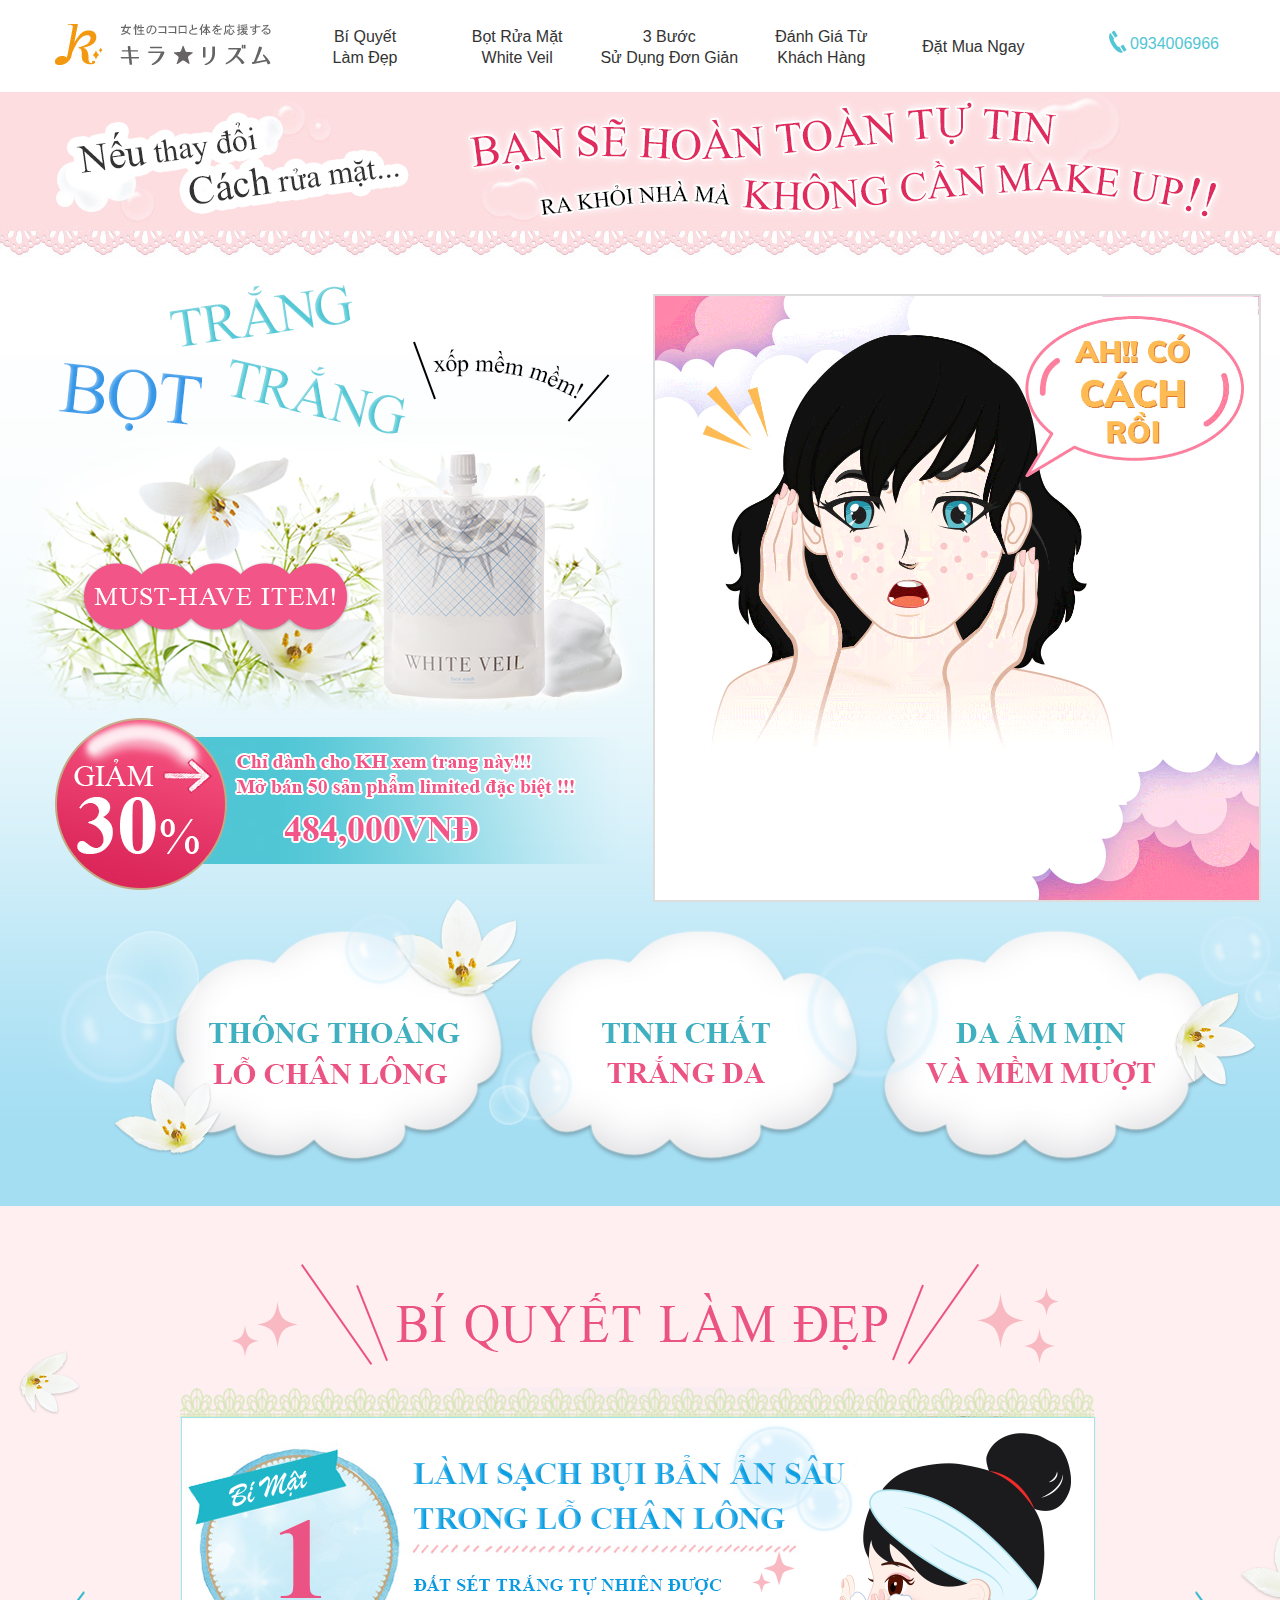
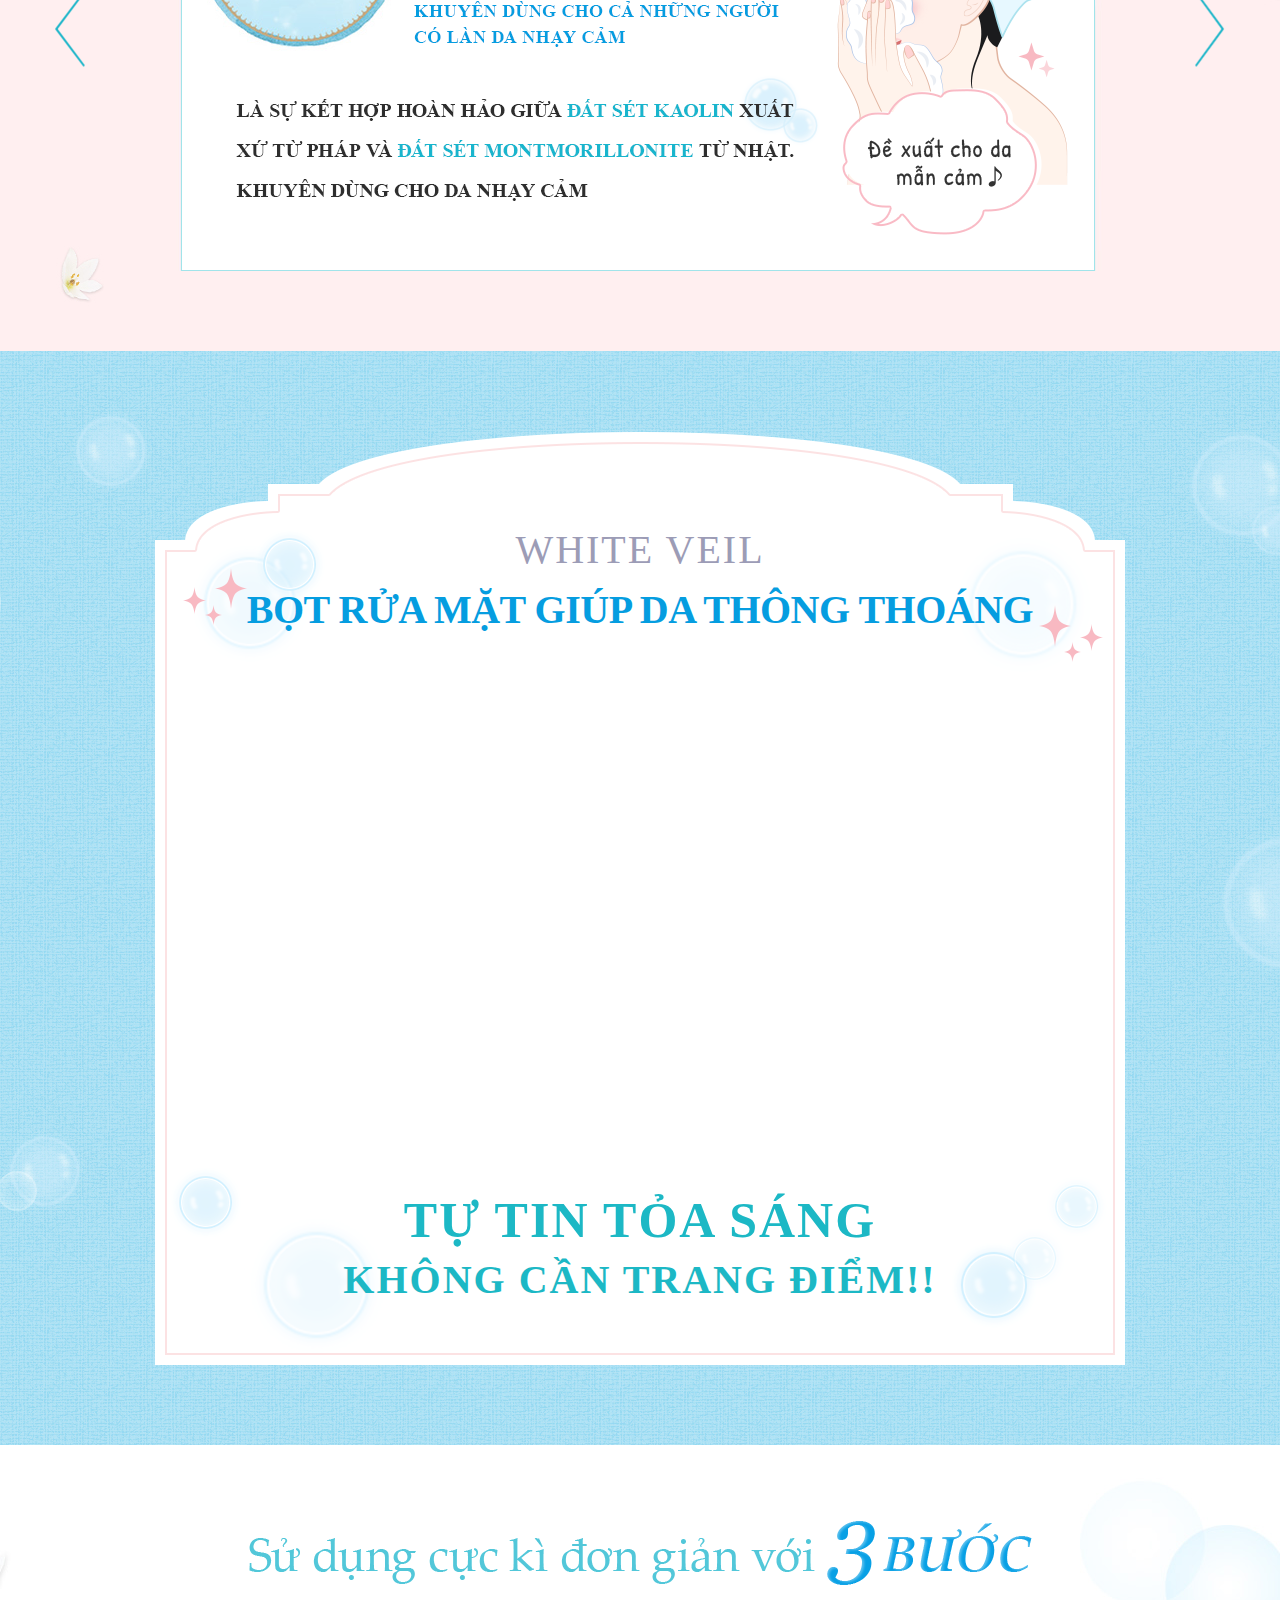
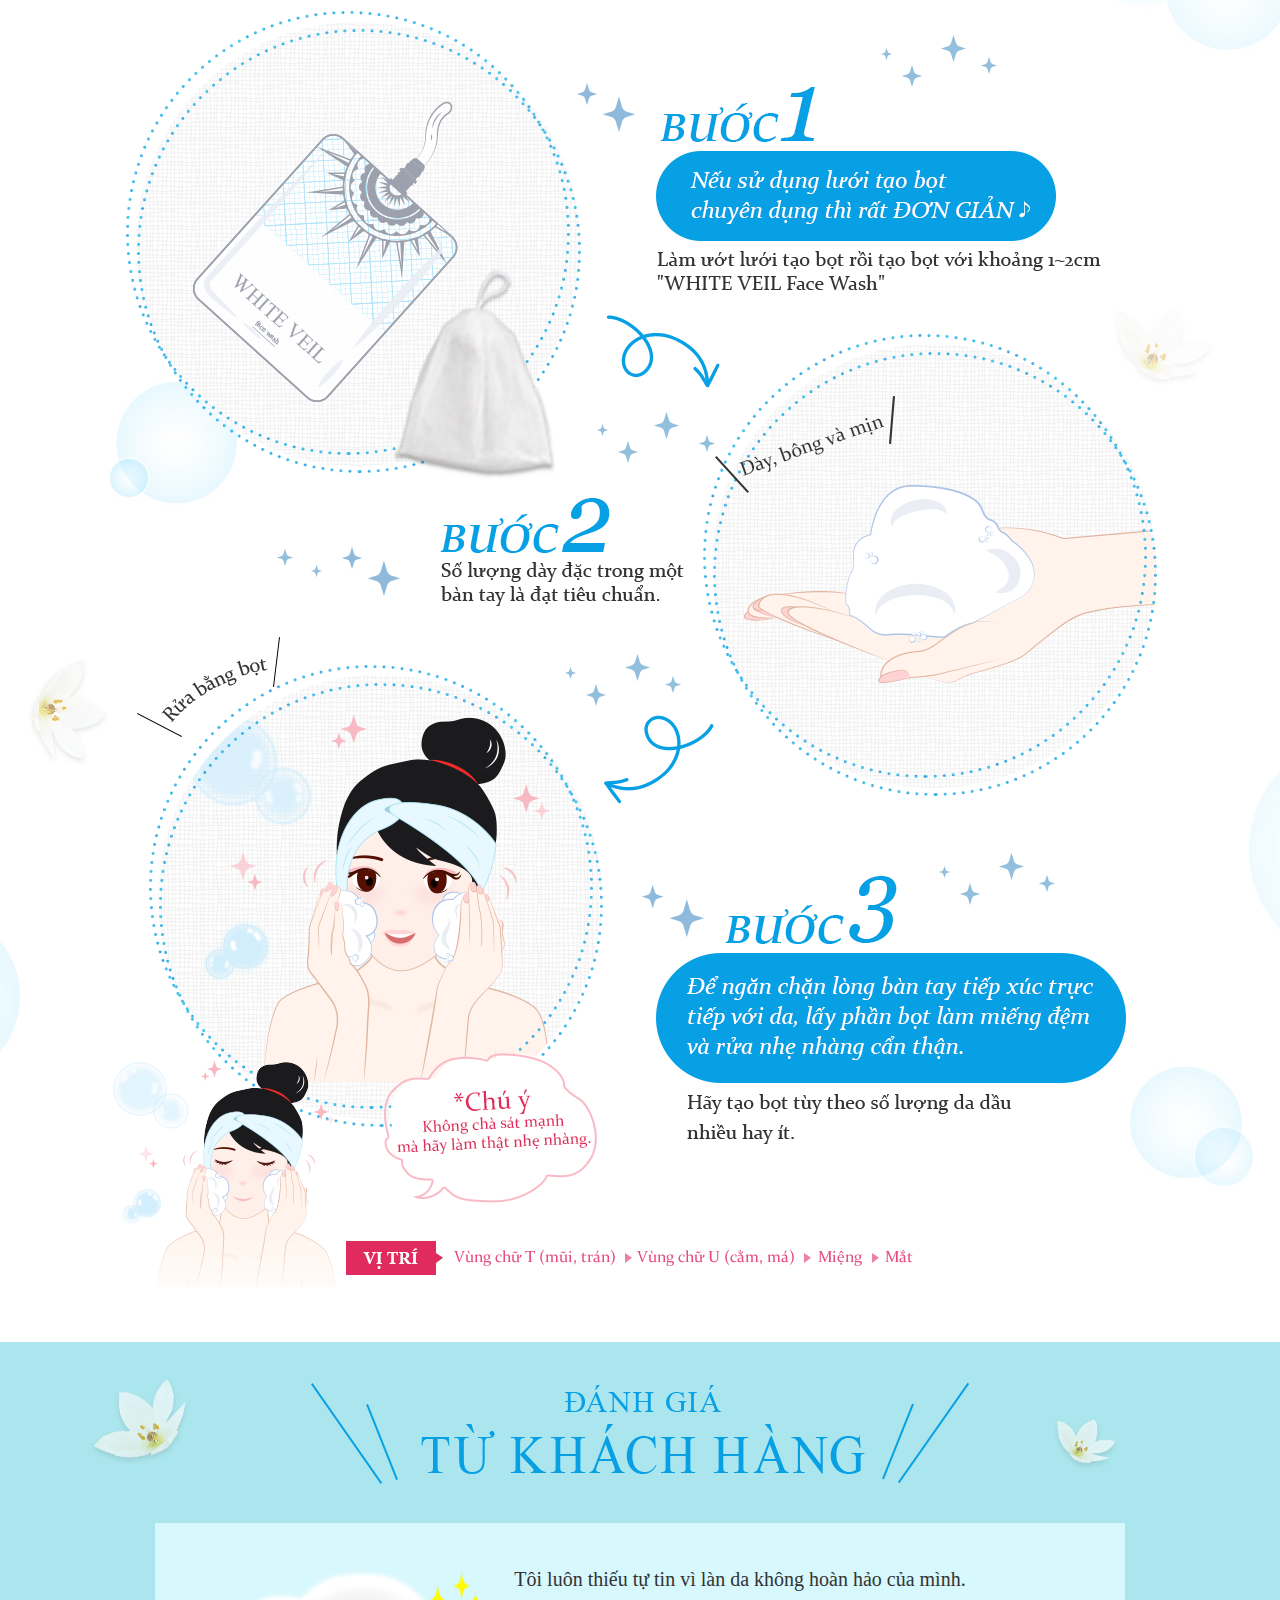
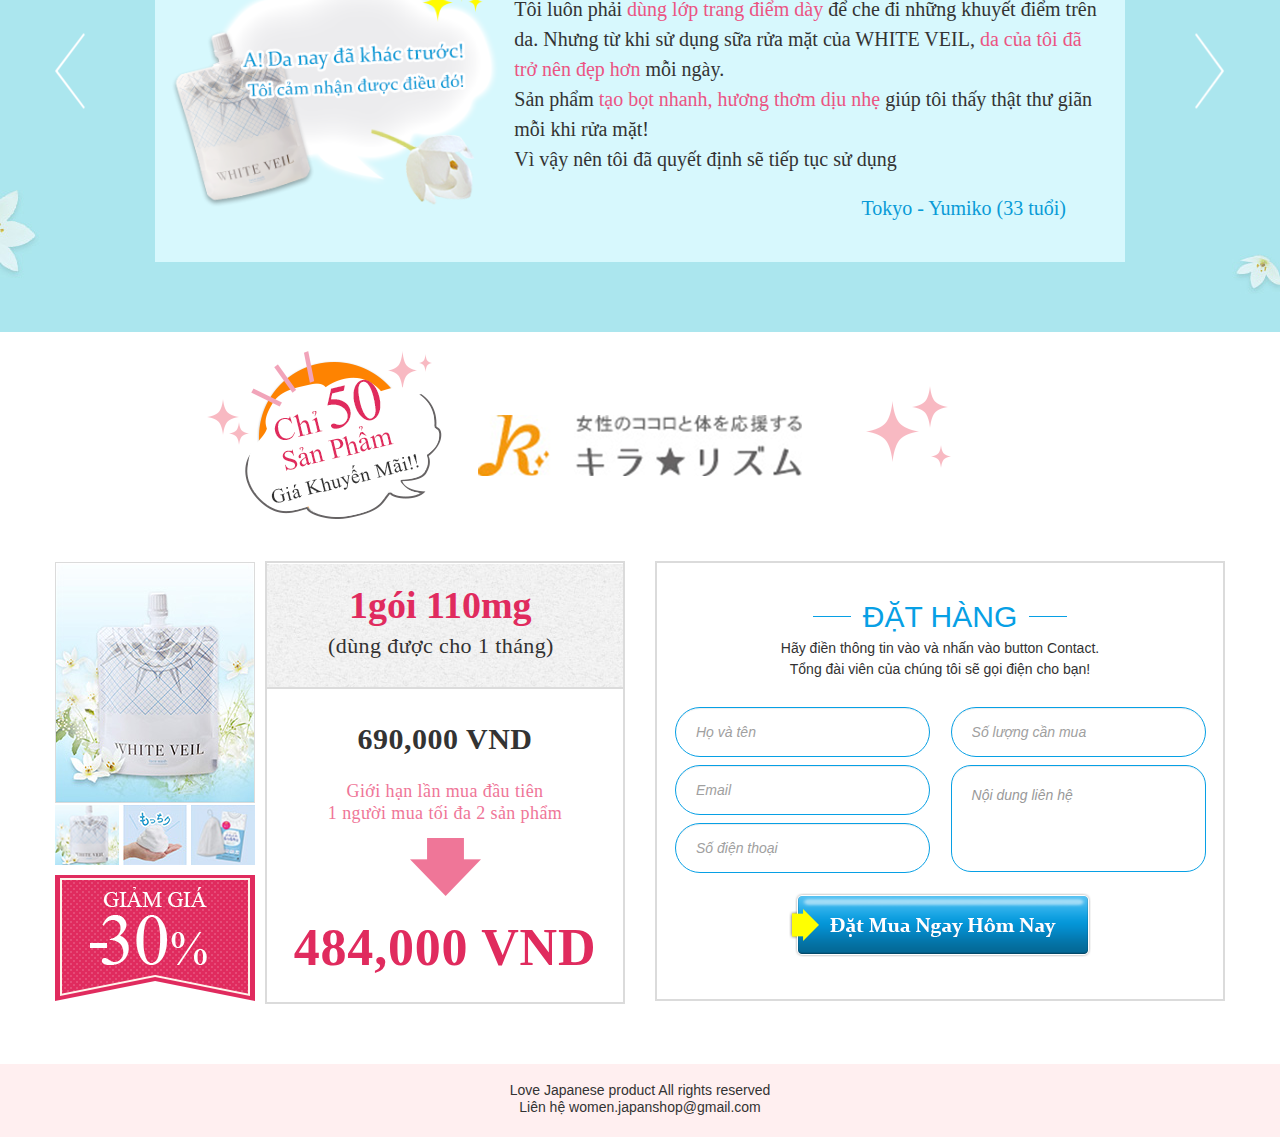
<file: public_html/index.html>
<!doctype html>
<html>
<head>
<meta charset="utf-8">
<title>Zero Plus</title>
<meta name="viewport" content="width=device-width, initial-scale=1.0, user-scalable=yes">

<link rel="stylesheet" type="text/css" href="css/bootstrap.min.css">
<link rel="stylesheet" type="text/css" href="slick/slick.css">
<link rel="stylesheet" type="text/css" href="slick/slick-theme.css">
<link rel="stylesheet" type="text/css" href="css/reset.css">
<link rel="stylesheet" type="text/css" href="css/common.css">
</head>
<body data-spy="scroll" data-target=".navBar" data-offset="113">
	<header class="headerArea">
		<div class="wrap01 cf">
			<div class="topHeader">
				<h1 class="fl headerLogo">
					<a href="#">
						<img src="images/logo_header.png" alt="logo" class="pc">
					</a>
				</h1>
				<nav class="fl navArea navBar">
					<ul class="navList cf navLists nav nav-tabs" role="tablist">
						<li><a href="#section01">Bí Quyết<br>Làm Đẹp</a></li>
						<li><a href="#section02">Bọt Rửa Mặt<br>White Veil</a></li>
						<li><a href="#section03">3 Bước<br>Sử Dụng Đơn Giản</a></li>
						<li><a href="#section04">Đánh Giá Từ<br>Khách Hàng</a></li>
						<li><a href="#section05">Đặt Mua Ngay</a></li>
					</ul>
				</nav>
				<div class="fr hotline">
					<a href="tel:+84XXXXXXXXXX" class="pc">0934006966</a>
					<a href="tel:0934006966" class="sp">Hotline :0934-006-966</a>
				</div>
			</div>
			<div class="mobileMenu">
				<div class="mbMenu">
					<div class="bar bar1"></div>
					<div class="bar bar2"></div>
					<div class="bar bar3"></div>
				</div>
				<div class="dropMenu navBar">
					<ul class="menuList nav nav-tabs" role="tablist">
						<li><a href="#section01">Bí Quyết Làm Đẹp</a></li>
						<li><a href="#section02">Bọt Rửa Mặt White Veil</a></li>
						<li><a href="#section03">3 Bước Sử Dụng Đơn Giản</a></li>
						<li><a href="#section04">Đánh Giá Từ Khách Hàng</a></li>
						<li><a href="#section05">Đặt Mua Ngay</a></li>
					</ul>
				</div>
			</div>
		</div>
	</header>
	<div class="content">
		<div class="mainVisual">
			<div class="mainVisualInner">
				<div class="wrap01">
					<div class="image"><img src="images/mainVisual_img.gif" alt=""></div>
				</div>
			</div>
			<div class="mainVisualSP">
				<ul class="mainVisualList">
					<li class="image01"><img src="images/mainVisual_img.gif" alt=""></li>
					<li class="image02"><img src="images/mainVisual_img01.png" alt=""></li>
					<li class="image03"><img src="images/mainVisual_img02.png" alt=""></li>
				</ul>
			</div>
		</div>
		<div id="section01" class="section01">
			<div class="section01Inner wrap01">
				<h2 class="title"><img src="images/section01_title.png" alt="Bí quyết làm đẹp"></h2>
				<ul class="sec01List pc">
					<li><img src="images/section01_img01.png" alt="làm sạch bụi bẩn ẩn sâu trong lỗ chân lông"></li>
					<li><img src="images/section01_img02.png" alt="Cảm giác trong suốt từ loài hoa trắng"></li>
					<li><img src="images/section01_img03.png" alt="Giữ ẩm mềm mịn, đàn hồi"></li>
				</ul>
				<ul class="sec01List sp">
					<li class="sp"><img src="images/section01_img01_sp.png" alt="làm sạch bụi bẩn ẩn sâu trong lỗ chân lông"></li>
					<li class="sp"><img src="images/section01_img02_sp.png" alt="Cảm giác trong suốt từ loài hoa trắng"></li>
					<li class="sp"><img src="images/section01_img03_sp.png" alt="Giữ ẩm mềm mịn, đàn hồi"></li>
				</ul>
			</div>
		</div>
		<div id="section02" class="section02">
			<div class="section02Outer">
				<div class="section02Inner">
					<p class="text01">WHITE VEIL</p>
					<p class="text02">Bọt rửa mặt<br class="sp"> giúp da thông thoáng</p>
					<div class="video">
						<iframe src="https://www.youtube.com/embed/P5dh0OWrLX4" width="850" height="480"></iframe>
					</div>
					<p class="text03">Tự tin tỏa sáng</p>
					<p class="text04">không cần trang điểm!!</p>
				</div>
			</div>
		</div>
		<div id="section03">
			<div class="section03Inner wrap02 hidePC">
					<h2 class="title"><img src="images/title.png" alt=""></h2>
					<ul class="rel">
						<li class="step01"><img src="images/step_01.png" alt="Nếu sử dụng lưới tạo bọt  chuyên dụng thì rất ĐƠN GIẢN Làm ướt lưới tạo bọt rồi tạo bọt với khoảng 1~2cm WHITE VEIL Face Wash"></li>
						<li class="step02"><img src="images/step_02.png" alt="Số lượng dày đặc trong một bàn tay là đạt tiêu chuẩn."></li>
						<li class="step03"><img src="images/step_03.png" alt="Để ngăn chặn lòng bàn tay tiếp xúc trực tiếp với da, lấy phần bọt làm miếng đệm và rửa nhẹ nhàng cẩn thận. Hãy tạo bọt tùy theo số lượng da dầu nhiều hay ít."></li>
						<li class="notice"><img src="images/notice.png" alt="*Chú ý
Không chà sát mạnh mà hãy làm thật nhẹ nhàng."></li>
						<li class="point"><img src="images/point.png" alt="Vùng chữ T (mũi, trán) Vùng chữ U (cằm, má) Miệng Mắt"></li>
					</ul>				 
			</div>
			<div class="sec03InnerSp hideSP">
				<h2 class="title"><img src="images/sec03_title_sp.png" alt=""></h2>
				<ul class="step">
					<li class="step01"><img src="images/step_01_sp.png" alt=""></li>
					<li class="step02"><img src="images/step_02_sp.png" alt=""></li>
					<li class="step03"><img src="images/step_03_sp.png" alt=""></li>
					<li class="point"><img src="images/point_sp.png" alt=""></li>
				</ul>
			</div>
		</div>
		<div id="section04">
			<div class="section04Inner wrap01">
				<h2 class="title"><img src="images/section04_title.png" alt=""></h2>
				<ul class="bannerList">
					<li class="box itt cf">
						<div class="image fl">
							<p class="hidePC"><img src="images/sec04_prolist01.png" alt="A! Da nay đã khác trước! Tôi cảm nhận được điều đó! "></p>
							<p class="hideSP"><img src="images/sec04_prolist01_sp.png" alt="A! Da nay đã khác trước! Tôi cảm nhận được điều đó! "></p>
						</div>
						<div class="text fr">
							<p class="txt">Tôi luôn thiếu tự tin vì làn da không hoàn hảo của mình.<br>
								Tôi luôn phải <span class="red">dùng lớp trang điểm dày</span> để che đi những khuyết điểm trên da. Nhưng từ khi sử dụng sữa rửa mặt của WHITE VEIL, <span class="red"> da của tôi đã trở nên đẹp hơn</span> mỗi ngày.<br>
								Sản phẩm <span class="red">tạo bọt nhanh, hương thơm dịu nhẹ</span> giúp tôi thấy thật thư giãn mỗi khi rửa mặt!<br>
								Vì vậy nên tôi đã quyết định sẽ tiếp tục sử dụng
							</p>
							<p class="txt01">Tokyo - Yumiko (33 tuổi)</p>
						</div>
					</li>
					<li class="box tti cf">
						<div class="image fr">
							<p><img src="images/sec04_prolist02.png" alt="A! Da nay đã khác trước! Tôi cảm nhận được điều đó! "></p>
						</div>
						<div class="text fl">
							<p class="txt">Tôi đã sử dụng sữa rửa mặt bùn của công ty khác nhưng tôi không thích <span class="red">cảm giác nặng nề khi tạo bọt</span> nên đã tìm sản phẩm khác. Và thế là khi sữa rửa mặt của dòng WHITE VEIL ra đời, tôi đã mua để thử nghiệm! <span class="red">Hương thơm thoang thoảng và bọt khí rất nhẹ!</span> Thật bất ngờ! <span class="red">Rửa xong cảm thấy rất sạch</span> nên ngay lập tức quyết định đây là loại sữa rửa mặt yêu thích của mình.
								Vì vậy nên tôi đã quyết định sẽ tiếp tục sử dụng
							</p>
							<p class="txt01">Kumamoto - Reika (26 tuổi)</p>
						</div>
					</li>
					<li class="box itt cf">
						<div class="image fl">
							<p><img src="images/sec04_prolist03.png" alt="A! Da nay đã khác trước! Tôi cảm nhận được điều đó! "></p>
						</div>
						<div class="text fr">
							<p class="txt">Mụn đầu đen không còn thấy rõ nữa?! <span class="red">Mụn đầu đen là nỗi phiền muộn</span> của nhiều người <span class="red">từ thời trung học.</span> Lớp da bên ngoài bị bong ra quá nhiều,<span class="red">dần dần lỗ chân lông hiện rõ</span>, không thể che phủ bởi kem nền hay kem che khuyết điểm được. (&lt;_&gt;)<br>
								Tôi đã nghi ngờ rằng "<span class="red">chỉ rửa mặt không thì có ổn không, lỗ chân lông cũng sẽ nhỏ bớt một chút??</span>" và tôi đã bắt đầu hài lòng. Nhưng có vẻ đang có kết quả tốt hơn nên tôi cứ thử sử dụng tiếp !
							</p>
							<p class="txt01">Fukuoka - Yui chan (27 tuổi)</p>
						</div>
					</li>
				</ul>
			</div>
		</div>
		<div id="section05">
			<div class="sec05Top wrap02">
				<ul class="rel">
					<li class="sp50 hidePC"><img src="images/img_50sp.png" alt="Chỉ 50 Sản Phẩm Giá Khuyến Mãi!!"></li>
					<li class="sp50 hideSP"><img src="images/img_50sp_sp.png" alt="Chỉ 50 Sản Phẩm Giá Khuyến Mãi!!"></li>
					<li class="logo"><img src="images/logo.png" alt=""></li>
					<li class="star"><img src="images/star.png" alt=""></li>
				</ul>
			</div>
			<div class="sec05Content wrap01 cf">
				<div class="boxSp">
					<div class="proShow">
						<div class="">
							<ul class="sliderFor">
								<li><img src="images/pro01.jpg" alt=""></li>
								<li><img src="images/pro02.jpg" alt=""></li>
								<li><img src="images/pro03.jpg" alt=""></li>
							</ul>
							<ul class="sliderNav">
								<li><img src="images/pro01s.jpg" alt=""></li>
								<li><img src="images/pro02s.jpg" alt=""></li>
								<li><img src="images/pro03s.jpg" alt=""></li>
							</ul>
						</div>
						<div class="coupon">
							<img src="images/coupon.png" alt="">
						</div>
					</div>
					<div class="price">
						<div class="box">
							<p class="txt01">1gói 110mg</p>
							<p class="txt02">(dùng được cho 1 tháng)</p>
						</div>
						<div class="priceBox">
							<p class="txt01">690,000 VND</p>
							<p class="txt02"><span>Giới hạn lần mua đầu tiên<br> 1 người mua tối đa 2 sản phẩm </span></p>
							<p class="txt03">484,000 VND</p>
						</div>
					</div>
				</div>
				<div class="contact">
					<div class="title"><h2>đặt hàng</h2></div>
					<p>Hãy điền thông tin vào và nhấn vào button Contact.<br>Tổng đài viên của chúng tôi sẽ gọi điện cho bạn!</p>
					<form method="post" action="" class="wpcf7-form cf" id="contact">
						<div class="half left">
							<input type="text" class="form-control" id="input-name" placeholder="Họ và tên" name="your-name" value="" required>
							<input type="email" class="form-control" id="input-email" placeholder="Email" name="your-email" value="" required>
							<input type="text" class="form-control" id="input-phone" placeholder="Số điện thoại" name="your-phone" value="" required>
						</div>
						<div class="half right">
							<input type="number" class="form-control" id="amount" placeholder="Số lượng cần mua" name="your-amount" value="" required min="1" max="100" step="1">
							<textarea rows="4" class="form-control" name="your-message" type="text" id="input-message" placeholder="Nội dung liên hệ" value=""></textarea>
						</div>  
						<div class="btnContact">
							<input type="button" value="" id="input-submit">
						</div>
					</form>
				</div>
			</div>
				<div class="modal-dialog ">
					<div class="alert alert-success">
									Cám ơn bạn đã đặt hàng. Đơn hàng của bạn đã được ghi nhận. Chúng tôi sẽ liên hệ bạn trong thời gian sớm nhất.
					<p class="close">&#10006;</p>
					</div>
				</div>
				<div class="modal-backdrop fade in"></div>
		</div>
	</div>
	<div class="footer">
		<p class="copy">Love Japanese product All rights reserved<br>
				Liên hệ women.japanshop@gmail.com</p>
	</div>
	<script src="js/jquery-3.3.1.js"></script>
	<script src="js/script.js"></script>
	<script src="slick/slick.min.js"></script>
	<script src="js/bootstrap.min.js"></script>
	<script src="js/reponsive.js"></script>

	<script>
		//Accesstrade tracking
		var AT = {
			cookie_duration: 30, // 30 days
			aff_sid_param: "aff_sid",
			is_reoccur: 1,

			init: function (options) {
				this.cookie_duration = options['cookie_duration'] ? options['cookie_duration'] : 30;
				this.aff_sid_param = options['aff_sid_param'] ? options['aff_sid_param'] : "aff_sid";
				this.is_reoccur = options['is_reoccur'] == 0 ? 0 : 1;
			},

			track: function () {
				var sid = this.get_param(this.aff_sid_param);
				if (sid) {
					this.set_cookie("_aff_sid", sid, this.cookie_duration);
				}
			},

			get_param: function (name, url) {
				if (!url) url = (window.location != window.parent.location) ? document.referrer : document.location.href;
				name = name.replace(/[\[]/, "\\\[").replace(/[\]]/, "\\\]");
				var regexS = "[\\?&]" + name + "=([^&#]*)";
				var regex = new RegExp(regexS);
				var results = regex.exec(url);
				return results == null ? null : results[1];
			},

			set_cookie: function (n, v, e) {
				var d = new Date();
				d.setTime(d.getTime() + (e * 24 * 60 * 60 * 1000));
				var ee = "expires=" + d.toUTCString();
				cookie_domain = this.cookie_domain || window.location.hostname;
				document.cookie = n + "=" + v + "; " + ee + ";domain=" + cookie_domain + "; path=/";
			},

			get_cookie: function (cname) {
				var name = cname + "=";
				var ca = document.cookie.split(';');
				for (var i = 0; i < ca.length; i++) {
					var c = ca[i];
					while (c.charAt(0) == ' ') c = c.substring(1);
					if (c.indexOf(name) == 0) return c.substring(name.length, c.length);
				}
				return "";
			}
		};

		AT.track();

		// document.getElementById("aff_sid").value = AT.get_cookie("_aff_sid");

		function validateEmail(email) {
			var re = /^(([^<>()[\]\\.,;:\s@\"]+(\.[^<>()[\]\\.,;:\s@\"]+)*)|(\".+\"))@((\[[0-9]{1,3}\.[0-9]{1,3}\.[0-9]{1,3}\.[0-9]{1,3}\])|(([a-zA-Z\-0-9]+\.)+[a-zA-Z]{2,}))$/;
			return re.test(email);
		}

		function validateform(name, email, phone, quantity){
			var numbers = /^[0-9]+$/;
			var result = false;
			if ("" != name){
				if ("" == email) alert("Vui lòng nhập Email!"); else if (validateEmail(email)) {
					if ("" == phone) alert("Vui lòng nhập Số điện thoai!"); else if (/^[0-9]+$/.test(phone) && phone.length >= 10 && phone.length <= 12) {
						if ("" == quantity) alert("Vui lòng nhập Số lượng hợp lệ!"); else if (quantity.match(numbers)) {
								result = true;
						}else alert("Vui lòng nhập Số lượng hợp lệ!");
					} else alert("Vui lòng nhập Số điện thoại hợp lệ!");
				 } else alert("Vui lòng nhập Email hợp lệ!");
			  }else alert("Vui lòng nhập Họ và Tên!");
			return result
		}

		jQuery(document).ready(function(){
		    jQuery("#input-submit").click(function(){
				var data = {};
				var name = jQuery(".wpcf7-form input[name='your-name']").val();
				var phone = jQuery(".wpcf7-form input[name='your-phone']").val();
				var email = jQuery(".wpcf7-form input[name='your-email']").val();
				var address = jQuery(".wpcf7-form textarea[name='your-message']").val();
				var quantity = jQuery(".wpcf7-form input[name='your-amount']").val();
				if(validateform(name, email, phone, quantity)){
					data = {"campaign_id": "404",
						"full_name": name,
						"phone": phone,
						"email": email,
						"address": address,
						"aff_sid": AT.get_cookie("_aff_sid"),
						"product_id": "white-veil",
						"product_name": "white-veil",
						"product_price": "484000",
						"product_quantity": quantity};

					jQuery.ajax({
							// url: "http://206.189.86.199:23163/callApi",
							url: "https://iframe.lapa.pub/callApi",
							method: "POST",
							data: data,
							dataType: 'json',
							success: function (resp) {
								if (resp.status == 'true') {
								    alert("Đăng ký thành công.");
									// location.href = 'https://vn.bluebeeone.com/palclair/gel/palclair-gel-thanks/';
								} else {
									alert("Đăng ký thất bại, Mời bạn thử lại");
								}
								if (!AT.is_reoccur) {
									AT.set_cookie("_aff_sid", "", 0);
								}
							},
							error: function(jqXHR, textStatus, errorThrown) {
		                            alert("Đã có lỗi về server: "+errorThrown);
							}
					});
				}
			});
		});
	</script>
	</body>
</html>
</file>
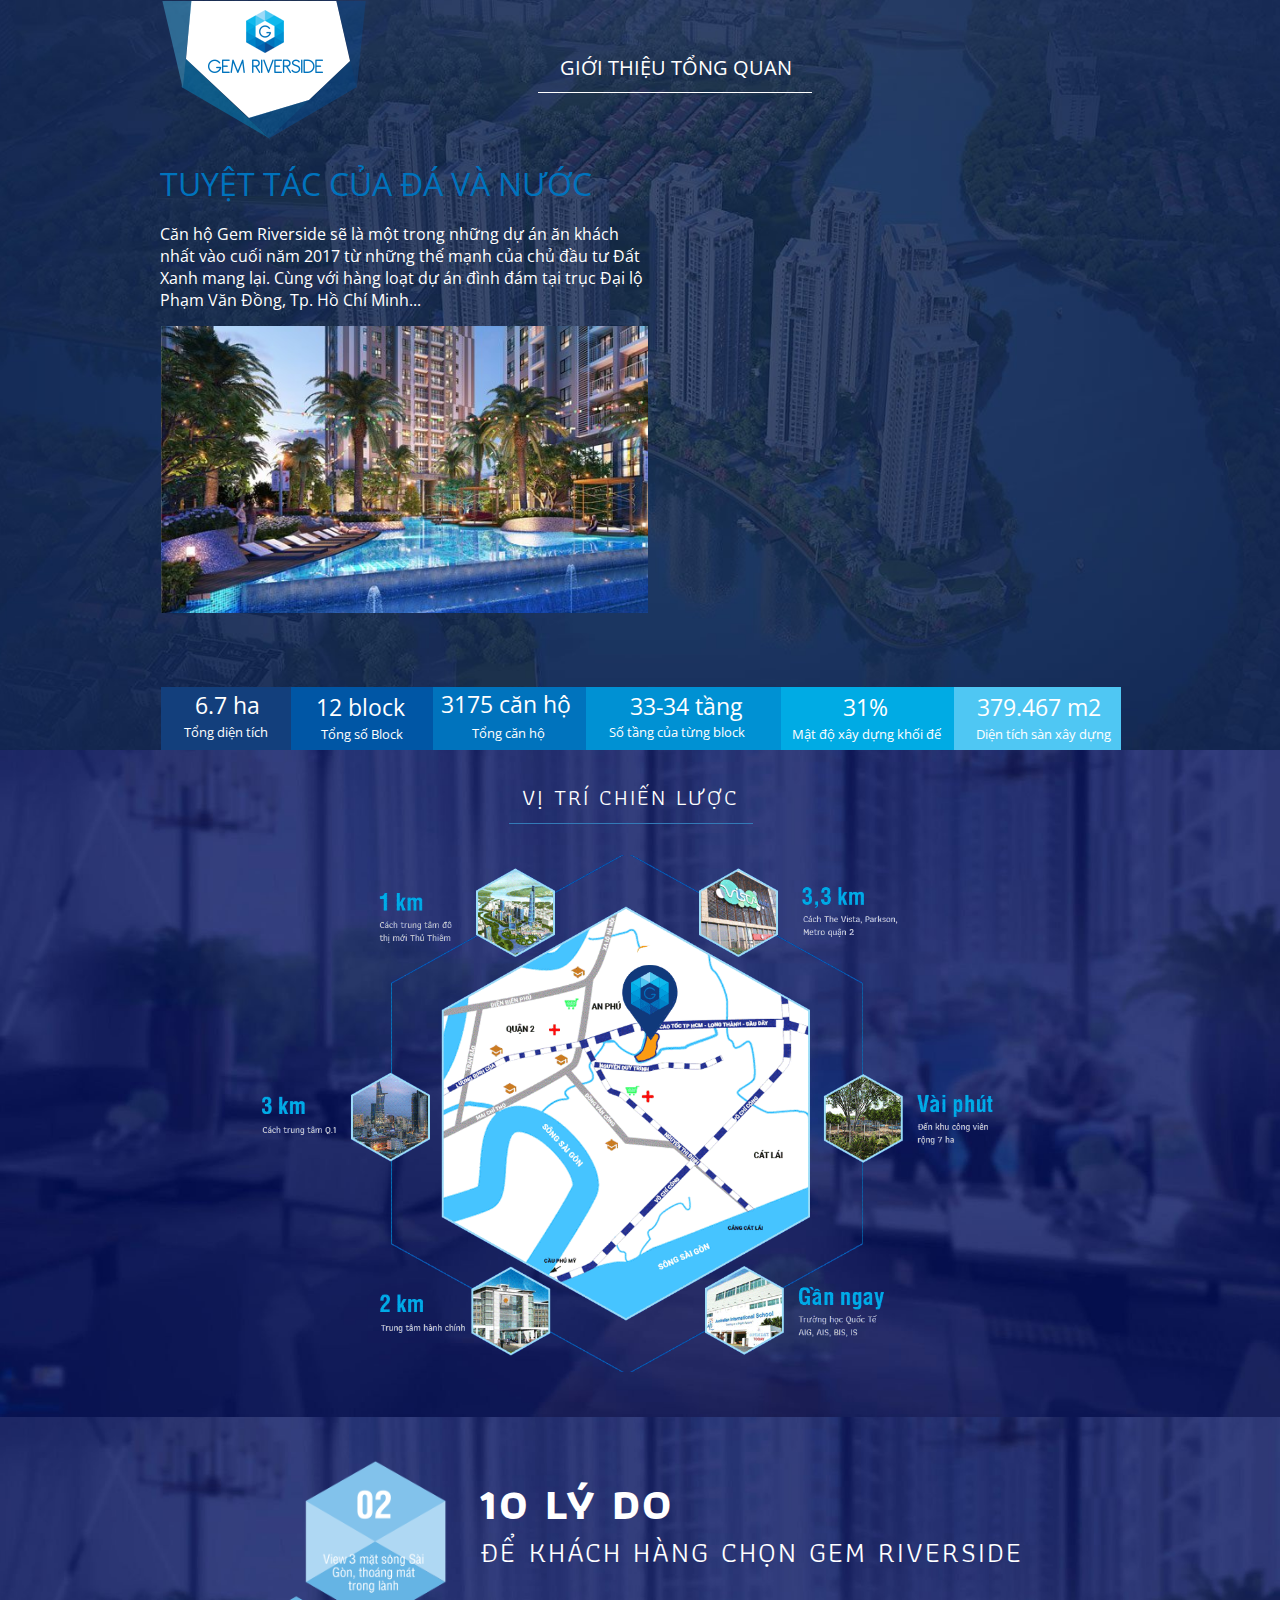
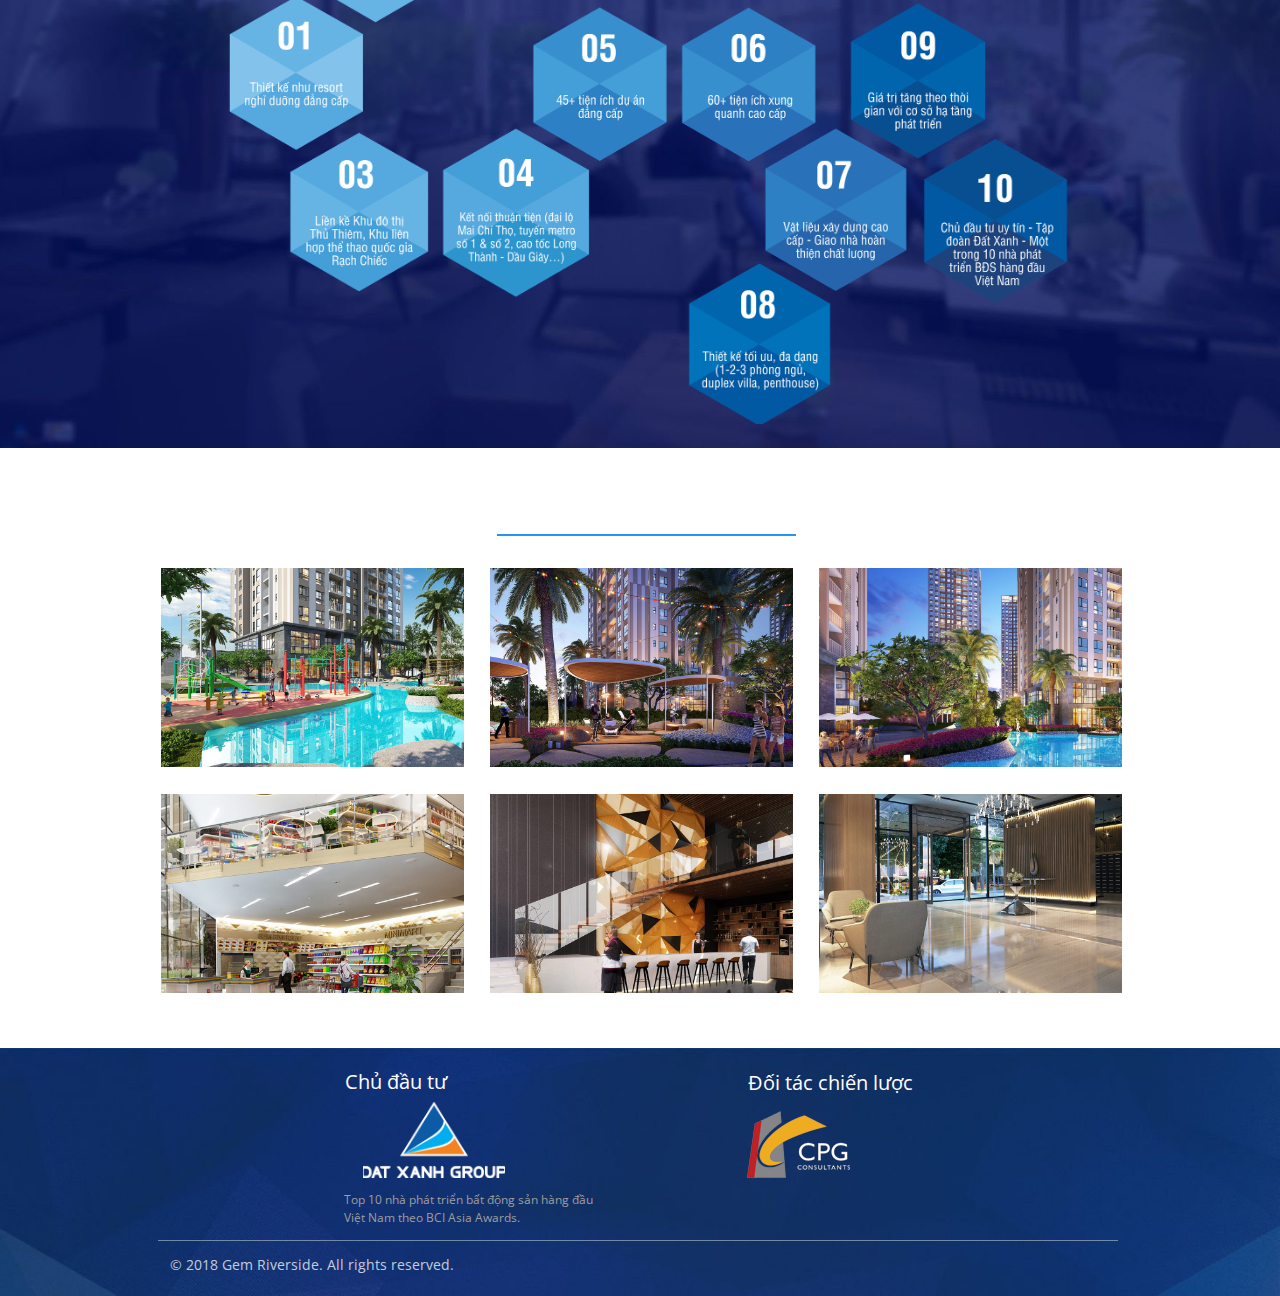
<file: public_html_DATXANH/index.html>
<!DOCTYPE html>
<html>
<head lang="en">
    <meta charset="UTF-8">
    <title class="title-site" lp-id="5b76b1e5a2a5d632f9a143d4">Đất Xanh Group</title>
    <meta http-equiv="Cache-control" content="no-cache">
    <meta http-equiv="Expires" content="-1">
    <meta name="description" content="Căn Hộ Gem Riverside tọa lạc tại Phường An Phú Quận 2, 3 mặt giáp sông hứa hẹn mang tới không gian sống trong lành nhất cho gia đình của bạn.">
    <meta name="keywords" content="can ho gem riverside, gem riverside dat xanh, gem riverside quan 2,">
    <meta name="viewport" id="lp-viewport" content="width=device-width, initial-scale=1.0">
    <meta property="og:title" content="Đất Xanh Group"/>
    <meta property="og:type" content="website"/>
    <meta name="format-detection" content="telephone=no"/>
    <link rel="shortcut icon" type="image/png"
          href="images/favicon-1536746694.ico"/>
    <link type="text/css" rel="stylesheet" media="screen, print"
          href="https://fonts.googleapis.com/css?family=Open+Sans:300,400,600,700|Athiti:400,600,700&amp;subset=latin-ext,vietnamese">
    <link rel="stylesheet" type="text/css" href="animate.min.css">
    <link rel="stylesheet" type="text/css" href="style.css">
</head>
<body>
<div class="ladi-wraper-page">
    <div id="SECTION2" class="widget-section ladi-drop ui-droppable screenS" lp-type="widget_section" lp-widget="widget"
         lp-lang="SECTION" lp-display="block">
        <div class="container">
            <div id="IMAGE71" class="widget-element widget-snap ladi-drop" lp-type="image" lp-lang="IMAGE"
                 lp-display="block">
                <div class="widget-content">
                    <div class="lp-show-image"
                         alt="images/tuyet-tac-da-nuoc-1536311521.jpg"></div>
                    <div class="lp-show-image"></div>
                </div>
                <div class="ladi-widget-overlay"></div>
            </div>
            <div id="IMAGE72" class="widget-element widget-snap ladi-drop" lp-type="image" lp-lang="IMAGE"
                 lp-display="block">
                <div class="widget-content">
                    <div class="lp-show-image"
                         alt="images/logo-1536312072.png"></div>
                    <div class="lp-show-image"></div>
                </div>
                <div class="ladi-widget-overlay"></div>
            </div>
            <div id="GROUP73" class="widget-element widget-snap widget-group" lp-type="widget_group" lp-lang="GROUP"
                 lp-display="block">
                <div class="widget-content">
                    <div id="HEADLINE28" class="widget-element widget-snap" lp-type="textinline" lp-editor="true"
                         lp-lang="HEADLINE" lp-group="GROUP73" lp-display="block"><h1 class="widget-content"
                                                                                      lp-node="h1">GIỚI THIỆU TỔNG
                        QUAN</h1></div>
                    <div id="LINE66" class="widget-element widget-snap" lp-type="line" lp-lang="LINE" lp-group="GROUP73"
                         lp-display="block">
                        <div class="widget-content">
                            <div class="line"></div>
                        </div>
                    </div>
                </div>
            </div>
            <div id="GROUP181" class="widget-element widget-snap widget-group" lp-type="widget_group" lp-lang="GROUP"
                 lp-display="block">
                <div class="widget-content">
                    <div id="HEADLINE18" class="widget-element widget-snap" lp-type="textinline" lp-editor="true"
                         lp-lang="HEADLINE" lp-group="GROUP181" lp-display="block"><h5 class="widget-content"
                                                                                       lp-node="h5">Căn hộ Gem Riverside
                        sẽ là một trong những dự án ăn khách nhất vào cuối năm 2017 từ những thế mạnh của chủ đầu tư Đất
                        Xanh mang lại. Cùng với hàng loạt dự án đình đám tại trục Đại lộ Phạm Văn Đồng, Tp. Hồ Chí
                        Minh...<br color="" style="color: rgb(255, 255, 255);"></h5></div>
                    <div id="HEADLINE65" class="widget-element widget-snap" lp-type="textinline" lp-editor="true"
                         lp-lang="HEADLINE" lp-group="GROUP181" lp-display="block"><h1 class="widget-content"
                                                                                       lp-node="h1">TUYỆT TÁC CỦA ĐÁ VÀ
                        NƯỚC</h1></div>
                </div>
            </div>
            <div id="GROUP212" class="widget-element widget-snap widget-group" lp-type="widget_group" lp-lang="GROUP"
                 lp-display="block">
                <div class="widget-content">
                    <div id="BOX99" class="widget-element widget-snap ladi-drop" lp-type="box" lp-lang="BOX"
                         lp-group="GROUP212" lp-display="block">
                        <div class="widget-content"></div>
                        <div class="ladi-widget-overlay"></div>
                    </div>
                    <div id="BOX87" class="widget-element widget-snap ladi-drop" lp-type="box" lp-lang="BOX"
                         lp-group="GROUP212" lp-display="block">
                        <div class="widget-content">
                            <div id="HEADLINE88" class="widget-element widget-snap" lp-type="textinline"
                                 lp-editor="true" lp-lang="HEADLINE" lp-display="block"><h3 class="widget-content"
                                                                                            lp-node="h3">12 block<br
                                    color="" style="color: rgb(255, 255, 255);"></h3></div>
                        </div>
                        <div class="ladi-widget-overlay"></div>
                    </div>
                    <div id="BOX90" class="widget-element widget-snap ladi-drop" lp-type="box" lp-lang="BOX"
                         lp-group="GROUP212" lp-display="block">
                        <div class="widget-content">
                            <div id="HEADLINE91" class="widget-element widget-snap" lp-type="textinline"
                                 lp-editor="true" lp-lang="HEADLINE" lp-display="block"><h3 class="widget-content"
                                                                                            lp-node="h3">3175 căn hộ<br
                                    color="" style="color: rgb(255, 255, 255);"></h3></div>
                        </div>
                        <div class="ladi-widget-overlay"></div>
                    </div>
                    <div id="BOX93" class="widget-element widget-snap ladi-drop" lp-type="box" lp-lang="BOX"
                         lp-group="GROUP212" lp-display="block">
                        <div class="widget-content">
                            <div id="HEADLINE95" class="widget-element widget-snap" lp-type="textinline"
                                 lp-editor="true" lp-lang="HEADLINE" lp-display="block"><h3 class="widget-content"
                                                                                            lp-node="h3">Số tầng của
                                từng block<br color="" style="color: rgb(255, 255, 255);"></h3></div>
                            <div id="HEADLINE94" class="widget-element widget-snap" lp-type="textinline"
                                 lp-editor="true" lp-lang="HEADLINE" lp-display="block"><h3 class="widget-content"
                                                                                            lp-node="h3">33-34 tầng<br
                                    color="" style="color: rgb(255, 255, 255);"></h3></div>
                        </div>
                        <div class="ladi-widget-overlay"></div>
                    </div>
                    <div id="BOX96" class="widget-element widget-snap ladi-drop" lp-type="box" lp-lang="BOX"
                         lp-group="GROUP212" lp-display="block">
                        <div class="widget-content"></div>
                        <div class="ladi-widget-overlay"></div>
                    </div>
                    <div id="HEADLINE98" class="widget-element widget-snap" lp-type="textinline" lp-editor="true"
                         lp-lang="HEADLINE" lp-group="GROUP212" lp-display="block"><h3 class="widget-content"
                                                                                       lp-node="h3">Mật độ xây dựng khối
                        đế<br color="" style="color: rgb(255, 255, 255);"></h3></div>
                    <div id="HEADLINE101" class="widget-element widget-snap" lp-type="textinline" lp-editor="true"
                         lp-lang="HEADLINE" lp-group="GROUP212" lp-display="block"><h3 class="widget-content"
                                                                                       lp-node="h3">Diện tích sàn xây
                        dựng<br color="" style="color: rgb(255, 255, 255);"></h3></div>
                    <div id="HEADLINE89" class="widget-element widget-snap" lp-type="textinline" lp-editor="true"
                         lp-lang="HEADLINE" lp-group="GROUP212" lp-display="block"><h3 class="widget-content"
                                                                                       lp-node="h3">Tổng số Block<br
                            color="" style="color: rgb(255, 255, 255);"></h3></div>
                    <div id="HEADLINE92" class="widget-element widget-snap" lp-type="textinline" lp-editor="true"
                         lp-lang="HEADLINE" lp-group="GROUP212" lp-display="block"><h3 class="widget-content"
                                                                                       lp-node="h3">Tổng căn hộ<br
                            color="" style="color: rgb(255, 255, 255);"></h3></div>
                    <div id="HEADLINE97" class="widget-element widget-snap" lp-type="textinline" lp-editor="true"
                         lp-lang="HEADLINE" lp-group="GROUP212" lp-display="block"><h3 class="widget-content"
                                                                                       lp-node="h3">31%<br color=""
                                                                                                           style="color: rgb(255, 255, 255);">
                    </h3></div>
                    <div id="HEADLINE100" class="widget-element widget-snap" lp-type="textinline" lp-editor="true"
                         lp-lang="HEADLINE" lp-group="GROUP212" lp-display="block"><h3 class="widget-content"
                                                                                       lp-node="h3">379.467 m2<br
                            color="" style="color: rgb(255, 255, 255);"></h3></div>
                    <div id="BOX74" class="widget-element widget-snap ladi-drop" lp-type="box" lp-lang="BOX"
                         lp-group="GROUP212" lp-display="block">
                        <div class="widget-content">
                            <div id="HEADLINE86" class="widget-element widget-snap" lp-type="textinline"
                                 lp-editor="true" lp-lang="HEADLINE" lp-display="block"><h3 class="widget-content"
                                                                                            lp-node="h3">Tổng diện
                                tích<br color="" style="color: rgb(255, 255, 255);"></h3></div>
                            <div id="HEADLINE85" class="widget-element widget-snap" lp-type="textinline"
                                 lp-editor="true" lp-lang="HEADLINE" lp-display="block"><h3 class="widget-content"
                                                                                            lp-node="h3">6.7 ha<br
                                    color="" style="color: rgb(255, 255, 255);"></h3></div>
                        </div>
                        <div class="ladi-widget-overlay"></div>
                    </div>
                </div>
            </div>
                <iframe id="iframe" src="http://206.189.86.199:23163/?campaign_id=395&product_price=0&custom_html=1" name="iframe" width="100%" height="100%" frameborder="0" id="BOX199" class="widget-element widget-snap ladi-drop" lp-type="box" lp-lang="BOX" lp-display="block"></iframe>
        </div>
        <!--<div class="ladi-widget-overlay"></div>-->
    </div>
    <div id="SECTION102" class="widget-section ladi-drop ui-droppable screenS" lp-type="widget_section"
         lp-widget="widget" lp-lang="SECTION" lp-display="block">
        <div class="container">
            <div id="IMAGE109" class="widget-element widget-snap ladi-drop" lp-type="image" lp-lang="IMAGE"
                 lp-display="block">
                <div class="widget-content">
                    <div class="lp-show-image"
                         alt="images/gem-map-final-1536316572.gif"></div>
                    <div class="lp-show-image"></div>
                </div>
                <div class="ladi-widget-overlay"></div>
            </div>
            <div id="GROUP213" class="widget-element widget-snap widget-group" lp-type="widget_group" lp-lang="GROUP"
                 lp-display="block">
                <div class="widget-content">
                    <div id="HEADLINE104" class="widget-element widget-snap" lp-type="textinline" lp-editor="true"
                         lp-lang="HEADLINE" lp-group="GROUP213" lp-display="block"><h3 class="widget-content"
                                                                                       lp-node="h3">VỊ TRÍ CHIẾN
                        LƯỢC</h3></div>
                    <div id="LINE108" class="widget-element widget-snap" lp-type="line" lp-lang="LINE"
                         lp-group="GROUP213" lp-display="block">
                        <div class="widget-content">
                            <div class="line"></div>
                        </div>
                    </div>
                </div>
            </div>
        </div>
        <div class="ladi-widget-overlay"></div>
    </div>
    <div id="SECTION110" class="widget-section ladi-drop ui-droppable" lp-type="widget_section" lp-widget="widget"
         lp-lang="SECTION" lp-display="block">
        <div class="container">
            <div id="IMAGE114" class="widget-element widget-snap ladi-drop" lp-type="image" lp-lang="IMAGE"
                 lp-display="block">
                <div class="widget-content">
                    <div class="lp-show-image"
                         alt="images/ly-do-1536316733.png"></div>
                    <div class="lp-show-image"></div>
                    <div id="HEADLINE115" class="widget-element widget-snap" lp-type="textinline" lp-editor="true"
                         lp-lang="HEADLINE" lp-display="block"><h3 class="widget-content" lp-node="h3">ĐỂ KHÁCH HÀNG
                        CHỌN GEM RIVERSIDE</h3></div>
                    <div id="HEADLINE111" class="widget-element widget-snap" lp-type="textinline" lp-editor="true"
                         lp-lang="HEADLINE" lp-display="block"><h3 class="widget-content" lp-node="h3">10 LÝ DO</h3>
                    </div>
                </div>
                <div class="ladi-widget-overlay"></div>
            </div>
        </div>
        <div class="ladi-widget-overlay"></div>
    </div>
    <div id="SECTION138" class="widget-section ladi-drop ui-droppable" lp-type="widget_section" lp-widget="widget"
         lp-lang="SECTION" lp-display="block">
        <div class="container">
            <div id="GROUP148" class="widget-element widget-snap widget-group" lp-type="widget_group" lp-lang="GROUP"
                 lp-display="block">
                <div class="widget-content">
                    <div id="IMAGE139" class="widget-element widget-snap ladi-drop" lp-type="image" lp-lang="IMAGE"
                         lp-group="GROUP148" lp-display="block">
                        <div class="widget-content">
                            <div class="lp-show-image"
                                 alt="images/he-thong-khu-du-lich-nghi-duong-1536316998.jpg"></div>
                            <div class="lp-show-image"></div>
                        </div>
                        <div class="ladi-widget-overlay"></div>
                    </div>
                    <div id="IMAGE143" class="widget-element widget-snap ladi-drop" lp-type="image" lp-lang="IMAGE"
                         lp-group="GROUP148" lp-display="block">
                        <div class="widget-content">
                            <div class="lp-show-image"
                                 alt="images/duong-nguyen-hue-1536316998.jpg"></div>
                            <div class="lp-show-image"></div>
                        </div>
                        <div class="ladi-widget-overlay"></div>
                    </div>
                    <div id="IMAGE144" class="widget-element widget-snap ladi-drop" lp-type="image" lp-lang="IMAGE"
                         lp-group="GROUP148" lp-display="block">
                        <div class="widget-content">
                            <div class="lp-show-image"
                                 alt="images/he-thong-giao-duc-quoc-te-1536316998.jpg"></div>
                            <div class="lp-show-image"></div>
                        </div>
                        <div class="ladi-widget-overlay"></div>
                    </div>
                    <div id="IMAGE145" class="widget-element widget-snap ladi-drop" lp-type="image" lp-lang="IMAGE"
                         lp-group="GROUP148" lp-display="block">
                        <div class="widget-content">
                            <div class="lp-show-image"
                                 alt="images/trung-tam-mua-sam-1536316998.jpg"></div>
                            <div class="lp-show-image"></div>
                        </div>
                        <div class="ladi-widget-overlay"></div>
                    </div>
                    <div id="IMAGE146" class="widget-element widget-snap ladi-drop" lp-type="image" lp-lang="IMAGE"
                         lp-group="GROUP148" lp-display="block">
                        <div class="widget-content">
                            <div class="lp-show-image"
                                 alt="images/he-thong-rap-chieu-phim-1536316998.jpg"></div>
                            <div class="lp-show-image"></div>
                        </div>
                        <div class="ladi-widget-overlay"></div>
                    </div>
                    <div id="IMAGE147" class="widget-element widget-snap ladi-drop" lp-type="image" lp-lang="IMAGE"
                         lp-group="GROUP148" lp-display="block">
                        <div class="widget-content">
                            <div class="lp-show-image"
                                 alt="images/he-thong-sieu-thi-1536316998.jpg"></div>
                            <div class="lp-show-image"></div>
                        </div>
                        <div class="ladi-widget-overlay"></div>
                    </div>
                </div>
            </div>
            <div id="GROUP214" class="widget-element widget-snap widget-group" lp-type="widget_group" lp-lang="GROUP"
                 lp-display="block">
                <div class="widget-content">
                    <div id="LINE140" class="widget-element widget-snap" lp-type="line" lp-lang="LINE"
                         lp-group="GROUP214" lp-display="block">
                        <div class="widget-content">
                            <div class="line"></div>
                        </div>
                    </div>
                    <div id="HEADLINE141" class="widget-element widget-snap" lp-type="textinline" lp-editor="true"
                         lp-lang="HEADLINE" lp-group="GROUP214" lp-display="block"><h2 class="widget-content"
                                                                                       lp-node="h2">TIỆN ÍCH XUNG
                        QUANH</h2></div>
                </div>
            </div>
        </div>
        <div class="ladi-widget-overlay"></div>
    </div>
    <div id="SECTION179" class="widget-section ladi-drop ui-droppable" lp-type="widget_section" lp-widget="widget"
         lp-lang="SECTION" lp-display="block">
        <div class="container">
            <div id="GROUP180" class="widget-element widget-snap widget-group" lp-type="widget_group" lp-lang="GROUP"
                 lp-display="block">
                <div class="widget-content">
                    <div id="HEADLINE151" class="widget-element widget-snap" lp-type="textinline" lp-editor="true"
                         lp-lang="HEADLINE" lp-group="GROUP180" lp-display="block"><p class="widget-content"
                                                                                      lp-node="p">© 2018 Gem Riverside.
                        All rights reserved.</p></div>
                    <div id="GROUP165" class="widget-element widget-snap widget-group" lp-type="widget_group"
                         lp-lang="GROUP" lp-display="block" lp-group="GROUP180">
                        <div class="widget-content">
                            <div id="HEADLINE161" class="widget-element widget-snap" lp-type="textinline"
                                 lp-editor="true" lp-lang="HEADLINE" lp-group="GROUP165" lp-display="block"><p
                                    class="widget-content" lp-node="p">Chủ đầu tư</p></div>
                            <div id="HEADLINE163" class="widget-element widget-snap" lp-type="textinline"
                                 lp-editor="true" lp-lang="HEADLINE" lp-group="GROUP165" lp-display="block"><p
                                    class="widget-content" lp-node="p">Top 10 nhà phát triển bất động sản hàng đầu <br
                                    color="" style="color: rgb(158, 158, 158);">Việt Nam theo BCI Asia Awards.</p></div>
                            <div id="IMAGE164" class="widget-element widget-snap ladi-drop" lp-type="image"
                                 lp-lang="IMAGE" lp-group="GROUP165" lp-display="block">
                                <div class="widget-content">
                                    <div class="lp-show-image"
                                         alt="images/dx-logo-1536317632.png"></div>
                                    <div class="lp-show-image"></div>
                                </div>
                                <div class="ladi-widget-overlay"></div>
                            </div>
                        </div>
                    </div>
                    <div id="GROUP171" class="widget-element widget-snap widget-group" lp-type="widget_group"
                         lp-lang="GROUP" lp-display="block" lp-group="GROUP180">
                        <div class="widget-content">
                            <div id="IMAGE170" class="widget-element widget-snap ladi-drop" lp-type="image"
                                 lp-lang="IMAGE" lp-group="GROUP171" lp-display="block">
                                <div class="widget-content">
                                    <div class="lp-show-image"
                                         alt="images/cpg-logo-1536317720.png"></div>
                                    <div class="lp-show-image"></div>
                                </div>
                                <div class="ladi-widget-overlay"></div>
                            </div>
                            <div id="HEADLINE167" class="widget-element widget-snap" lp-type="textinline"
                                 lp-editor="true" lp-lang="HEADLINE" lp-group="GROUP171" lp-display="block"><p
                                    class="widget-content" lp-node="p">Đối tác chiến lược</p></div>
                        </div>
                    </div>
                </div>
            </div>
            <div id="LINE216" class="widget-element widget-snap" lp-type="line" lp-lang="LINE" lp-display="block">
                <div class="widget-content">
                    <div class="line"></div>
                </div>
            </div>
        </div>
        <div class="ladi-widget-overlay"></div>
    </div>
    <div class="horizontal-line ng-scope" ng-controller="guidehorizontalCtrl" style="display: none; height: 1500px;">
        <div class="horizontal-ticks"></div>
        <div class="rulers-background"></div>
        <div class="rulers-number">
            <div class="ladi-number">0</div>
            <div class="ladi-number">100</div>
            <div class="ladi-number">200</div>
            <div class="ladi-number">300</div>
            <div class="ladi-number">400</div>
            <div class="ladi-number">500</div>
            <div class="ladi-number">600</div>
            <div class="ladi-number">700</div>
            <div class="ladi-number">800</div>
            <div class="ladi-number">900</div>
            <div class="ladi-number">1000</div>
            <div class="ladi-number">1100</div>
            <div class="ladi-number">1200</div>
            <div class="ladi-number">1300</div>
            <div class="ladi-number">1400</div>
        </div>
        <div class="horizontal-guide-container" ng-mousedown="createGuide($event)">
            <div class="vertical-guide ui-draggable ui-draggable-handle">
                <div class="ruler-widget"></div>
                <div class="tooltip-presenter">
                    <div class="content-wrapper">
                        <div class="number">501px</div>
                        <div class="trash"><i class="ion-trash-a"></i></div>
                    </div>
                </div>
            </div>
            <div class="vertical-guide rule-desktop ui-draggable ui-draggable-handle" id="1536744889244"
                 style="top: 643.016px; left: 0px;">
                <div class="ruler-widget widget-snap" id="1536744889244rule"></div>
                <div class="tooltip-presenter">
                    <div class="content-wrapper">
                        <div class="number">501px</div>
                        <div class="trash"><i class="ion-trash-a"></i></div>
                    </div>
                </div>
            </div>
        </div>
    </div>
</div>
<script type="text/javascript" async src="style.js"></script>
</body>
</html>
</file>
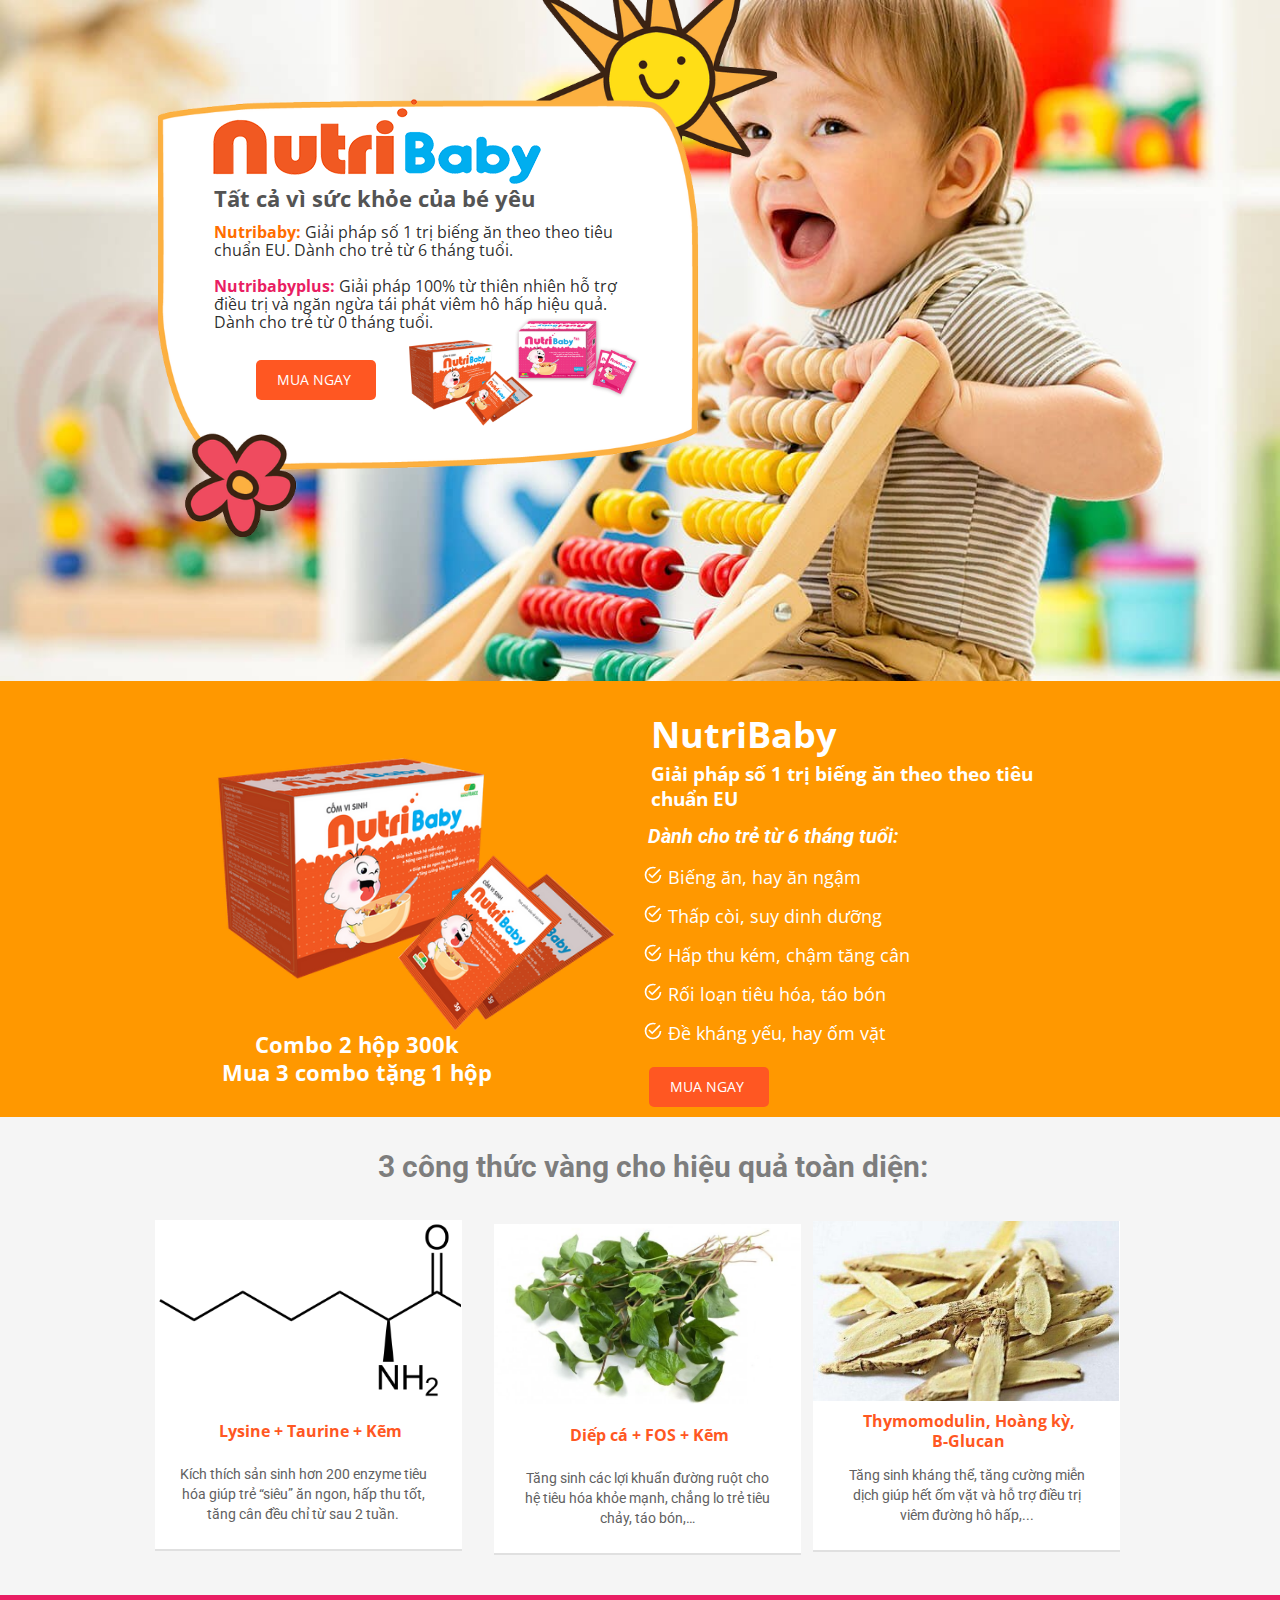
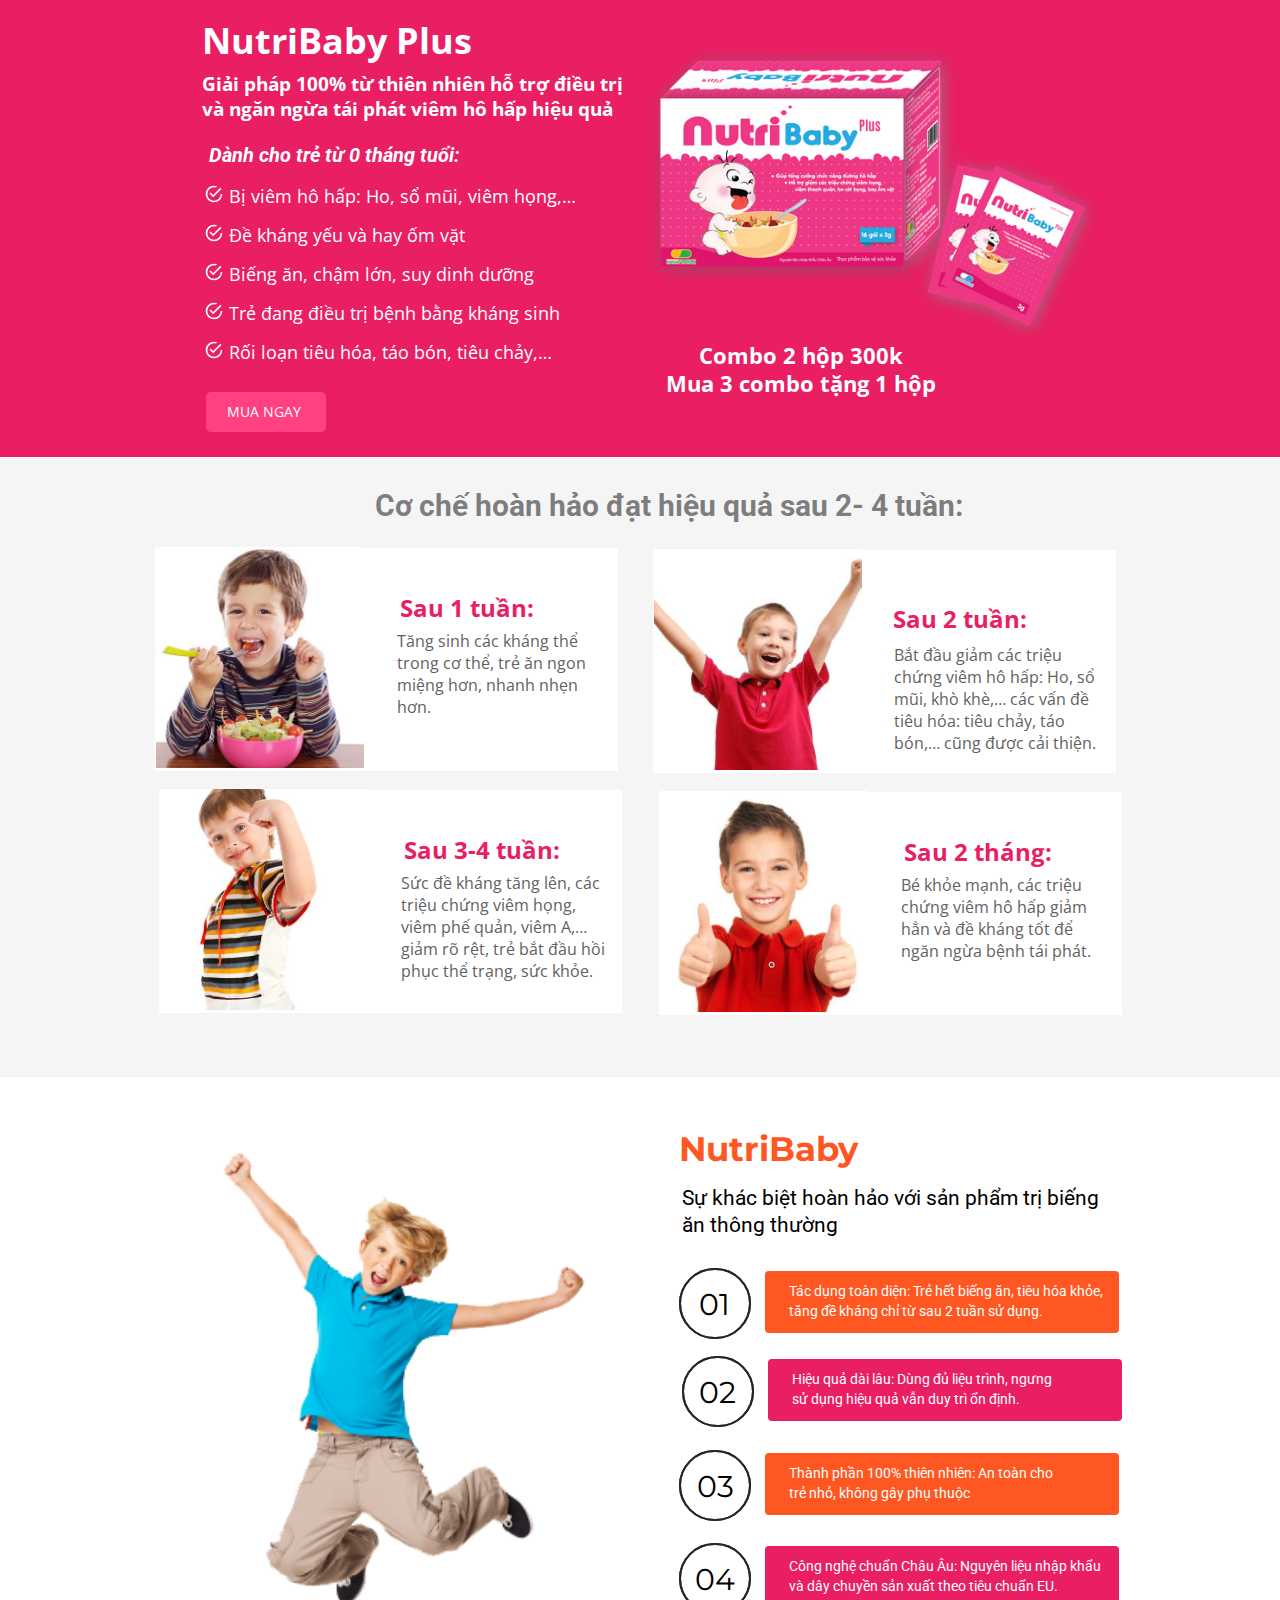
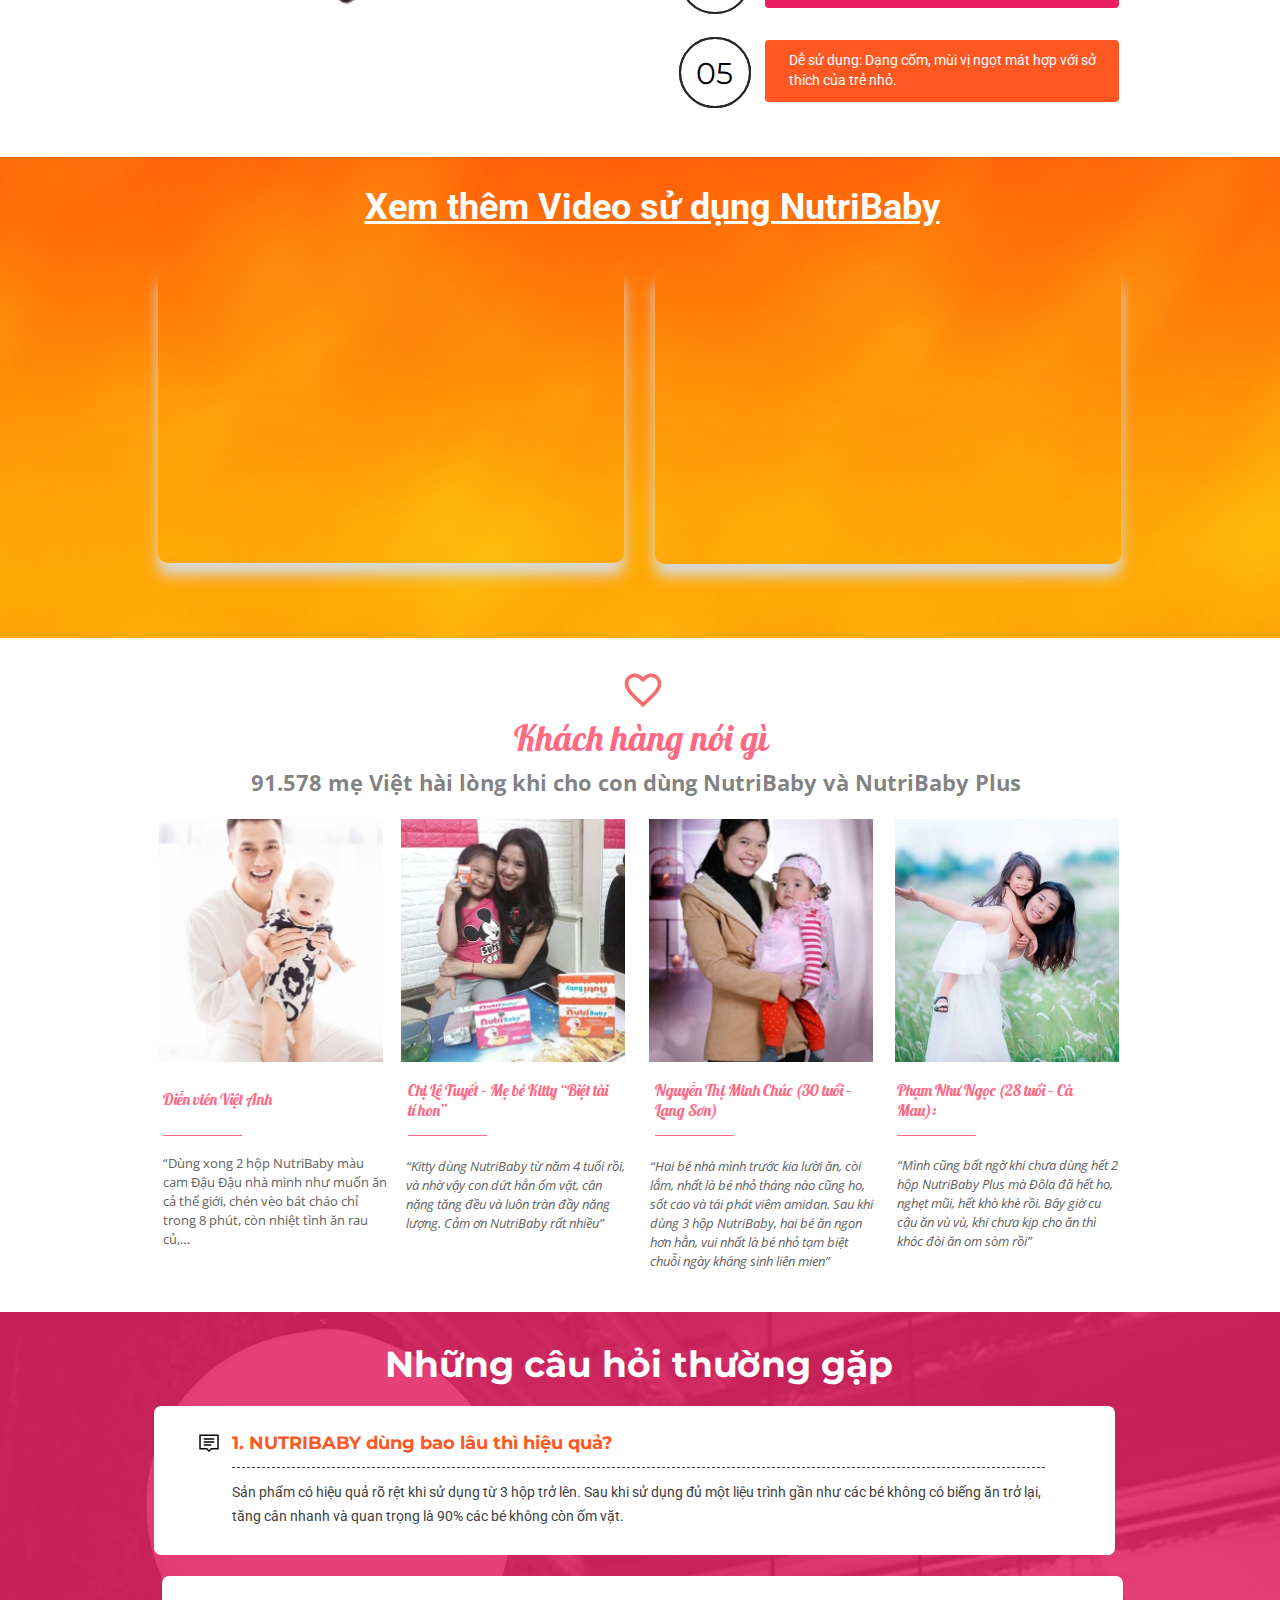
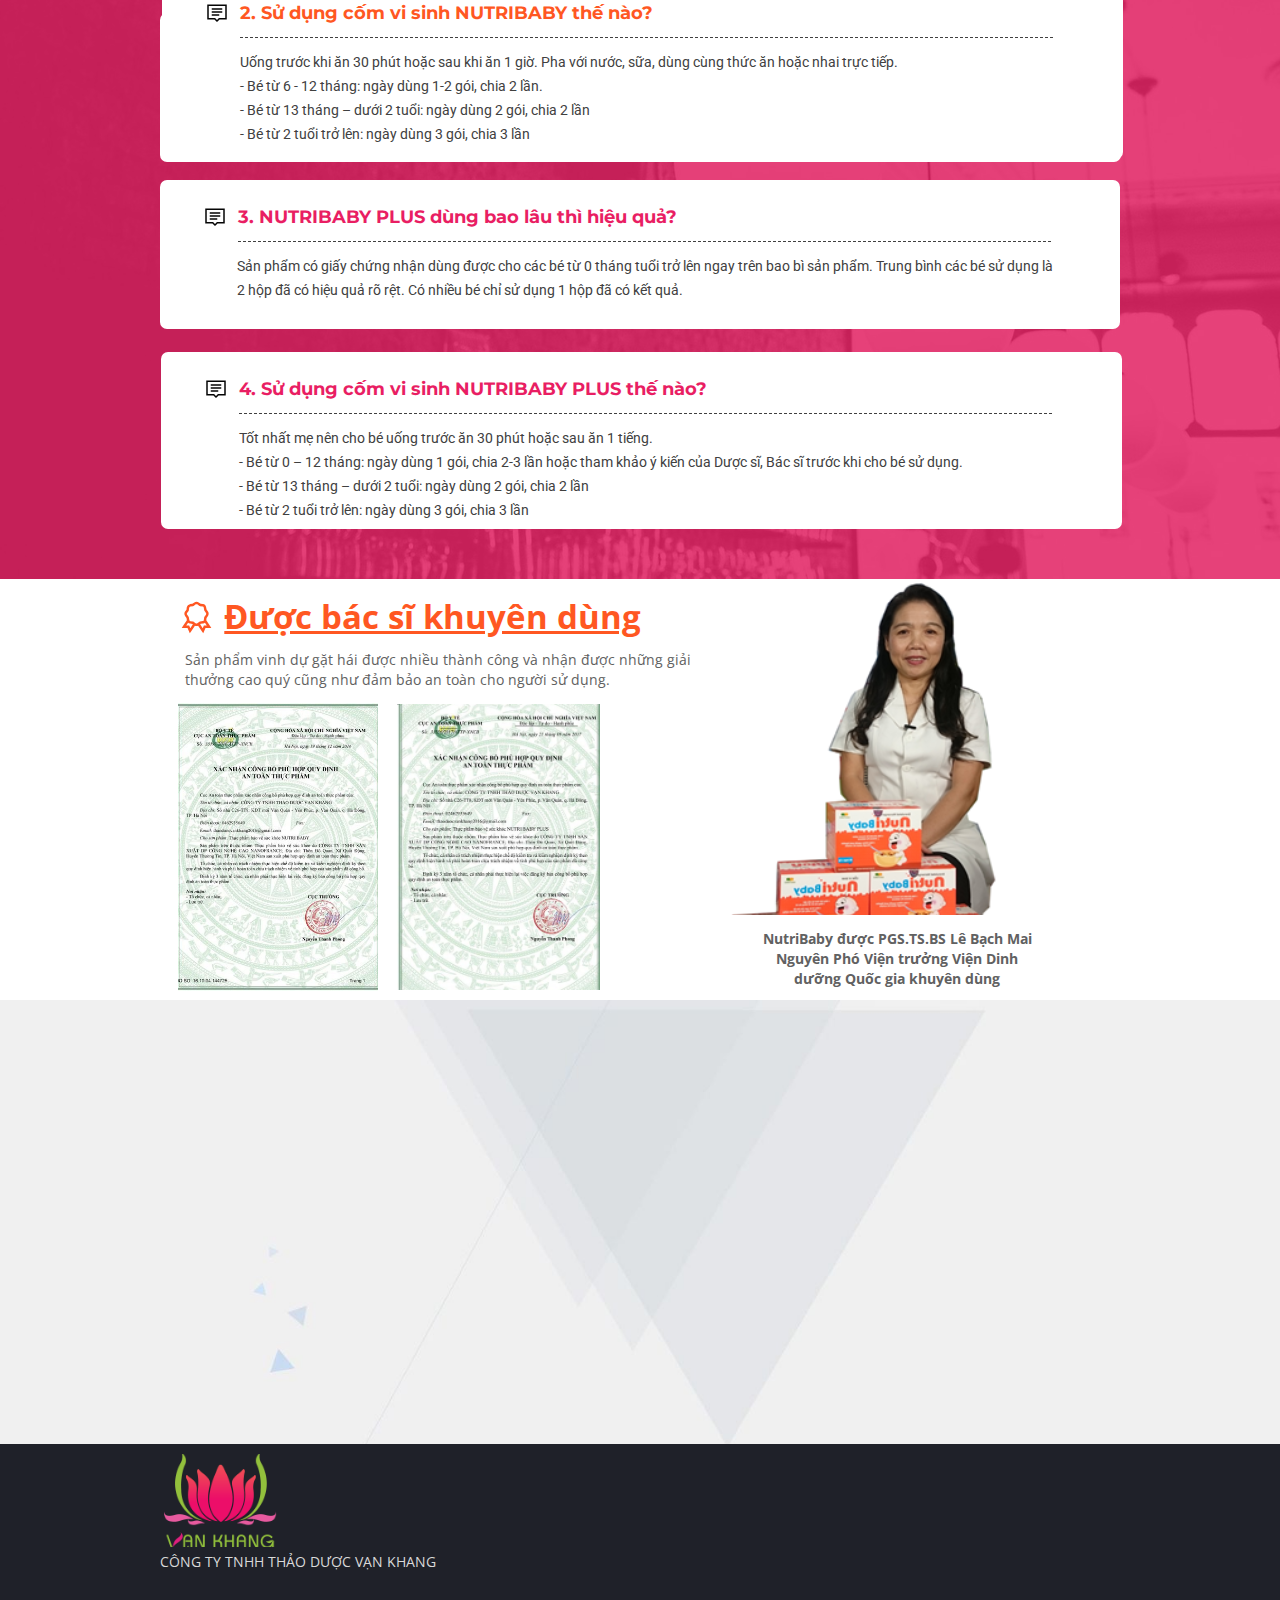
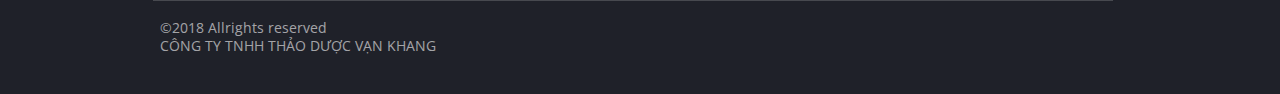
<file: public_html_NUTRIBABY/index.html>
<!DOCTYPE html>
<html>
<head lang="en">
    <meta charset="UTF-8">
    <title class="title-site">Nutribaby</title>
    <meta http-equiv="Cache-control" content="no-cache">
    <meta http-equiv="Expires" content="-1">
    <meta name="description" content="Cốm vi sinh NutriBaby Plus đánh tan mọi cơn ho, sổ mũi của bé một cách nhanh chóng, tăng cường khả năng hấp thu và tăng cừng sức đề kháng, hệ miễn dịch của bé một cách vượt trội.">
    <meta name="keywords" content="NutriBaby Plus, cốm vi sinh, com vi sinh, cốm vi sinh Nutribaby, com vi sinh nutribaby, vi sinh">
    <link rel="icon" type="image/png" sizes="16x16" href="images/favicon.png">
    <meta name="viewport" id="lp-viewport" content="width=device-width, initial-scale=1.0">
    <script>function nhymxuViewport() {
        var width = (window.outerWidth > 0) ? window.outerWidth : screen.width;
        if (width > 3000) {
            width = width / 10;
        }
        var content = "width=device-width, initial-scale=1.0";
        var zoom = 1;
        if (width < 768) {
            zoom = width / 375;
            content = "width=375,user-scalable=no, minimum-scale=" + zoom + ",maximum-scale=" + zoom + ", initial-scale=" + zoom
        } else {
            if (width < 960) {
                zoom = width / 960;
                content = "width=960,user-scalable=no,minimum-scale=" + zoom + ",maximum-scale=" + zoom + ", initial-scale=" + zoom
            }
        }
        var meta = document.getElementsByTagName("meta");
        for (var i = 0; i < meta.length; i++) {
            if (meta[i].name.toLowerCase() == "viewport") {
                meta[i].content = content;
            }
        }
    };nhymxuViewport();</script>
    <meta property="og:title" content="Nutribaby"/>
    <meta property="og:type" content="website"/>
    <meta property="og:url" content="http://nutribaby.lapa.pub"/>
    <!-- <meta property="og:image" content=""> -->
    <meta property="og:description" content="Nutribaby"/>
    <meta name="format-detection" content="telephone=no"/>
    <link rel="dns-prefetch">
    <link type="text/css" rel="stylesheet" media="screen, print"
          href="https://fonts.googleapis.com/css?family=Open+Sans:300,400,600,700|Montserrat:300,400,600,700|Roboto:300,400,700|Lobster&amp;subset=latin-ext,vietnamese">

    <link rel="stylesheet" media="none" onload="if(media!='all')media='all'" href="animate.min.css">
    <link rel="stylesheet" type="text/css" href="style.css">
    <script type="text/javascript" async src="style.js"></script>
</head>
<body>
<div class="ladi-wraper-page">
    <div id="SECTION381" class="widget-section ladi-drop ui-droppable screenS" lp-type="widget_section"
         lp-widget="widget" lp-lang="SECTION" lp-display="block">
        <div class="container">
            <div id="IMAGE382" class="widget-element widget-snap ladi-drop" lp-type="image" lp-lang="IMAGE"
                 lp-display="block">
                <div class="widget-content">
                    <div class="lp-show-image" alt="images/khung-box.png"></div>
                    <div class="lp-show-image"></div>
                    <div id="HEADLINE383" class="widget-element widget-snap" lp-type="textinline" lp-editor="true"
                         lp-lang="HEADLINE" lp-display="block"><h1 class="widget-content" lp-node="h1"></h1></div>
                    <div id="IMAGE504" class="widget-element widget-snap ladi-drop" lp-type="image" lp-lang="IMAGE"
                         lp-display="block">
                        <div class="widget-content">
                            <div class="lp-show-image" alt="images/logo2-1535188741.png"></div>
                            <div class="lp-show-image"></div>
                        </div>
                        <div class="ladi-widget-overlay"></div>
                    </div>
                    <div id="HEADLINE385" class="widget-element widget-snap" lp-type="textinline" lp-editor="true"
                         lp-lang="HEADLINE" lp-display="block"><h6 class="widget-content" lp-node="h6">Tất cả vì sức
                        khỏe của bé yêu</h6></div>
                    <div id="HEADLINE508" class="widget-element widget-snap" lp-type="textinline" lp-editor="true"
                         lp-lang="HEADLINE" lp-display="block">
                         <h3 class="widget-content" lp-node="h3">
                         	<span style="font-weight: bold; color: rgb(255, 109, 0);" color="">Nutribaby:</span>
                         	Giải pháp số 1 trị biếng ăn theo theo tiêu chuẩn EU. Dành cho trẻ từ 6 tháng tuổi.
                         	<br color="" style="color: rgba(0, 0, 0, 0.84);">
                         	<br color="" style="color: rgba(0, 0, 0, 0.84);">
                         	<span style="font-weight: bold; color: rgb(233, 30, 99);" color="">Nutribabyplus:</span>
                         	<span style="font-weight: bold; color: rgba(0, 0, 0, 0.84);" color=""> </span>
                         	Giải pháp 100% từ thiên nhiên hỗ trợ điều trị và ngăn ngừa tái phát viêm hô hấp hiệu quả. Dành cho trẻ từ 0 tháng tuổi.&nbsp;
                         	<br color="" style="color: rgba(0, 0, 0, 0.84);">
                         </h3>
                     </div>
                    <div id="IMAGE506" class="widget-element widget-snap ladi-drop" lp-type="image" lp-lang="IMAGE"
                         lp-display="block">
                        <div class="widget-content">
                            <div class="lp-show-image" alt="images/nutri-baby-01-1535188993.png"></div>
                            <div class="lp-show-image"></div>
                        </div>
                        <div class="ladi-widget-overlay"></div>
                    </div>
                    <div id="IMAGE505" class="widget-element widget-snap ladi-drop" lp-type="image" lp-lang="IMAGE"
                         lp-display="block">
                        <div class="widget-content">
                            <div class="lp-show-image"
                                 alt="images/3d_nutri-baby-plus-1535188939.png"></div>
                            <div class="lp-show-image"></div>
                        </div>
                        <div class="ladi-widget-overlay"></div>
                    </div>
                    <a id="BUTTON860" class="widget-element widget-snap style-1" lp-type="button" lp-lang="BUTTON"
                       lp-background="button" lp-display="table" lp-action-link="SECTION1090" lp-action-type="page"
                       lp-target="" href="" lp-ani="wow pulse animated infinite"><span class="widget-content">MUA NGAY&nbsp;</span>
                    </a></div>
                <div class="ladi-widget-overlay"></div>
            </div>
        </div>
        <div class="ladi-widget-overlay"></div>
    </div>
    <div id="SECTION942" class="widget-section ladi-drop ui-droppable screenS" lp-type="widget_section"
         lp-widget="widget" lp-lang="SECTION" lp-display="block">
        <div class="container">
            <div id="BOX943" class="widget-element widget-snap ladi-drop" lp-type="box" lp-lang="BOX"
                 lp-display="block">
                <div class="widget-content"></div>
                <div class="ladi-widget-overlay"></div>
            </div>
            <a id="BUTTON1143" class="widget-element widget-snap style-1" lp-type="button" lp-lang="BUTTON"
               lp-background="button" lp-display="table" lp-action-link="SECTION1090" lp-action-type="page" lp-target=""
               href="" lp-ani="wow pulse animated infinite"><span class="widget-content">MUA NGAY&nbsp;</span> </a>
            <div id="HEADLINE1152" class="widget-element widget-snap" lp-type="textinline" lp-editor="true"
                 lp-lang="HEADLINE" lp-display="block"><h2 class="widget-content" lp-node="h2">Combo 2 hộp 300k<br>Mua 3
                combo tặng 1 hộp</h2></div>
            <div id="GROUP1223" class="widget-element widget-snap widget-group" lp-type="widget_group" lp-lang="GROUP"
                 lp-display="block">
                <div class="widget-content">
                    <div id="HEADLINE945" class="widget-element widget-snap" lp-type="textinline" lp-editor="true"
                         lp-lang="HEADLINE" lp-group="GROUP1223" lp-display="block"><h2 class="widget-content"
                                                                                        lp-node="h2">Giải pháp số 1 trị
                        biếng ăn theo theo tiêu chuẩn EU</h2></div>
                    <div id="GROUP946" class="widget-element widget-snap widget-group" lp-type="widget_group"
                         lp-lang="GROUP" lp-display="block" lp-group="GROUP1223">
                        <div class="widget-content">
                            <div id="PARAGRAPH947" class="widget-element widget-snap" lp-type="textparagraph"
                                 lp-editor="true" lp-lang="PARAGRAPH" lp-group="GROUP946" lp-display="block"><h6
                                    class="widget-content" lp-node="h6">Dành cho trẻ từ 6 tháng tuổi:<br></h6></div>
                            <div id="LISTOP948" class="widget-element widget-snap widget-dragg" lp-type="listop"
                                 lp-editor="true" lp-lang="LISTOP" lp-group="GROUP946" lp-display="block">
                                <ol class="widget-content">
                                    <li color="" style="color: rgb(255, 255, 255);">Biếng ăn, hay ăn ngậm<br color=""
                                                                                                             style="color: rgb(255, 255, 255);">
                                    </li>
                                    <li color="" style="color: rgb(255, 255, 255);">Thấp còi, suy dinh dưỡng<br color=""
                                                                                                                style="color: rgb(255, 255, 255);">
                                    </li>
                                    <li color="" style="color: rgb(255, 255, 255);">Hấp thu kém, chậm tăng cân<br
                                            color="" style="color: rgb(255, 255, 255);"></li>
                                    <li color="" style="color: rgb(255, 255, 255);">Rối loạn tiêu hóa, táo bón<br
                                            color="" style="color: rgb(255, 255, 255);"></li>
                                    <li color="" style="color: rgb(255, 255, 255);">Đề kháng yếu, hay ốm vặt<br color=""
                                                                                                                style="color: rgb(255, 255, 255);">
                                    </li>
                                </ol>
                            </div>
                        </div>
                    </div>
                    <div id="HEADLINE944" class="widget-element widget-snap" lp-type="textinline" lp-editor="true"
                         lp-lang="HEADLINE" lp-group="GROUP1223" lp-display="block"><h2 class="widget-content"
                                                                                        lp-node="h2">NutriBaby</h2>
                    </div>
                </div>
            </div>
        </div>
        <div class="ladi-widget-overlay"></div>
    </div>
    <div id="SECTION949" class="widget-section ladi-drop ui-droppable screenS" lp-type="widget_section"
         lp-widget="widget" lp-lang="SECTION" lp-display="block">
        <div class="container">
            <div id="BOX950" class="widget-element widget-snap ladi-drop" lp-type="box" lp-lang="BOX"
                 lp-display="block">
                <div class="widget-content">
                    <div id="HEADLINE951" class="widget-element widget-snap" lp-type="textinline" lp-editor="true"
                         lp-lang="HEADLINE" lp-display="block"><h6 class="widget-content" lp-node="h6">Lysine + Taurine
                        + Kẽm</h6></div>
                    <div id="PARAGRAPH952" class="widget-element widget-snap" lp-type="textparagraph" lp-editor="true"
                         lp-lang="PARAGRAPH" lp-display="block"><p class="widget-content" lp-node="p">Kích thích sản
                        sinh hơn 200 enzyme tiêu hóa giúp trẻ “siêu” ăn ngon, hấp thu tốt, tăng cân đều chỉ từ sau 2
                        tuần.<br></p></div>
                    <div id="IMAGE953" class="widget-element widget-snap ladi-drop" lp-type="image" lp-lang="IMAGE"
                         lp-display="block">
                        <div class="widget-content">
                            <div class="lp-show-image"
                                 alt="images/1200px-l-lysin_-_l-lysine.svg-1536138169.png"></div>
                            <div class="lp-show-image"></div>
                        </div>
                        <div class="ladi-widget-overlay"></div>
                    </div>
                </div>
                <div class="ladi-widget-overlay"></div>
            </div>
            <div id="HEADLINE954" class="widget-element widget-snap" lp-type="textinline" lp-editor="true"
                 lp-lang="HEADLINE" lp-display="block"><h2 class="widget-content" lp-node="h2">3 công thức vàng cho hiệu
                quả toàn diện:&nbsp;<br color="" style="color: rgba(33, 33, 33, 0.56);"></h2></div>
            <div id="BOX955" class="widget-element widget-snap ladi-drop" lp-type="box" lp-lang="BOX"
                 lp-display="block">
                <div class="widget-content">
                    <div id="HEADLINE956" class="widget-element widget-snap" lp-type="textinline" lp-editor="true"
                         lp-lang="HEADLINE" lp-display="block"><h6 class="widget-content" lp-node="h6">Diếp cá + FOS +
                        Kẽm</h6></div>
                    <div id="IMAGE957" class="widget-element widget-snap ladi-drop" lp-type="image" lp-lang="IMAGE"
                         lp-display="block">
                        <div class="widget-content">
                            <div class="lp-show-image"
                                 alt="images/uong-nuoc-rau-diep-ca-giam-can-1536138245.jpg"></div>
                            <div class="lp-show-image"></div>
                        </div>
                        <div class="ladi-widget-overlay"></div>
                    </div>
                    <div id="PARAGRAPH958" class="widget-element widget-snap" lp-type="textparagraph" lp-editor="true"
                         lp-lang="PARAGRAPH" lp-display="block"><p class="widget-content" lp-node="p">Tăng sinh các lợi
                        khuẩn đường ruột cho hệ tiêu hóa khỏe mạnh, chẳng lo trẻ tiêu chảy, táo bón,…

                    </p></div>
                </div>
                <div class="ladi-widget-overlay"></div>
            </div>
            <div id="BOX959" class="widget-element widget-snap ladi-drop" lp-type="box" lp-lang="BOX"
                 lp-display="block">
                <div class="widget-content">
                    <div id="IMAGE960" class="widget-element widget-snap ladi-drop" lp-type="image" lp-lang="IMAGE"
                         lp-display="block">
                        <div class="widget-content">
                            <div class="lp-show-image"
                                 alt="images/hoang-ky-sinh-1536138280.jpg"></div>
                            <div class="lp-show-image"></div>
                        </div>
                        <div class="ladi-widget-overlay"></div>
                    </div>
                    <div id="HEADLINE961" class="widget-element widget-snap" lp-type="textinline" lp-editor="true"
                         lp-lang="HEADLINE" lp-display="block"><h6 class="widget-content" lp-node="h6">Thymomodulin,
                        Hoàng kỳ, B-Glucan</h6></div>
                    <div id="PARAGRAPH962" class="widget-element widget-snap" lp-type="textparagraph" lp-editor="true"
                         lp-lang="PARAGRAPH" lp-display="block"><p class="widget-content" lp-node="p">Tăng sinh kháng
                        thể, tăng cường miễn dịch giúp hết ốm vặt và hỗ trợ điều trị viêm đường hô hấp,...

                    </p></div>
                </div>
                <div class="ladi-widget-overlay"></div>
            </div>
        </div>
        <div class="ladi-widget-overlay"></div>
    </div>
    <div id="SECTION909" class="widget-section ladi-drop ui-droppable" lp-type="widget_section" lp-widget="widget"
         lp-lang="SECTION" lp-display="block">
        <div class="container">
            <div id="BOX910" class="widget-element widget-snap ladi-drop" lp-type="box" lp-lang="BOX"
                 lp-display="block">
                <div class="widget-content"></div>
                <div class="ladi-widget-overlay"></div>
            </div>
            <a id="BUTTON1147" class="widget-element widget-snap style-1" lp-type="button" lp-lang="BUTTON"
               lp-background="button" lp-display="table" lp-action-link="SECTION1090" lp-action-type="page" lp-target=""
               href="" lp-ani="wow pulse animated infinite"><span class="widget-content">MUA NGAY&nbsp;</span> </a>
            <div id="HEADLINE1149" class="widget-element widget-snap" lp-type="textinline" lp-editor="true"
                 lp-lang="HEADLINE" lp-display="block"><h2 class="widget-content" lp-node="h2">Combo 2 hộp 300k<br>Mua 3
                combo tặng 1 hộp</h2></div>
            <div id="GROUP1225" class="widget-element widget-snap widget-group" lp-type="widget_group" lp-lang="GROUP"
                 lp-display="block">
                <div class="widget-content">
                    <div id="HEADLINE911" class="widget-element widget-snap" lp-type="textinline" lp-editor="true"
                         lp-lang="HEADLINE" lp-group="GROUP1225" lp-display="block"><h2 class="widget-content"
                                                                                        lp-node="h2">NutriBaby
                        Plus </h2></div>
                    <div id="HEADLINE923" class="widget-element widget-snap" lp-type="textinline" lp-editor="true"
                         lp-lang="HEADLINE" lp-group="GROUP1225" lp-display="block"><h2 class="widget-content"
                                                                                        lp-node="h2">Giải pháp 100% từ
                        thiên nhiên hỗ trợ điều trị và ngăn ngừa tái phát viêm hô hấp hiệu quả</h2></div>
                    <div id="GROUP926" class="widget-element widget-snap widget-group" lp-type="widget_group"
                         lp-lang="GROUP" lp-display="block" lp-group="GROUP1225">
                        <div class="widget-content">
                            <div id="PARAGRAPH912" class="widget-element widget-snap" lp-type="textparagraph"
                                 lp-editor="true" lp-lang="PARAGRAPH" lp-group="GROUP926" lp-display="block"><h6
                                    class="widget-content" lp-node="h6">Dành cho trẻ từ 0 tháng tuổi:<br></h6></div>
                            <div id="LISTOP925" class="widget-element widget-snap widget-dragg" lp-type="listop"
                                 lp-editor="true" lp-lang="LISTOP" lp-group="GROUP926" lp-display="block">
                                <ol class="widget-content">
                                    <li color="" style="color: rgb(255, 255, 255);">Bị viêm hô hấp: Ho, sổ mũi, viêm
                                        họng,…<br></li>
                                    <li color="" style="color: rgb(255, 255, 255);">Đề kháng yếu và hay ốm vặt<br></li>
                                    <li color="" style="color: rgb(255, 255, 255);">Biếng ăn, chậm lớn, suy dinh
                                        dưỡng<br></li>
                                    <li color="" style="color: rgb(255, 255, 255);">Trẻ đang điều trị bệnh bằng kháng
                                        sinh<br color="" style="color: rgb(255, 255, 255);"></li>
                                    <li color="" style="color: rgb(255, 255, 255);">Rối loạn tiêu hóa, táo bón, tiêu
                                        chảy,…<br></li>
                                </ol>
                            </div>
                        </div>
                    </div>
                </div>
            </div>
        </div>
        <div class="ladi-widget-overlay"></div>
    </div>
    <div id="SECTION963" class="widget-section ladi-drop ui-droppable" lp-type="widget_section" lp-widget="widget"
         lp-lang="SECTION" lp-display="block">
        <div class="container">
            <div id="HEADLINE964" class="widget-element widget-snap" lp-type="textinline" lp-editor="true"
                 lp-lang="HEADLINE" lp-display="block"><h2 class="widget-content" lp-node="h2">Cơ chế hoàn hảo đạt hiệu
                quả sau 2- 4 tuần:<br color="" style="color: rgba(33, 33, 33, 0.56);"></h2></div>
            <div id="BOX966" class="widget-element widget-snap ladi-drop" lp-type="box" lp-lang="BOX"
                 lp-display="block">
                <div class="widget-content">
                    <div id="IMAGE970" class="widget-element widget-snap ladi-drop" lp-type="image" lp-lang="IMAGE"
                         lp-display="block">
                        <div class="widget-content">
                            <div class="lp-show-image"
                                 alt="images/foto-ilustrasi-005_anak_oktober-2016_intisari.com_-1536138943.jpg"></div>
                            <div class="lp-show-image"></div>
                        </div>
                        <div class="ladi-widget-overlay"></div>
                    </div>
                    <div id="PARAGRAPH969" class="widget-element widget-snap" lp-type="textparagraph" lp-editor="true"
                         lp-lang="PARAGRAPH" lp-display="block"><p class="widget-content" lp-node="p">Tăng sinh các
                        kháng thể trong cơ thể, trẻ ăn ngon miệng hơn, nhanh nhẹn hơn.</p></div>
                    <div id="HEADLINE967" class="widget-element widget-snap" lp-type="textinline" lp-editor="true"
                         lp-lang="HEADLINE" lp-display="block"><h3 class="widget-content" lp-node="h3">Sau 1 tuần: </h3>
                    </div>
                </div>
                <div class="ladi-widget-overlay"></div>
            </div>
            <div id="BOX990" class="widget-element widget-snap ladi-drop" lp-type="box" lp-lang="BOX"
                 lp-display="block">
                <div class="widget-content">
                    <div id="IMAGE991" class="widget-element widget-snap ladi-drop" lp-type="image" lp-lang="IMAGE"
                         lp-display="block">
                        <div class="widget-content">
                            <div class="lp-show-image"
                                 alt="images/happy-kid_original-1536138981.jpg"></div>
                            <div class="lp-show-image"></div>
                        </div>
                        <div class="ladi-widget-overlay"></div>
                    </div>
                </div>
                <div class="ladi-widget-overlay"></div>
            </div>
            <div id="BOX994" class="widget-element widget-snap ladi-drop" lp-type="box" lp-lang="BOX"
                 lp-display="block">
                <div class="widget-content">
                    <div id="IMAGE995" class="widget-element widget-snap ladi-drop" lp-type="image" lp-lang="IMAGE"
                         lp-display="block">
                        <div class="widget-content">
                            <div class="lp-show-image"
                                 alt="images/strong_kid-1536139134.jpg"></div>
                            <div class="lp-show-image"></div>
                        </div>
                        <div class="ladi-widget-overlay"></div>
                    </div>
                    <div id="PARAGRAPH996" class="widget-element widget-snap" lp-type="textparagraph" lp-editor="true"
                         lp-lang="PARAGRAPH" lp-display="block"><p class="widget-content" lp-node="p">Sức đề kháng tăng
                        lên, các triệu chứng viêm họng, viêm phế quản, viêm A,… giảm rõ rệt, trẻ bắt đầu hồi phục thể
                        trạng, sức khỏe.</p></div>
                    <div id="HEADLINE997" class="widget-element widget-snap" lp-type="textinline" lp-editor="true"
                         lp-lang="HEADLINE" lp-display="block"><h3 class="widget-content" lp-node="h3">Sau 3-4
                        tuần: </h3></div>
                </div>
                <div class="ladi-widget-overlay"></div>
            </div>
            <div id="BOX998" class="widget-element widget-snap ladi-drop" lp-type="box" lp-lang="BOX"
                 lp-display="block">
                <div class="widget-content">
                    <div id="IMAGE999" class="widget-element widget-snap ladi-drop" lp-type="image" lp-lang="IMAGE"
                         lp-display="block">
                        <div class="widget-content">
                            <div class="lp-show-image"
                                 alt="images/albany-1536139099.jpg"></div>
                            <div class="lp-show-image"></div>
                        </div>
                        <div class="ladi-widget-overlay"></div>
                    </div>
                    <div id="PARAGRAPH1000" class="widget-element widget-snap" lp-type="textparagraph" lp-editor="true"
                         lp-lang="PARAGRAPH" lp-display="block"><p class="widget-content" lp-node="p">Bé khỏe mạnh, các
                        triệu chứng viêm hô hấp giảm hẳn và đề kháng tốt để ngăn ngừa bệnh tái phát.</p></div>
                    <div id="HEADLINE1001" class="widget-element widget-snap" lp-type="textinline" lp-editor="true"
                         lp-lang="HEADLINE" lp-display="block"><h3 class="widget-content" lp-node="h3">Sau 2
                        tháng: </h3></div>
                </div>
                <div class="ladi-widget-overlay"></div>
            </div>
            <div id="PARAGRAPH992" class="widget-element widget-snap" lp-type="textparagraph" lp-editor="true"
                 lp-lang="PARAGRAPH" lp-display="block"><p class="widget-content" lp-node="p">Bắt đầu giảm các triệu
                chứng viêm hô hấp: Ho, sổ mũi, khò khè,… các vấn đề tiêu hóa: tiêu chảy, táo bón,… cũng được cải
                thiện.<br></p></div>
            <div id="HEADLINE993" class="widget-element widget-snap" lp-type="textinline" lp-editor="true"
                 lp-lang="HEADLINE" lp-display="block"><h3 class="widget-content" lp-node="h3">Sau 2 tuần: </h3></div>
        </div>
        <div class="ladi-widget-overlay"></div>
    </div>
    <div id="SECTION1002" class="widget-section ladi-drop ui-droppable" lp-type="widget_section" lp-widget="widget"
         lp-lang="SECTION" lp-display="block">
        <div class="container">
            <div id="HEADLINE1003" class="widget-element widget-snap" lp-type="textinline" lp-editor="true"
                 lp-lang="HEADLINE" lp-display="block"><h1 class="widget-content" lp-node="h1">NutriBaby</h1></div>
            <div id="PARAGRAPH1004" class="widget-element widget-snap" lp-type="textparagraph" lp-editor="true"
                 lp-lang="PARAGRAPH" lp-display="block"><h6 class="widget-content" lp-node="h6">Sự khác biệt hoàn hảo
                với sản phẩm trị biếng ăn thông thường</h6></div>
            <div id="IMAGE1005" class="widget-element widget-snap ladi-drop" lp-type="image" lp-lang="IMAGE"
                 lp-display="block">
                <div class="widget-content">
                    <div class="lp-show-image"
                         alt="images/arcoiris-nino-1536139747.png"></div>
                    <div class="lp-show-image"></div>
                </div>
                <div class="ladi-widget-overlay"></div>
            </div>
            <div id="GROUP1023" class="widget-element widget-snap widget-group" lp-type="widget_group" lp-lang="GROUP"
                 lp-display="block">
                <div class="widget-content">
                    <div id="BOX1024" class="widget-element widget-snap ladi-drop" lp-type="box" lp-lang="BOX"
                         lp-group="GROUP1023" lp-display="block">
                        <div class="widget-content">
                            <div id="HEADLINE1025" class="widget-element widget-snap" lp-type="textinline"
                                 lp-editor="true" lp-lang="HEADLINE" lp-display="block"><p class="widget-content"
                                                                                           lp-node="p">Dễ sử dụng: Dạng
                                cốm, mùi vị ngọt mát hợp với sở thích của trẻ nhỏ.<br></p></div>
                        </div>
                        <div class="ladi-widget-overlay"></div>
                    </div>
                    <div id="BOX1026" class="widget-element widget-snap ladi-drop" lp-type="box" lp-lang="BOX"
                         lp-group="GROUP1023" lp-display="block">
                        <div class="widget-content">
                            <div id="HEADLINE1027" class="widget-element widget-snap" lp-type="textinline"
                                 lp-editor="true" lp-lang="HEADLINE" lp-display="block"><h1 class="widget-content"
                                                                                            lp-node="h1">05</h1></div>
                        </div>
                        <div class="ladi-widget-overlay"></div>
                    </div>
                </div>
            </div>
            <div id="GROUP1226" class="widget-element widget-snap widget-group" lp-type="widget_group" lp-lang="GROUP"
                 lp-display="block">
                <div class="widget-content">
                    <div id="BOX1006" class="widget-element widget-snap ladi-drop" lp-type="box" lp-lang="BOX"
                         lp-group="GROUP1226" lp-display="block">
                        <div class="widget-content">
                            <div id="HEADLINE1007" class="widget-element widget-snap" lp-type="textinline"
                                 lp-editor="true" lp-lang="HEADLINE" lp-display="block"><h1 class="widget-content"
                                                                                            lp-node="h1">01</h1></div>
                        </div>
                        <div class="ladi-widget-overlay"></div>
                    </div>
                    <div id="BOX1008" class="widget-element widget-snap ladi-drop" lp-type="box" lp-lang="BOX"
                         lp-group="GROUP1226" lp-display="block">
                        <div class="widget-content">
                            <div id="HEADLINE1009" class="widget-element widget-snap" lp-type="textinline"
                                 lp-editor="true" lp-lang="HEADLINE" lp-display="block"><p class="widget-content"
                                                                                           lp-node="p">Tác dụng toàn
                                diện: Trẻ hết biếng ăn, tiêu hóa khỏe, tăng đề kháng chỉ từ sau 2 tuần sử dụng.<br
                                        color="" style="color: rgb(255, 255, 255);"></p></div>
                        </div>
                        <div class="ladi-widget-overlay"></div>
                    </div>
                </div>
            </div>
            <div id="GROUP1022" class="widget-element widget-snap widget-group" lp-type="widget_group" lp-lang="GROUP"
                 lp-display="block">
                <div class="widget-content">
                    <div id="BOX1018" class="widget-element widget-snap ladi-drop" lp-type="box" lp-lang="BOX"
                         lp-group="GROUP1022" lp-display="block">
                        <div class="widget-content">
                            <div id="HEADLINE1019" class="widget-element widget-snap" lp-type="textinline"
                                 lp-editor="true" lp-lang="HEADLINE" lp-display="block"><p class="widget-content"
                                                                                           lp-node="p">Công nghệ chuẩn
                                Châu Âu: Nguyên liệu nhập khẩu và dây chuyền sản xuất theo tiêu chuẩn EU.<br color=""
                                                                                                             style="color: rgb(255, 255, 255);">
                            </p></div>
                        </div>
                        <div class="ladi-widget-overlay"></div>
                    </div>
                    <div id="BOX1020" class="widget-element widget-snap ladi-drop" lp-type="box" lp-lang="BOX"
                         lp-group="GROUP1022" lp-display="block">
                        <div class="widget-content">
                            <div id="HEADLINE1021" class="widget-element widget-snap" lp-type="textinline"
                                 lp-editor="true" lp-lang="HEADLINE" lp-display="block"><h1 class="widget-content"
                                                                                            lp-node="h1">04</h1></div>
                        </div>
                        <div class="ladi-widget-overlay"></div>
                    </div>
                </div>
            </div>
            <div id="GROUP1229" class="widget-element widget-snap widget-group" lp-type="widget_group" lp-lang="GROUP"
                 lp-display="block">
                <div class="widget-content">
                    <div id="BOX1014" class="widget-element widget-snap ladi-drop" lp-type="box" lp-lang="BOX"
                         lp-group="GROUP1229" lp-display="block">
                        <div class="widget-content">
                            <div id="HEADLINE1015" class="widget-element widget-snap" lp-type="textinline"
                                 lp-editor="true" lp-lang="HEADLINE" lp-display="block"><h1 class="widget-content"
                                                                                            lp-node="h1">03</h1></div>
                        </div>
                        <div class="ladi-widget-overlay"></div>
                    </div>
                    <div id="BOX1016" class="widget-element widget-snap ladi-drop" lp-type="box" lp-lang="BOX"
                         lp-group="GROUP1229" lp-display="block">
                        <div class="widget-content">
                            <div id="HEADLINE1017" class="widget-element widget-snap" lp-type="textinline"
                                 lp-editor="true" lp-lang="HEADLINE" lp-display="block"><p class="widget-content"
                                                                                           lp-node="p">Thành phần 100%
                                thiên nhiên: An toàn cho trẻ nhỏ, không gây phụ thuộc<br color=""
                                                                                         style="color: rgb(255, 255, 255);">
                            </p></div>
                        </div>
                        <div class="ladi-widget-overlay"></div>
                    </div>
                </div>
            </div>
            <div id="GROUP1230" class="widget-element widget-snap widget-group" lp-type="widget_group" lp-lang="GROUP"
                 lp-display="block">
                <div class="widget-content">
                    <div id="BOX1231" class="widget-element widget-snap ladi-drop" lp-type="box" lp-lang="BOX"
                         lp-group="GROUP1230" lp-display="block">
                        <div class="widget-content">
                            <div id="HEADLINE1232" class="widget-element widget-snap" lp-type="textinline"
                                 lp-editor="true" lp-lang="HEADLINE" lp-display="block"><h1 class="widget-content"
                                                                                            lp-node="h1">02</h1></div>
                        </div>
                        <div class="ladi-widget-overlay"></div>
                    </div>
                    <div id="BOX1233" class="widget-element widget-snap ladi-drop" lp-type="box" lp-lang="BOX"
                         lp-group="GROUP1230" lp-display="block">
                        <div class="widget-content">
                            <div id="HEADLINE1234" class="widget-element widget-snap" lp-type="textinline"
                                 lp-editor="true" lp-lang="HEADLINE" lp-display="block"><p class="widget-content"
                                                                                           lp-node="p">Hiệu quả dài lâu:
                                Dùng đủ liệu trình, ngưng sử dụng hiệu quả vẫn duy trì ổn định.<br></p></div>
                        </div>
                        <div class="ladi-widget-overlay"></div>
                    </div>
                </div>
            </div>
        </div>
        <div class="ladi-widget-overlay"></div>
    </div>
    <div id="SECTION1045" class="widget-section ladi-drop ui-droppable" lp-type="widget_section" lp-widget="widget"
         lp-lang="SECTION" lp-display="block">
        <div class="container">
            <div id="HEADLINE1046" class="widget-element widget-snap" lp-type="textinline" lp-editor="true"
                 lp-lang="HEADLINE" lp-display="block"><h1 class="widget-content" lp-node="h1">Xem thêm Video sử dụng
                NutriBaby</h1></div>
            <div id="YOUTUBE1055" class="widget-element widget-snap" lp-type="videoyoutube" lp-lang="YOUTUBE"
                 lp-autoplay="0" lp-display="block">
                <iframe class="widget-content" src="https://www.youtube.com/embed/3nQC1e6mck8?rel=0&amp;showinfo=1"
                        frameborder="0" allow="autoplay; encrypted-media" allowfullscreen=""></iframe>
            </div>
            <div id="YOUTUBE1056" class="widget-element widget-snap" lp-type="videoyoutube" lp-lang="YOUTUBE"
                 lp-autoplay="0" lp-display="block">
                <iframe class="widget-content" src="https://www.youtube.com/embed/L82lGCrUUEc?rel=0&amp;showinfo=1"
                        frameborder="0" allow="autoplay; encrypted-media" allowfullscreen=""></iframe>
            </div>
        </div>
        <div class="ladi-widget-overlay"></div>
    </div>
    <div id="SECTION1057" class="widget-section ladi-drop ui-droppable" lp-type="widget_section" lp-widget="widget"
         lp-lang="SECTION" lp-display="block">
        <div class="container">
            <div id="HEADLINE1058" class="widget-element widget-snap" lp-type="textinline" lp-editor="true"
                 lp-lang="HEADLINE" lp-display="block"><h1 class="widget-content" lp-node="h1">Khách hàng nói gì</h1>
            </div>
            <div id="PARAGRAPH1059" class="widget-element widget-snap" lp-type="textparagraph" lp-editor="true"
                 lp-lang="PARAGRAPH" lp-display="block"><h6 class="widget-content" lp-node="h6">91.578 mẹ Việt hài lòng
                khi cho con dùng NutriBaby và NutriBaby Plus</h6></div>
            <div id="SHAPE1060" class="widget-element widget-snap" lp-type="shape" lp-lang="SHAPE" lp-display="block">
                <div class="widget-content">
                    <svg xmlns="http://www.w3.org/2000/svg" xmlns:xlink="http://www.w3.org/1999/xlink" width="100%"
                         height="100%" viewBox="0 0 24 24" fill="rgba(245,110,110,1)">
                        <path d="M12.1,18.55L12,18.65L11.89,18.55C7.14,14.24 4,11.39 4,8.5C4,6.5 5.5,5 7.5,5C9.04,5 10.54,6 11.07,7.36H12.93C13.46,6 14.96,5 16.5,5C18.5,5 20,6.5 20,8.5C20,11.39 16.86,14.24 12.1,18.55M16.5,3C14.76,3 13.09,3.81 12,5.08C10.91,3.81 9.24,3 7.5,3C4.42,3 2,5.41 2,8.5C2,12.27 5.4,15.36 10.55,20.03L12,21.35L13.45,20.03C18.6,15.36 22,12.27 22,8.5C22,5.41 19.58,3 16.5,3Z"></path>
                    </svg>
                </div>
            </div>
            <div id="GROUP1087" class="widget-element widget-snap widget-group" lp-type="widget_group" lp-lang="GROUP"
                 lp-display="block">
                <div class="widget-content">
                    <div id="GROUP1061" class="widget-element widget-snap widget-group" lp-type="widget_group"
                         lp-lang="GROUP" lp-display="block" lp-group="GROUP1087">
                        <div class="widget-content">
                            <div id="IMAGE1062" class="widget-element widget-snap ladi-drop" lp-type="image"
                                 lp-lang="IMAGE" lp-group="GROUP1061" lp-display="block">
                                <div class="widget-content">
                                    <div class="lp-show-image"
                                         alt="images/k4-1507575483-1536217979.jpg"></div>
                                    <div class="lp-show-image"></div>
                                </div>
                                <div class="ladi-widget-overlay"></div>
                            </div>
                            <div id="GROUP1063" class="widget-element widget-snap widget-group" lp-type="widget_group"
                                 lp-lang="GROUP" lp-display="block" lp-group="GROUP1061">
                                <div class="widget-content">
                                    <div id="HEADLINE1064" class="widget-element widget-snap" lp-type="textinline"
                                         lp-editor="true" lp-lang="HEADLINE" lp-group="GROUP1063" lp-display="block"><h6
                                            class="widget-content" lp-node="h6">Diễn viên Việt Anh</h6></div>
                                    <div id="PARAGRAPH1065" class="widget-element widget-snap" lp-type="textparagraph"
                                         lp-editor="true" lp-lang="PARAGRAPH" lp-group="GROUP1063" lp-display="block"><p
                                            class="widget-content" lp-node="p">“Dùng xong 2 hộp NutriBaby màu cam Đậu
                                        Đậu nhà mình như muốn ăn cả thế giới, chén vèo bát cháo chỉ trong 8 phút, còn
                                        nhiệt tình ăn rau củ,…<br></p></div>
                                    <div id="LINE1067" class="widget-element widget-snap" lp-type="line" lp-lang="LINE"
                                         lp-group="GROUP1063" lp-display="block">
                                        <div class="widget-content">
                                            <div class="line"></div>
                                        </div>
                                    </div>
                                </div>
                            </div>
                            <div id="IMAGE1153" class="widget-element widget-snap ladi-drop" lp-type="image"
                                 lp-lang="IMAGE" lp-group="GROUP1061" lp-display="block">
                                <div class="widget-content">
                                    <div class="lp-show-image"
                                         alt="images/me-be-kitty-minh-khanh-tiet-lo-bi-quyet-cham-con_-4--1536311674.jpg"></div>
                                    <div class="lp-show-image"></div>
                                </div>
                                <div class="ladi-widget-overlay"></div>
                            </div>
                            <div id="IMAGE1154" class="widget-element widget-snap ladi-drop" lp-type="image"
                                 lp-lang="IMAGE" lp-group="GROUP1061" lp-display="block">
                                <div class="widget-content">
                                    <div class="lp-show-image"
                                         alt="images/me-con-chao-xuan-79036-1-1536218632.jpeg"></div>
                                    <div class="lp-show-image"></div>
                                </div>
                                <div class="ladi-widget-overlay"></div>
                            </div>
                            <div id="IMAGE1155" class="widget-element widget-snap ladi-drop" lp-type="image"
                                 lp-lang="IMAGE" lp-group="GROUP1061" lp-display="block">
                                <div class="widget-content">
                                    <div class="lp-show-image"
                                         alt="images/me-va-be-1536311730.jpg"></div>
                                    <div class="lp-show-image"></div>
                                </div>
                                <div class="ladi-widget-overlay"></div>
                            </div>
                        </div>
                    </div>
                    <div id="GROUP1074" class="widget-element widget-snap widget-group" lp-type="widget_group"
                         lp-lang="GROUP" lp-display="block" lp-group="GROUP1087">
                        <div class="widget-content">
                            <div id="HEADLINE1075" class="widget-element widget-snap" lp-type="textinline"
                                 lp-editor="true" lp-lang="HEADLINE" lp-group="GROUP1074" lp-display="block"><h6
                                    class="widget-content" lp-node="h6">Nguyễn Thị Minh Chúc (30 tuổi – Lạng Sơn)</h6>
                            </div>
                            <div id="PARAGRAPH1076" class="widget-element widget-snap" lp-type="textparagraph"
                                 lp-editor="true" lp-lang="PARAGRAPH" lp-group="GROUP1074" lp-display="block"><p
                                    class="widget-content" lp-node="p">“Hai bé nhà mình trước kia lười ăn, còi lắm, nhất
                                là bé nhỏ tháng nào cũng ho, sốt cao và tái phát viêm amidan. Sau khi dùng 3 hộp
                                NutriBaby, hai bé ăn ngon hơn hẳn, vui nhất là bé nhỏ tạm biệt chuỗi ngày kháng sinh
                                liên mien”<br></p></div>
                            <div id="LINE1077" class="widget-element widget-snap" lp-type="line" lp-lang="LINE"
                                 lp-group="GROUP1074" lp-display="block">
                                <div class="widget-content">
                                    <div class="line"></div>
                                </div>
                            </div>
                        </div>
                    </div>
                    <div id="GROUP1068" class="widget-element widget-snap widget-group" lp-type="widget_group"
                         lp-lang="GROUP" lp-display="block" lp-group="GROUP1087">
                        <div class="widget-content">
                            <div id="HEADLINE1069" class="widget-element widget-snap" lp-type="textinline"
                                 lp-editor="true" lp-lang="HEADLINE" lp-group="GROUP1068" lp-display="block"><h6
                                    class="widget-content" lp-node="h6">Chị Lê Tuyết – Mẹ bé Kitty “Biệt tài tí
                                hon”</h6></div>
                            <div id="PARAGRAPH1070" class="widget-element widget-snap" lp-type="textparagraph"
                                 lp-editor="true" lp-lang="PARAGRAPH" lp-group="GROUP1068" lp-display="block"><p
                                    class="widget-content" lp-node="p">“Kitty dùng NutriBaby từ năm 4 tuổi rồi, và nhờ
                                vậy con dứt hẳn ốm vặt, cân nặng tăng đều và luôn tràn đầy năng lượng. Cảm ơn NutriBaby
                                rất nhiều”&nbsp;&nbsp;<br></p></div>
                            <div id="LINE1071" class="widget-element widget-snap" lp-type="line" lp-lang="LINE"
                                 lp-group="GROUP1068" lp-display="block">
                                <div class="widget-content">
                                    <div class="line"></div>
                                </div>
                            </div>
                        </div>
                    </div>
                    <div id="GROUP1081" class="widget-element widget-snap widget-group" lp-type="widget_group"
                         lp-lang="GROUP" lp-display="block" lp-group="GROUP1087">
                        <div class="widget-content">
                            <div id="HEADLINE1082" class="widget-element widget-snap" lp-type="textinline"
                                 lp-editor="true" lp-lang="HEADLINE" lp-group="GROUP1081" lp-display="block"><h6
                                    class="widget-content" lp-node="h6">Phạm Như Ngọc (28 tuổi – Cà Mau):</h6></div>
                            <div id="PARAGRAPH1083" class="widget-element widget-snap" lp-type="textparagraph"
                                 lp-editor="true" lp-lang="PARAGRAPH" lp-group="GROUP1081" lp-display="block"><p
                                    class="widget-content" lp-node="p">“Mình cũng bất ngờ khi chưa dùng hết 2 hộp
                                NutriBaby Plus mà Đôla đã hết ho, nghẹt mũi, hết khò khè rồi. Bây giờ cu cậu ăn vù vù,
                                khi chưa kịp cho ăn thì khóc đòi ăn om sòm rồi”<br></p></div>
                            <div id="LINE1084" class="widget-element widget-snap" lp-type="line" lp-lang="LINE"
                                 lp-group="GROUP1081" lp-display="block">
                                <div class="widget-content">
                                    <div class="line"></div>
                                </div>
                            </div>
                        </div>
                    </div>
                </div>
            </div>
        </div>
        <div class="ladi-widget-overlay"></div>
    </div>
    <div id="SECTION1187" class="widget-section ladi-drop ui-droppable" lp-type="widget_section" lp-widget="widget"
         lp-lang="SECTION" lp-display="block">
        <div class="container">
            <div id="BOX1202" class="widget-element widget-snap ladi-drop" lp-type="box" lp-lang="BOX"
                 lp-display="block">
                <div class="widget-content">
                    <div id="HEADLINE1203" class="widget-element widget-snap" lp-type="textinline" lp-editor="true"
                         lp-lang="HEADLINE" lp-display="block"><h5 class="widget-content" lp-node="h5">1. Nutribaby dùng
                        bao lâu thì hiệu quả?</h5></div>
                    <div id="SHAPE1204" class="widget-element widget-snap" lp-type="shape" lp-lang="SHAPE"
                         lp-display="block">
                        <div class="widget-content">
                            <svg xmlns="http://www.w3.org/2000/svg" xmlns:xlink="http://www.w3.org/1999/xlink"
                                 width="100%" height="100%" viewBox="0 0 32 32" fill="rgba(5,5,5,1)">
                                <path d="M3 6v20h9.563l2.718 2.72.72.686.72-.687L19.437 26H29V6H3zm2 2h22v16h-8.406l-.313.28L16 26.563l-2.28-2.28-.314-.282H5V8zm4 3v2h14v-2H9zm0 4v2h14v-2H9zm0 4v2h10v-2H9z"></path>
                            </svg>
                        </div>
                    </div>
                    <div id="LINE1205" class="widget-element widget-snap" lp-type="line" lp-lang="LINE"
                         lp-display="block">
                        <div class="widget-content">
                            <div class="line"></div>
                        </div>
                    </div>
                    <div id="PARAGRAPH1206" class="widget-element widget-snap" lp-type="textparagraph" lp-editor="true"
                         lp-lang="PARAGRAPH" lp-display="block"><p class="widget-content" lp-node="p">Sản phẩm có hiệu
                        quả rõ rệt khi sử dụng từ 3 hộp trở lên. Sau khi sử dụng đủ một liệu trình gần như các bé không
                        có biếng ăn trở lại, tăng cân nhanh và quan trọng là 90% các bé không còn ốm vặt.&nbsp;<br></p>
                    </div>
                </div>
                <div class="ladi-widget-overlay"></div>
            </div>
            <div id="BOX1207" class="widget-element widget-snap ladi-drop" lp-type="box" lp-lang="BOX"
                 lp-display="block">
                <div class="widget-content">
                    <div id="HEADLINE1208" class="widget-element widget-snap" lp-type="textinline" lp-editor="true"
                         lp-lang="HEADLINE" lp-display="block"><h5 class="widget-content" lp-node="h5">2. Sử dụng cốm vi
                        sinh NUTRIBABY thế nào?</h5></div>
                    <div id="SHAPE1209" class="widget-element widget-snap" lp-type="shape" lp-lang="SHAPE"
                         lp-display="block">
                        <div class="widget-content">
                            <svg xmlns="http://www.w3.org/2000/svg" xmlns:xlink="http://www.w3.org/1999/xlink"
                                 width="100%" height="100%" viewBox="0 0 32 32" fill="rgba(5,5,5,1)">
                                <path d="M3 6v20h9.563l2.718 2.72.72.686.72-.687L19.437 26H29V6H3zm2 2h22v16h-8.406l-.313.28L16 26.563l-2.28-2.28-.314-.282H5V8zm4 3v2h14v-2H9zm0 4v2h14v-2H9zm0 4v2h10v-2H9z"></path>
                            </svg>
                        </div>
                    </div>
                    <div id="LINE1210" class="widget-element widget-snap" lp-type="line" lp-lang="LINE"
                         lp-display="block">
                        <div class="widget-content">
                            <div class="line"></div>
                        </div>
                    </div>
                    <div id="PARAGRAPH1211" class="widget-element widget-snap" lp-type="textparagraph" lp-editor="true"
                         lp-lang="PARAGRAPH" lp-display="block"><p class="widget-content" lp-node="p">Uống trước khi ăn
                        30 phút hoặc sau khi ăn 1 giờ. Pha với nước, sữa, dùng cùng thức ăn hoặc nhai trực tiếp.<br>- Bé
                        từ 6 - 12 tháng: ngày dùng 1-2 gói, chia 2 lần.<br>- Bé từ 13 tháng – dưới 2 tuổi: ngày dùng 2
                        gói, chia 2 lần<br>- Bé từ 2 tuổi trở lên: ngày dùng 3 gói, chia 3 lần<br></p></div>
                </div>
                <div class="ladi-widget-overlay"></div>
            </div>
            <div id="BOX1212" class="widget-element widget-snap ladi-drop" lp-type="box" lp-lang="BOX"
                 lp-display="block">
                <div class="widget-content">
                    <div id="HEADLINE1213" class="widget-element widget-snap" lp-type="textinline" lp-editor="true"
                         lp-lang="HEADLINE" lp-display="block"><h5 class="widget-content" lp-node="h5">3. NUTRIBABY PLUS
                        dùng bao lâu thì hiệu quả?</h5></div>
                    <div id="SHAPE1214" class="widget-element widget-snap" lp-type="shape" lp-lang="SHAPE"
                         lp-display="block">
                        <div class="widget-content">
                            <svg xmlns="http://www.w3.org/2000/svg" xmlns:xlink="http://www.w3.org/1999/xlink"
                                 width="100%" height="100%" viewBox="0 0 32 32" fill="rgba(5,5,5,1)">
                                <path d="M3 6v20h9.563l2.718 2.72.72.686.72-.687L19.437 26H29V6H3zm2 2h22v16h-8.406l-.313.28L16 26.563l-2.28-2.28-.314-.282H5V8zm4 3v2h14v-2H9zm0 4v2h14v-2H9zm0 4v2h10v-2H9z"></path>
                            </svg>
                        </div>
                    </div>
                    <div id="LINE1215" class="widget-element widget-snap" lp-type="line" lp-lang="LINE"
                         lp-display="block">
                        <div class="widget-content">
                            <div class="line"></div>
                        </div>
                    </div>
                    <div id="PARAGRAPH1216" class="widget-element widget-snap" lp-type="textparagraph" lp-editor="true"
                         lp-lang="PARAGRAPH" lp-display="block"><p class="widget-content" lp-node="p">Sản phẩm có giấy
                        chứng nhận dùng được cho các bé từ 0 tháng tuổi trở lên ngay trên bao bì sản phẩm. Trung bình
                        các bé sử dụng là 2 hộp đã có hiệu quả rõ rệt. Có nhiều bé chỉ sử dụng 1 hộp đã có kết quả. <br>
                    </p></div>
                </div>
                <div class="ladi-widget-overlay"></div>
            </div>
            <div id="BOX1217" class="widget-element widget-snap ladi-drop" lp-type="box" lp-lang="BOX"
                 lp-display="block">
                <div class="widget-content">
                    <div id="HEADLINE1218" class="widget-element widget-snap" lp-type="textinline" lp-editor="true"
                         lp-lang="HEADLINE" lp-display="block"><h5 class="widget-content" lp-node="h5">4. Sử dụng cốm vi
                        sinh NUTRIBABY PLUS thế nào?</h5></div>
                    <div id="SHAPE1219" class="widget-element widget-snap" lp-type="shape" lp-lang="SHAPE"
                         lp-display="block">
                        <div class="widget-content">
                            <svg xmlns="http://www.w3.org/2000/svg" xmlns:xlink="http://www.w3.org/1999/xlink"
                                 width="100%" height="100%" viewBox="0 0 32 32" fill="rgba(5,5,5,1)">
                                <path d="M3 6v20h9.563l2.718 2.72.72.686.72-.687L19.437 26H29V6H3zm2 2h22v16h-8.406l-.313.28L16 26.563l-2.28-2.28-.314-.282H5V8zm4 3v2h14v-2H9zm0 4v2h14v-2H9zm0 4v2h10v-2H9z"></path>
                            </svg>
                        </div>
                    </div>
                    <div id="LINE1220" class="widget-element widget-snap" lp-type="line" lp-lang="LINE"
                         lp-display="block">
                        <div class="widget-content">
                            <div class="line"></div>
                        </div>
                    </div>
                    <div id="PARAGRAPH1221" class="widget-element widget-snap" lp-type="textparagraph" lp-editor="true"
                         lp-lang="PARAGRAPH" lp-display="block"><p class="widget-content" lp-node="p">Tốt nhất mẹ nên
                        cho bé uống trước ăn 30 phút hoặc sau ăn 1 tiếng.<br>- Bé từ 0 – 12 tháng: ngày dùng 1 gói, chia
                        2-3 lần hoặc tham khảo ý kiến của Dược sĩ, Bác sĩ trước khi cho bé sử dụng.<br>- Bé từ 13 tháng
                        – dưới 2 tuổi: ngày dùng 2 gói, chia 2 lần<br>- Bé từ 2 tuổi trở lên: ngày dùng 3 gói, chia 3
                        lần<br></p></div>
                </div>
                <div class="ladi-widget-overlay"></div>
            </div>
            <div id="HEADLINE1188" class="widget-element widget-snap" lp-type="textinline" lp-editor="true"
                 lp-lang="HEADLINE" lp-display="block"><h1 class="widget-content" lp-node="h1">Những câu hỏi thường
                gặp</h1></div>
            <div id="BOX1190" class="widget-element widget-snap ladi-drop" lp-type="box" lp-lang="BOX"
                 lp-display="block">
                <div class="widget-content">
                    <div id="HEADLINE1191" class="widget-element widget-snap" lp-type="textinline" lp-editor="true"
                         lp-lang="HEADLINE" lp-display="block"><h5 class="widget-content" lp-node="h5">1. NUTRIBABY dùng
                        bao lâu thì hiệu quả?</h5></div>
                    <div id="SHAPE1192" class="widget-element widget-snap" lp-type="shape" lp-lang="SHAPE"
                         lp-display="block">
                        <div class="widget-content">
                            <svg xmlns="http://www.w3.org/2000/svg" xmlns:xlink="http://www.w3.org/1999/xlink"
                                 width="100%" height="100%" viewBox="0 0 32 32" fill="rgba(5,5,5,1)">
                                <path d="M3 6v20h9.563l2.718 2.72.72.686.72-.687L19.437 26H29V6H3zm2 2h22v16h-8.406l-.313.28L16 26.563l-2.28-2.28-.314-.282H5V8zm4 3v2h14v-2H9zm0 4v2h14v-2H9zm0 4v2h10v-2H9z"></path>
                            </svg>
                        </div>
                    </div>
                    <div id="LINE1194" class="widget-element widget-snap" lp-type="line" lp-lang="LINE"
                         lp-display="block">
                        <div class="widget-content">
                            <div class="line"></div>
                        </div>
                    </div>
                    <div id="PARAGRAPH1193" class="widget-element widget-snap" lp-type="textparagraph" lp-editor="true"
                         lp-lang="PARAGRAPH" lp-display="block"><p class="widget-content" lp-node="p">Sản phẩm có hiệu
                        quả rõ rệt khi sử dụng từ 3 hộp trở lên. Sau khi sử dụng đủ một liệu trình gần như các bé không
                        có biếng ăn trở lại, tăng cân nhanh và quan trọng là 90% các bé không còn ốm vặt.&nbsp;<br></p>
                    </div>
                </div>
                <div class="ladi-widget-overlay"></div>
            </div>
        </div>
        <div class="ladi-widget-overlay"></div>
    </div>
    <div id="SECTION891" class="widget-section ladi-drop ui-droppable" lp-type="widget_section" lp-widget="widget"
         lp-lang="SECTION" lp-display="block">
        <div class="container">
            <div id="IMAGE1088" class="widget-element widget-snap ladi-drop" lp-type="image" lp-lang="IMAGE"
                 lp-display="block">
                <div class="widget-content">
                    <div class="lp-show-image"
                         alt="images/chungnhan-1536140588.png"></div>
                    <div class="lp-show-image"></div>
                </div>
                <div class="ladi-widget-overlay"></div>
            </div>
            <div id="PARAGRAPH1089" class="widget-element widget-snap" lp-type="textparagraph" lp-editor="true"
                 lp-lang="PARAGRAPH" lp-display="block"><p class="widget-content" lp-node="p">NutriBaby được PGS.TS.BS
                Lê Bạch Mai<br>Nguyên Phó Viện trưởng Viện Dinh dưỡng Quốc gia khuyên dùng<br></p></div>
            <div id="IMAGE1136" class="widget-element widget-snap ladi-drop" lp-type="image" lp-lang="IMAGE"
                 lp-display="block">
                <div class="widget-content">
                    <div class="lp-show-image"
                         alt="images/vesinh-1536211646.jpg"></div>
                    <div class="lp-show-image"></div>
                </div>
                <div class="ladi-widget-overlay"></div>
            </div>
            <div id="IMAGE1137" class="widget-element widget-snap ladi-drop" lp-type="image" lp-lang="IMAGE"
                 lp-display="block">
                <div class="widget-content">
                    <div class="lp-show-image"
                         alt="images/xac-nhan-cong-bo-ve-sinh-attt-nutribaby-plus-1-1536212099.jpg"></div>
                    <div class="lp-show-image"></div>
                </div>
                <div class="ladi-widget-overlay"></div>
            </div>
            <div id="PARAGRAPH892" class="widget-element widget-snap" lp-type="textparagraph" lp-editor="true"
                 lp-lang="PARAGRAPH" lp-display="block"><p class="widget-content" lp-node="p">Sản phẩm vinh dự gặt hái
                được nhiều thành công và nhận được những giải thưởng cao quý cũng như đảm bảo an toàn cho người sử
                dụng.</p></div>
            <div id="SHAPE895" class="widget-element widget-snap" lp-type="shape" lp-lang="SHAPE" lp-display="block">
                <div class="widget-content">
                    <svg xmlns="https://www.w3.org/2000/svg" xmlns:xlink="https://www.w3.org/1999/xlink" width="100%"
                         height="100%" viewBox="0 0 32 32" fill="rgba(255,87,34,1)">
                        <path d="M16 3c-.624 0-1.248.213-1.78.594L12.56 4.75 10.656 5h-.03l-.032.03c-1.275.285-2.28 1.29-2.563 2.564l-.03.03v.032l-.25 1.938-1.156 1.5-.032.03v.032c-.698 1.118-.73 2.56.032 3.625L7.78 16.44l.314 1.718-3.22 4.907-1.03 1.53h4.781l1.156 2.688.72 1.72 1.03-1.563 3.158-4.75c.846.35 1.806.38 2.624 0l3.157 4.75L21.5 29l.72-1.72 1.155-2.686H28.156l-1.03-1.532L24 18.313l.25-1.875 1.156-1.656.032-.03v-.03c.698-1.12.73-2.528-.032-3.595L24.25 9.47l-.375-1.876h.03c0-.025-.027-.04-.03-.063-.18-1.307-1.217-2.37-2.53-2.53h-.032l-1.875-.25-1.657-1.156C17.25 3.214 16.625 3 16 3zm0 2.03c.23 0 .458.07.625.19l1.78 1.28.22.156.25.032L21.063 7h.03c.448.05.764.365.813.813v.062l.407 2.22.03.217.157.188 1.28 1.78c.24.335.27.894-.03 1.376l-1.25 1.75-.156.22-.032.25L22 18.062v.03c-.018.165-.073.316-.156.438l-.063.032v.032c-.143.17-.342.284-.593.312h-.062l-2.28.407-.25.03-.19.157-1.78 1.28c-.333.24-.924.27-1.406-.03l-1.626-1.25-.188-.156-.28-.032L10.937 19h-.032c-.31-.034-.548-.194-.687-.438-.063-.11-.11-.236-.126-.375v-.062l-.406-2.28-.032-.25-.156-.19-1.28-1.78c-.24-.333-.27-.924.03-1.406l1.25-1.626.156-.188.03-.28.283-2.095c.002-.014.026-.015.03-.03.125-.487.513-.875 1-1 .015-.004.016-.028.03-.03l2.095-.282.25-.032.22-.156 1.78-1.28c.167-.12.396-.19.625-.19zm6.906 15.22l1.532 2.344H22.03l-.25.625-.686 1.593-2.125-3.25.468-.344 1.968-.345v.03c.025 0 .04-.027.063-.03.536-.073 1.027-.302 1.436-.625zm-13.812.03c.427.382.967.648 1.562.72h.03l1.908.25.437.344-2.124 3.218-.687-1.593-.25-.626H7.56l1.532-2.313z"></path>
                    </svg>
                </div>
            </div>
            <div id="PARAGRAPH896" class="widget-element widget-snap" lp-type="textparagraph" lp-editor="true"
                 lp-lang="PARAGRAPH" lp-display="block"><h2 class="widget-content" lp-node="h2">Được bác sĩ khuyên
                dùng</h2></div>
        </div>
        <div class="ladi-widget-overlay"></div>
    </div>
    <div id="SECTION1090" class="widget-section ladi-drop ui-droppable" lp-type="widget_section" lp-widget="widget"
         lp-lang="SECTION" lp-display="block">


        <iframe id="iframe" src="http://206.189.86.199:23163/?campaign_id=390&product_price=150000" width="100%" height="100%" frameborder="0" name="iframe"></iframe>


    </div>
    <div id="SECTION1120" class="widget-section ladi-drop ui-droppable" lp-type="widget_section" lp-widget="widget"
         lp-lang="SECTION" lp-display="block">
        <div class="container">
            <div id="HEADLINE1121" class="widget-element widget-snap" lp-type="textinline" lp-editor="true"
                 lp-lang="HEADLINE" lp-display="block"><p class="widget-content" lp-node="p">©2018 Allrights reserved
                <br>CÔNG TY TNHH THẢO DƯỢC VẠN KHANG</p></div>
            <div id="LINE1122" class="widget-element widget-snap" lp-type="line" lp-lang="LINE" lp-display="block">
                <div class="widget-content">
                    <div class="line"></div>
                </div>
            </div>
            <div id="HEADLINE1132" class="widget-element widget-snap" lp-type="textinline" lp-editor="true"
                 lp-lang="HEADLINE" lp-display="block"><p class="widget-content" lp-node="p"><br>CÔNG TY TNHH THẢO DƯỢC
                VẠN KHANG</p></div>
            <div id="IMAGE1134" class="widget-element widget-snap ladi-drop" lp-type="image" lp-lang="IMAGE"
                 lp-display="block">
                <div class="widget-content">
                    <div class="lp-show-image"
                         alt="images/logo-1536141190.png"></div>
                    <div class="lp-show-image"></div>
                </div>
                <div class="ladi-widget-overlay"></div>
            </div>
        </div>
        <div class="ladi-widget-overlay"></div>
    </div>
</div>
</body>
</html>
</file>
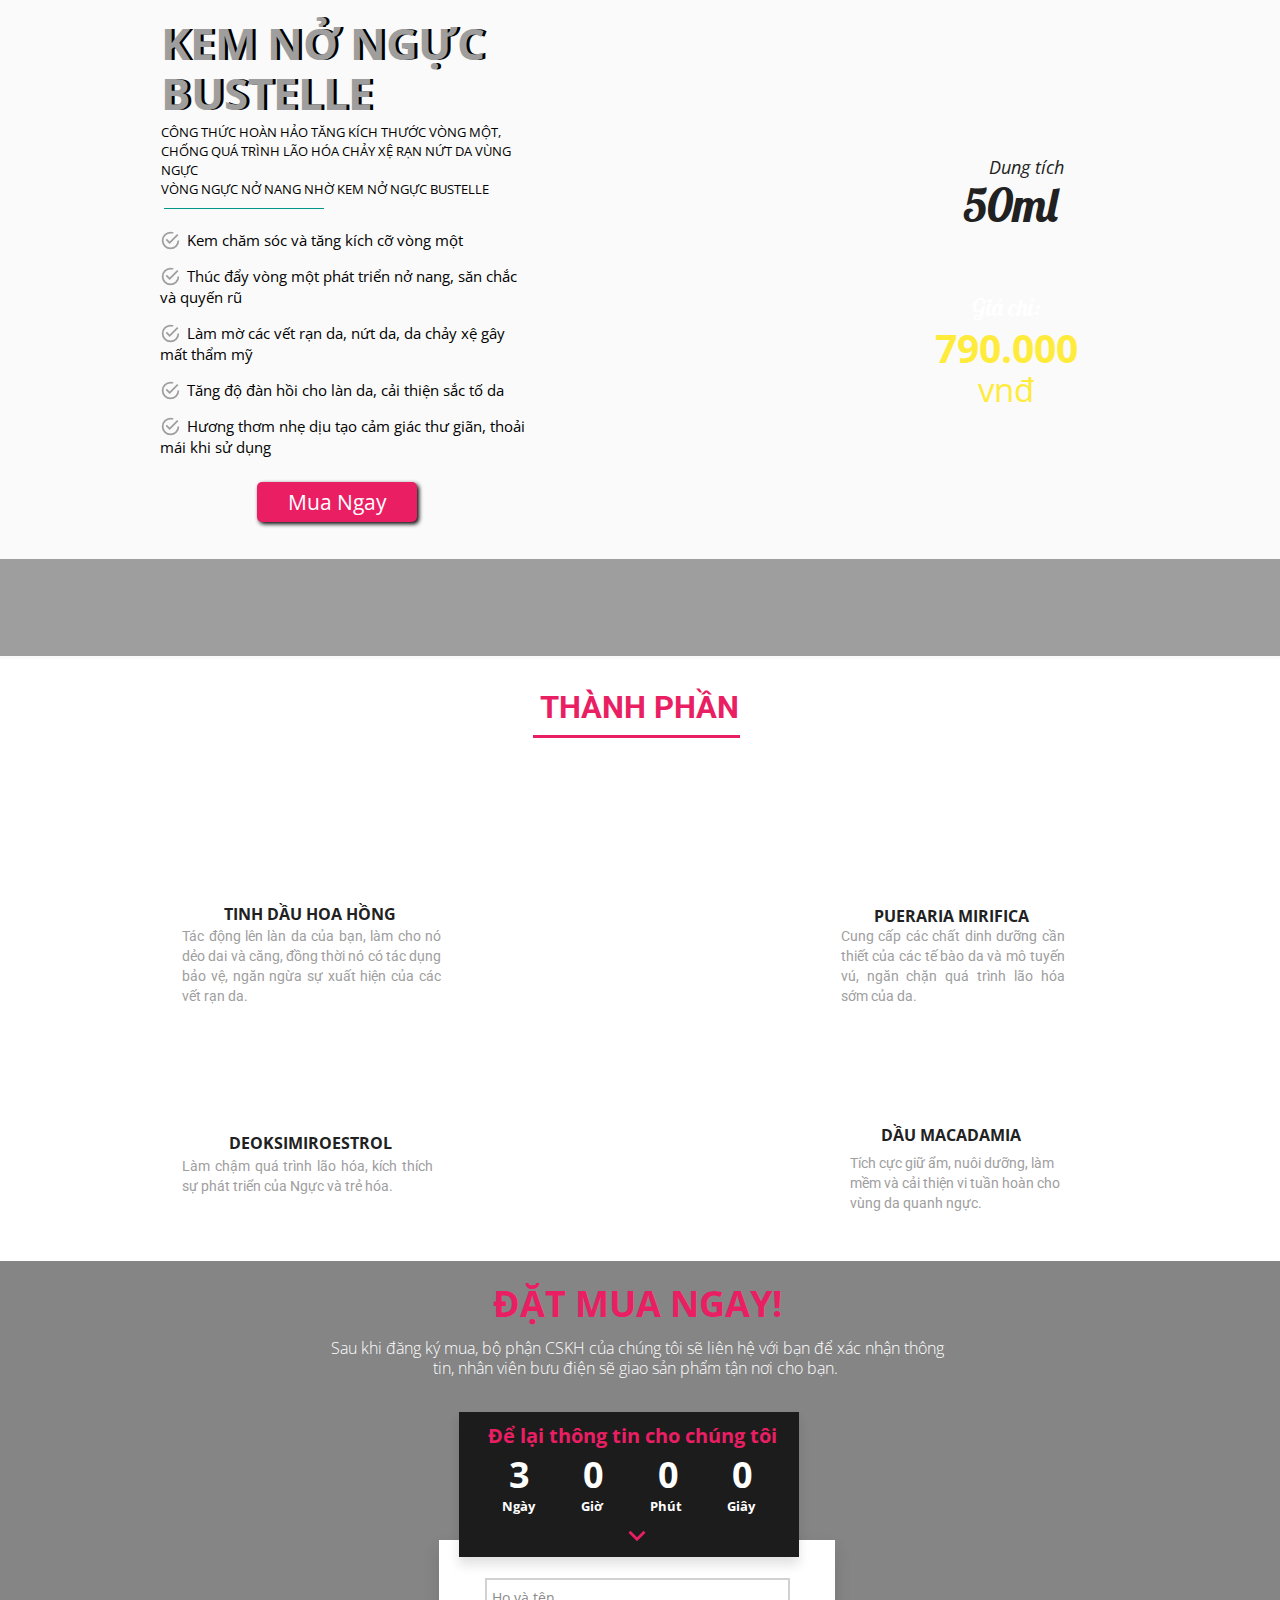
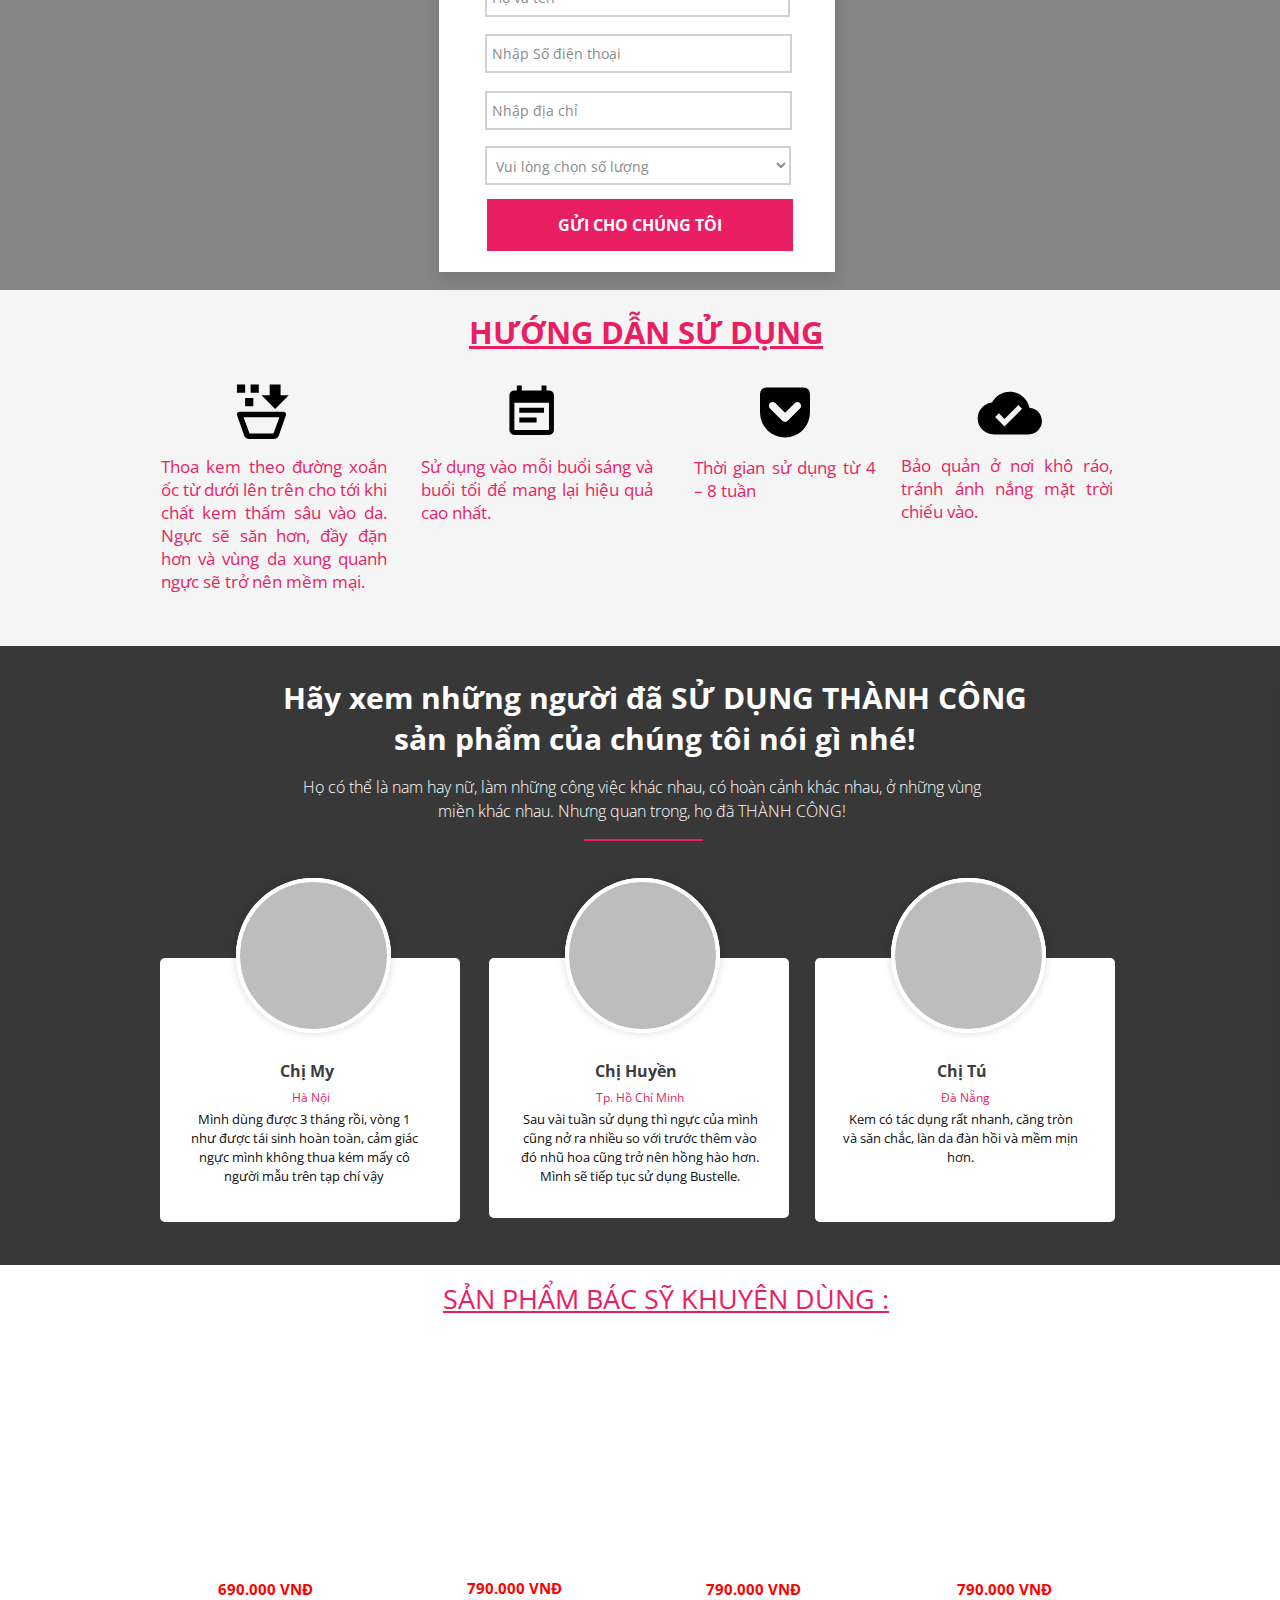
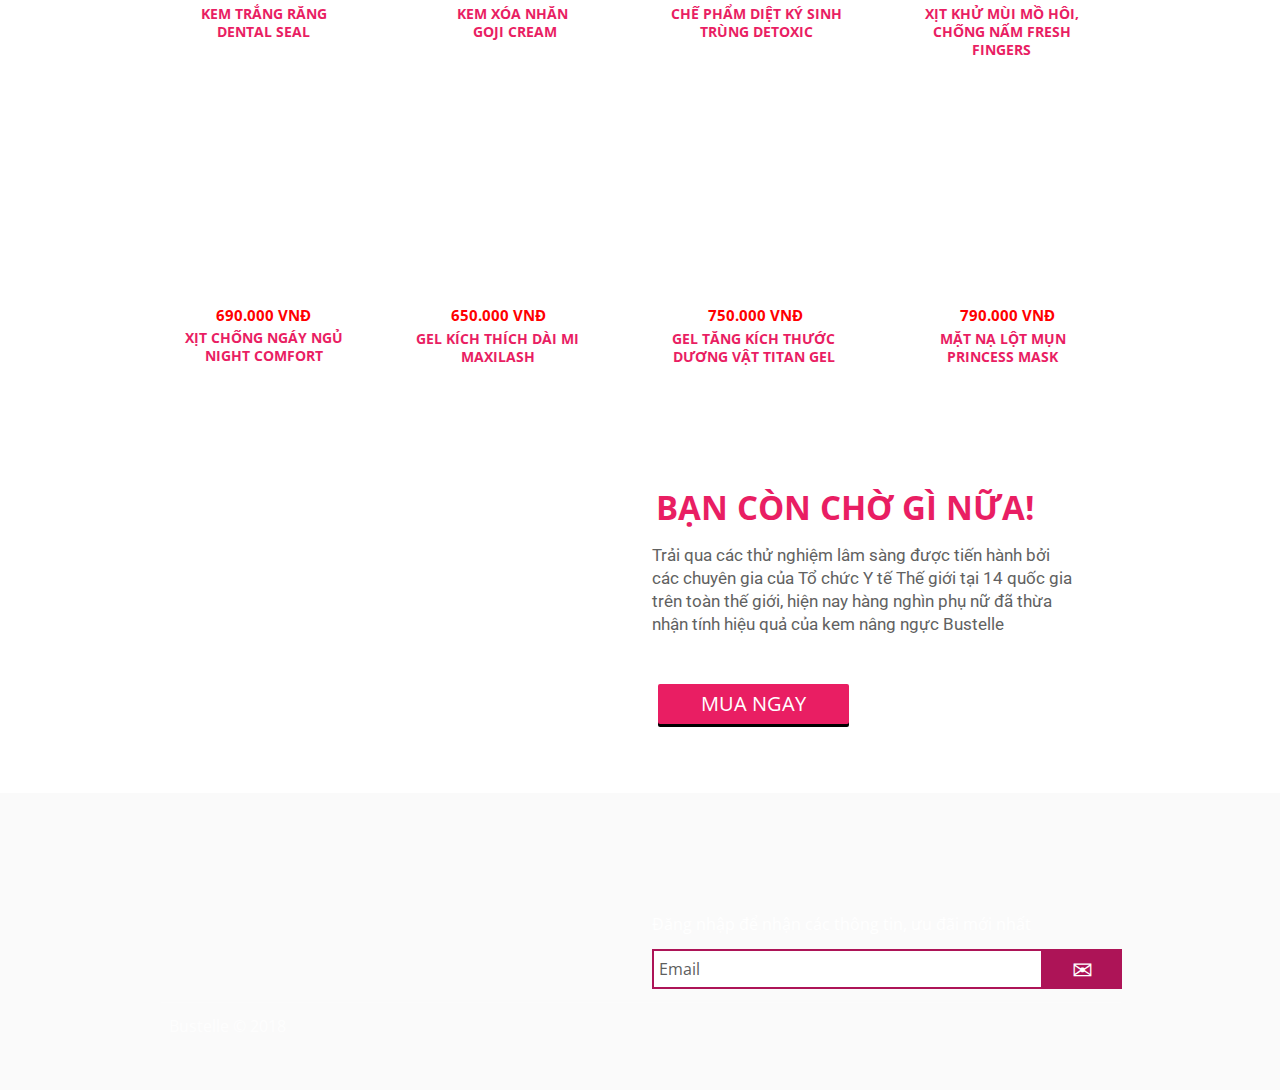
<file: public_html_SOJI/index.html>
<!DOCTYPE html>
<html>
<head lang="en">
    <meta charset="UTF-8">
    <title class="title-site" lp-id="5b9636f2c4dda64d09b48693">KEM NỞ NGỰC BUSTELLE</title>
    <meta http-equiv="Cache-control" content="no-cache">
    <meta http-equiv="Expires" content="-1">
    <meta name="description" content="undefined">
    <meta name="keywords" content="undefined">
    <meta name="viewport" id="lp-viewport" content="width=device-width, initial-scale=1.0">
    <script>function ladiViewport() {
        var width = (window.outerWidth > 0) ? window.outerWidth : screen.width;
        if (width > 3000) {
            width = width / 10;
        }
        var content = "width=device-width, initial-scale=1.0";
        var zoom = 1;
        if (width < 768) {
            zoom = width / 375;
            content = "width=375,user-scalable=no, minimum-scale=" + zoom + ",maximum-scale=" + zoom + ", initial-scale=" + zoom
        } else {
            if (width < 960) {
                zoom = width / 960;
                content = "width=960,user-scalable=no,minimum-scale=" + zoom + ",maximum-scale=" + zoom + ", initial-scale=" + zoom
            }
        }
        var meta = document.getElementsByTagName("meta");
        for (var i = 0; i < meta.length; i++) {
            if (meta[i].name.toLowerCase() == "viewport") {
                meta[i].content = content;
            }
        }
    };ladiViewport();</script>
    <meta property="og:title" content="KEM NỞ NGỰC BUSTELLE"/>
    <meta property="og:type" content="website"/>
    <meta property="og:url" content="http://demo.pagedemo.me/5b9636f2c4dda64d09b48693"/>
    <meta property="og:image" content="https://static.ladipage.net//57b167c9ca57d39c18a1c57c/untitled-1-649622.jpg">
    <meta property="og:description" content="undefined"/>
    <meta name="format-detection" content="telephone=no"/>
    <link rel="dns-prefetch">
    <link rel="preconnect" href="https://fonts.gstatic.com/" crossorigin>
    <link rel="preconnect" href="https://fonts.googleapis.com/" crossorigin>
    <link rel="preconnect" href="https://static.ladipage.net/" crossorigin>
    <link rel="preconnect" href="https://api.ladipage.vn/" crossorigin>
    <link type="text/css" rel="stylesheet" media="screen, print"
          href="https://fonts.googleapis.com/css?family=Open+Sans:300,400,600,700|Lobster|Roboto:300,400,700|Taviraj:300,400,600,700|Montserrat:300,400,600,700&amp;subset=latin-ext,vietnamese">
    <style id="lp-css-page">.ntladipage a, a {
        text-decoration: none
    }

    .popup.ladi-popup-form, .popup.ladi-popup-form .popup-title, body {
        font-family: "Open Sans", sans-serif
    }

    .closePop, .widget-element[lp-type=contact_form].bold-label label {
        font-weight: 700
    }

    *, a, abbr, acronym, address, applet, article, aside, audio, b, big, blockquote, body, canvas, caption, center, cite, code, dd, del, details, dfn, div, dl, dt, em, embed, fieldset, figcaption, figure, footer, form, h1, h2, h3, h4, h5, h6, header, hgroup, html, i, img, ins, kbd, label, legend, li, mark, menu, nav, object, ol, output, p, pre, q, ruby, s, samp, section, small, span, strike, strong, sub, summary, sup, table, tbody, td, tfoot, th, thead, time, tr, tt, u, ul, var, video {
        margin: 0;
        padding: 0;
        border: 0;
        outline: 0;
        vertical-align: baseline;
        background: 0 0;
        box-sizing: border-box;
        -webkit-font-smoothing: antialiased;
        -moz-osx-font-smoothing: grayscale
    }

    article, aside, details, figcaption, figure, footer, header, hgroup, main, nav, section, summary {
        display: block
    }

    ol, ul {
        list-style: none
    }

    blockquote, q {
        quotes: none
    }

    table {
        border-collapse: collapse;
        border-spacing: 0
    }

    a {
        cursor: pointer
    }

    body {
        font-size: 13px;
        line-height: 18px;
        background: #fafafa;
        color: #000
    }

    .widget-element {
        position: absolute;
        z-index: 1
    }

    .widget-element .widget-content {
        text-rendering: unset !important;
        width: 100%;
        height: 100%;
        word-break: break-word;
        overflow-wrap: break-word;
        word-wrap: break-word;
        display: inline-block;
        letter-spacing: 0
    }

    .widget-element i.widget-content {
        font-style: normal
    }

    .widget-element[lp-type=item_menu] .widget-content:first-child {
        display: table-cell;
        vertical-align: middle;
        text-align: center
    }

    .widget-element[lp-type=textinline] .widget-content {
        width: 100%;
        height: 100%;
        min-height: 35px;
        background: 0 0 !important
    }

    .widget-element[lp-type=textparagraph] .widget-content {
        width: 100%;
        height: 100%;
        min-height: 10px;
        background: 0 0 !important
    }

    .widget-element[lp-type=slider] {
        overflow: hidden
    }

    .widget-element[lp-type=item_slider] {
        top: 0
    }

    .widget-element[lp-type=group-tmp] {
        border: 1px dashed #00a52e
    }

    .widget-group .widget-content[lp-type=content-group] {
        width: 100%;
        height: 100%
    }

    .widget-section {
        width: 100% !important;
        height: 300px;
        margin: 0;
        padding: 0;
        float: left;
        position: relative;
        background: #fafafa
    }

    .widget-section[lp-popup=true] {
        width: 100%;
        height: 100vh !important;
        background: rgba(0, 0, 0, .5) !important;
        display: block;
        justify-content: center;
        align-items: center;
        z-index: 99999;
        position: fixed !important;
        top: 0 !important;
        left: 0 !important;
        border: 0 !important;
        overflow-x: hidden;
        overflow-y: scroll;
        right: 0;
        bottom: 0;
        behavior: "smooth"
    }

    .widget-section[lp-popup=true] .container {
        background: #fff;
        position: relative;
        margin: 0 auto 40px
    }

    .widget-element[lp-type=button] {
        cursor: pointer;
        border-radius: 0;
        display: table !important;
        text-align: center;
        font-size: 20px;
        height: 50px;
        width: 100%;
        position: absolute
    }

    .widget-element[lp-type=button] > .widget-content {
        display: table-cell;
        vertical-align: middle
    }

    .widget-element[lp-type=shape] > .widget-content {
        background: 0 0
    }

    .widget-element[lp-type=contact_form] .item {
        width: 100%;
        position: relative
    }

    .widget-element[lp-type=contact_form] label {
        margin: 8px 0;
        display: block;
        font-weight: 700;
        font-size: 13px
    }

    .widget-element[lp-type=contact_form] input {
        -webkit-appearance: none;
        -moz-appearance: none
    }

    .widget-element[lp-type=contact_form] input, select, textarea {
        width: 100%;
        color: #666;
        font-size: 13px;
        border: 1px solid #eee;
        padding: 8px 5px;
        font-family: "Open Sans", sans-serif
    }

    .widget-element[lp-type=contact_form] button {
        border: 0;
        cursor: pointer;
        background: #3d9be9;
        padding: 10px 15px;
        color: #fff;
        font-size: 17px;
        width: 100%
    }

    .widget-element[lp-type=contact_form].left-label .item {
        position: relative
    }

    .widget-element[lp-type=contact_form].left-label label {
        display: inline-block;
        margin-right: 10px;
        position: absolute;
        top: 0;
        max-width: 95px;
        overflow: hidden;
        line-height: 18px;
        height: 22px;
        padding: 4px
    }

    .widget-element[lp-type=contact_form].left-label input, .widget-element[lp-type=contact_form].left-label textarea {
        max-width: calc(100% - 120px);
        margin-left: 120px
    }

    .widget-element[lp-type=contact_form].left-label button {
        float: right;
        display: inline-block;
        width: auto
    }

    .widget-element[lp-type=contact_form].hide-label label {
        display: none
    }

    .widget-element[lp-type=contact_form].input-radius input, .widget-element[lp-type=contact_form].input-radius textarea {
        border-radius: 7px
    }

    .widget-element[lp-type=menu-header][lp-navigation=true] .menuMobile, .widget-element[lp-type=menu-header][lp-navigation=true] .menuMobile > div {
        width: 100%;
        height: 100%
    }

    @media (max-width: 959px) {
        .container {
            height: 100%;
            width: 375px;
            margin: 0 auto;
            padding: 0;
            position: relative
        }

        .widget-element[lp-type=menu-header][lp-navigation=true] {
            width: 50px;
            height: 50px
        }

        .widget-element[lp-type=menu-header][lp-navigation=true] .widget-element[lp-type=item_menu] {
            position: static;
            width: 100vw !important
        }

        .widget-element[lp-type=menu-header][lp-navigation=true] .widget-element[lp-type=item_menu] a {
            display: table-cell !important;
            vertical-align: middle
        }

        .widget-element[lp-type=menu-header] .menuMobile div {
            display: none
        }
    }

    @media (min-width: 768px) {
        .container {
            height: 100%;
            width: 960px;
            margin: 0 auto;
            padding: 0;
            position: relative
        }

        .widget-element[lp-type=menu-header] .menuMobile {
            display: none
        }
    }

    @media (min-width: 960px) {
        .container {
            height: 100%;
            width: 960px;
            margin: 0 auto;
            padding: 0;
            position: relative
        }

        .widget-element[lp-type=menu-header] .menuMobile {
            display: none
        }
    }

    .widget-element[lp-type=menu-header] {
        z-index: 999
    }

    .widget-element[lp-type=image] {
        width: 150px;
        height: 150px
    }

    .widget-element[lp-type=image] img {
        width: 100%;
        height: 100%;
        object-fit: cover
    }

    .widget-element[lp-type=slide_show] .widget-content {
        position: relative;
        margin: 0 auto 60px;
        padding: 0;
        width: 100%;
        height: 100%
    }

    .widget-element[lp-type=slide_show] .item_slide {
        width: 100%;
        height: 100%;
        margin: 0;
        padding: 0;
        float: left
    }

    .widget-element[lp-type=slide_show] .item_slide li {
        width: 100%;
        height: 100%;
        float: left;
        display: none;
        position: absolute
    }

    .widget-element[lp-type=slide_show] .item_slide li:first-child {
        display: block
    }

    .widget-element[lp-type=slide_show] .item_slide .desc {
        position: absolute;
        left: 0;
        bottom: 0;
        background: rgba(80, 80, 80, .75);
        width: 100%;
        height: 50px;
        overflow: hidden;
        overflow-y: scroll;
        padding: 5px 10px;
        color: #fff;
        display: none
    }

    .lp-popup-pub, .widget-element[lp-type=facebook_messages] > .widget-content, .widget-element[lp-type=image] > .widget-content {
        overflow: hidden !important
    }

    .widget-element[lp-type=slide_show] .item_slide .desc span {
        color: #FFF;
        display: block;
        font-size: .85em;
        padding: 10px
    }

    .widget-element[lp-type=slide_show] .item_slide li .main-slide {
        width: 100%;
        max-width: 960px;
        height: 100%;
        margin: 0 auto;
        position: relative
    }

    .widget-element[lp-type=slide_show] .item_slide li img {
        width: 100%;
        height: 100%;
        object-fit: cover;
        position: absolute
    }

    .widget-element[lp-type=slide_show] .control_slide i, .widget-element[lp-type=slide_show] .control_slide svg {
        font-size: 32px;
        line-height: 32px;
        width: 32px;
        height: 32px
    }

    .widget-element[lp-type=slide_show] .control_slide .control_left, .widget-element[lp-type=slide_show] .control_slide .control_right {
        width: 32px;
        height: 32px;
        position: absolute;
        top: 50%;
        margin-top: -16px;
        outline: 0;
        z-index: 9999;
        color: #eee;
        background: rgba(0, 0, 0, .2);
        border-radius: 50%;
        text-align: center;
        cursor: pointer
    }

    .widget-element[lp-type=slide_show] .control_slide .control_left {
        left: 10px
    }

    .widget-element[lp-type=slide_show] .control_slide .control_right {
        right: 10px
    }

    .widget-element[lp-type=slide_show] .control_slide .control_left:hover, .widget-element[lp-type=slide_show] .control_slide .control_right:hover {
        background: rgba(0, 0, 0, .4)
    }

    .widget-element[lp-type=slide_show] .pager {
        position: absolute;
        bottom: -30px;
        width: 100%;
        text-align: center;
        display: none
    }

    .widget-element[lp-type=slide_show] .pager .pager-item {
        display: inline-block
    }

    .widget-element[lp-type=slide_show] .pager a {
        text-indent: -9999px;
        display: block;
        width: 10px;
        height: 10px;
        margin: 0 5px;
        outline: 0;
        border-radius: 5px;
        background: #666
    }

    .widget-element[lp-type=slide_show] .pager a.active, .widget-element[lp-type=slide_show] .pager a:hover {
        background: #000
    }

    .widget-element[lp-type=slide_show].pager-white .pager a {
        background: #fff
    }

    .widget-element[lp-type=slide_show].pager-white .pager a.active, .widget-element[lp-type=slide_show].pager-white .pager a:hover {
        background: #eee
    }

    .widget-element[lp-type=slide_show].hide-caption .desc, .widget-element[lp-type=slide_show].hide-direction .control_slide, .widget-element[lp-type=slide_show].hide-pager .pager {
        display: none
    }

    .widget-element[lp-type=slide_show].no-border .widget-content {
        box-shadow: none;
        border: 0
    }

    .screen-overlay {
        background: rgba(0, 0, 0, .8);
        position: absolute;
        top: 0;
        left: 0;
        width: 100%;
        height: 100%;
        z-index: 150 !important;
        display: block
    }

    span.formHintBubble:after {
        height: 0;
        width: 0;
        position: absolute;
        margin-left: -15px;
        bottom: 0;
        z-index: 9;
        border-color: #323232 transparent #32323200;
        border-style: solid;
        border-width: 7px;
        content: "";
        margin-bottom: -14px;
        left: 25px
    }

    div[lp-type=countdown] .widget-content > div {
        width: 25%;
        height: 100%;
        float: left;
        display: table
    }

    div[lp-type=countdown] .widget-content > div > span {
        display: table-cell;
        vertical-align: middle;
        text-align: center
    }

    div[lp-type=linevertical] .widget-content .linevertical {
        height: 100%
    }

    div[lp-type=line] .widget-content .line {
        width: 100%;
        height: 1px
    }

    .important, .important .widget-content {
        width: 100% !important;
        height: 100% !important
    }

    .important {
        top: 0 !important;
        left: 0 !important;
        transform: rotate(0) !important;
        mozTransform: rotate(0) !important;
        msTransform: rotate(0) !important;
        webkitTransform: rotate(0) !important;
        oTransform: rotate(0) !important
    }

    .lp-overlay-popup, .lp-popup-pub {
        width: 100%;
        height: 100%;
        position: fixed;
        left: 0;
        top: 0
    }

    .lp-popup-pub {
        z-index: 999999999;
        overflow-y: scroll
    }

    .ladi-carousel, .widget-element[lp-type=image] > .widget-content {
        overflow: hidden
    }

    .lp-overlay-popup {
        z-index: 99999999;
        background: rgba(0, 0, 0, .5)
    }

    .lp-popup-pub .container {
        background: #fff
    }

    .lp-popup-pub .widget-section {
        margin: 50px auto;
        background: rgba(0, 0, 0, 0) !important;
        background-image: url() !important
    }

    .closePop {
        background: url(https://static.ladipage.net/source/icon.png) no-repeat;
        background-position-y: -76px;
        cursor: pointer;
        top: 10px !important;
        right: 10px !important;
        position: fixed;
        z-index: 99999998;
        width: 18px;
        height: 18px;
        color: transparent
    }

    .widget-element[lp-type=menu-header] .widget-content li[lp-item-show=hide] {
        display: none
    }

    .popup.ladi-popup-form {
        position: fixed;
        top: 0;
        right: 0;
        bottom: 0;
        left: 0;
        z-index: 1050;
        background-color: rgba(0, 0, 0, .5)
    }

    .popup.ladi-popup-form .popup-header {
        position: relative;
        background: #009FE3;
        padding: 15px 20px
    }

    .popup.ladi-popup-form .popup-dialog {
        border-radius: 8px !important;
        width: 600px;
        min-height: 200px;
        min-width: 600px;
        max-width: 1400px;
        overflow: hidden;
        position: absolute;
        top: 25%;
        left: 0;
        right: 0;
        margin: 0 auto;
        background: #fff
    }

    .popup.ladi-popup-form .popup-title {
        margin: 0;
        color: #fff
    }

    .popup.ladi-popup-form button {
        cursor: pointer;
        position: absolute;
        top: 10px;
        right: 20px;
        color: #fff;
        background: 0 0;
        border: 0;
        font-size: 25px
    }

    .popup.ladi-popup-form .popup-content {
        padding: 30px 20px;
        color: rgba(6, 21, 40, .8);
        text-align: center
    }

    .popup.ladi-popup-form .popup-content p, h1, h2, h3, h4, h5, h6 {
        padding: 0;
        margin: 0;
        font-size: 20px
    }

    @media (max-width: 767px) {
        .popup.ladi-popup-form .popup-dialog {
            width: 300px;
            min-width: 300px
        }
    }

    .ladi-carousel .wrap-child {
        width: 2000%;
        position: absolute
    }

    .ladi-carousel .wrap-child.animatecarousel {
        transition: left .3s ease-out
    }

    .control-slider-left, .control-slider-right {
        background: url(https://static.ladipage.net/source/arrows.svg) no-repeat;
        height: 48px;
        width: 48px;
        position: absolute;
        z-index: 9999;
        top: calc(50% - 24px);
        transition: transform .3s ease-out;
        cursor: pointer
    }

    .control-slider-right {
        right: 0
    }

    .control-slider-left:hover, .control-slider-right:hover {
        transform: scale(1.3)
    }

    .control-slider-left {
        left: 0;
        background-position-x: -48px
    }

    .widget-element[lp-type=listop] ol.widget-content {
        counter-reset: linum;
        list-style: none;
        padding: 0
    }

    .widget-element[lp-type=listop] ol.widget-content > li:last-child {
        margin-bottom: 0 !important
    }

    .widget-element[lp-type=listop] ol.widget-content > li {
        counter-increment: linum;
        word-wrap: break-word
    }

    .widget-element[lp-type=listop] ol.widget-content > li::before {
        float: left;
        clear: left;
        contain: content;
        background-repeat: no-repeat;
        background-size: 100% 100%;
        position: relative;
        left: 0;
        top: 0;
        padding: 0 !important
    }

    .widget-element[lp-type=videoyoutube] .widget-content {
        position: absolute;
        top: 0;
        left: 0;
        vertical-align: middle
    }

    .widget-element[lp-type=videoyoutube] .widget-content embed {
        position: absolute;
        top: 0;
        left: 0
    }

    .widget-element[lp-type=facebook_messages] .lp-close-fb-mes {
        position: absolute;
        z-index: 99999;
        top: 0;
        right: 0;
        width: 30px;
        height: 30px;
        background: #29487d;
        cursor: pointer;
        text-align: center;
        padding: 5px;
        font-size: 16px;
        font-weight: 700;
        color: #fff;
        line-height: 20px
    }

    .widget-element[lp-type=facebook_messages] .lp-open-fb-mes svg {
        width: 30px;
        height: 30px;
        float: left;
        margin-right: 10px
    }

    .widget-element[lp-type=facebook_messages] .lp-open-fb-mes {
        display: none;
        cursor: pointer;
        font-size: 16px;
        z-index: 99999;
        position: absolute;
        bottom: 0;
        left: 0;
        width: 100%;
        height: 45px;
        padding: 5px 10px;
        color: #fff;
        background: #29487d;
        line-height: 30px
    }

    .widget-element[lp-type=facebook_comment] .widget-content:first-child {
        overflow: auto;
        -webkit-overflow-scrolling: touch
    }

    ;
    .widget-element input,

    ;
    .widget-element textarea,

    ;
    body input,

    ;
    body textarea {
        font-family: "Open Sans", sans-serif !important
    }

    ;
    input::-webkit-input-placeholder {
        font-family: "Open Sans", sans-serif
    }

    input:-moz-placeholder {
        font-family: "Open Sans", sans-serif
    }

    input::-moz-placeholder {
        font-family: "Open Sans", sans-serif
    }

    input::-ms-input-placeholder {
        font-family: "Open Sans", sans-serif
    }

    textarea::-webkit-input-placeholder {
        font-family: "Open Sans", sans-serif
    }

    textarea:-moz-placeholder {
        font-family: "Open Sans", sans-serif
    }

    textarea::-moz-placeholder {
        font-family: "Open Sans", sans-serif
    }

    textarea::-ms-input-placeholder {
        font-family: "Open Sans", sans-serif
    }

    .fb-comments iframe {
        overflow: inherit !important
    }

    .widget-element[lp-type=item_form] .widget-content {
        font-family: "Open Sans", sans-serif
    }

    @media (max-width: 767px) {
        .container {
            width: 375px;
            margin: 0 auto
        }

        .widget-element[lp-type=slider] .widget-element[lp-type=item_slider] {
            display: none
        }

        .widget-element[lp-type=slider] .widget-element[lp-type=item_slider]:nth-child(3) {
            display: block
        }

        .widget-element[lp-type=item_slider] {
            top: 0 !important;
            left: auto !important;
            position: relative !important;
            float: left !important;
            display: inline-block !important
        }
    }

    @media (max-width: 375px) {
        .container {
            width: 375px;
            margin: 0 auto
        }
    }

    .formHintBubble {
        opacity: .9;
        right: 0;
        bottom: -35px;
        z-index: 999;
        padding: 0 5px;
        border-radius: 10px;
        height: 35px;
        position: absolute;
        background: #323232;
        color: #fff;
        text-align: center;
        line-height: 35px
    }

    .hide-background-image, .hide-background-image .container:first-child, .hide-background-image .widget-content:first-child, .hide-background-image .widget-content:first-child > .lp-show-image {
        background-image: none !important
    }

    .iframeTks {
        display: none !important
    }

    .widget-element[lp-type=slider] .wrap-child {
        position: absolute;
        top: 0;
        width: 20000%;
        height: 100%;
        left: 0
    }

    .wrap-child .widget-item-child[lp-type=item_slider] {
        position: relative !important;
        left: auto !important;
        display: inline-block !important
    }

    .ladi-widget-overlay {
        position: absolute;
        top: 0;
        left: 0;
        width: 100%;
        height: 100%
    }

    .widget-element[lp-type=customhtml] .ladi-widget-overlay, .widget-element[lp-type=facebook_messages] .ladi-widget-overlay, .widget-element[lp-type=googlemap] .ladi-widget-overlay, .widget-element[lp-type=videoyoutube] .ladi-widget-overlay {
        display: none !important
    }

    @media (max-width: 860px) and (min-width: 767px) {
        .ladi-wraper-page {
            display: inline;
            font-size: 13px !important
        }
    }

    body {
        width: 100%;
        margin: 0 auto;
        overflow-x: hidden
    }

    .ladi-wraper-page {
        width: 100%;
        height: 100%;
        overflow: hidden;
        font-size: 13px !important
    }

    .lp-strikeThrough {
        text-decoration-line: line-through;
        -webkit-text-decoration-line: line-through;
        -moz-text-decoration-line: line-through
    }

    .lp-underline {
        text-decoration-line: underline;
        -webkit-text-decoration-line: underline;
        -moz-text-decoration-line: underline
    }

    .widget-section[lp-popup=true] {
        -webkit-overflow-scrolling: touch
    }

    .widget-section[lp-popup=true]::-webkit-scrollbar {
        width: 0;
        background-color: rgba(0, 0, 0, 0);
        -webkit-border-radius: 100px
    }

    .widget-section[lp-popup=true]::-ms-scrollbar {
        width: 0;
        background-color: rgba(0, 0, 0, 0);
        -webkit-border-radius: 100px
    }

    .widget-section[lp-popup=true]::-moz-scrollbar {
        width: 0;
        background-color: rgba(0, 0, 0, 0);
        -webkit-border-radius: 100px
    }

    .hide-background-image .widget-content:first-child > img {
        display: none;
        visibility: hidden
    }

    .widget-section[lp-popup=true] .container .overlay-container-popup {
        width: 100%;
        height: 100%
    }

    .ntladipage, .nttime {
        display: inline-block
    }

    .ladi-notify {
        margin: 10px;
        padding: 5px;
        box-shadow: 0 0 1px rgba(64, 64, 64, .3), 0 8px 50px rgba(64, 64, 64, .05);
        border-radius: 40px;
        position: fixed !important;
        opacity: 0;
        color: rgba(64, 64, 64, 1);
        background: rgba(250, 250, 250, .9);
        z-index: 9999 !important;
        line-height: 17px;
        transition: top .5s ease-in-out, bottom .5s ease-in-out, opacity .5s ease-in-out
    }

    .ntimage img {
        float: left;
        margin-right: 13px;
        border-radius: 50%;
        width: 53px;
        height: 53px
    }

    .ntcontent, .nttitle {
        height: 17px;
        overflow: hidden
    }

    .nttitle {
        font-size: 13px;
        font-weight: 700
    }

    .ntcontent {
        font-size: 12px
    }

    .nttime {
        line-height: 1em;
        font-size: 11px
    }

    .ntladipage {
        font-size: 10px;
        margin-left: 2px;
        position: relative;
        padding: 0 5px;
        cursor: pointer;
        opacity: .6
    }

    .ntladipage svg {
        vertical-align: middle
    }

    .ntladipage a {
        color: rgba(64, 64, 64, 1)
    }

    .ladi-readmore-icon {
        position: absolute;
        display: none;
        cursor: pointer;
        transition: all .3s ease-out;
        opacity: 1;
        width: 48px !important;
        height: 48px !important;
        background: url(https://static.ladipage.net/source/arrows.svg) no-repeat;
        background-position-x: -96px;
        z-index: 9999
    }

    .ladi-readmore-icon:hover {
        transform: scale(1.3)
    }

    .ladi-readmore-icon.show {
        display: block;
        margin: auto;
        left: 0;
        right: 0
    }

    .ladi-readmore-icon.hidden {
        transform: translateY(50px);
        opacity: 0;
        visibility: hidden
    }

    .sectionanimate {
        transition: height .3s ease-out
    }</style>
    <style id="lp-css-ladi">@media (min-width: 768px) {
        #SECTION176 {
            width: 100%;
            height: 659px;
        }

        #SECTION176 .container {
        }

        #SECTION176 {
        }

        #POPUP544 {
            width: 100%;
            height: 100%;
        }

        #POPUP544 .container {
            width: 389px;
            height: 365px;
            top: calc(100% - 365px);
        }

        #POPUP544 {
        }

        #SECTION321 {
            width: 100%;
            height: 602px;
        }

        #SECTION321 .container {
        }

        #SECTION321 {
        }

        #SECTION371 {
            width: 100%;
            height: 628.9757080078125px;
        }

        #SECTION371 .container {
        }

        #SECTION371 {
        }

        #POPUP441 {
            width: 100%;
            height: 100%;
        }

        #POPUP441 .container {
            width: 780px;
            height: 423px;
            top: calc(100% - 423px);
        }

        #POPUP441 {
        }

        #SECTION42 {
            width: 100%;
            height: 356px;
        }

        #SECTION42 .container {
        }

        #SECTION42 {
        }

        #SECTION390 {
            width: 100%;
            height: 619px;
        }

        #SECTION390 .container {
        }

        #SECTION390 {
        }

        #SECTION15 {
            width: 100%;
            height: 743px;
        }

        #SECTION15 .container {
        }

        #SECTION15 {
        }

        #SECTION214 {
            width: 100%;
            height: 385px;
        }

        #SECTION214 .container {
        }

        #SECTION214 {
        }

        #SECTION296 {
            width: 100%;
            height: 297px;
        }

        #SECTION296 .container {
        }

        #SECTION296 {
        }

        #BOX177 {
            top: 559px;
            left: -464px;
            width: 1920px;
            height: 97px;
        }

        #LINE183 {
            top: 196px;
            left: 3.78125px;
            width: 159.890625px;
            height: 25px;
        }

        #GROUP473 {
            top: 156.0625px;
            left: 788.4375px;
            width: 114.78125px;
            height: 73.9375px;
        }

        #HEADLINE181 {
            top: 0px;
            left: 16.9375px;
            padding: 0px;
            width: 98.85417175292969px;
            height: 22px;
        }

        #HEADLINE181 > .widget-content {
            font-size: 18px;
            text-align: right;
        }

        #HEADLINE182 {
            top: 21.9375px;
            left: 1px;
            padding: 0px;
            width: 109px;
            height: 52px;
        }

        #HEADLINE182 > .widget-content {
            font-size: 47px;
            text-align: right;
        }

        #LISTOP319 {
            top: 230px;
            left: 0.490975px;
            width: 371px;
            height: 220px;
        }

        #LISTOP319 > .widget-content {
            font-size: 15px;
            text-align: left;
        }

        #LISTOP319 > ol.widget-content li::before {
            content: counter(linum, decimal);
            width: 21px;
            height: 21px;
            font-size: 10.5px;
            color: rgba(158, 158, 158, 1);
            margin-right: 6px;
            content: url('data:image/svg+xml;utf8,<svg fill="rgba(158,158,158,1)" xmlns="http://www.w3.org/2000/svg"  width="100%" height="100%" viewBox="0 0 24 24"> <path d="M20,12A8,8 0 0,1 12,20A8,8 0 0,1 4,12A8,8 0 0,1 12,4C12.76,4 13.5,4.11 14.2,4.31L15.77,2.74C14.61,2.26 13.34,2 12,2A10,10 0 0,0 2,12A10,10 0 0,0 12,22A10,10 0 0,0 22,12M7.91,10.08L6.5,11.5L11,16L21,6L19.59,4.58L11,13.17L7.91,10.08Z"/> </svg>');
            background-repeat: no-repeat;
            position: relative;
            top: 0px;
            left: 0;
        }

        #LISTOP319 > ol.widget-content li {
            margin-bottom: 15px;
        }

        #LISTOP319 > ol.widget-content li:last-child {
            margin-bottom: 0px;
        }

        #GROUP474 {
            top: 17.65625px;
            left: 0px;
            width: 370.46875px;
            height: 179.65625px;
        }

        #HEADLINE315 {
            top: 0px;
            left: 1px;
            padding: 0px;
            width: 352.8125px;
            height: 100px;
        }

        #HEADLINE315 > .widget-content {
            font-size: 44px;
            text-align: left;
        }

        #PARAGRAPH317 {
            top: 105px;
            left: 1px;
            padding: 0px;
            width: 370.47918701171875px;
            height: 74.66667175292969px;
        }

        #PARAGRAPH317 > .widget-content {
            font-size: 13px;
            text-align: left;
        }

        #IMAGE178 .widget-content:first-child .lp-show-image:first-child {
            width: 100%;
            height: 100%;
            background-position: center center;
            background-size: cover;
            background-image: url("https://static.ladipage.net/s750x750/5b1a076f9066d950710a3d7f/kem-no-nguc-bustelle-1536571393.png");
        }

        #IMAGE178 {
            top: 100px;
            left: 317.495px;
            width: 534.4583740234375px;
            height: 544px;
        }

        #IMAGE185 .widget-content:first-child .lp-show-image:first-child {
            width: 100%;
            height: 100%;
            background-position: center center;
            background-size: cover;
            background-image: url("https://static.ladipage.net/s400x400/5b1a076f9066d950710a3d7f/circle-1536569362.png");
        }

        #IMAGE185 {
            top: 252px;
            left: 745.479px;
            width: 200px;
            height: 200px;
        }

        #HEADLINE187 {
            top: 40px;
            left: 47.3125px;
            padding: 0px;
            width: 106px;
            height: 30px;
        }

        #HEADLINE187 > .widget-content {
            font-size: 24px;
            text-align: center;
        }

        #HEADLINE413 {
            top: 118px;
            left: 62.5px;
            padding: 0px;
            width: 77.046875px;
            height: 39px;
        }

        #HEADLINE413 > .widget-content {
            font-size: 33px;
            text-align: center;
        }

        #HEADLINE186 {
            top: 73px;
            left: 28.21875px;
            padding: 0px;
            width: 145.33334350585938px;
            height: 44px;
        }

        #HEADLINE186 > .widget-content {
            font-size: 39px;
            text-align: center;
        }

        #BUTTON318 {
            top: 482px;
            left: 97.4063px;
            padding: 0px;
            width: 160px;
            height: 40px;
        }

        #BUTTON318 > .widget-content {
            font-size: 21px;
            text-align: center;
        }

        #BOX545 {
            top: 0px;
            left: -0.5px;
            width: 390px;
            height: 124px;
        }

        #HEADLINE546 {
            top: 36px;
            left: 97px;
            padding: 0px;
            width: 267px;
            height: 58px;
        }

        #HEADLINE546 > .widget-content {
            font-size: 21px;
            text-align: left;
        }

        #SHAPE547 {
            top: 36px;
            left: 34px;
            width: 50px;
            height: 50px;
        }

        #FORM548 {
            top: 159px;
            left: 46.5px;
            width: 300px;
            height: 110.515625px;
        }

        #FORM548 > .widget-content {
            font-size: 14px;
        }

        #ITEM_FORM549 {
            top: 0px;
            left: 0px;
            width: 300px;
            height: 44.015625px;
        }

        #ITEM_FORM549 > .widget-content {
            font-size: 14px;
        }

        #ITEM_FORM550 {
            top: 66.5014px;
            left: 0px;
            width: 300px;
            height: 44.015625px;
        }

        #ITEM_FORM550 > .widget-content {
            font-size: 14px;
        }

        #BUTTON551 {
            top: 292.984px;
            left: 109.5px;
            padding: 0px;
            width: 175px;
            height: 40px;
        }

        #BUTTON551 > .widget-content {
            font-size: 14px;
            text-align: center;
        }

        #LINE324 {
            top: 66.891px;
            left: 373.491px;
            width: 207px;
            height: 42.125px;
        }

        #IMAGE323 .widget-content:first-child .lp-show-image:first-child {
            width: 100%;
            height: 100%;
            background-position: center center;
            background-size: cover;
            background-image: url("https://static.ladipage.net/s750x700/5b1a076f9066d950710a3d7f/kem-no-nguc-bustelle-1536571393.png");
        }

        #IMAGE323 {
            top: 90.5473px;
            left: 242.497px;
            width: 500.5833435058594px;
            height: 491.79168701171875px;
        }

        #IMAGE525 .widget-content:first-child .lp-show-image:first-child {
            width: 100%;
            height: 100%;
            background-position: center center;
            background-size: cover;
            background-image: url("https://static.ladipage.net/s350x350/5b1a076f9066d950710a3d7f/4-1536571951.png");
        }

        #IMAGE525 {
            top: 350.441px;
            left: 740.5px;
            width: 113px;
            height: 109.875px;
        }

        #GROUP529 {
            top: 116px;
            left: 20.25px;
            width: 258.65625px;
            height: 231.328125px;
        }

        #GROUP326 {
            top: 128.078125px;
            left: 1px;
            width: 258.66668701171875px;
            height: 103.25px;
        }

        #HEADLINE328 {
            top: 0px;
            left: 35px;
            padding: 0px;
            width: 180px;
            height: 21.33333396911621px;
        }

        #HEADLINE328 > .widget-content {
            font-size: 16px;
            text-align: right;
        }

        #PARAGRAPH329 {
            top: 23.25px;
            left: 1px;
            padding: 0px;
            width: 258.66668701171875px;
            height: 80px;
        }

        #PARAGRAPH329 > .widget-content {
            font-size: 14px;
            text-align: justify;
        }

        #IMAGE527 .widget-content:first-child .lp-show-image:first-child {
            width: 100%;
            height: 100%;
            background-position: center center;
            background-size: cover;
            background-image: url("https://static.ladipage.net/s350x350/5b1a076f9066d950710a3d7f/1-1536571897.png");
        }

        #IMAGE527 {
            top: 0px;
            left: 75.8125px;
            width: 111px;
            height: 111px;
        }

        #GROUP530 {
            top: 347.41666412353516px;
            left: 20.4375px;
            width: 250.6666717529297px;
            height: 189.9583740234375px;
        }

        #GROUP330 {
            top: 125.4583740234375px;
            left: 1px;
            width: 250.6666717529297px;
            height: 64.5px;
        }

        #PARAGRAPH333 {
            top: 24.5px;
            left: 1px;
            padding: 0px;
            width: 250.6666717529297px;
            height: 40px;
        }

        #PARAGRAPH333 > .widget-content {
            font-size: 14px;
            text-align: justify;
        }

        #HEADLINE332 {
            top: 0px;
            left: 40.5625px;
            padding: 0px;
            width: 169.5px;
            height: 21.33333396911621px;
        }

        #HEADLINE332 > .widget-content {
            font-size: 16px;
            text-align: right;
        }

        #IMAGE526 .widget-content:first-child .lp-show-image:first-child {
            width: 100%;
            height: 100%;
            background-position: center center;
            background-size: cover;
            background-image: url("https://static.ladipage.net/s350x350/5b1a076f9066d950710a3d7f/2-1536571940.png");
        }

        #IMAGE526 {
            top: 0px;
            left: 70.1875px;
            width: 112.3125px;
            height: 113.33333587646484px;
        }

        #GROUP347 {
            top: 464.75px;
            left: 688.6875px;
            width: 236px;
            height: 89.453125px;
        }

        #HEADLINE349 {
            top: 0px;
            left: 32px;
            padding: 0px;
            width: 150.4791717529297px;
            height: 21.33333396911621px;
        }

        #HEADLINE349 > .widget-content {
            font-size: 16px;
            text-align: left;
        }

        #PARAGRAPH350 {
            top: 29.453125px;
            left: 1px;
            padding: 0px;
            width: 236px;
            height: 60px;
        }

        #PARAGRAPH350 > .widget-content {
            font-size: 14px;
            text-align: left;
        }

        #GROUP531 {
            top: 118.765625px;
            left: 678.6875px;
            width: 224px;
            height: 228.65625px;
        }

        #IMAGE528 .widget-content:first-child .lp-show-image:first-child {
            width: 100%;
            height: 100%;
            background-position: center center;
            background-size: cover;
            background-image: url("https://static.ladipage.net/s350x350/5b1a076f9066d950710a3d7f/3-1536571908.png");
        }

        #IMAGE528 {
            top: 0px;
            left: 49.8125px;
            width: 114.4375px;
            height: 117px;
        }

        #GROUP343 {
            top: 127.328125px;
            left: 1px;
            width: 224px;
            height: 101.33334350585938px;
        }

        #HEADLINE345 {
            top: 0px;
            left: 34.5px;
            padding: 0px;
            width: 156.9791717529297px;
            height: 21.33333396911621px;
        }

        #HEADLINE345 > .widget-content {
            font-size: 16px;
            text-align: left;
        }

        #PARAGRAPH346 {
            top: 21.333343505859375px;
            left: 1px;
            padding: 0px;
            width: 224px;
            height: 80px;
        }

        #PARAGRAPH346 > .widget-content {
            font-size: 14px;
            text-align: justify;
        }

        #HEADLINE368 {
            top: 29.5208px;
            left: 364.825px;
            padding: 0px;
            width: 228.6666717529297px;
            height: 36px;
        }

        #HEADLINE368 > .widget-content {
            font-size: 31px;
            text-align: center;
        }

        #GROUP494 {
            top: 23px;
            left: 160.203125px;
            width: 632px;
            height: 93.9375px;
        }

        #HEADLINE377 {
            top: 0px;
            left: 165px;
            padding: 0px;
            width: 304px;
            height: 40px;
        }

        #HEADLINE377 > .widget-content {
            font-size: 36px;
            text-align: center;
        }

        #PARAGRAPH378 {
            top: 53.9375px;
            left: 1px;
            padding: 0px;
            width: 632px;
            height: 40px;
        }

        #PARAGRAPH378 > .widget-content {
            font-size: 16px;
            text-align: center;
        }

        #GROUP495 {
            top: 150.9375px;
            left: 278.21875px;
            width: 395.984375px;
            height: 459.671875px;
        }

        #BOX372 {
            top: 127.6875px;
            left: 1px;
            width: 395.9895935058594px;
            height: 331.9965515136719px;
        }

        #FORM373 {
            top: 37.9688px;
            left: 45.9722px;
            width: 306.9965515136719px;
            height: 206.96182250976562px;
        }

        #FORM373 > .widget-content {
            font-size: 14px;
        }

        #ITEM_FORM374 {
            top: 0px;
            left: 0px;
            width: 305px;
            height: 39px;
        }

        #ITEM_FORM374 > .widget-content {
            font-size: 14px;
        }

        #ITEM_FORM383 {
            top: 56px;
            left: 0px;
            width: 307px;
            height: 39px;
        }

        #ITEM_FORM383 > .widget-content {
            font-size: 14px;
        }

        #ITEM_FORM384 {
            top: 113px;
            left: 0px;
            width: 307px;
            height: 39px;
        }

        #ITEM_FORM384 > .widget-content {
            font-size: 14px;
        }

        #ITEM_FORM450 {
            top: 168px;
            left: 0px;
            width: 306px;
            height: 39px;
        }

        #ITEM_FORM450 > .widget-content {
            font-size: 14px;
        }

        #BUTTON376 {
            top: 258.986px;
            left: 47.5348px;
            padding: 0px;
            width: 306px;
            height: 52px;
        }

        #BUTTON376 > .widget-content {
            font-size: 16px;
            text-align: center;
        }

        #BOX379 {
            top: 0px;
            left: 21px;
            width: 340.0000305175781px;
            height: 145px;
        }

        #BOX466 {
            top: 15.1424px;
            left: 13.8367919921875px;
            width: 311.9965515136719px;
            height: 97.15277862548828px;
        }

        #COUNTDOWN472 {
            top: 25.243057250976562px;
            left: 8.9549px;
            width: 298px;
            height: 45px;
        }

        #COUNTDOWN472 > .widget-content {
            font-size: 36px;
        }

        #GROUP467 {
            top: 70.234375px;
            left: 14.015625px;
            width: 283px;
            height: 17px;
        }

        #PARAGRAPH468 {
            top: 0px;
            left: 1px;
            padding: 0px;
            width: 61px;
            height: 17px;
        }

        #PARAGRAPH468 > .widget-content {
            font-size: 13px;
            text-align: center;
        }

        #PARAGRAPH469 {
            top: 0px;
            left: 74px;
            padding: 0px;
            width: 61px;
            height: 17px;
        }

        #PARAGRAPH469 > .widget-content {
            font-size: 13px;
            text-align: center;
        }

        #PARAGRAPH470 {
            top: 0px;
            left: 148px;
            padding: 0px;
            width: 61px;
            height: 17px;
        }

        #PARAGRAPH470 > .widget-content {
            font-size: 13px;
            text-align: center;
        }

        #PARAGRAPH471 {
            top: 0px;
            left: 223px;
            padding: 0px;
            width: 61px;
            height: 17px;
        }

        #PARAGRAPH471 > .widget-content {
            font-size: 13px;
            text-align: center;
        }

        #HEADLINE380 {
            top: 10.99654px;
            left: 23.9930419921875px;
            padding: 0px;
            width: 299px;
            height: 25.33333396911621px;
        }

        #HEADLINE380 > .widget-content {
            font-size: 20px;
            text-align: center;
        }

        #SHAPE382 {
            top: 103.969px;
            left: 160.99px;
            width: 34.01041793823242px;
            height: 39.409725189208984px;
        }

        #BOX442 {
            top: 38.5px;
            left: 59px;
            width: 680px;
            height: 342px;
        }

        #IMAGE443 .widget-content:first-child .lp-show-image:first-child {
            width: 100%;
            height: 100%;
            background-position: center center;
            background-size: cover;
            background-image: url("https://static.ladipage.net/s500x450/57b167c9ca57d39c18a1c57c/phong-2.png");
        }

        #IMAGE443 {
            top: 58px;
            left: 21.515625px;
            width: 251.515625px;
            height: 206px;
        }

        #BOX444 {
            top: 0px;
            left: 290px;
            width: 390px;
            height: 342px;
        }

        #BOX445 {
            top: 54px;
            left: 167px;
            width: 63px;
            height: 63px;
        }

        #SHAPE446 {
            top: 12px;
            left: 14px;
            width: 36px;
            height: 36px;
        }

        #HEADLINE447 {
            top: 141px;
            left: 30px;
            padding: 0px;
            width: 334px;
            height: 36px;
        }

        #HEADLINE447 > .widget-content {
            font-size: 30px;
            text-align: center;
        }

        #LINE449 {
            top: 190px;
            left: 170px;
            width: 64px;
            height: 25px;
        }

        #PARAGRAPH448 {
            top: 226.5px;
            left: 26px;
            padding: 0px;
            width: 346px;
            height: 66px;
        }

        #PARAGRAPH448 > .widget-content {
            font-size: 14px;
            text-align: center;
        }

        #HEADLINE521 {
            top: 24.4453px;
            left: 309.02px;
            padding: 0px;
            width: 374.00390625px;
            height: 36px;
        }

        #HEADLINE521 > .widget-content {
            font-size: 31px;
            text-align: left;
        }

        #GROUP543 {
            top: 89.3125px;
            left: -1px;
            width: 952.390625px;
            height: 236.765625px;
        }

        #GROUP533 {
            top: 0px;
            left: 1px;
            width: 226px;
            height: 236.765625px;
        }

        #HEADLINE87 {
            top: 75.765625px;
            left: 1px;
            padding: 0px;
            width: 226px;
            height: 161px;
        }

        #HEADLINE87 > .widget-content {
            font-size: 17px;
            text-align: justify;
        }

        #SHAPE532 {
            top: 0px;
            left: 66.375px;
            width: 71px;
            height: 65.4375px;
        }

        #GROUP534 {
            top: 1.875px;
            left: 261.25px;
            width: 232px;
            height: 142.5625px;
        }

        #HEADLINE535 {
            top: 73.5625px;
            left: 1px;
            padding: 0px;
            width: 232px;
            height: 69px;
        }

        #HEADLINE535 > .widget-content {
            font-size: 17px;
            text-align: justify;
        }

        #SHAPE536 {
            top: 0px;
            left: 81.5px;
            width: 59.333335876464844px;
            height: 63.333335876464844px;
        }

        #GROUP537 {
            top: 1.0625px;
            left: 533.90625px;
            width: 182.1875px;
            height: 121.5px;
        }

        #HEADLINE538 {
            top: 75.5px;
            left: 1px;
            padding: 0px;
            width: 182.1875px;
            height: 46px;
        }

        #HEADLINE538 > .widget-content {
            font-size: 17px;
            text-align: justify;
        }

        #SHAPE539 {
            top: 0px;
            left: 62.0625px;
            width: 60px;
            height: 65px;
        }

        #GROUP540 {
            top: 1.875px;
            left: 741.390625px;
            width: 212px;
            height: 141.75px;
        }

        #HEADLINE541 {
            top: 72.75px;
            left: 1px;
            padding: 0px;
            width: 212px;
            height: 69px;
        }

        #HEADLINE541 > .widget-content {
            font-size: 17px;
            text-align: justify;
        }

        #SHAPE542 {
            top: 0px;
            left: 76.328125px;
            width: 65.625px;
            height: 64.1875px;
        }

        #LINE391 {
            top: 183px;
            left: 423.875px;
            width: 119px;
            height: 25px;
        }

        #GROUP394 {
            top: 231.97917556762695px;
            left: -1px;
            width: 300px;
            height: 344.0208435058594px;
        }

        #BOX395 {
            top: 80px;
            left: 1px;
            width: 300px;
            height: 264.0208435058594px;
        }

        #HEADLINE396 {
            top: 103px;
            left: 43px;
            padding: 0px;
            width: 208px;
            height: 20px;
        }

        #HEADLINE396 > .widget-content {
            font-size: 16px;
            text-align: center;
        }

        #HEADLINE397 {
            top: 130px;
            left: 26px;
            padding: 0px;
            width: 249px;
            height: 16px;
        }

        #HEADLINE397 > .widget-content {
            font-size: 12px;
            text-align: center;
        }

        #PARAGRAPH398 {
            top: 152px;
            left: 26px;
            padding: 0px;
            width: 236px;
            height: 74.66667175292969px;
        }

        #PARAGRAPH398 > .widget-content {
            font-size: 13px;
            text-align: center;
        }

        #BOX399 {
            top: 0px;
            left: 76.9375px;
            width: 155px;
            height: 155px;
        }

        #GROUP400 {
            top: 232.00000762939453px;
            left: 328px;
            width: 300px;
            height: 340.00001525878906px;
        }

        #BOX401 {
            top: 80.00001525878906px;
            left: 1px;
            width: 300px;
            height: 260px;
        }

        #HEADLINE403 {
            top: 130px;
            left: 26px;
            padding: 0px;
            width: 249px;
            height: 16px;
        }

        #HEADLINE403 > .widget-content {
            font-size: 12px;
            text-align: center;
        }

        #HEADLINE402 {
            top: 103px;
            left: 43px;
            padding: 0px;
            width: 208px;
            height: 20px;
        }

        #HEADLINE402 > .widget-content {
            font-size: 16px;
            text-align: center;
        }

        #PARAGRAPH404 {
            top: 152px;
            left: 28px;
            padding: 0px;
            width: 246.6666717529297px;
            height: 74.66667175292969px;
        }

        #PARAGRAPH404 > .widget-content {
            font-size: 13px;
            text-align: center;
        }

        #BOX405 {
            top: 0px;
            left: 77px;
            width: 155px;
            height: 155px;
        }

        #GROUP406 {
            top: 231.96875px;
            left: 653.78125px;
            width: 300px;
            height: 344.015625px;
        }

        #BOX407 {
            top: 80px;
            left: 1px;
            width: 300px;
            height: 264.0208435058594px;
        }

        #HEADLINE408 {
            top: 130px;
            left: 26px;
            padding: 0px;
            width: 249px;
            height: 16px;
        }

        #HEADLINE408 > .widget-content {
            font-size: 12px;
            text-align: center;
        }

        #PARAGRAPH409 {
            top: 152px;
            left: 28px;
            padding: 0px;
            width: 236px;
            height: 56px;
        }

        #PARAGRAPH409 > .widget-content {
            font-size: 13px;
            text-align: center;
        }

        #HEADLINE410 {
            top: 103px;
            left: 43px;
            padding: 0px;
            width: 208px;
            height: 20px;
        }

        #HEADLINE410 > .widget-content {
            font-size: 16px;
            text-align: center;
        }

        #BOX411 {
            top: 0px;
            left: 76.9375px;
            width: 155px;
            height: 155px;
        }

        #GROUP502 {
            top: 30.9375px;
            left: 107.375px;
            width: 774px;
            height: 145.953125px;
        }

        #PARAGRAPH392 {
            top: 97.953125px;
            left: 24.9375px;
            padding: 0px;
            width: 700px;
            height: 48px;
        }

        #PARAGRAPH392 > .widget-content {
            font-size: 16px;
            text-align: center;
        }

        #HEADLINE393 {
            top: 0px;
            left: 1px;
            padding: 0px;
            width: 774px;
            height: 82px;
        }

        #HEADLINE393 > .widget-content {
            font-size: 30px;
            text-align: center;
        }

        #HEADLINE16 {
            top: 17px;
            left: 266px;
            padding: 0px;
            width: 480px;
            height: 32px;
        }

        #HEADLINE16 > .widget-content {
            font-size: 27px;
            text-align: center;
        }

        #GROUP503 {
            top: 80.9375px;
            left: -1px;
            width: 222px;
            height: 293.65625px;
        }

        #BOX18 {
            top: 0px;
            left: 1px;
            width: 222px;
            height: 222px;
        }

        #PARAGRAPH451 {
            top: 232.953125px;
            left: 16px;
            padding: 0px;
            width: 180px;
            height: 21px;
        }

        #PARAGRAPH451 > .widget-content {
            font-size: 15px;
            text-align: center;
        }

        #PARAGRAPH19 {
            top: 259px;
            left: 14.9375px;
            padding: 0px;
            width: 180px;
            height: 34.66666793823242px;
        }

        #PARAGRAPH19 > .widget-content {
            font-size: 14px;
            text-align: center;
        }

        #GROUP504 {
            top: 80.9375px;
            left: 244.96875px;
            width: 222px;
            height: 295px;
        }

        #BOX21 {
            top: 0px;
            left: 1px;
            width: 222px;
            height: 222px;
        }

        #PARAGRAPH22 {
            top: 259px;
            left: 20px;
            padding: 0px;
            width: 180px;
            height: 36px;
        }

        #PARAGRAPH22 > .widget-content {
            font-size: 14px;
            text-align: center;
        }

        #PARAGRAPH452 {
            top: 231.953125px;
            left: 20px;
            padding: 0px;
            width: 180px;
            height: 21px;
        }

        #PARAGRAPH452 > .widget-content {
            font-size: 15px;
            text-align: center;
        }

        #GROUP505 {
            top: 76.953125px;
            left: 490.96875px;
            width: 222px;
            height: 297.65625px;
        }

        #BOX24 {
            top: 0px;
            left: 1px;
            width: 222px;
            height: 227px;
        }

        #PARAGRAPH25 {
            top: 263px;
            left: 16px;
            padding: 0px;
            width: 180px;
            height: 34.66666793823242px;
        }

        #PARAGRAPH25 > .widget-content {
            font-size: 14px;
            text-align: center;
        }

        #PARAGRAPH453 {
            top: 236.96875px;
            left: 13px;
            padding: 0px;
            width: 180px;
            height: 21px;
        }

        #PARAGRAPH453 > .widget-content {
            font-size: 15px;
            text-align: center;
        }

        #GROUP506 {
            top: 81.9375px;
            left: 736.96875px;
            width: 222px;
            height: 310px;
        }

        #BOX27 {
            top: 0px;
            left: 1px;
            width: 222px;
            height: 222px;
        }

        #PARAGRAPH28 {
            top: 258px;
            left: 15px;
            padding: 0px;
            width: 180px;
            height: 52px;
        }

        #PARAGRAPH28 > .widget-content {
            font-size: 14px;
            text-align: center;
        }

        #PARAGRAPH454 {
            top: 231.96875px;
            left: 18px;
            padding: 0px;
            width: 180px;
            height: 21px;
        }

        #PARAGRAPH454 > .widget-content {
            font-size: 15px;
            text-align: center;
        }

        #GROUP507 {
            top: 402.96875px;
            left: 729.625px;
            width: 222px;
            height: 296.65625px;
        }

        #BOX30 {
            top: 0px;
            left: 1px;
            width: 222px;
            height: 222px;
        }

        #PARAGRAPH31 {
            top: 262px;
            left: 22.9375px;
            padding: 0px;
            width: 180px;
            height: 34.66666793823242px;
        }

        #PARAGRAPH31 > .widget-content {
            font-size: 14px;
            text-align: center;
        }

        #PARAGRAPH458 {
            top: 237px;
            left: 27.9375px;
            padding: 0px;
            width: 180px;
            height: 21px;
        }

        #PARAGRAPH458 > .widget-content {
            font-size: 15px;
            text-align: center;
        }

        #GROUP508 {
            top: 402.96875px;
            left: 474.78125px;
            width: 233.1875px;
            height: 296.65625px;
        }

        #BOX33 {
            top: 0px;
            left: 1px;
            width: 233.1875px;
            height: 222px;
        }

        #PARAGRAPH34 {
            top: 262px;
            left: 29.125px;
            padding: 0px;
            width: 180px;
            height: 34.66666793823242px;
        }

        #PARAGRAPH34 > .widget-content {
            font-size: 14px;
            text-align: center;
        }

        #PARAGRAPH457 {
            top: 237px;
            left: 31.1875px;
            padding: 0px;
            width: 180px;
            height: 21px;
        }

        #PARAGRAPH457 > .widget-content {
            font-size: 15px;
            text-align: center;
        }

        #GROUP509 {
            top: 402.96875px;
            left: 232.8125px;
            width: 222px;
            height: 296.65625px;
        }

        #BOX36 {
            top: 0px;
            left: 1px;
            width: 222px;
            height: 222px;
        }

        #PARAGRAPH37 {
            top: 262px;
            left: 15px;
            padding: 0px;
            width: 180px;
            height: 34.66666793823242px;
        }

        #PARAGRAPH37 > .widget-content {
            font-size: 14px;
            text-align: center;
        }

        #PARAGRAPH456 {
            top: 237px;
            left: 16px;
            padding: 0px;
            width: 180px;
            height: 21px;
        }

        #PARAGRAPH456 > .widget-content {
            font-size: 15px;
            text-align: center;
        }

        #GROUP510 {
            top: 401.96875px;
            left: -1px;
            width: 222px;
            height: 296.65625px;
        }

        #BOX39 {
            top: 0px;
            left: 1px;
            width: 222px;
            height: 222px;
        }

        #PARAGRAPH40 {
            top: 262px;
            left: 14.9375px;
            padding: 0px;
            width: 180px;
            height: 34.66666793823242px;
        }

        #PARAGRAPH40 > .widget-content {
            font-size: 14px;
            text-align: center;
        }

        #PARAGRAPH455 {
            top: 238px;
            left: 14.9375px;
            padding: 0px;
            width: 180px;
            height: 21px;
        }

        #PARAGRAPH455 > .widget-content {
            font-size: 15px;
            text-align: center;
        }

        #BUTTON217 {
            top: 276.5px;
            left: 498px;
            padding: 0px;
            width: 191px;
            height: 40px;
        }

        #BUTTON217 > .widget-content {
            font-size: 20px;
            text-align: center;
        }

        #IMAGE219 .widget-content:first-child .lp-show-image:first-child {
            width: 100%;
            height: 100%;
            background-position: center center;
            background-size: cover;
            background-image: url("https://static.ladipage.net/s600x600/5b1a076f9066d950710a3d7f/kem-no-nguc-bustelle-1536571393.png");
        }

        #IMAGE219 {
            top: 3.00001px;
            left: 114.149px;
            width: 355.22918701171875px;
            height: 382.04168701171875px;
        }

        #GROUP511 {
            top: 80.4375px;
            left: 491px;
            width: 420px;
            height: 146.09375px;
        }

        #HEADLINE215 {
            top: 0px;
            left: 5.25px;
            padding: 0px;
            width: 397px;
            height: 38.66666793823242px;
        }

        #HEADLINE215 > .widget-content {
            font-size: 33px;
            text-align: left;
        }

        #PARAGRAPH216 {
            top: 55.4375px;
            left: 1px;
            padding: 0px;
            width: 420px;
            height: 90.66667175292969px;
        }

        #PARAGRAPH216 > .widget-content {
            font-size: 17px;
            text-align: left;
        }

        #GROUP297 {
            top: 121px;
            left: 491px;
            width: 470px;
            height: 75.125px;
        }

        #HEADLINE304 {
            top: 0px;
            left: 1px;
            padding: 0px;
            width: 452px;
            height: 20px;
        }

        #HEADLINE304 > .widget-content {
            font-size: 16px;
            text-align: left;
        }

        #FORM305 {
            top: 35.125px;
            left: 1px;
            width: 391px;
            height: 40px;
        }

        #FORM305 > .widget-content {
            font-size: 16px;
        }

        #ITEM_FORM306 {
            top: 0px;
            left: 0px;
            width: 391px;
            height: 40px;
        }

        #ITEM_FORM306 > .widget-content {
            font-size: 16px;
        }

        #BUTTON307 {
            top: 35.125px;
            left: 392px;
            padding: 0px;
            width: 79px;
            height: 40px;
        }

        #BUTTON307 > .widget-content {
            font-size: 25px;
            text-align: center;
        }

        #HEADLINE312 {
            top: 222px;
            left: 9px;
            padding: 0px;
            width: 184px;
            height: 21.33333396911621px;
        }

        #HEADLINE312 > .widget-content {
            font-size: 16px;
            text-align: left;
        }

        #LINE313 {
            top: 197px;
            left: 1px;
            width: 960px;
            height: 25px;
        }
    }

    #SECTION176 {
        display: block;
        background-color: rgba(255, 255, 255, 0);
    }

    #POPUP544 .container {
        display: block;
        background-image: url("https://static.ladipage.net/s1440x700/57b167c9ca57d39c18a1c57c/bg-1.png");
        background-color: rgba(237, 237, 237, 1);
        background-origin: content-box;
        background-size: auto 100%;
        background-attachment: scroll;
        background-position: top left;
        background-repeat: no-repeat;
    }

    #POPUP544 > .container .overlay-container-popup {
        background-color: rgba(0, 0, 0, 0);
    }

    #SECTION321 {
        display: block;
        background-color: rgba(255, 255, 255, 1);
    }

    #SECTION371 {
        display: block;
        background-image: url("https://static.ladipage.net/s1440x850/uploads/images/75f59b40-4c0c-4482-aa15-387947ff3236.jpg");
        background-color: rgba(66, 66, 66, 1);
        background-origin: content-box;
        background-size: cover;
        background-attachment: scroll;
        background-position: top left;
        background-repeat: no-repeat;
    }

    #SECTION371 > .ladi-widget-overlay {
        background-color: rgba(158, 158, 158, 0.73);
    }

    #POPUP441 .container {
        display: block;
        background-color: rgba(255, 255, 255, 0);
    }

    #SECTION42 {
        display: block;
        background-color: rgba(245, 245, 245, 1);
    }

    #SECTION390 {
        display: block;
        background-image: url("https://static.ladipage.net/s1440x850/uploads/images/8c30618e-ec4f-4c39-931d-36ac6757e672.jpg");
        background-color: rgba(255, 255, 255, 0);
        background-origin: content-box;
        background-size: cover;
        background-attachment: scroll;
        background-position: top left;
        background-repeat: no-repeat;
    }

    #SECTION390 > .ladi-widget-overlay {
        background-color: rgba(31, 31, 31, 0.89);
    }

    #SECTION15 {
        display: block;
        background-color: rgba(255, 255, 255, 1);
    }

    #SECTION214 {
        display: block;
        background-color: rgba(255, 255, 255, 1);
    }

    #SECTION296 {
        display: block;
        background-image: url("https://static.ladipage.net/s1440x500/5b1a076f9066d950710a3d7f/footerbg-1537436960.png");
        background-color: rgba(31, 33, 41, 0);
        background-origin: content-box;
        background-size: auto 100%;
        background-attachment: scroll;
        background-position: top left;
        background-repeat: no-repeat;
    }

    #SECTION296 > .ladi-widget-overlay {
        background-color: rgba(255, 255, 255, 0);
    }

    #BOX177 {
        display: block;
    }

    #BOX177 > .widget-content {
        background-color: rgba(158, 158, 158, 1);
        font-family: 'Open Sans', sans-serif;
        text-rendering: optimizeLegibility;
        -webkit-font-smoothing: antialiased;
        color: rgba(0, 0, 0, 1);
    }

    #LINE183 {
        display: block;
    }

    #LINE183 > .widget-content .line {
        border-top-width: 1px;
        border-left-width: 0px;
        border-right-width: 0px;
        border-bottom-width: 0px;
        border-style: solid;
        border-color: rgba(0, 150, 136, 1);
        margin-top: 12px;
    }

    #LINE183 > .widget-content {
        background-color: rgba(255, 255, 255, 0);
        font-family: 'Open Sans', sans-serif;
        text-rendering: optimizeLegibility;
        -webkit-font-smoothing: antialiased;
        color: rgba(0, 0, 0, 1);
    }

    #GROUP473 {
        display: block;
    }

    #GROUP473 > .widget-content {
        background-color: rgba(255, 255, 255, 0);
        color: rgba(0, 0, 0, 1);
    }

    #HEADLINE181 {
        display: block;
    }

    #HEADLINE181 > .widget-content {
        font-family: 'Open Sans';
        text-rendering: optimizeLegibility;
        -webkit-font-smoothing: antialiased;
        color: rgba(33, 33, 33, 1);
        font-weight: 400;
        font-style: italic;
        line-height: 22px;
    }

    #HEADLINE182 {
        display: block;
    }

    #HEADLINE182 > .widget-content {
        font-family: 'Lobster';
        text-rendering: optimizeLegibility;
        -webkit-font-smoothing: antialiased;
        color: rgba(33, 33, 33, 1);
        font-weight: 400;
        line-height: 53px;
    }

    #LISTOP319 {
        display: block;
    }

    #LISTOP319 > .widget-content {
        background-color: rgba(255, 255, 255, 0);
        color: rgba(0, 0, 0, 1);
        line-height: 21px;
    }

    #GROUP474 {
        display: block;
    }

    #GROUP474 > .widget-content {
        background-color: rgba(255, 255, 255, 0);
        color: rgba(0, 0, 0, 1);
    }

    #HEADLINE315 {
        display: block;
    }

    #HEADLINE315 > .widget-content {
        font-family: 'Open Sans';
        text-rendering: optimizeLegibility;
        -webkit-font-smoothing: antialiased;
        color: rgba(158, 158, 158, 1);
        font-weight: 700;
        line-height: 50px;
        letter-spacing: 0px;
        text-shadow: 3px 0px 0px rgba(0, 0, 0, 1);
    }

    #PARAGRAPH317 {
        display: block;
    }

    #PARAGRAPH317 > .widget-content {
        background-color: rgba(255, 255, 255, 0);
        font-family: "Open Sans", sans-serif;
        text-rendering: optimizeLegibility;
        -webkit-font-smoothing: antialiased;
        color: rgba(0, 0, 0, 1);
        font-weight: 400;
        line-height: 19px;
    }

    #IMAGE178 {
        display: block;
    }

    #IMAGE178 > .widget-content {
        background-color: rgba(255, 255, 255, 0);
        font-family: 'Open Sans', sans-serif;
        text-rendering: optimizeLegibility;
        -webkit-font-smoothing: antialiased;
        color: rgba(0, 0, 0, 1);
    }

    #IMAGE178 > .ladi-widget-overlay {
        background-color: rgba(255, 255, 255, 0)
    }

    #IMAGE185 {
        display: block;
    }

    #IMAGE185 > .widget-content {
        background-color: rgba(255, 255, 255, 0);
        font-family: 'Open Sans', sans-serif;
        text-rendering: optimizeLegibility;
        -webkit-font-smoothing: antialiased;
        color: rgba(0, 0, 0, 1);
    }

    #IMAGE185 > .ladi-widget-overlay {
        background-color: rgba(255, 255, 255, 0)
    }

    #HEADLINE187 {
        display: block;
    }

    #HEADLINE187 > .widget-content {
        font-family: 'Lobster';
        text-rendering: optimizeLegibility;
        -webkit-font-smoothing: antialiased;
        color: rgba(255, 255, 255, 1);
        font-weight: 400;
        line-height: 30px;
    }

    #HEADLINE413 {
        display: block;
    }

    #HEADLINE413 > .widget-content {
        font-family: 'Open Sans';
        text-rendering: optimizeLegibility;
        -webkit-font-smoothing: antialiased;
        color: rgba(255, 235, 59, 1);
        font-weight: 400;
        line-height: 39px;
    }

    #HEADLINE186 {
        display: block;
    }

    #HEADLINE186 > .widget-content {
        font-family: 'Open Sans';
        text-rendering: optimizeLegibility;
        -webkit-font-smoothing: antialiased;
        color: rgba(255, 235, 59, 1);
        font-weight: 700;
        line-height: 45px;
    }

    #BUTTON318 {
        display: table;
    }

    #BUTTON318 > .widget-content {
        background-color: rgba(233, 30, 99, 1);
        color: #ffffff;
        line-height: 27px;
        box-shadow: 2px 2px 4px rgba(0, 0, 0, 1);
    }

    #BUTTON318 > .widget-content {
        border-radius: 5px;
    }

    #BUTTON318 > .ladi-widget-overlay {
        border-radius: 5px;
    }

    #BOX545 {
        display: block;
    }

    #BOX545 > .widget-content {
        background-color: rgba(233, 30, 99, 1);
        color: rgba(0, 0, 0, 1);
    }

    #HEADLINE546 {
        display: block;
    }

    #HEADLINE546 > .widget-content {
        font-family: 'Roboto', sans-serif;
        text-rendering: optimizeLegibility;
        -webkit-font-smoothing: antialiased;
        color: rgba(255, 255, 255, 1);
        font-weight: 400;
        line-height: 29px;
    }

    #SHAPE547 {
        display: block;
    }

    #SHAPE547 > .widget-content {
        background-color: rgba(255, 255, 255, 0);
        color: rgba(255, 255, 255, 1);
    }

    #SHAPE547 > .widget-content svg {
        fill: rgba(255, 255, 255, 1);
    }

    #FORM548 {
        display: block;
    }

    #FORM548 > .widget-content {
        background-color: rgba(255, 255, 255, 0);
        color: rgba(0, 0, 0, 1);
    }

    #FORM548 .widget-content::-webkit-input-placeholder {
        color: rgba(255, 255, 255, 1)
    }

    #FORM548 .widget-content:-moz-placeholder {
        color: rgba(255, 255, 255, 1)
    }

    #FORM548 .widget-content::-moz-placeholder {
        color: rgba(255, 255, 255, 1)
    }

    #FORM548 .widget-content:-ms-input-placeholder {
        color: rgba(255, 255, 255, 1)
    }

    #FORM548 select.widget-content option:first-child {
        color: rgba(255, 255, 255, 1)
    }

    #FORM548 select.widget-content {
        color: rgba(255, 255, 255, 1)
    }

    #ITEM_FORM549 {
        display: block;
    }

    #ITEM_FORM549 > .widget-content {
        background-color: rgba(255, 255, 255, 0.32);
    }

    #ITEM_FORM549 > .widget-content {
        border-width: 1px;
        border-style: solid;
        border-color: rgba(204, 204, 204, 1);
    }

    #ITEM_FORM549 > .ladi-widget-overlay {
        border-width: 1px;
        border-style: solid;
        border-color: rgba(204, 204, 204, 1);
    }

    #ITEM_FORM549 .widget-content::-webkit-input-placeholder {
        color: rgba(255, 255, 255, 1)
    }

    #ITEM_FORM549 .widget-content:-moz-placeholder {
        color: rgba(255, 255, 255, 1)
    }

    #ITEM_FORM549 .widget-content::-moz-placeholder {
        color: rgba(255, 255, 255, 1)
    }

    #ITEM_FORM549 .widget-content:-ms-input-placeholder {
        color: rgba(255, 255, 255, 1)
    }

    #ITEM_FORM549 select.widget-content option:first-child {
        color: rgba(255, 255, 255, 1)
    }

    #ITEM_FORM549 select.widget-content {
        color: rgba(255, 255, 255, 1)
    }

    #ITEM_FORM550 {
        display: block;
    }

    #ITEM_FORM550 > .widget-content {
        background-color: rgba(255, 255, 255, 0.32);
        color: rgba(0, 0, 0, 1);
    }

    #ITEM_FORM550 > .widget-content {
        border-width: 1px;
        border-style: solid;
        border-color: rgba(204, 204, 204, 1);
    }

    #ITEM_FORM550 > .ladi-widget-overlay {
        border-width: 1px;
        border-style: solid;
        border-color: rgba(204, 204, 204, 1);
    }

    #ITEM_FORM550 .widget-content::-webkit-input-placeholder {
        color: rgba(255, 255, 255, 1)
    }

    #ITEM_FORM550 .widget-content:-moz-placeholder {
        color: rgba(255, 255, 255, 1)
    }

    #ITEM_FORM550 .widget-content::-moz-placeholder {
        color: rgba(255, 255, 255, 1)
    }

    #ITEM_FORM550 .widget-content:-ms-input-placeholder {
        color: rgba(255, 255, 255, 1)
    }

    #ITEM_FORM550 select.widget-content option:first-child {
        color: rgba(255, 255, 255, 1)
    }

    #ITEM_FORM550 select.widget-content {
        color: rgba(255, 255, 255, 1)
    }

    #BUTTON551 {
        display: table;
    }

    #BUTTON551 > .widget-content {
        background-color: rgba(233, 30, 99, 1);
        font-family: 'Roboto', sans-serif;
        text-rendering: optimizeLegibility;
        -webkit-font-smoothing: antialiased;
        color: #ffffff;
        font-weight: 400;
        line-height: 40px;
        box-shadow: 0px 2px 0px rgba(255, 255, 255, 1);
    }

    #BUTTON551 > .widget-content {
        border-radius: 0px;
    }

    #BUTTON551 > .ladi-widget-overlay {
        border-radius: 0px;
    }

    #LINE324 {
        display: block;
    }

    #LINE324 > .widget-content .line {
        border-top-width: 3px;
        border-left-width: 0px;
        border-right-width: 0px;
        border-bottom-width: 0px;
        border-style: solid;
        border-color: rgba(233, 30, 99, 1);
        margin-top: 9.5px;
    }

    #LINE324 > .widget-content {
        background-color: rgba(255, 255, 255, 0);
        opacity: 1;
        font-family: 'Open Sans', sans-serif;
        text-rendering: optimizeLegibility;
        -webkit-font-smoothing: antialiased;
        color: rgba(0, 0, 0, 1);
    }

    #IMAGE323 {
        display: block;
    }

    #IMAGE323 > .widget-content {
        background-color: rgba(255, 255, 255, 0);
        opacity: 1;
        font-family: 'Open Sans', sans-serif;
        text-rendering: optimizeLegibility;
        -webkit-font-smoothing: antialiased;
        color: rgba(0, 0, 0, 1);
    }

    #IMAGE323 > .ladi-widget-overlay {
        background-color: rgba(255, 255, 255, 0)
    }

    #IMAGE525 {
        display: block;
    }

    #IMAGE525 > .widget-content {
        background-color: rgba(255, 255, 255, 0);
        color: rgba(0, 0, 0, 1);
    }

    #IMAGE525 > .ladi-widget-overlay {
        background-color: rgba(255, 255, 255, 0)
    }

    #GROUP529 {
        display: block;
    }

    #GROUP529 > .widget-content {
        background-color: rgba(255, 255, 255, 0);
        color: rgba(0, 0, 0, 1);
    }

    #GROUP326 {
        display: block;
    }

    #GROUP326 > .widget-content {
        background-color: rgba(255, 255, 255, 0);
        color: rgba(0, 0, 0, 1);
    }

    #HEADLINE328 {
        display: block;
    }

    #HEADLINE328 > .widget-content {
        opacity: 1;
        font-family: 'Open Sans';
        text-rendering: optimizeLegibility;
        -webkit-font-smoothing: antialiased;
        color: rgba(33, 33, 33, 1);
        font-weight: 700;
        line-height: 22px;
    }

    #PARAGRAPH329 {
        display: block;
    }

    #PARAGRAPH329 > .widget-content {
        background-color: rgba(255, 255, 255, 0);
        opacity: 1;
        font-family: 'Roboto', sans-serif;
        text-rendering: optimizeLegibility;
        -webkit-font-smoothing: antialiased;
        color: rgba(158, 158, 158, 1);
        font-weight: 400;
        line-height: 20px;
    }

    #IMAGE527 {
        display: block;
    }

    #IMAGE527 > .widget-content {
        background-color: rgba(255, 255, 255, 0);
        color: rgba(0, 0, 0, 1);
    }

    #IMAGE527 > .ladi-widget-overlay {
        background-color: rgba(255, 255, 255, 0)
    }

    #GROUP530 {
        display: block;
    }

    #GROUP530 > .widget-content {
        background-color: rgba(255, 255, 255, 0);
        color: rgba(0, 0, 0, 1);
    }

    #GROUP330 {
        display: block;
    }

    #GROUP330 > .widget-content {
        background-color: rgba(255, 255, 255, 0);
        color: rgba(0, 0, 0, 1);
    }

    #PARAGRAPH333 {
        display: block;
    }

    #PARAGRAPH333 > .widget-content {
        background-color: rgba(255, 255, 255, 0);
        opacity: 1;
        font-family: 'Roboto', sans-serif;
        text-rendering: optimizeLegibility;
        -webkit-font-smoothing: antialiased;
        color: rgba(158, 158, 158, 1);
        font-weight: 400;
        line-height: 20px;
    }

    #HEADLINE332 {
        display: block;
    }

    #HEADLINE332 > .widget-content {
        opacity: 1;
        font-family: 'Open Sans';
        text-rendering: optimizeLegibility;
        -webkit-font-smoothing: antialiased;
        color: rgba(33, 33, 33, 1);
        font-weight: 700;
        line-height: 22px;
    }

    #IMAGE526 {
        display: block;
    }

    #IMAGE526 > .widget-content {
        background-color: rgba(255, 255, 255, 0);
        color: rgba(0, 0, 0, 1);
    }

    #IMAGE526 > .ladi-widget-overlay {
        background-color: rgba(255, 255, 255, 0)
    }

    #GROUP347 {
        display: block;
    }

    #GROUP347 > .widget-content {
        background-color: rgba(255, 255, 255, 0);
        color: rgba(0, 0, 0, 1);
    }

    #HEADLINE349 {
        display: block;
    }

    #HEADLINE349 > .widget-content {
        opacity: 1;
        font-family: 'Open Sans';
        text-rendering: optimizeLegibility;
        -webkit-font-smoothing: antialiased;
        color: rgba(33, 33, 33, 1);
        font-weight: 700;
        line-height: 22px;
    }

    #PARAGRAPH350 {
        display: block;
    }

    #PARAGRAPH350 > .widget-content {
        background-color: rgba(255, 255, 255, 0);
        opacity: 1;
        font-family: 'Roboto', sans-serif;
        text-rendering: optimizeLegibility;
        -webkit-font-smoothing: antialiased;
        color: rgba(158, 158, 158, 1);
        font-weight: 400;
        line-height: 20px;
    }

    #GROUP531 {
        display: block;
    }

    #GROUP531 > .widget-content {
        background-color: rgba(255, 255, 255, 0);
        color: rgba(0, 0, 0, 1);
    }

    #IMAGE528 {
        display: block;
    }

    #IMAGE528 > .widget-content {
        background-color: rgba(255, 255, 255, 0);
        color: rgba(0, 0, 0, 1);
    }

    #IMAGE528 > .ladi-widget-overlay {
        background-color: rgba(255, 255, 255, 0)
    }

    #GROUP343 {
        display: block;
    }

    #GROUP343 > .widget-content {
        background-color: rgba(255, 255, 255, 0);
        color: rgba(0, 0, 0, 1);
    }

    #HEADLINE345 {
        display: block;
    }

    #HEADLINE345 > .widget-content {
        opacity: 1;
        font-family: 'Open Sans';
        text-rendering: optimizeLegibility;
        -webkit-font-smoothing: antialiased;
        color: rgba(33, 33, 33, 1);
        font-weight: 700;
        line-height: 22px;
    }

    #PARAGRAPH346 {
        display: block;
    }

    #PARAGRAPH346 > .widget-content {
        background-color: rgba(255, 255, 255, 0);
        opacity: 1;
        font-family: 'Roboto', sans-serif;
        text-rendering: optimizeLegibility;
        -webkit-font-smoothing: antialiased;
        color: rgba(158, 158, 158, 1);
        font-weight: 400;
        line-height: 20px;
    }

    #HEADLINE368 {
        display: block;
    }

    #HEADLINE368 > .widget-content {
        opacity: 1;
        font-family: 'Roboto', sans-serif;
        text-rendering: optimizeLegibility;
        -webkit-font-smoothing: antialiased;
        color: rgba(233, 30, 99, 1);
        text-transform: uppercase;
        font-weight: 700;
        line-height: 37px;
    }

    #GROUP494 {
        display: block;
    }

    #GROUP494 > .widget-content {
        background-color: rgba(255, 255, 255, 0);
        color: rgba(0, 0, 0, 1);
    }

    #HEADLINE377 {
        display: block;
    }

    #HEADLINE377 > .widget-content {
        font-family: 'Open Sans';
        text-rendering: optimizeLegibility;
        -webkit-font-smoothing: antialiased;
        color: rgba(233, 30, 99, 1);
        font-weight: 700;
        line-height: 40px;
    }

    #PARAGRAPH378 {
        display: block;
    }

    #PARAGRAPH378 > .widget-content {
        background-color: rgba(255, 255, 255, 0);
        font-family: 'Open Sans';
        text-rendering: optimizeLegibility;
        -webkit-font-smoothing: antialiased;
        color: rgba(255, 255, 255, 1);
        font-weight: 300;
        line-height: 20px;
    }

    #GROUP495 {
        display: block;
    }

    #GROUP495 > .widget-content {
        background-color: rgba(255, 255, 255, 0);
        color: rgba(0, 0, 0, 1);
    }

    #BOX372 {
        display: block;
    }

    #BOX372 > .widget-content {
        background-color: rgba(255, 255, 255, 1);
        color: rgba(0, 0, 0, 1);
        box-shadow: 0px 8px 15px rgba(28, 28, 28, 0.13);
    }

    #FORM373 {
        display: block;
    }

    #FORM373 > .widget-content {
        background-color: rgba(255, 255, 255, 0);
        color: rgba(0, 0, 0, 1);
    }

    #FORM373 .widget-content::-webkit-input-placeholder {
        color: rgba(138, 138, 138, 1)
    }

    #FORM373 .widget-content:-moz-placeholder {
        color: rgba(138, 138, 138, 1)
    }

    #FORM373 .widget-content::-moz-placeholder {
        color: rgba(138, 138, 138, 1)
    }

    #FORM373 .widget-content:-ms-input-placeholder {
        color: rgba(138, 138, 138, 1)
    }

    #FORM373 select.widget-content option:first-child {
        color: rgba(138, 138, 138, 1)
    }

    #FORM373 select.widget-content {
        color: rgba(138, 138, 138, 1)
    }

    #ITEM_FORM374 {
        display: block;
    }

    #ITEM_FORM374 > .widget-content {
        background-color: rgba(255, 255, 255, 1);
        color: rgba(74, 74, 74, 1);
    }

    #ITEM_FORM374 > .widget-content {
        border-width: 2px;
        border-style: solid;
        border-color: rgba(209, 209, 209, 1);
    }

    #ITEM_FORM374 > .ladi-widget-overlay {
        border-width: 2px;
        border-style: solid;
        border-color: rgba(209, 209, 209, 1);
    }

    #ITEM_FORM374 .widget-content::-webkit-input-placeholder {
        color: rgba(138, 138, 138, 1)
    }

    #ITEM_FORM374 .widget-content:-moz-placeholder {
        color: rgba(138, 138, 138, 1)
    }

    #ITEM_FORM374 .widget-content::-moz-placeholder {
        color: rgba(138, 138, 138, 1)
    }

    #ITEM_FORM374 .widget-content:-ms-input-placeholder {
        color: rgba(138, 138, 138, 1)
    }

    #ITEM_FORM374 select.widget-content option:first-child {
        color: rgba(138, 138, 138, 1)
    }

    #ITEM_FORM374 select.widget-content {
        color: rgba(138, 138, 138, 1)
    }

    #ITEM_FORM383 {
        display: block;
    }

    #ITEM_FORM383 > .widget-content {
        background-color: rgba(255, 255, 255, 1);
        color: rgba(74, 74, 74, 1);
    }

    #ITEM_FORM383 > .widget-content {
        border-width: 2px;
        border-style: solid;
        border-color: rgba(209, 209, 209, 1);
    }

    #ITEM_FORM383 > .ladi-widget-overlay {
        border-width: 2px;
        border-style: solid;
        border-color: rgba(209, 209, 209, 1);
    }

    #ITEM_FORM383 .widget-content::-webkit-input-placeholder {
        color: rgba(138, 138, 138, 1)
    }

    #ITEM_FORM383 .widget-content:-moz-placeholder {
        color: rgba(138, 138, 138, 1)
    }

    #ITEM_FORM383 .widget-content::-moz-placeholder {
        color: rgba(138, 138, 138, 1)
    }

    #ITEM_FORM383 .widget-content:-ms-input-placeholder {
        color: rgba(138, 138, 138, 1)
    }

    #ITEM_FORM383 select.widget-content option:first-child {
        color: rgba(138, 138, 138, 1)
    }

    #ITEM_FORM383 select.widget-content {
        color: rgba(138, 138, 138, 1)
    }

    #ITEM_FORM384 {
        display: block;
    }

    #ITEM_FORM384 > .widget-content {
        background-color: rgba(255, 255, 255, 1);
        color: rgba(74, 74, 74, 1);
    }

    #ITEM_FORM384 > .widget-content {
        border-width: 2px;
        border-style: solid;
        border-color: rgba(209, 209, 209, 1);
    }

    #ITEM_FORM384 > .ladi-widget-overlay {
        border-width: 2px;
        border-style: solid;
        border-color: rgba(209, 209, 209, 1);
    }

    #ITEM_FORM384 .widget-content::-webkit-input-placeholder {
        color: rgba(138, 138, 138, 1)
    }

    #ITEM_FORM384 .widget-content:-moz-placeholder {
        color: rgba(138, 138, 138, 1)
    }

    #ITEM_FORM384 .widget-content::-moz-placeholder {
        color: rgba(138, 138, 138, 1)
    }

    #ITEM_FORM384 .widget-content:-ms-input-placeholder {
        color: rgba(138, 138, 138, 1)
    }

    #ITEM_FORM384 select.widget-content option:first-child {
        color: rgba(138, 138, 138, 1)
    }

    #ITEM_FORM384 select.widget-content {
        color: rgba(138, 138, 138, 1)
    }

    #ITEM_FORM450 {
        display: block;
    }

    #ITEM_FORM450 > .widget-content {
        background-color: rgba(255, 255, 255, 1);
    }

    #ITEM_FORM450 > .widget-content {
        border-width: 2px;
        border-style: solid;
        border-color: rgba(209, 209, 209, 1);
    }

    #ITEM_FORM450 > .ladi-widget-overlay {
        border-width: 2px;
        border-style: solid;
        border-color: rgba(209, 209, 209, 1);
    }

    #ITEM_FORM450 .widget-content::-webkit-input-placeholder {
        color: rgba(138, 138, 138, 1)
    }

    #ITEM_FORM450 .widget-content:-moz-placeholder {
        color: rgba(138, 138, 138, 1)
    }

    #ITEM_FORM450 .widget-content::-moz-placeholder {
        color: rgba(138, 138, 138, 1)
    }

    #ITEM_FORM450 .widget-content:-ms-input-placeholder {
        color: rgba(138, 138, 138, 1)
    }

    #ITEM_FORM450 select.widget-content option:first-child {
        color: rgba(138, 138, 138, 1)
    }

    #ITEM_FORM450 select.widget-content {
        color: rgba(138, 138, 138, 1)
    }

    #ITEM_FORM450 select.widget-content option {
        color: rgba(74, 74, 74, 1)
    }

    #BUTTON376 {
        display: table;
    }

    #BUTTON376 > .widget-content {
        background-color: rgba(233, 30, 99, 1);
        font-family: 'Open Sans';
        text-rendering: optimizeLegibility;
        -webkit-font-smoothing: antialiased;
        color: rgba(255, 255, 255, 1);
        font-weight: 700;
        line-height: 22px;
    }

    #BUTTON376 > .widget-content {
        border-radius: 0px;
    }

    #BUTTON376 > .ladi-widget-overlay {
        border-radius: 0px;
    }

    #BOX379 {
        display: block;
    }

    #BOX379 > .widget-content {
        background-color: rgba(28, 28, 28, 1);
        color: rgba(0, 0, 0, 1);
        box-shadow: 0px 8px 10px rgba(28, 28, 28, 0.13);
    }

    #BOX466 {
        display: block;
    }

    #BOX466 > .widget-content {
        background-color: rgba(28, 28, 28, 1);
        color: rgba(0, 0, 0, 1);
    }

    #COUNTDOWN472 {
        display: block;
    }

    #COUNTDOWN472 > .widget-content {
        background-color: rgba(255, 255, 255, 0);
        font-family: 'Open Sans', sans-serif;
        text-rendering: optimizeLegibility;
        -webkit-font-smoothing: antialiased;
        color: rgba(255, 255, 255, 1);
        font-weight: 700;
    }

    #GROUP467 {
        display: block;
    }

    #GROUP467 > .widget-content {
        background-color: rgba(255, 255, 255, 0);
        color: rgba(0, 0, 0, 1);
    }

    #PARAGRAPH468 {
        display: block;
    }

    #PARAGRAPH468 > .widget-content {
        background-color: rgba(255, 255, 255, 0);
        font-family: 'Open Sans';
        text-rendering: optimizeLegibility;
        -webkit-font-smoothing: antialiased;
        color: rgba(255, 255, 255, 1);
        font-weight: 700;
        line-height: 17px;
    }

    #PARAGRAPH469 {
        display: block;
    }

    #PARAGRAPH469 > .widget-content {
        background-color: rgba(255, 255, 255, 0);
        font-family: 'Open Sans';
        text-rendering: optimizeLegibility;
        -webkit-font-smoothing: antialiased;
        color: rgba(255, 255, 255, 1);
        font-weight: 700;
        line-height: 17px;
    }

    #PARAGRAPH470 {
        display: block;
    }

    #PARAGRAPH470 > .widget-content {
        background-color: rgba(255, 255, 255, 0);
        font-family: 'Open Sans';
        text-rendering: optimizeLegibility;
        -webkit-font-smoothing: antialiased;
        color: rgba(255, 255, 255, 1);
        font-weight: 700;
        line-height: 17px;
    }

    #PARAGRAPH471 {
        display: block;
    }

    #PARAGRAPH471 > .widget-content {
        background-color: rgba(255, 255, 255, 0);
        font-family: 'Open Sans';
        text-rendering: optimizeLegibility;
        -webkit-font-smoothing: antialiased;
        color: rgba(255, 255, 255, 1);
        font-weight: 700;
        line-height: 17px;
    }

    #HEADLINE380 {
        display: block;
    }

    #HEADLINE380 > .widget-content {
        color: rgba(233, 30, 99, 1);
        font-weight: 700;
        line-height: 26px;
    }

    #SHAPE382 {
        display: block;
    }

    #SHAPE382 > .widget-content {
        background-color: rgba(255, 255, 255, 0);
        color: rgba(233, 30, 99, 1);
    }

    #SHAPE382 > .widget-content svg {
        fill: rgba(233, 30, 99, 1);
    }

    #BOX442 {
        display: block;
    }

    #BOX442 > .widget-content {
        background-color: rgba(255, 255, 255, 1);
        color: rgba(0, 0, 0, 1);
    }

    #BOX442 > .widget-content {
        border-radius: 20px;
    }

    #BOX442 > .ladi-widget-overlay {
        border-radius: 20px;
    }

    #IMAGE443 {
        display: block;
    }

    #IMAGE443 > .ladi-widget-overlay {
        background-color: rgba(255, 255, 255, 0)
    }

    #BOX444 {
        display: block;
    }

    #BOX444 > .widget-content {
        background-image: url("https://static.ladipage.net/s600x550/57b167c9ca57d39c18a1c57c/pexels-photo-123.jpg");
        background-origin: content-box;
        background-size: cover;
        background-attachment: scroll;
        background-position: top center;
        background-repeat: no-repeat;
        background-color: rgba(76, 175, 80, 1);
        color: rgba(0, 0, 0, 1);
        background-origin: content-box;
        background-size: cover;
        background-attachment: scroll;
        background-position: top center;
        background-repeat: no-repeat;
    }

    #BOX444 > .widget-content {
        border-bottom-right-radius: 20px;
        border-bottom-left-radius: 0px;
        border-top-left-radius: 0px;
        border-top-right-radius: 20px;
    }

    #BOX444 > .ladi-widget-overlay {
        border-bottom-right-radius: 20px;
        border-bottom-left-radius: 0px;
        border-top-left-radius: 0px;
        border-top-right-radius: 20px;
    }

    #BOX444 > .ladi-widget-overlay {
        background-color: rgba(76, 175, 80, 1);
    }

    #BOX445 {
        display: block;
    }

    #BOX445 > .widget-content {
        background-color: rgba(72, 227, 195, 0);
    }

    #BOX445 > .widget-content {
        border-radius: 50px;
        border-width: 2px;
        border-style: solid;
        border-color: rgba(255, 255, 255, 1);
    }

    #BOX445 > .ladi-widget-overlay {
        border-radius: 50px;
        border-width: 2px;
        border-style: solid;
        border-color: rgba(255, 255, 255, 1);
    }

    #SHAPE446 {
        display: block;
    }

    #SHAPE446 > .widget-content {
        background-color: rgba(255, 255, 255, 0);
        color: rgba(255, 255, 255, 1);
    }

    #SHAPE446 > .widget-content svg {
        fill: rgba(255, 255, 255, 1);
    }

    #HEADLINE447 {
        display: block;
    }

    #HEADLINE447 > .widget-content {
        font-family: 'Taviraj', serif;
        text-rendering: optimizeLegibility;
        -webkit-font-smoothing: antialiased;
        color: rgba(255, 255, 255, 1);
        font-weight: 400;
        line-height: 36px;
    }

    #LINE449 {
        display: block;
    }

    #LINE449 > .widget-content .line {
        border-top-width: 2px;
        border-left-width: 0px;
        border-right-width: 0px;
        border-bottom-width: 0px;
        border-style: solid;
        border-color: rgba(255, 255, 255, 1);
        margin-top: 10.5px;
    }

    #LINE449 > .widget-content {
        background-color: rgba(255, 255, 255, 0);
    }

    #PARAGRAPH448 {
        display: block;
    }

    #PARAGRAPH448 > .widget-content {
        background-color: rgba(255, 255, 255, 0);
        font-family: 'Montserrat', sans-serif;
        text-rendering: optimizeLegibility;
        -webkit-font-smoothing: antialiased;
        color: rgba(255, 255, 255, 1);
        font-weight: 400;
        line-height: 22px;
    }

    #HEADLINE521 {
        display: block;
    }

    #HEADLINE521 > .widget-content {
        font-family: "Open Sans", sans-serif;
        text-rendering: optimizeLegibility;
        -webkit-font-smoothing: antialiased;
        color: rgba(233, 30, 99, 1);
        text-transform: uppercase;
        font-weight: 700;
        text-decoration: underline;
        -webkit-text-decoration-line: underline;
        line-height: 37px;
    }

    #GROUP543 {
        display: block;
    }

    #GROUP543 > .widget-content {
        background-color: rgba(255, 255, 255, 0);
        color: rgba(0, 0, 0, 1);
    }

    #GROUP533 {
        display: block;
    }

    #GROUP533 > .widget-content {
        background-color: rgba(255, 255, 255, 0);
        color: rgba(0, 0, 0, 1);
    }

    #HEADLINE87 {
        display: block;
    }

    #HEADLINE87 > .widget-content {
        opacity: 1;
        font-family: 'Open Sans';
        text-rendering: optimizeLegibility;
        -webkit-font-smoothing: antialiased;
        color: rgba(233, 30, 99, 1);
        font-weight: 400;
        line-height: 23px;
    }

    #SHAPE532 {
        display: block;
    }

    #SHAPE532 > .widget-content {
        background-color: rgba(255, 255, 255, 0);
        color: #000000;
    }

    #SHAPE532 > .widget-content svg {
        fill: #000000;
    }

    #GROUP534 {
        display: block;
    }

    #GROUP534 > .widget-content {
        background-color: rgba(255, 255, 255, 0);
        color: rgba(0, 0, 0, 1);
    }

    #HEADLINE535 {
        display: block;
    }

    #HEADLINE535 > .widget-content {
        opacity: 1;
        font-family: 'Open Sans';
        text-rendering: optimizeLegibility;
        -webkit-font-smoothing: antialiased;
        color: rgba(233, 30, 99, 1);
        font-weight: 400;
        line-height: 23px;
    }

    #SHAPE536 {
        display: block;
    }

    #SHAPE536 > .widget-content {
        background-color: rgba(255, 255, 255, 0);
        color: #000000;
    }

    #SHAPE536 > .widget-content svg {
        fill: #000000;
    }

    #GROUP537 {
        display: block;
    }

    #GROUP537 > .widget-content {
        background-color: rgba(255, 255, 255, 0);
        color: rgba(0, 0, 0, 1);
    }

    #HEADLINE538 {
        display: block;
    }

    #HEADLINE538 > .widget-content {
        opacity: 1;
        font-family: 'Open Sans';
        text-rendering: optimizeLegibility;
        -webkit-font-smoothing: antialiased;
        color: rgba(233, 30, 99, 1);
        font-weight: 400;
        line-height: 23px;
    }

    #SHAPE539 {
        display: block;
    }

    #SHAPE539 > .widget-content {
        background-color: rgba(255, 255, 255, 0);
        color: #000000;
    }

    #SHAPE539 > .widget-content svg {
        fill: #000000;
    }

    #GROUP540 {
        display: block;
    }

    #GROUP540 > .widget-content {
        background-color: rgba(255, 255, 255, 0);
        color: rgba(0, 0, 0, 1);
    }

    #HEADLINE541 {
        display: block;
    }

    #HEADLINE541 > .widget-content {
        opacity: 1;
        font-family: 'Open Sans';
        text-rendering: optimizeLegibility;
        -webkit-font-smoothing: antialiased;
        color: rgba(233, 30, 99, 1);
        font-weight: 400;
        line-height: 23px;
    }

    #SHAPE542 {
        display: block;
    }

    #SHAPE542 > .widget-content {
        background-color: rgba(255, 255, 255, 0);
        color: #000000;
    }

    #SHAPE542 > .widget-content svg {
        fill: #000000;
    }

    #LINE391 {
        display: block;
    }

    #LINE391 > .widget-content .line {
        border-top-width: 2px;
        border-left-width: 0px;
        border-right-width: 0px;
        border-bottom-width: 0px;
        border-style: solid;
        border-color: rgba(233, 30, 99, 1);
        margin-top: 10.5px;
    }

    #LINE391 > .widget-content {
        background-color: rgba(255, 255, 255, 0);
        opacity: 1;
        font-family: 'Open Sans', sans-serif;
        text-rendering: optimizeLegibility;
        -webkit-font-smoothing: antialiased;
        color: rgba(0, 0, 0, 1);
    }

    #GROUP394 {
        display: block;
    }

    #GROUP394 > .widget-content {
        background-color: rgba(255, 255, 255, 0);
        color: rgba(0, 0, 0, 1);
    }

    #BOX395 {
        display: block;
    }

    #BOX395 > .widget-content {
        background-color: rgba(255, 255, 255, 1);
        color: rgba(0, 0, 0, 1);
    }

    #BOX395 > .widget-content {
        border-radius: 5px;
    }

    #BOX395 > .ladi-widget-overlay {
        border-radius: 5px;
    }

    #HEADLINE396 {
        display: block;
    }

    #HEADLINE396 > .widget-content {
        opacity: 1;
        font-family: 'Open Sans';
        text-rendering: optimizeLegibility;
        -webkit-font-smoothing: antialiased;
        color: rgba(61, 61, 61, 1);
        font-weight: 700;
        line-height: 20px;
    }

    #HEADLINE397 {
        display: block;
    }

    #HEADLINE397 > .widget-content {
        opacity: 1;
        font-family: 'Open Sans';
        text-rendering: optimizeLegibility;
        -webkit-font-smoothing: antialiased;
        color: rgba(233, 30, 99, 1);
        font-weight: 400;
        line-height: 16px;
    }

    #PARAGRAPH398 {
        display: block;
    }

    #PARAGRAPH398 > .widget-content {
        background-color: rgba(255, 255, 255, 0);
        opacity: 1;
        font-family: 'Open Sans', sans-serif;
        text-rendering: optimizeLegibility;
        -webkit-font-smoothing: antialiased;
        color: rgba(13, 13, 13, 1);
        line-height: 19px;
    }

    #BOX399 {
        display: block;
    }

    #BOX399 > .widget-content {
        background-image: url("https://static.ladipage.net/s400x400/5b1a076f9066d950710a3d7f/me-be-kitty-minh-khanh-tiet-lo-bi-quyet-cham-con_-4--1536311674.jpg");
        background-origin: content-box;
        background-size: cover;
        background-attachment: scroll;
        background-position: top center;
        background-repeat: no-repeat;
        background-color: rgba(189, 189, 189, 1);
        color: rgba(0, 0, 0, 1);
        background-origin: content-box;
        background-size: cover;
        background-attachment: scroll;
        background-position: top center;
        background-repeat: no-repeat;
        box-shadow: 0px 0px 8px rgba(20, 20, 20, 0.16);
    }

    #BOX399 > .widget-content {
        border-radius: 220px;
        border-width: 4px;
        border-style: solid;
        border-color: rgba(255, 255, 255, 1);
    }

    #BOX399 > .ladi-widget-overlay {
        border-radius: 220px;
        border-width: 4px;
        border-style: solid;
        border-color: rgba(255, 255, 255, 1);
    }

    #BOX399 > .ladi-widget-overlay {
        background-color: rgba(255, 255, 255, 0);
    }

    #GROUP400 {
        display: block;
    }

    #GROUP400 > .widget-content {
        background-color: rgba(255, 255, 255, 0);
        color: rgba(0, 0, 0, 1);
    }

    #BOX401 {
        display: block;
    }

    #BOX401 > .widget-content {
        background-color: rgba(255, 255, 255, 1);
        color: rgba(0, 0, 0, 1);
    }

    #BOX401 > .widget-content {
        border-radius: 5px;
    }

    #BOX401 > .ladi-widget-overlay {
        border-radius: 5px;
    }

    #HEADLINE403 {
        display: block;
    }

    #HEADLINE403 > .widget-content {
        opacity: 1;
        font-family: 'Open Sans';
        text-rendering: optimizeLegibility;
        -webkit-font-smoothing: antialiased;
        color: rgba(233, 30, 99, 1);
        font-weight: 400;
        line-height: 16px;
    }

    #HEADLINE402 {
        display: block;
    }

    #HEADLINE402 > .widget-content {
        opacity: 1;
        font-family: 'Open Sans';
        text-rendering: optimizeLegibility;
        -webkit-font-smoothing: antialiased;
        color: rgba(61, 61, 61, 1);
        font-weight: 700;
        line-height: 20px;
    }

    #PARAGRAPH404 {
        display: block;
    }

    #PARAGRAPH404 > .widget-content {
        background-color: rgba(255, 255, 255, 0);
        opacity: 1;
        font-family: 'Open Sans', sans-serif;
        text-rendering: optimizeLegibility;
        -webkit-font-smoothing: antialiased;
        color: rgba(13, 13, 13, 1);
        line-height: 19px;
    }

    #BOX405 {
        display: block;
    }

    #BOX405 > .widget-content {
        background-image: url("https://static.ladipage.net/s400x400/5b1a076f9066d950710a3d7f/me-va-be-1536311730.jpg");
        background-origin: content-box;
        background-size: cover;
        background-attachment: scroll;
        background-position: top center;
        background-repeat: no-repeat;
        background-color: rgba(189, 189, 189, 1);
        color: rgba(0, 0, 0, 1);
        background-origin: content-box;
        background-size: cover;
        background-attachment: scroll;
        background-position: top center;
        background-repeat: no-repeat;
        box-shadow: 0px 0px 8px rgba(20, 20, 20, 0.16);
    }

    #BOX405 > .widget-content {
        border-radius: 220px;
        border-width: 4px;
        border-style: solid;
        border-color: rgba(255, 255, 255, 1);
    }

    #BOX405 > .ladi-widget-overlay {
        border-radius: 220px;
        border-width: 4px;
        border-style: solid;
        border-color: rgba(255, 255, 255, 1);
    }

    #BOX405 > .ladi-widget-overlay {
        background-color: rgba(255, 255, 255, 0);
    }

    #GROUP406 {
        display: block;
    }

    #GROUP406 > .widget-content {
        background-color: rgba(255, 255, 255, 0);
        color: rgba(0, 0, 0, 1);
    }

    #BOX407 {
        display: block;
    }

    #BOX407 > .widget-content {
        background-color: rgba(255, 255, 255, 1);
        color: rgba(0, 0, 0, 1);
    }

    #BOX407 > .widget-content {
        border-radius: 5px;
    }

    #BOX407 > .ladi-widget-overlay {
        border-radius: 5px;
    }

    #HEADLINE408 {
        display: block;
    }

    #HEADLINE408 > .widget-content {
        opacity: 1;
        font-family: 'Open Sans';
        text-rendering: optimizeLegibility;
        -webkit-font-smoothing: antialiased;
        color: rgba(233, 30, 99, 1);
        font-weight: 400;
        line-height: 16px;
    }

    #PARAGRAPH409 {
        display: block;
    }

    #PARAGRAPH409 > .widget-content {
        background-color: rgba(255, 255, 255, 0);
        opacity: 1;
        font-family: 'Open Sans', sans-serif;
        text-rendering: optimizeLegibility;
        -webkit-font-smoothing: antialiased;
        color: rgba(13, 13, 13, 1);
        line-height: 19px;
    }

    #HEADLINE410 {
        display: block;
    }

    #HEADLINE410 > .widget-content {
        opacity: 1;
        font-family: 'Open Sans';
        text-rendering: optimizeLegibility;
        -webkit-font-smoothing: antialiased;
        color: rgba(61, 61, 61, 1);
        font-weight: 700;
        line-height: 20px;
    }

    #BOX411 {
        display: block;
    }

    #BOX411 > .widget-content {
        background-image: url("https://static.ladipage.net/s400x400/5b1a076f9066d950710a3d7f/img_5605-386x386-1536218581.jpg");
        background-origin: content-box;
        background-size: cover;
        background-attachment: scroll;
        background-position: top center;
        background-repeat: no-repeat;
        background-color: rgba(189, 189, 189, 1);
        color: rgba(0, 0, 0, 1);
        background-origin: content-box;
        background-size: cover;
        background-attachment: scroll;
        background-position: top center;
        background-repeat: no-repeat;
        box-shadow: 0px 0px 8px rgba(20, 20, 20, 0.16);
    }

    #BOX411 > .widget-content {
        border-radius: 220px;
        border-width: 4px;
        border-style: solid;
        border-color: rgba(255, 255, 255, 1);
    }

    #BOX411 > .ladi-widget-overlay {
        border-radius: 220px;
        border-width: 4px;
        border-style: solid;
        border-color: rgba(255, 255, 255, 1);
    }

    #BOX411 > .ladi-widget-overlay {
        background-color: rgba(255, 255, 255, 0);
    }

    #GROUP502 {
        display: block;
    }

    #GROUP502 > .widget-content {
        background-color: rgba(255, 255, 255, 0);
        color: rgba(0, 0, 0, 1);
    }

    #PARAGRAPH392 {
        display: block;
    }

    #PARAGRAPH392 > .widget-content {
        background-color: rgba(255, 255, 255, 0);
        opacity: 1;
        font-family: 'Open Sans';
        text-rendering: optimizeLegibility;
        -webkit-font-smoothing: antialiased;
        color: rgba(255, 255, 255, 1);
        font-weight: 300;
        line-height: 24px;
        letter-spacing: 0px;
    }

    #HEADLINE393 {
        display: block;
    }

    #HEADLINE393 > .widget-content {
        opacity: 1;
        font-family: 'Open Sans';
        text-rendering: optimizeLegibility;
        -webkit-font-smoothing: antialiased;
        color: rgba(255, 255, 255, 1);
        font-weight: 700;
        line-height: 41px;
    }

    #HEADLINE16 {
        display: block;
    }

    #HEADLINE16 > .widget-content {
        opacity: 1;
        font-family: 'Open Sans';
        text-rendering: optimizeLegibility;
        -webkit-font-smoothing: antialiased;
        color: rgba(233, 30, 99, 1);
        text-transform: uppercase;
        font-weight: 400;
        text-decoration: underline;
        -webkit-text-decoration-line: underline;
        line-height: 33px;
    }

    #GROUP503 {
        display: block;
    }

    #GROUP503 > .widget-content {
        background-color: rgba(255, 255, 255, 0);
        color: rgba(0, 0, 0, 1);
    }

    #BOX18 {
        display: block;
    }

    #BOX18 > .widget-content {
        background-image: url("https://static.ladipage.net/s450x450/5b1a076f9066d950710a3d7f/denta-seal-1536131688.jpg");
        background-origin: content-box;
        background-size: auto 100%;
        background-attachment: scroll;
        background-position: top center;
        background-repeat: no-repeat;
        background-color: rgba(255, 255, 255, 1);
        font-family: 'Open Sans', sans-serif;
        text-rendering: optimizeLegibility;
        -webkit-font-smoothing: antialiased;
        color: rgba(0, 0, 0, 1);
        background-origin: content-box;
        background-size: auto 100%;
        background-attachment: scroll;
        background-position: top center;
        background-repeat: no-repeat;
    }

    #BOX18 > .ladi-widget-overlay {
        background-color: rgba(255, 255, 255, 0);
    }

    #PARAGRAPH451 {
        display: block;
    }

    #PARAGRAPH451 > .widget-content {
        background-color: rgba(255, 255, 255, 0);
        font-family: 'Open Sans', sans-serif;
        text-rendering: optimizeLegibility;
        -webkit-font-smoothing: antialiased;
        color: rgba(255, 0, 0, 1);
        text-transform: uppercase;
        font-weight: 700;
        line-height: 21px;
    }

    #PARAGRAPH19 {
        display: block;
    }

    #PARAGRAPH19 > .widget-content {
        background-color: rgba(255, 255, 255, 0);
        font-family: 'Open Sans', sans-serif;
        text-rendering: optimizeLegibility;
        -webkit-font-smoothing: antialiased;
        color: rgba(233, 30, 99, 1);
        text-transform: uppercase;
        font-weight: 700;
        line-height: 18px;
    }

    #GROUP504 {
        display: block;
    }

    #GROUP504 > .widget-content {
        background-color: rgba(255, 255, 255, 0);
        color: rgba(0, 0, 0, 1);
    }

    #BOX21 {
        display: block;
    }

    #BOX21 > .widget-content {
        background-image: url("https://static.ladipage.net/s450x450/5b1a076f9066d950710a3d7f/hendel-garden-1536131688.png");
        background-origin: content-box;
        background-size: auto 100%;
        background-attachment: scroll;
        background-position: top center;
        background-repeat: no-repeat;
        background-color: rgba(255, 255, 255, 1);
        font-family: 'Open Sans', sans-serif;
        text-rendering: optimizeLegibility;
        -webkit-font-smoothing: antialiased;
        color: rgba(0, 0, 0, 1);
        background-origin: content-box;
        background-size: auto 100%;
        background-attachment: scroll;
        background-position: top center;
        background-repeat: no-repeat;
    }

    #BOX21 > .ladi-widget-overlay {
        background-color: rgba(0, 0, 0, 0);
    }

    #PARAGRAPH22 {
        display: block;
    }

    #PARAGRAPH22 > .widget-content {
        background-color: rgba(255, 255, 255, 0);
        font-family: 'Open Sans', sans-serif;
        text-rendering: optimizeLegibility;
        -webkit-font-smoothing: antialiased;
        color: rgba(233, 30, 99, 1);
        text-transform: uppercase;
        font-weight: 700;
        line-height: 18px;
    }

    #PARAGRAPH452 {
        display: block;
    }

    #PARAGRAPH452 > .widget-content {
        background-color: rgba(255, 255, 255, 0);
        font-family: 'Open Sans', sans-serif;
        text-rendering: optimizeLegibility;
        -webkit-font-smoothing: antialiased;
        color: rgba(255, 0, 0, 1);
        text-transform: uppercase;
        font-weight: 700;
        line-height: 21px;
    }

    #GROUP505 {
        display: block;
    }

    #GROUP505 > .widget-content {
        background-color: rgba(255, 255, 255, 0);
        color: rgba(0, 0, 0, 1);
    }

    #BOX24 {
        display: block;
    }

    #BOX24 > .widget-content {
        background-image: url("https://static.ladipage.net/s450x450/5b1a076f9066d950710a3d7f/detoxic-1536131688.png");
        background-origin: content-box;
        background-size: cover;
        background-attachment: scroll;
        background-position: top left;
        background-repeat: no-repeat;
        background-color: rgba(255, 255, 255, 1);
        font-family: 'Open Sans', sans-serif;
        text-rendering: optimizeLegibility;
        -webkit-font-smoothing: antialiased;
        color: rgba(0, 0, 0, 1);
        background-origin: content-box;
        background-size: cover;
        background-attachment: scroll;
        background-position: top left;
        background-repeat: no-repeat;
    }

    #BOX24 > .ladi-widget-overlay {
        background-color: rgba(0, 0, 0, 0);
    }

    #PARAGRAPH25 {
        display: block;
    }

    #PARAGRAPH25 > .widget-content {
        background-color: rgba(255, 255, 255, 0);
        font-family: 'Open Sans', sans-serif;
        text-rendering: optimizeLegibility;
        -webkit-font-smoothing: antialiased;
        color: rgba(233, 30, 99, 1);
        text-transform: uppercase;
        font-weight: 700;
        line-height: 18px;
    }

    #PARAGRAPH453 {
        display: block;
    }

    #PARAGRAPH453 > .widget-content {
        background-color: rgba(255, 255, 255, 0);
        font-family: 'Open Sans', sans-serif;
        text-rendering: optimizeLegibility;
        -webkit-font-smoothing: antialiased;
        color: rgba(255, 0, 0, 1);
        text-transform: uppercase;
        font-weight: 700;
        line-height: 21px;
    }

    #GROUP506 {
        display: block;
    }

    #GROUP506 > .widget-content {
        background-color: rgba(255, 255, 255, 0);
        color: rgba(0, 0, 0, 1);
    }

    #BOX27 {
        display: block;
    }

    #BOX27 > .widget-content {
        background-image: url("https://static.ladipage.net/s450x450/5b1a076f9066d950710a3d7f/fressh-finger-1536132129.jpg");
        background-origin: content-box;
        background-size: auto 100%;
        background-attachment: scroll;
        background-position: top center;
        background-repeat: no-repeat;
        background-color: rgba(255, 255, 255, 1);
        font-family: 'Open Sans', sans-serif;
        text-rendering: optimizeLegibility;
        -webkit-font-smoothing: antialiased;
        color: rgba(0, 0, 0, 1);
        background-origin: content-box;
        background-size: auto 100%;
        background-attachment: scroll;
        background-position: top center;
        background-repeat: no-repeat;
    }

    #BOX27 > .ladi-widget-overlay {
        background-color: rgba(0, 0, 0, 0);
    }

    #PARAGRAPH28 {
        display: block;
    }

    #PARAGRAPH28 > .widget-content {
        background-color: rgba(255, 255, 255, 0);
        font-family: 'Open Sans', sans-serif;
        text-rendering: optimizeLegibility;
        -webkit-font-smoothing: antialiased;
        color: rgba(233, 30, 99, 1);
        text-transform: uppercase;
        font-weight: 700;
        line-height: 18px;
    }

    #PARAGRAPH454 {
        display: block;
    }

    #PARAGRAPH454 > .widget-content {
        background-color: rgba(255, 255, 255, 0);
        font-family: 'Open Sans', sans-serif;
        text-rendering: optimizeLegibility;
        -webkit-font-smoothing: antialiased;
        color: rgba(255, 0, 0, 1);
        text-transform: uppercase;
        font-weight: 700;
        line-height: 21px;
    }

    #GROUP507 {
        display: block;
    }

    #GROUP507 > .widget-content {
        background-color: rgba(255, 255, 255, 0);
        color: rgba(0, 0, 0, 1);
    }

    #BOX30 {
        display: block;
    }

    #BOX30 > .widget-content {
        background-image: url("https://static.ladipage.net/s450x450/5b1a076f9066d950710a3d7f/princess-mask-1536572837.png");
        background-origin: content-box;
        background-size: auto 100%;
        background-attachment: scroll;
        background-position: top center;
        background-repeat: no-repeat;
        background-color: rgba(255, 255, 255, 1);
        font-family: 'Open Sans', sans-serif;
        text-rendering: optimizeLegibility;
        -webkit-font-smoothing: antialiased;
        color: rgba(0, 0, 0, 1);
        background-origin: content-box;
        background-size: auto 100%;
        background-attachment: scroll;
        background-position: top center;
        background-repeat: no-repeat;
    }

    #BOX30 > .ladi-widget-overlay {
        background-color: rgba(0, 0, 0, 0);
    }

    #PARAGRAPH31 {
        display: block;
    }

    #PARAGRAPH31 > .widget-content {
        background-color: rgba(255, 255, 255, 0);
        font-family: 'Open Sans', sans-serif;
        text-rendering: optimizeLegibility;
        -webkit-font-smoothing: antialiased;
        color: rgba(233, 30, 99, 1);
        text-transform: uppercase;
        font-weight: 700;
        line-height: 18px;
    }

    #PARAGRAPH458 {
        display: block;
    }

    #PARAGRAPH458 > .widget-content {
        background-color: rgba(255, 255, 255, 0);
        font-family: 'Open Sans', sans-serif;
        text-rendering: optimizeLegibility;
        -webkit-font-smoothing: antialiased;
        color: rgba(255, 0, 0, 1);
        text-transform: uppercase;
        font-weight: 700;
        line-height: 21px;
    }

    #GROUP508 {
        display: block;
    }

    #GROUP508 > .widget-content {
        background-color: rgba(255, 255, 255, 0);
        color: rgba(0, 0, 0, 1);
    }

    #BOX33 {
        display: block;
    }

    #BOX33 > .widget-content {
        background-image: url("https://static.ladipage.net/s450x450/5b1a076f9066d950710a3d7f/titan-gel-gold-1536132076.png");
        background-origin: content-box;
        background-size: auto 100%;
        background-attachment: scroll;
        background-position: top center;
        background-repeat: no-repeat;
        background-color: rgba(255, 255, 255, 1);
        font-family: 'Open Sans', sans-serif;
        text-rendering: optimizeLegibility;
        -webkit-font-smoothing: antialiased;
        color: rgba(0, 0, 0, 1);
        background-origin: content-box;
        background-size: auto 100%;
        background-attachment: scroll;
        background-position: top center;
        background-repeat: no-repeat;
    }

    #BOX33 > .ladi-widget-overlay {
        background-color: rgba(0, 0, 0, 0);
    }

    #PARAGRAPH34 {
        display: block;
    }

    #PARAGRAPH34 > .widget-content {
        background-color: rgba(255, 255, 255, 0);
        font-family: 'Open Sans', sans-serif;
        text-rendering: optimizeLegibility;
        -webkit-font-smoothing: antialiased;
        color: rgba(233, 30, 99, 1);
        text-transform: uppercase;
        font-weight: 700;
        line-height: 18px;
    }

    #PARAGRAPH457 {
        display: block;
    }

    #PARAGRAPH457 > .widget-content {
        background-color: rgba(255, 255, 255, 0);
        font-family: 'Open Sans', sans-serif;
        text-rendering: optimizeLegibility;
        -webkit-font-smoothing: antialiased;
        color: rgba(255, 0, 0, 1);
        text-transform: uppercase;
        font-weight: 700;
        line-height: 21px;
    }

    #GROUP509 {
        display: block;
    }

    #GROUP509 > .widget-content {
        background-color: rgba(255, 255, 255, 0);
        color: rgba(0, 0, 0, 1);
    }

    #BOX36 {
        display: block;
    }

    #BOX36 > .widget-content {
        background-image: url("https://static.ladipage.net/s450x450/5b1a076f9066d950710a3d7f/maxilash-1536132076.jpg");
        background-origin: content-box;
        background-size: auto 100%;
        background-attachment: scroll;
        background-position: top center;
        background-repeat: no-repeat;
        background-color: rgba(255, 255, 255, 1);
        font-family: 'Open Sans', sans-serif;
        text-rendering: optimizeLegibility;
        -webkit-font-smoothing: antialiased;
        color: rgba(0, 0, 0, 1);
        background-origin: content-box;
        background-size: auto 100%;
        background-attachment: scroll;
        background-position: top center;
        background-repeat: no-repeat;
    }

    #BOX36 > .ladi-widget-overlay {
        background-color: rgba(0, 0, 0, 0);
    }

    #PARAGRAPH37 {
        display: block;
    }

    #PARAGRAPH37 > .widget-content {
        background-color: rgba(255, 255, 255, 0);
        font-family: 'Open Sans', sans-serif;
        text-rendering: optimizeLegibility;
        -webkit-font-smoothing: antialiased;
        color: rgba(233, 30, 99, 1);
        text-transform: uppercase;
        font-weight: 700;
        line-height: 18px;
    }

    #PARAGRAPH456 {
        display: block;
    }

    #PARAGRAPH456 > .widget-content {
        background-color: rgba(255, 255, 255, 0);
        font-family: 'Open Sans', sans-serif;
        text-rendering: optimizeLegibility;
        -webkit-font-smoothing: antialiased;
        color: rgba(255, 0, 0, 1);
        text-transform: uppercase;
        font-weight: 700;
        line-height: 21px;
    }

    #GROUP510 {
        display: block;
    }

    #GROUP510 > .widget-content {
        background-color: rgba(255, 255, 255, 0);
        color: rgba(0, 0, 0, 1);
    }

    #BOX39 {
        display: block;
    }

    #BOX39 > .widget-content {
        background-image: url("https://static.ladipage.net/s450x450/5b1a076f9066d950710a3d7f/night-comfort-5-1536635628.png");
        background-origin: content-box;
        background-size: auto 100%;
        background-attachment: scroll;
        background-position: top center;
        background-repeat: no-repeat;
        background-color: rgba(255, 255, 255, 1);
        font-family: 'Open Sans', sans-serif;
        text-rendering: optimizeLegibility;
        -webkit-font-smoothing: antialiased;
        color: rgba(0, 0, 0, 1);
        background-origin: content-box;
        background-size: auto 100%;
        background-attachment: scroll;
        background-position: top center;
        background-repeat: no-repeat;
    }

    #BOX39 > .ladi-widget-overlay {
        background-color: rgba(0, 0, 0, 0);
    }

    #PARAGRAPH40 {
        display: block;
    }

    #PARAGRAPH40 > .widget-content {
        background-color: rgba(255, 255, 255, 0);
        font-family: 'Open Sans', sans-serif;
        text-rendering: optimizeLegibility;
        -webkit-font-smoothing: antialiased;
        color: rgba(233, 30, 99, 1);
        text-transform: uppercase;
        font-weight: 700;
        line-height: 18px;
    }

    #PARAGRAPH455 {
        display: block;
    }

    #PARAGRAPH455 > .widget-content {
        background-color: rgba(255, 255, 255, 0);
        font-family: 'Open Sans', sans-serif;
        text-rendering: optimizeLegibility;
        -webkit-font-smoothing: antialiased;
        color: rgba(255, 0, 0, 1);
        text-transform: uppercase;
        font-weight: 700;
        line-height: 21px;
    }

    #BUTTON217 {
        display: table;
    }

    #BUTTON217 > .widget-content {
        background-color: rgba(233, 30, 99, 1);
        font-family: 'Open Sans', sans-serif;
        text-rendering: optimizeLegibility;
        -webkit-font-smoothing: antialiased;
        color: #ffffff;
        text-transform: uppercase;
        line-height: 26px;
        letter-spacing: 0px;
        box-shadow: 0px 3px 0px rgba(0, 0, 0, 1);
    }

    #BUTTON217 > .widget-content {
        border-radius: 2px;
    }

    #BUTTON217 > .ladi-widget-overlay {
        border-radius: 2px;
    }

    #IMAGE219 {
        display: block;
    }

    #IMAGE219 > .widget-content {
        background-color: rgba(255, 255, 255, 0);
        font-family: 'Open Sans', sans-serif;
        text-rendering: optimizeLegibility;
        -webkit-font-smoothing: antialiased;
        color: rgba(0, 0, 0, 1);
    }

    #IMAGE219 > .ladi-widget-overlay {
        background-color: rgba(255, 255, 255, 0)
    }

    #GROUP511 {
        display: block;
    }

    #GROUP511 > .widget-content {
        background-color: rgba(255, 255, 255, 0);
        color: rgba(0, 0, 0, 1);
    }

    #HEADLINE215 {
        display: block;
    }

    #HEADLINE215 > .widget-content {
        font-family: 'Open Sans';
        text-rendering: optimizeLegibility;
        -webkit-font-smoothing: antialiased;
        color: rgba(233, 30, 99, 1);
        font-weight: 700;
        line-height: 39px;
        letter-spacing: 0px;
    }

    #PARAGRAPH216 {
        display: block;
    }

    #PARAGRAPH216 > .widget-content {
        background-color: rgba(255, 255, 255, 0);
        font-family: 'Roboto', sans-serif;
        text-rendering: optimizeLegibility;
        -webkit-font-smoothing: antialiased;
        color: rgba(97, 97, 97, 1);
        font-weight: 400;
        line-height: 23px;
        letter-spacing: 0px;
    }

    #GROUP297 {
        display: block;
    }

    #GROUP297 > .widget-content {
        background-color: rgba(255, 255, 255, 0);
        font-family: 'Open Sans', sans-serif;
        text-rendering: optimizeLegibility;
        -webkit-font-smoothing: antialiased;
        color: rgba(0, 0, 0, 1);
    }

    #HEADLINE304 {
        display: block;
    }

    #HEADLINE304 > .widget-content {
        opacity: 1;
        font-family: 'Open Sans';
        text-rendering: optimizeLegibility;
        -webkit-font-smoothing: antialiased;
        color: rgba(255, 255, 255, 1);
        font-weight: 400;
        line-height: 20px;
    }

    #FORM305 {
        display: block;
    }

    #FORM305 > .widget-content {
        background-color: rgba(255, 255, 255, 0);
        opacity: 1;
        font-family: 'Open Sans', sans-serif;
        text-rendering: optimizeLegibility;
        -webkit-font-smoothing: antialiased;
        color: rgba(0, 0, 0, 1);
    }

    #FORM305 .widget-content::-webkit-input-placeholder {
        color: rgba(94, 94, 94, 1)
    }

    #FORM305 .widget-content:-moz-placeholder {
        color: rgba(94, 94, 94, 1)
    }

    #FORM305 .widget-content::-moz-placeholder {
        color: rgba(94, 94, 94, 1)
    }

    #FORM305 .widget-content:-ms-input-placeholder {
        color: rgba(94, 94, 94, 1)
    }

    #FORM305 select.widget-content option:first-child {
        color: rgba(94, 94, 94, 1)
    }

    #FORM305 select.widget-content {
        color: rgba(94, 94, 94, 1)
    }

    #ITEM_FORM306 {
        display: block;
    }

    #ITEM_FORM306 > .widget-content {
        background-color: rgba(255, 255, 255, 1);
        font-family: 'Open Sans', sans-serif;
        text-rendering: optimizeLegibility;
        -webkit-font-smoothing: antialiased;
        color: rgba(71, 71, 71, 1);
    }

    #ITEM_FORM306 > .widget-content {
        border-width: 2px;
        border-style: solid;
        border-color: rgba(173, 20, 87, 1);
    }

    #ITEM_FORM306 > .ladi-widget-overlay {
        border-width: 2px;
        border-style: solid;
        border-color: rgba(173, 20, 87, 1);
    }

    #ITEM_FORM306 .widget-content::-webkit-input-placeholder {
        color: rgba(94, 94, 94, 1)
    }

    #ITEM_FORM306 .widget-content:-moz-placeholder {
        color: rgba(94, 94, 94, 1)
    }

    #ITEM_FORM306 .widget-content::-moz-placeholder {
        color: rgba(94, 94, 94, 1)
    }

    #ITEM_FORM306 .widget-content:-ms-input-placeholder {
        color: rgba(94, 94, 94, 1)
    }

    #ITEM_FORM306 select.widget-content option:first-child {
        color: rgba(94, 94, 94, 1)
    }

    #ITEM_FORM306 select.widget-content {
        color: rgba(94, 94, 94, 1)
    }

    #BUTTON307 {
        display: table;
    }

    #BUTTON307 > .widget-content {
        background-color: rgba(173, 20, 87, 1);
        opacity: 1;
        font-family: 'Open Sans', sans-serif;
        text-rendering: optimizeLegibility;
        -webkit-font-smoothing: antialiased;
        color: rgba(255, 255, 255, 1);
        line-height: 22px;
    }

    #BUTTON307 > .widget-content {
        border-radius: 0px;
    }

    #BUTTON307 > .ladi-widget-overlay {
        border-radius: 0px;
    }

    #HEADLINE312 {
        display: block;
    }

    #HEADLINE312 > .widget-content {
        opacity: 1;
        font-family: 'Open Sans';
        text-rendering: optimizeLegibility;
        -webkit-font-smoothing: antialiased;
        color: rgba(255, 255, 255, 0.76);
        font-weight: 400;
        line-height: 22px;
    }

    #LINE313 {
        display: block;
    }

    #LINE313 > .widget-content .line {
        border-top-width: 1px;
        border-left-width: 0px;
        border-right-width: 0px;
        border-bottom-width: 0px;
        border-style: solid;
        border-color: rgba(255, 255, 255, 0.18);
        margin-top: 12px;
    }

    #LINE313 > .widget-content {
        background-color: rgba(255, 255, 255, 0);
        opacity: 1;
        font-family: 'Open Sans', sans-serif;
        text-rendering: optimizeLegibility;
        -webkit-font-smoothing: antialiased;
        color: rgba(0, 0, 0, 1);
    }

    @media (max-width: 767px) {
        body {
            position: relative;
        }

        .body-fixed {
            position: fixed;
            width: 100%;
        }

        #SECTION176 {
            display: block;
            background-color: rgba(255, 255, 255, 0);
        }

        #SECTION176 {
            width: 100%;
            height: 991.625px;
        }

        #SECTION176 .container {
        }

        #SECTION176 {
            background-image: none;
        }

        #POPUP544 .container {
            display: block;
            background-image: url("https://static.ladipage.net/s600x650/57b167c9ca57d39c18a1c57c/bg-1.png");
            background-color: rgba(237, 237, 237, 1);
            background-origin: content-box;
            background-size: auto 100%;
            background-attachment: scroll;
            background-position: top left;
            background-repeat: no-repeat;
        }

        #POPUP544 > .container .overlay-container-popup {
            background-color: rgba(0, 0, 0, 0);
        }

        #POPUP544 {
            width: 100%;
            height: 100%;
        }

        #POPUP544 .container {
            width: 375px;
            height: 416.109375px;
            top: calc(100% - 416.109375px);
        }

        #POPUP544 {
            background-image: url("https://static.ladipage.net/s600x650/57b167c9ca57d39c18a1c57c/bg-1.png");
            background-origin: content-box;
            background-size: auto 100%;
            background-attachment: scroll;
            background-position: top left;
            background-repeat: no-repeat;
        }

        #SECTION321 {
            display: block;
            background-color: rgba(255, 255, 255, 1);
        }

        #SECTION321 {
            width: 100%;
            height: 1018.0625px;
        }

        #SECTION321 .container {
        }

        #SECTION321 {
            background-image: none;
        }

        #SECTION371 {
            display: block;
            background-image: url("https://static.ladipage.net/s600x850/uploads/images/75f59b40-4c0c-4482-aa15-387947ff3236.jpg");
            background-color: rgba(66, 66, 66, 1);
            background-origin: content-box;
            background-size: cover;
            background-attachment: scroll;
            background-position: top left;
            background-repeat: no-repeat;
        }

        #SECTION371 > .ladi-widget-overlay {
            background-color: rgba(158, 158, 158, 0.73);
        }

        #SECTION371 {
            width: 100%;
            height: 636.6458740234375px;
        }

        #SECTION371 .container {
        }

        #SECTION371 {
            background-image: linear-gradient(rgba(158, 158, 158, 0.73), rgba(158, 158, 158, 0.73)), url("https://static.ladipage.net/s600x850/uploads/images/75f59b40-4c0c-4482-aa15-387947ff3236.jpg");
            background-image: -o-linear-gradient(rgba(158, 158, 158, 0.73), rgba(158, 158, 158, 0.73)), url("https://static.ladipage.net/s600x850/uploads/images/75f59b40-4c0c-4482-aa15-387947ff3236.jpg");
            background-image: -ms-linear-gradient(rgba(158, 158, 158, 0.73), rgba(158, 158, 158, 0.73)), url("https://static.ladipage.net/s600x850/uploads/images/75f59b40-4c0c-4482-aa15-387947ff3236.jpg");
            background-image: -moz-linear-gradient(rgba(158, 158, 158, 0.73), rgba(158, 158, 158, 0.73)), url("https://static.ladipage.net/s600x850/uploads/images/75f59b40-4c0c-4482-aa15-387947ff3236.jpg");
            background-image: -webkit-linear-gradient(rgba(158, 158, 158, 0.73), rgba(158, 158, 158, 0.73)), url("https://static.ladipage.net/s600x850/uploads/images/75f59b40-4c0c-4482-aa15-387947ff3236.jpg");
            background-origin: content-box;
            background-size: cover;
            background-attachment: scroll;
            background-position: top left;
            background-repeat: no-repeat;
        }

        #POPUP441 .container {
            display: block;
            background-color: rgba(255, 255, 255, 0);
        }

        #POPUP441 {
            width: 100%;
            height: 100%;
        }

        #POPUP441 .container {
            width: 375px;
            height: 527px;
            top: calc(100% - 527px);
        }

        #POPUP441 {
            background-image: none;
        }

        #SECTION42 {
            display: block;
            background-color: rgba(245, 245, 245, 1);
        }

        #SECTION42 {
            width: 100%;
            height: 769.625px;
        }

        #SECTION42 .container {
        }

        #SECTION42 {
            background-image: none;
        }

        #SECTION390 {
            display: block;
            background-image: url("https://static.ladipage.net/s600x1600/uploads/images/8c30618e-ec4f-4c39-931d-36ac6757e672.jpg");
            background-color: rgba(255, 255, 255, 0);
            background-origin: content-box;
            background-size: cover;
            background-attachment: scroll;
            background-position: top left;
            background-repeat: no-repeat;
        }

        #SECTION390 > .ladi-widget-overlay {
            background-color: rgba(31, 31, 31, 0.89);
        }

        #SECTION390 {
            width: 100%;
            height: 1399.25px;
        }

        #SECTION390 .container {
        }

        #SECTION390 {
            background-image: linear-gradient(rgba(31, 31, 31, 0.89), rgba(31, 31, 31, 0.89)), url("https://static.ladipage.net/s600x1600/uploads/images/8c30618e-ec4f-4c39-931d-36ac6757e672.jpg");
            background-image: -o-linear-gradient(rgba(31, 31, 31, 0.89), rgba(31, 31, 31, 0.89)), url("https://static.ladipage.net/s600x1600/uploads/images/8c30618e-ec4f-4c39-931d-36ac6757e672.jpg");
            background-image: -ms-linear-gradient(rgba(31, 31, 31, 0.89), rgba(31, 31, 31, 0.89)), url("https://static.ladipage.net/s600x1600/uploads/images/8c30618e-ec4f-4c39-931d-36ac6757e672.jpg");
            background-image: -moz-linear-gradient(rgba(31, 31, 31, 0.89), rgba(31, 31, 31, 0.89)), url("https://static.ladipage.net/s600x1600/uploads/images/8c30618e-ec4f-4c39-931d-36ac6757e672.jpg");
            background-image: -webkit-linear-gradient(rgba(31, 31, 31, 0.89), rgba(31, 31, 31, 0.89)), url("https://static.ladipage.net/s600x1600/uploads/images/8c30618e-ec4f-4c39-931d-36ac6757e672.jpg");
            background-origin: content-box;
            background-size: cover;
            background-attachment: scroll;
            background-position: top left;
            background-repeat: no-repeat;
        }

        #SECTION15 {
            display: block;
            background-color: rgba(255, 255, 255, 1);
        }

        #SECTION15 {
            width: 100%;
            height: 2651.77099609375px;
        }

        #SECTION15 .container {
        }

        #SECTION15 {
            background-image: none;
        }

        #SECTION214 {
            display: block;
            background-color: rgba(255, 255, 255, 1);
        }

        #SECTION214 {
            width: 100%;
            height: 558.9375px;
        }

        #SECTION214 .container {
        }

        #SECTION214 {
            background-image: none;
        }

        #SECTION296 {
            display: block;
            background-image: url("https://static.ladipage.net/s600x500/5b1a076f9066d950710a3d7f/footerbg-1537436960.png");
            background-color: rgba(31, 33, 41, 0);
            background-origin: content-box;
            background-size: auto 100%;
            background-attachment: scroll;
            background-position: top left;
            background-repeat: no-repeat;
        }

        #SECTION296 > .ladi-widget-overlay {
            background-color: rgba(255, 255, 255, 0);
        }

        #SECTION296 {
            width: 100%;
            height: 257px;
        }

        #SECTION296 .container {
        }

        #SECTION296 {
            background-image: url("https://static.ladipage.net/s600x500/5b1a076f9066d950710a3d7f/footerbg-1537436960.png");
            background-origin: content-box;
            background-size: auto 100%;
            background-attachment: scroll;
            background-position: top left;
            background-repeat: no-repeat;
        }

        #BOX177 {
            display: none !important;
            top: 1015.73px;
            left: 10px;
            width: 355px;
            height: 146px;
        }

        #LINE183 {
            top: 238.615px;
            left: 105.561px;
            width: 159.84375px;
            height: 25px;
        }

        #GROUP473 {
            top: 557.625px;
            left: 57.3125px;
            width: 93px;
            height: 68.3125px;
        }

        #HEADLINE181 {
            top: 0px;
            left: 1px;
            padding: 0px;
            width: 93px;
            height: 21.328125px;
        }

        #HEADLINE181 > .widget-content {
            font-size: 14px;
            text-align: right;
        }

        #HEADLINE182 {
            top: 16.3125px;
            left: 5.5px;
            padding: 0px;
            width: 83px;
            height: 52px;
        }

        #HEADLINE182 > .widget-content {
            font-size: 37px;
            text-align: right;
        }

        #LISTOP319 {
            top: 685.625px;
            left: 5.00009px;
            width: 371px;
            height: 220px;
        }

        #LISTOP319 > .widget-content {
            font-size: 13px;
            text-align: left;
        }

        #LISTOP319 > ol.widget-content li::before {
            content: counter(linum, decimal);
            width: 22px;
            height: 22px;
            top: 0;
            font-size: 11px;
            color: rgba(158, 158, 158, 1);
            margin-right: 8px;
            content: url('data:image/svg+xml;utf8,<svg fill="rgba(158,158,158,1)" xmlns="http://www.w3.org/2000/svg"  width="100%" height="100%" viewBox="0 0 24 24"> <path d="M20,12A8,8 0 0,1 12,20A8,8 0 0,1 4,12A8,8 0 0,1 12,4C12.76,4 13.5,4.11 14.2,4.31L15.77,2.74C14.61,2.26 13.34,2 12,2A10,10 0 0,0 2,12A10,10 0 0,0 12,22A10,10 0 0,0 22,12M7.91,10.08L6.5,11.5L11,16L21,6L19.59,4.58L11,13.17L7.91,10.08Z"/> </svg>');
            background-repeat: no-repeat;
            position: relative;
            top: 0px;
            left: 0;
        }

        #LISTOP319 > ol.widget-content li {
            margin-bottom: 13px;
        }

        #LISTOP319 > ol.widget-content li:last-child {
            margin-bottom: 0px;
        }

        #GROUP474 {
            top: 24px;
            left: 47.3125px;
            width: 285.28125px;
            height: 202.65625px;
        }

        #HEADLINE315 {
            top: 0px;
            left: 2px;
            padding: 0px;
            width: 284.28125px;
            height: 100px;
        }

        #HEADLINE315 > .widget-content {
            font-size: 34px;
            text-align: center;
        }

        #PARAGRAPH317 {
            top: 109.328px;
            left: 1px;
            padding: 0px;
            width: 277.28125px;
            height: 93.328125px;
        }

        #PARAGRAPH317 > .widget-content {
            font-size: 12px;
            text-align: center;
        }

        #IMAGE178 .widget-content:first-child .lp-show-image:first-child {
            width: 100%;
            height: 100%;
            background-position: center center;
            background-size: cover;
            background-image: url("https://static.ladipage.net/s500x500/5b1a076f9066d950710a3d7f/kem-no-nguc-bustelle-1536571393.png");
        }

        #IMAGE178 {
            top: 258.635px;
            left: 53.1787px;
            width: 281.15625px;
            height: 252px;
        }

        #IMAGE185 .widget-content:first-child .lp-show-image:first-child {
            width: 100%;
            height: 100%;
            background-position: center center;
            background-size: cover;
            background-image: url("https://static.ladipage.net/s350x350/5b1a076f9066d950710a3d7f/circle-1536569362.png");
        }

        #IMAGE185 {
            top: 517.776px;
            left: 168.906px;
            width: 141.703125px;
            height: 148px;
        }

        #HEADLINE187 {
            top: 19px;
            left: 18.3125px;
            padding: 0px;
            width: 106px;
            height: 30px;
        }

        #HEADLINE187 > .widget-content {
            font-size: 18px;
            text-align: center;
        }

        #HEADLINE413 {
            top: 84px;
            left: 31.5px;
            padding: 0px;
            width: 77.03125px;
            height: 39px;
        }

        #HEADLINE413 > .widget-content {
            font-size: 24px;
            text-align: center;
        }

        #HEADLINE186 {
            top: 51px;
            left: 12px;
            padding: 0px;
            width: 123.4375px;
            height: 44px;
        }

        #HEADLINE186 > .widget-content {
            font-size: 26px;
            text-align: center;
        }

        #BUTTON318 {
            top: 921.63px;
            left: 111.375px;
            padding: 0px;
            width: 149px;
            height: 40px;
        }

        #BUTTON318 > .widget-content {
            font-size: 19px;
            text-align: center;
        }

        #BOX545 {
            top: 0px;
            left: 0px;
            width: 375px;
            height: 152px;
        }

        #HEADLINE546 {
            top: 21.0625px;
            left: 48px;
            padding: 0px;
            width: 279px;
            height: 58px;
        }

        #HEADLINE546 > .widget-content {
            font-size: 21px;
            text-align: center;
        }

        #SHAPE547 {
            top: 91px;
            left: 162.5px;
            width: 50px;
            height: 50px;
        }

        #FORM548 {
            top: 182px;
            left: 37.5px;
            width: 300px;
            height: 164.109px;
        }

        #FORM548 > .widget-content {
            font-size: 14px;
        }

        #ITEM_FORM549 {
            top: 0px;
            left: 0px;
            width: 300px;
            height: 44.0156px;
        }

        #ITEM_FORM549 > .widget-content {
            font-size: 14px;
        }

        #ITEM_FORM550 {
            top: 120.103px;
            left: 0px;
            width: 300px;
            height: 44.0156px;
        }

        #ITEM_FORM550 > .widget-content {
            font-size: 14px;
        }

        #BUTTON551 {
            top: 356.109px;
            left: 100px;
            padding: 0px;
            width: 175px;
            height: 40px;
        }

        #BUTTON551 > .widget-content {
            font-size: 14px;
            text-align: center;
        }

        #LINE324 {
            top: 54.6667px;
            left: 135.01px;
            width: 115px;
            height: 25px;
        }

        #IMAGE323 .widget-content:first-child .lp-show-image:first-child {
            width: 100%;
            height: 100%;
            background-position: center center;
            background-size: cover;
            background-image: url("https://static.ladipage.net/s600x450/5b1a076f9066d950710a3d7f/kem-no-nguc-bustelle-1536571393.png");
        }

        #IMAGE323 {
            display: none !important;
            top: 61.50399999999999px;
            left: 10px;
            width: 355px;
            height: 205.9765625px;
        }

        #IMAGE525 .widget-content:first-child .lp-show-image:first-child {
            width: 100%;
            height: 100%;
            background-position: center center;
            background-size: cover;
            background-image: url("https://static.ladipage.net/s350x350/5b1a076f9066d950710a3d7f/4-1536571951.png");
        }

        #IMAGE525 {
            top: 770.75px;
            left: 143.011px;
            width: 113px;
            height: 109.875px;
        }

        #GROUP529 {
            top: 94.6667px;
            left: 60.1667px;
            width: 258.65625px;
            height: 231.3125px;
        }

        #GROUP326 {
            top: 128.063px;
            left: 1px;
            width: 258.65625px;
            height: 103.25px;
        }

        #HEADLINE328 {
            top: 0px;
            left: 35px;
            padding: 0px;
            width: 180px;
            height: 21.328125px;
        }

        #HEADLINE328 > .widget-content {
            font-size: 14px;
            text-align: center;
        }

        #PARAGRAPH329 {
            top: 23.25px;
            left: 1px;
            padding: 0px;
            width: 258.65625px;
            height: 80px;
        }

        #PARAGRAPH329 > .widget-content {
            font-size: 12px;
            text-align: justify;
        }

        #IMAGE527 .widget-content:first-child .lp-show-image:first-child {
            width: 100%;
            height: 100%;
            background-position: center center;
            background-size: cover;
            background-image: url("https://static.ladipage.net/s350x350/5b1a076f9066d950710a3d7f/1-1536571897.png");
        }

        #IMAGE527 {
            top: 0px;
            left: 75.8125px;
            width: 111px;
            height: 111px;
        }

        #GROUP530 {
            top: 556.729px;
            left: 70.1766px;
            width: 250.65625px;
            height: 189.9375px;
        }

        #GROUP330 {
            top: 125.438px;
            left: 1px;
            width: 250.65625px;
            height: 64.5px;
        }

        #PARAGRAPH333 {
            top: 24.5px;
            left: 1px;
            padding: 0px;
            width: 250.65625px;
            height: 40px;
        }

        #PARAGRAPH333 > .widget-content {
            font-size: 14px;
            text-align: justify;
        }

        #HEADLINE332 {
            top: 0px;
            left: 40.5625px;
            padding: 0px;
            width: 169.5px;
            height: 21.328125px;
        }

        #HEADLINE332 > .widget-content {
            font-size: 16px;
            text-align: center;
        }

        #IMAGE526 .widget-content:first-child .lp-show-image:first-child {
            width: 100%;
            height: 100%;
            background-position: center center;
            background-size: cover;
            background-image: url("https://static.ladipage.net/s350x350/5b1a076f9066d950710a3d7f/2-1536571940.png");
        }

        #IMAGE526 {
            top: 0px;
            left: 70.1875px;
            width: 112.3125px;
            height: 113.328125px;
        }

        #GROUP347 {
            top: 897.625px;
            left: 85px;
            width: 224px;
            height: 91.3125px;
        }

        #HEADLINE349 {
            top: 0px;
            left: 33px;
            padding: 0px;
            width: 150.46875px;
            height: 21.328125px;
        }

        #HEADLINE349 > .widget-content {
            font-size: 16px;
            text-align: center;
        }

        #PARAGRAPH350 {
            top: 31.3125px;
            left: 1px;
            padding: 0px;
            width: 224px;
            height: 60px;
        }

        #PARAGRAPH350 > .widget-content {
            font-size: 14px;
            text-align: justify;
        }

        #GROUP531 {
            top: 330.083px;
            left: 63.5px;
            width: 263px;
            height: 208.625px;
        }

        #IMAGE528 .widget-content:first-child .lp-show-image:first-child {
            width: 100%;
            height: 100%;
            background-position: center center;
            background-size: cover;
            background-image: url("https://static.ladipage.net/s350x350/5b1a076f9066d950710a3d7f/3-1536571908.png");
        }

        #IMAGE528 {
            top: 0px;
            left: 75.1459px;
            width: 114.4375px;
            height: 117px;
        }

        #GROUP343 {
            top: 127.313px;
            left: 1px;
            width: 263px;
            height: 81.3125px;
        }

        #HEADLINE345 {
            top: 0px;
            left: 59.8334px;
            padding: 0px;
            width: 156.96875px;
            height: 21.328125px;
        }

        #HEADLINE345 > .widget-content {
            font-size: 16px;
            text-align: center;
        }

        #PARAGRAPH346 {
            top: 21.3125px;
            left: 1px;
            padding: 0px;
            width: 263px;
            height: 60px;
        }

        #PARAGRAPH346 > .widget-content {
            font-size: 14px;
            text-align: justify;
        }

        #HEADLINE368 {
            top: 20px;
            left: 85.1667px;
            padding: 0px;
            width: 205px;
            height: 34.65625px;
        }

        #HEADLINE368 > .widget-content {
            font-size: 26px;
            text-align: center;
            line-height: 35px;
        }

        #GROUP494 {
            top: 14px;
            left: 10.7969px;
            width: 355px;
            height: 105.9375px;
        }

        #HEADLINE377 {
            top: 0px;
            left: 29.6406px;
            padding: 0px;
            width: 304px;
            height: 39px;
        }

        #HEADLINE377 > .widget-content {
            font-size: 27px;
            text-align: center;
            line-height: 39px;
        }

        #PARAGRAPH378 {
            top: 48.9375px;
            left: 1px;
            padding: 0px;
            width: 355px;
            height: 57px;
        }

        #PARAGRAPH378 > .widget-content {
            font-size: 12px;
            text-align: center;
            line-height: 19px;
        }

        #GROUP495 {
            top: 156.313px;
            left: 11px;
            width: 355px;
            height: 445.3125px;
        }

        #BOX372 {
            top: 136.313px;
            left: 1px;
            width: 355px;
            height: 309px;
        }

        #FORM373 {
            top: 20px;
            left: 41.5104px;
            width: 271.96875px;
            height: 217px;
        }

        #FORM373 > .widget-content {
            font-size: 14px;
        }

        #ITEM_FORM374 {
            top: 20px;
            left: 0px;
            width: 271.96875px;
            height: 39px;
        }

        #ITEM_FORM374 > .widget-content {
            font-size: 14px;
        }

        #ITEM_FORM383 {
            top: 69px;
            left: 0px;
            width: 271.96875px;
            height: 39px;
        }

        #ITEM_FORM383 > .widget-content {
            font-size: 14px;
        }

        #ITEM_FORM384 {
            top: 118px;
            left: 0px;
            width: 271.96875px;
            height: 39px;
        }

        #ITEM_FORM384 > .widget-content {
            font-size: 14px;
        }

        #ITEM_FORM450 {
            top: 167px;
            left: 0px;
            width: 271.96875px;
            height: 39px;
        }

        #ITEM_FORM450 > .widget-content {
            font-size: 14px;
        }

        #BUTTON376 {
            top: 242px;
            left: 89.8333px;
            padding: 0px;
            width: 188px;
            height: 40px;
        }

        #BUTTON376 > .widget-content {
            font-size: 13px;
            text-align: center;
        }

        #BOX379 {
            top: 0px;
            left: 7.95837px;
            width: 340px;
            height: 153.328125px;
        }

        #BOX466 {
            top: 15.1424px;
            left: 13.8368px;
            width: 311.96875px;
            height: 97.140625px;
        }

        #COUNTDOWN472 {
            top: 25.2431px;
            left: 8.9549px;
            width: 298px;
            height: 45px;
        }

        #COUNTDOWN472 > .widget-content {
            font-size: 36px;
            text-align: center;
        }

        #GROUP467 {
            top: 70.2431px;
            left: 15.0174px;
            width: 283px;
            height: 17px;
        }

        #PARAGRAPH468 {
            top: 0px;
            left: 0px;
            padding: 0px;
            width: 61px;
            height: 17px;
        }

        #PARAGRAPH468 > .widget-content {
            font-size: 13px;
            text-align: center;
        }

        #PARAGRAPH469 {
            top: 0px;
            left: 73px;
            padding: 0px;
            width: 61px;
            height: 17px;
        }

        #PARAGRAPH469 > .widget-content {
            font-size: 13px;
            text-align: center;
        }

        #PARAGRAPH470 {
            top: 0px;
            left: 147px;
            padding: 0px;
            width: 61px;
            height: 17px;
        }

        #PARAGRAPH470 > .widget-content {
            font-size: 12px;
            text-align: center;
            line-height: 16px;
        }

        #PARAGRAPH471 {
            top: 0px;
            left: 222px;
            padding: 0px;
            width: 61px;
            height: 17px;
        }

        #PARAGRAPH471 > .widget-content {
            font-size: 13px;
            text-align: center;
        }

        #HEADLINE380 {
            top: 10.9965px;
            left: 23.993px;
            padding: 0px;
            width: 299px;
            height: 25.328125px;
        }

        #HEADLINE380 > .widget-content {
            font-size: 19px;
            text-align: center;
        }

        #SHAPE382 {
            top: 103.969px;
            left: 160.99px;
            width: 34px;
            height: 39.390625px;
        }

        #BOX442 {
            top: 20px;
            left: 10px;
            width: 355px;
            height: 487px;
        }

        #IMAGE443 .widget-content:first-child .lp-show-image:first-child {
            width: 100%;
            height: 100%;
            background-position: center center;
            background-size: cover;
            background-image: url("https://static.ladipage.net/s400x400/57b167c9ca57d39c18a1c57c/phong-2.png");
        }

        #IMAGE443 {
            top: 297px;
            left: 78.828px;
            width: 197.344px;
            height: 163px;
        }

        #BOX444 {
            top: 20px;
            left: 0px;
            width: 355px;
            height: 267px;
        }

        #BOX444 > .widget-content {
            background-image: linear-gradient(rgba(76, 175, 80, 1), rgba(76, 175, 80, 1)), url("https://static.ladipage.net/s600x500/57b167c9ca57d39c18a1c57c/pexels-photo-123.jpg");
            background-image: -o-linear-gradient(rgba(76, 175, 80, 1), rgba(76, 175, 80, 1)), url("https://static.ladipage.net/s600x500/57b167c9ca57d39c18a1c57c/pexels-photo-123.jpg");
            background-image: -ms-linear-gradient(rgba(76, 175, 80, 1), rgba(76, 175, 80, 1)), url("https://static.ladipage.net/s600x500/57b167c9ca57d39c18a1c57c/pexels-photo-123.jpg");
            background-image: -moz-linear-gradient(rgba(76, 175, 80, 1), rgba(76, 175, 80, 1)), url("https://static.ladipage.net/s600x500/57b167c9ca57d39c18a1c57c/pexels-photo-123.jpg");
            background-image: -webkit-linear-gradient(rgba(76, 175, 80, 1), rgba(76, 175, 80, 1)), url("https://static.ladipage.net/s600x500/57b167c9ca57d39c18a1c57c/pexels-photo-123.jpg");
            background-origin: content-box;
            background-size: auto 100%;
            background-attachment: scroll;
            background-position: top center;
            background-repeat: no-repeat;
        }

        #BOX445 {
            top: 20px;
            left: 146px;
            width: 63px;
            height: 63px;
        }

        #SHAPE446 {
            top: 12px;
            left: 14px;
            width: 36px;
            height: 36px;
        }

        #HEADLINE447 {
            top: 141px;
            left: 10.5px;
            padding: 0px;
            width: 334px;
            height: 30px;
        }

        #HEADLINE447 > .widget-content {
            font-size: 30px;
            text-align: center;
            line-height: 30px;
        }

        #LINE449 {
            top: 133px;
            left: 145.5px;
            width: 64px;
            height: 25px;
        }

        #PARAGRAPH448 {
            top: 226.5px;
            left: 4.5px;
            padding: 0px;
            width: 346px;
            height: 66px;
        }

        #PARAGRAPH448 > .widget-content {
            font-size: 14px;
            text-align: center;
            line-height: 20px;
        }

        #HEADLINE521 {
            top: 26px;
            left: 42.5px;
            padding: 0px;
            width: 273px;
            height: 36px;
        }

        #HEADLINE521 > .widget-content {
            font-size: 23px;
            text-align: left;
        }

        #GROUP543 {
            top: 86px;
            left: 66.5px;
            width: 236px;
            height: 659.0625px;
        }

        #GROUP533 {
            top: 0px;
            left: 1px;
            width: 226px;
            height: 73.40625px;
        }

        #HEADLINE87 {
            top: 75.7656px;
            left: 1px;
            padding: 0px;
            width: 226px;
            height: 161px;
        }

        #HEADLINE87 > .widget-content {
            font-size: 16px;
            text-align: justify;
        }

        #SHAPE532 {
            top: 0px;
            left: 73.375px;
            width: 71px;
            height: 65.4375px;
        }

        #GROUP534 {
            top: 244.438px;
            left: 5px;
            width: 232px;
            height: 72.5625px;
        }

        #HEADLINE535 {
            top: 73.5625px;
            left: 1px;
            padding: 0px;
            width: 232px;
            height: 69px;
        }

        #HEADLINE535 > .widget-content {
            font-size: 16px;
            text-align: justify;
        }

        #SHAPE536 {
            top: 0px;
            left: 81.5px;
            width: 59.328125px;
            height: 63.328125px;
        }

        #GROUP537 {
            top: 396.021px;
            left: 29.8959px;
            width: 182.1875px;
            height: 69.828125px;
        }

        #HEADLINE538 {
            top: 75.5px;
            left: 1px;
            padding: 0px;
            width: 182.1875px;
            height: 46px;
        }

        #HEADLINE538 > .widget-content {
            font-size: 16px;
            text-align: justify;
        }

        #SHAPE539 {
            top: 0px;
            left: 62.0625px;
            width: 60px;
            height: 65px;
        }

        #GROUP540 {
            top: 526.875px;
            left: 13.9792px;
            width: 212px;
            height: 132.1875px;
        }

        #HEADLINE541 {
            top: 72.75px;
            left: 1px;
            padding: 0px;
            width: 212px;
            height: 69px;
        }

        #HEADLINE541 > .widget-content {
            font-size: 16px;
            text-align: justify;
        }

        #SHAPE542 {
            top: 0px;
            left: 77.3542px;
            width: 65.625px;
            height: 64.1875px;
        }

        #LINE391 {
            top: 259.313px;
            left: 128.01px;
            width: 118.96875px;
            height: 25px;
        }

        #GROUP394 {
            top: 656.292px;
            left: 41.9375px;
            width: 300px;
            height: 344.015625px;
        }

        #BOX395 {
            top: 80px;
            left: 1px;
            width: 300px;
            height: 264.015625px;
        }

        #HEADLINE396 {
            top: 103px;
            left: 43px;
            padding: 0px;
            width: 208px;
            height: 20px;
        }

        #HEADLINE396 > .widget-content {
            font-size: 16px;
            text-align: center;
        }

        #HEADLINE397 {
            top: 130px;
            left: 26px;
            padding: 0px;
            width: 249px;
            height: 16px;
        }

        #HEADLINE397 > .widget-content {
            font-size: 12px;
            text-align: center;
        }

        #PARAGRAPH398 {
            top: 152px;
            left: 26px;
            padding: 0px;
            width: 236px;
            height: 74.65625px;
        }

        #PARAGRAPH398 > .widget-content {
            font-size: 13px;
            text-align: center;
        }

        #BOX399 {
            top: 0px;
            left: 76.9375px;
            width: 155px;
            height: 155px;
        }

        #BOX399 > .widget-content {
            background-image: linear-gradient(rgba(255, 255, 255, 0), rgba(255, 255, 255, 0)), url("https://static.ladipage.net/s400x400/5b1a076f9066d950710a3d7f/me-be-kitty-minh-khanh-tiet-lo-bi-quyet-cham-con_-4--1536311674.jpg");
            background-image: -o-linear-gradient(rgba(255, 255, 255, 0), rgba(255, 255, 255, 0)), url("https://static.ladipage.net/s400x400/5b1a076f9066d950710a3d7f/me-be-kitty-minh-khanh-tiet-lo-bi-quyet-cham-con_-4--1536311674.jpg");
            background-image: -ms-linear-gradient(rgba(255, 255, 255, 0), rgba(255, 255, 255, 0)), url("https://static.ladipage.net/s400x400/5b1a076f9066d950710a3d7f/me-be-kitty-minh-khanh-tiet-lo-bi-quyet-cham-con_-4--1536311674.jpg");
            background-image: -moz-linear-gradient(rgba(255, 255, 255, 0), rgba(255, 255, 255, 0)), url("https://static.ladipage.net/s400x400/5b1a076f9066d950710a3d7f/me-be-kitty-minh-khanh-tiet-lo-bi-quyet-cham-con_-4--1536311674.jpg");
            background-image: -webkit-linear-gradient(rgba(255, 255, 255, 0), rgba(255, 255, 255, 0)), url("https://static.ladipage.net/s400x400/5b1a076f9066d950710a3d7f/me-be-kitty-minh-khanh-tiet-lo-bi-quyet-cham-con_-4--1536311674.jpg");
            background-origin: content-box;
            background-size: cover;
            background-attachment: scroll;
            background-position: top center;
            background-repeat: no-repeat;
        }

        #GROUP400 {
            top: 1018.29px;
            left: 38.5px;
            width: 300px;
            height: 340px;
        }

        #BOX401 {
            top: 80px;
            left: 1px;
            width: 300px;
            height: 260px;
        }

        #HEADLINE403 {
            top: 130px;
            left: 26px;
            padding: 0px;
            width: 249px;
            height: 16px;
        }

        #HEADLINE403 > .widget-content {
            font-size: 12px;
            text-align: center;
        }

        #HEADLINE402 {
            top: 103px;
            left: 43px;
            padding: 0px;
            width: 208px;
            height: 20px;
        }

        #HEADLINE402 > .widget-content {
            font-size: 16px;
            text-align: center;
        }

        #PARAGRAPH404 {
            top: 152px;
            left: 28px;
            padding: 0px;
            width: 246.65625px;
            height: 74.65625px;
        }

        #PARAGRAPH404 > .widget-content {
            font-size: 13px;
            text-align: center;
        }

        #BOX405 {
            top: 0px;
            left: 77px;
            width: 155px;
            height: 155px;
        }

        #BOX405 > .widget-content {
            background-image: linear-gradient(rgba(255, 255, 255, 0), rgba(255, 255, 255, 0)), url("https://static.ladipage.net/s400x400/5b1a076f9066d950710a3d7f/me-va-be-1536311730.jpg");
            background-image: -o-linear-gradient(rgba(255, 255, 255, 0), rgba(255, 255, 255, 0)), url("https://static.ladipage.net/s400x400/5b1a076f9066d950710a3d7f/me-va-be-1536311730.jpg");
            background-image: -ms-linear-gradient(rgba(255, 255, 255, 0), rgba(255, 255, 255, 0)), url("https://static.ladipage.net/s400x400/5b1a076f9066d950710a3d7f/me-va-be-1536311730.jpg");
            background-image: -moz-linear-gradient(rgba(255, 255, 255, 0), rgba(255, 255, 255, 0)), url("https://static.ladipage.net/s400x400/5b1a076f9066d950710a3d7f/me-va-be-1536311730.jpg");
            background-image: -webkit-linear-gradient(rgba(255, 255, 255, 0), rgba(255, 255, 255, 0)), url("https://static.ladipage.net/s400x400/5b1a076f9066d950710a3d7f/me-va-be-1536311730.jpg");
            background-origin: content-box;
            background-size: cover;
            background-attachment: scroll;
            background-position: top center;
            background-repeat: no-repeat;
        }

        #GROUP406 {
            top: 294.313px;
            left: 37.5px;
            width: 300px;
            height: 407.96875px;
        }

        #BOX407 {
            top: 80px;
            left: 1px;
            width: 300px;
            height: 264.015625px;
        }

        #HEADLINE408 {
            top: 130px;
            left: 26px;
            padding: 0px;
            width: 249px;
            height: 16px;
        }

        #HEADLINE408 > .widget-content {
            font-size: 12px;
            text-align: center;
        }

        #PARAGRAPH409 {
            top: 152px;
            left: 28px;
            padding: 0px;
            width: 236px;
            height: 56px;
        }

        #PARAGRAPH409 > .widget-content {
            font-size: 13px;
            text-align: center;
        }

        #HEADLINE410 {
            top: 103px;
            left: 43px;
            padding: 0px;
            width: 208px;
            height: 20px;
        }

        #HEADLINE410 > .widget-content {
            font-size: 16px;
            text-align: center;
        }

        #BOX411 {
            top: 0px;
            left: 76.9375px;
            width: 155px;
            height: 155px;
        }

        #BOX411 > .widget-content {
            background-image: linear-gradient(rgba(255, 255, 255, 0), rgba(255, 255, 255, 0)), url("https://static.ladipage.net/s400x400/5b1a076f9066d950710a3d7f/img_5605-386x386-1536218581.jpg");
            background-image: -o-linear-gradient(rgba(255, 255, 255, 0), rgba(255, 255, 255, 0)), url("https://static.ladipage.net/s400x400/5b1a076f9066d950710a3d7f/img_5605-386x386-1536218581.jpg");
            background-image: -ms-linear-gradient(rgba(255, 255, 255, 0), rgba(255, 255, 255, 0)), url("https://static.ladipage.net/s400x400/5b1a076f9066d950710a3d7f/img_5605-386x386-1536218581.jpg");
            background-image: -moz-linear-gradient(rgba(255, 255, 255, 0), rgba(255, 255, 255, 0)), url("https://static.ladipage.net/s400x400/5b1a076f9066d950710a3d7f/img_5605-386x386-1536218581.jpg");
            background-image: -webkit-linear-gradient(rgba(255, 255, 255, 0), rgba(255, 255, 255, 0)), url("https://static.ladipage.net/s400x400/5b1a076f9066d950710a3d7f/img_5605-386x386-1536218581.jpg");
            background-origin: content-box;
            background-size: cover;
            background-attachment: scroll;
            background-position: top center;
            background-repeat: no-repeat;
        }

        #GROUP502 {
            top: 20px;
            left: 31.9688px;
            width: 311.0625px;
            height: 229.3125px;
        }

        #PARAGRAPH392 {
            top: 147.333px;
            left: 0px;
            padding: 0px;
            width: 311.0625px;
            height: 72px;
        }

        #PARAGRAPH392 > .widget-content {
            font-size: 12px;
            text-align: center;
        }

        #HEADLINE393 {
            top: 20px;
            left: 25.0417px;
            padding: 0px;
            width: 260.96875px;
            height: 117.328125px;
        }

        #HEADLINE393 > .widget-content {
            font-size: 20px;
            text-align: center;
            line-height: 30px;
        }

        #HEADLINE16 {
            top: 26px;
            left: 12px;
            padding: 0px;
            width: 355px;
            height: 32px;
        }

        #HEADLINE16 > .widget-content {
            font-size: 20px;
            text-align: center;
            line-height: 33px;
        }

        #GROUP503 {
            top: 720.875px;
            left: 76.5156px;
            width: 221.96875px;
            height: 285.9375px;
        }

        #BOX18 {
            top: 0px;
            left: 1px;
            width: 221.96875px;
            height: 222px;
        }

        #BOX18 > .widget-content {
            background-image: linear-gradient(rgba(255, 255, 255, 0), rgba(255, 255, 255, 0)), url("https://static.ladipage.net/s450x450/5b1a076f9066d950710a3d7f/denta-seal-1536131688.jpg");
            background-image: -o-linear-gradient(rgba(255, 255, 255, 0), rgba(255, 255, 255, 0)), url("https://static.ladipage.net/s450x450/5b1a076f9066d950710a3d7f/denta-seal-1536131688.jpg");
            background-image: -ms-linear-gradient(rgba(255, 255, 255, 0), rgba(255, 255, 255, 0)), url("https://static.ladipage.net/s450x450/5b1a076f9066d950710a3d7f/denta-seal-1536131688.jpg");
            background-image: -moz-linear-gradient(rgba(255, 255, 255, 0), rgba(255, 255, 255, 0)), url("https://static.ladipage.net/s450x450/5b1a076f9066d950710a3d7f/denta-seal-1536131688.jpg");
            background-image: -webkit-linear-gradient(rgba(255, 255, 255, 0), rgba(255, 255, 255, 0)), url("https://static.ladipage.net/s450x450/5b1a076f9066d950710a3d7f/denta-seal-1536131688.jpg");
            background-origin: content-box;
            background-size: auto 100%;
            background-attachment: scroll;
            background-position: top center;
            background-repeat: no-repeat;
        }

        #PARAGRAPH451 {
            top: 264.938px;
            left: 16.9531px;
            padding: 0px;
            width: 180px;
            height: 21px;
        }

        #PARAGRAPH451 > .widget-content {
            font-size: 15px;
            text-align: center;
        }

        #PARAGRAPH19 {
            top: 227px;
            left: 16.9531px;
            padding: 0px;
            width: 180px;
            height: 34.65625px;
        }

        #PARAGRAPH19 > .widget-content {
            font-size: 14px;
            text-align: center;
        }

        #GROUP504 {
            top: 404.953px;
            left: 72.4688px;
            width: 221.96875px;
            height: 306.9375px;
        }

        #BOX21 {
            top: 0px;
            left: 1px;
            width: 221.96875px;
            height: 222px;
        }

        #BOX21 > .widget-content {
            background-image: linear-gradient(rgba(0, 0, 0, 0), rgba(0, 0, 0, 0)), url("https://static.ladipage.net/s450x450/5b1a076f9066d950710a3d7f/hendel-garden-1536131688.png");
            background-image: -o-linear-gradient(rgba(0, 0, 0, 0), rgba(0, 0, 0, 0)), url("https://static.ladipage.net/s450x450/5b1a076f9066d950710a3d7f/hendel-garden-1536131688.png");
            background-image: -ms-linear-gradient(rgba(0, 0, 0, 0), rgba(0, 0, 0, 0)), url("https://static.ladipage.net/s450x450/5b1a076f9066d950710a3d7f/hendel-garden-1536131688.png");
            background-image: -moz-linear-gradient(rgba(0, 0, 0, 0), rgba(0, 0, 0, 0)), url("https://static.ladipage.net/s450x450/5b1a076f9066d950710a3d7f/hendel-garden-1536131688.png");
            background-image: -webkit-linear-gradient(rgba(0, 0, 0, 0), rgba(0, 0, 0, 0)), url("https://static.ladipage.net/s450x450/5b1a076f9066d950710a3d7f/hendel-garden-1536131688.png");
            background-origin: content-box;
            background-size: auto 100%;
            background-attachment: scroll;
            background-position: top center;
            background-repeat: no-repeat;
        }

        #PARAGRAPH22 {
            top: 246px;
            left: 20px;
            padding: 0px;
            width: 180px;
            height: 36px;
        }

        #PARAGRAPH22 > .widget-content {
            font-size: 14px;
            text-align: center;
        }

        #PARAGRAPH452 {
            top: 285.938px;
            left: 21px;
            padding: 0px;
            width: 180px;
            height: 21px;
        }

        #PARAGRAPH452 > .widget-content {
            font-size: 15px;
            text-align: center;
        }

        #GROUP505 {
            top: 73px;
            left: 76.4792px;
            width: 221.96875px;
            height: 306.9375px;
        }

        #BOX24 {
            top: 0px;
            left: 1px;
            width: 221.96875px;
            height: 227px;
        }

        #BOX24 > .widget-content {
            background-image: linear-gradient(rgba(0, 0, 0, 0), rgba(0, 0, 0, 0)), url("https://static.ladipage.net/s450x450/5b1a076f9066d950710a3d7f/detoxic-1536131688.png");
            background-image: -o-linear-gradient(rgba(0, 0, 0, 0), rgba(0, 0, 0, 0)), url("https://static.ladipage.net/s450x450/5b1a076f9066d950710a3d7f/detoxic-1536131688.png");
            background-image: -ms-linear-gradient(rgba(0, 0, 0, 0), rgba(0, 0, 0, 0)), url("https://static.ladipage.net/s450x450/5b1a076f9066d950710a3d7f/detoxic-1536131688.png");
            background-image: -moz-linear-gradient(rgba(0, 0, 0, 0), rgba(0, 0, 0, 0)), url("https://static.ladipage.net/s450x450/5b1a076f9066d950710a3d7f/detoxic-1536131688.png");
            background-image: -webkit-linear-gradient(rgba(0, 0, 0, 0), rgba(0, 0, 0, 0)), url("https://static.ladipage.net/s450x450/5b1a076f9066d950710a3d7f/detoxic-1536131688.png");
            background-origin: content-box;
            background-size: cover;
            background-attachment: scroll;
            background-position: top left;
            background-repeat: no-repeat;
        }

        #PARAGRAPH25 {
            top: 243px;
            left: 17px;
            padding: 0px;
            width: 180px;
            height: 34.65625px;
        }

        #PARAGRAPH25 > .widget-content {
            font-size: 14px;
            text-align: center;
        }

        #PARAGRAPH453 {
            top: 285.938px;
            left: 21px;
            padding: 0px;
            width: 180px;
            height: 21px;
        }

        #PARAGRAPH453 > .widget-content {
            font-size: 15px;
            text-align: center;
        }

        #GROUP506 {
            top: 1042.78px;
            left: 82.5px;
            width: 221.96875px;
            height: 320.9375px;
        }

        #BOX27 {
            top: 0px;
            left: 1px;
            width: 221.96875px;
            height: 222px;
        }

        #BOX27 > .widget-content {
            background-image: linear-gradient(rgba(0, 0, 0, 0), rgba(0, 0, 0, 0)), url("https://static.ladipage.net/s450x450/5b1a076f9066d950710a3d7f/fressh-finger-1536132129.jpg");
            background-image: -o-linear-gradient(rgba(0, 0, 0, 0), rgba(0, 0, 0, 0)), url("https://static.ladipage.net/s450x450/5b1a076f9066d950710a3d7f/fressh-finger-1536132129.jpg");
            background-image: -ms-linear-gradient(rgba(0, 0, 0, 0), rgba(0, 0, 0, 0)), url("https://static.ladipage.net/s450x450/5b1a076f9066d950710a3d7f/fressh-finger-1536132129.jpg");
            background-image: -moz-linear-gradient(rgba(0, 0, 0, 0), rgba(0, 0, 0, 0)), url("https://static.ladipage.net/s450x450/5b1a076f9066d950710a3d7f/fressh-finger-1536132129.jpg");
            background-image: -webkit-linear-gradient(rgba(0, 0, 0, 0), rgba(0, 0, 0, 0)), url("https://static.ladipage.net/s450x450/5b1a076f9066d950710a3d7f/fressh-finger-1536132129.jpg");
            background-origin: content-box;
            background-size: auto 100%;
            background-attachment: scroll;
            background-position: top center;
            background-repeat: no-repeat;
        }

        #PARAGRAPH28 {
            top: 238px;
            left: 16px;
            padding: 0px;
            width: 180px;
            height: 52px;
        }

        #PARAGRAPH28 > .widget-content {
            font-size: 14px;
            text-align: center;
        }

        #PARAGRAPH454 {
            top: 299.938px;
            left: 17px;
            padding: 0px;
            width: 180px;
            height: 21px;
        }

        #PARAGRAPH454 > .widget-content {
            font-size: 15px;
            text-align: center;
        }

        #GROUP507 {
            top: 2307.75px;
            left: 82.5px;
            width: 221.96875px;
            height: 300px;
        }

        #BOX30 {
            top: 0px;
            left: 1px;
            width: 221.96875px;
            height: 222px;
        }

        #BOX30 > .widget-content {
            background-image: linear-gradient(rgba(0, 0, 0, 0), rgba(0, 0, 0, 0)), url("https://static.ladipage.net/s450x450/5b1a076f9066d950710a3d7f/princess-mask-1536572837.png");
            background-image: -o-linear-gradient(rgba(0, 0, 0, 0), rgba(0, 0, 0, 0)), url("https://static.ladipage.net/s450x450/5b1a076f9066d950710a3d7f/princess-mask-1536572837.png");
            background-image: -ms-linear-gradient(rgba(0, 0, 0, 0), rgba(0, 0, 0, 0)), url("https://static.ladipage.net/s450x450/5b1a076f9066d950710a3d7f/princess-mask-1536572837.png");
            background-image: -moz-linear-gradient(rgba(0, 0, 0, 0), rgba(0, 0, 0, 0)), url("https://static.ladipage.net/s450x450/5b1a076f9066d950710a3d7f/princess-mask-1536572837.png");
            background-image: -webkit-linear-gradient(rgba(0, 0, 0, 0), rgba(0, 0, 0, 0)), url("https://static.ladipage.net/s450x450/5b1a076f9066d950710a3d7f/princess-mask-1536572837.png");
            background-origin: content-box;
            background-size: auto 100%;
            background-attachment: scroll;
            background-position: top center;
            background-repeat: no-repeat;
        }

        #PARAGRAPH31 {
            top: 234px;
            left: 21.9792px;
            padding: 0px;
            width: 180px;
            height: 34.65625px;
        }

        #PARAGRAPH31 > .widget-content {
            font-size: 14px;
            text-align: center;
        }

        #PARAGRAPH458 {
            top: 279px;
            left: 20.9792px;
            padding: 0px;
            width: 180px;
            height: 21px;
        }

        #PARAGRAPH458 > .widget-content {
            font-size: 15px;
            text-align: center;
        }

        #GROUP508 {
            top: 1688.77px;
            left: 70.9167px;
            width: 233.15625px;
            height: 310px;
        }

        #BOX33 {
            top: 0px;
            left: 1px;
            width: 233.15625px;
            height: 222px;
        }

        #BOX33 > .widget-content {
            background-image: linear-gradient(rgba(0, 0, 0, 0), rgba(0, 0, 0, 0)), url("https://static.ladipage.net/s450x450/5b1a076f9066d950710a3d7f/titan-gel-gold-1536132076.png");
            background-image: -o-linear-gradient(rgba(0, 0, 0, 0), rgba(0, 0, 0, 0)), url("https://static.ladipage.net/s450x450/5b1a076f9066d950710a3d7f/titan-gel-gold-1536132076.png");
            background-image: -ms-linear-gradient(rgba(0, 0, 0, 0), rgba(0, 0, 0, 0)), url("https://static.ladipage.net/s450x450/5b1a076f9066d950710a3d7f/titan-gel-gold-1536132076.png");
            background-image: -moz-linear-gradient(rgba(0, 0, 0, 0), rgba(0, 0, 0, 0)), url("https://static.ladipage.net/s450x450/5b1a076f9066d950710a3d7f/titan-gel-gold-1536132076.png");
            background-image: -webkit-linear-gradient(rgba(0, 0, 0, 0), rgba(0, 0, 0, 0)), url("https://static.ladipage.net/s450x450/5b1a076f9066d950710a3d7f/titan-gel-gold-1536132076.png");
            background-origin: content-box;
            background-size: auto 100%;
            background-attachment: scroll;
            background-position: top center;
            background-repeat: no-repeat;
        }

        #PARAGRAPH34 {
            top: 242px;
            left: 30.125px;
            padding: 0px;
            width: 180px;
            height: 34.65625px;
        }

        #PARAGRAPH34 > .widget-content {
            font-size: 14px;
            text-align: center;
        }

        #PARAGRAPH457 {
            top: 289px;
            left: 27.5625px;
            padding: 0px;
            width: 180px;
            height: 21px;
        }

        #PARAGRAPH457 > .widget-content {
            font-size: 15px;
            text-align: center;
        }

        #GROUP509 {
            top: 2006.77px;
            left: 77.5px;
            width: 221.96875px;
            height: 297px;
        }

        #BOX36 {
            top: 0px;
            left: 1px;
            width: 221.96875px;
            height: 222px;
        }

        #BOX36 > .widget-content {
            background-image: linear-gradient(rgba(0, 0, 0, 0), rgba(0, 0, 0, 0)), url("https://static.ladipage.net/s450x450/5b1a076f9066d950710a3d7f/maxilash-1536132076.jpg");
            background-image: -o-linear-gradient(rgba(0, 0, 0, 0), rgba(0, 0, 0, 0)), url("https://static.ladipage.net/s450x450/5b1a076f9066d950710a3d7f/maxilash-1536132076.jpg");
            background-image: -ms-linear-gradient(rgba(0, 0, 0, 0), rgba(0, 0, 0, 0)), url("https://static.ladipage.net/s450x450/5b1a076f9066d950710a3d7f/maxilash-1536132076.jpg");
            background-image: -moz-linear-gradient(rgba(0, 0, 0, 0), rgba(0, 0, 0, 0)), url("https://static.ladipage.net/s450x450/5b1a076f9066d950710a3d7f/maxilash-1536132076.jpg");
            background-image: -webkit-linear-gradient(rgba(0, 0, 0, 0), rgba(0, 0, 0, 0)), url("https://static.ladipage.net/s450x450/5b1a076f9066d950710a3d7f/maxilash-1536132076.jpg");
            background-origin: content-box;
            background-size: auto 100%;
            background-attachment: scroll;
            background-position: top center;
            background-repeat: no-repeat;
        }

        #PARAGRAPH37 {
            top: 231px;
            left: 20.9792px;
            padding: 0px;
            width: 180px;
            height: 34.65625px;
        }

        #PARAGRAPH37 > .widget-content {
            font-size: 14px;
            text-align: center;
        }

        #PARAGRAPH456 {
            top: 276px;
            left: 20.9792px;
            padding: 0px;
            width: 180px;
            height: 21px;
        }

        #PARAGRAPH456 > .widget-content {
            font-size: 15px;
            text-align: center;
        }

        #GROUP510 {
            top: 1363.73px;
            left: 38.0625px;
            width: 266.765625px;
            height: 311.03125px;
        }

        #BOX39 {
            top: 0px;
            left: 1px;
            width: 266.765625px;
            height: 268px;
        }

        #BOX39 > .widget-content {
            background-image: linear-gradient(rgba(0, 0, 0, 0), rgba(0, 0, 0, 0)), url("https://static.ladipage.net/s500x500/5b1a076f9066d950710a3d7f/night-comfort-5-1536635628.png");
            background-image: -o-linear-gradient(rgba(0, 0, 0, 0), rgba(0, 0, 0, 0)), url("https://static.ladipage.net/s500x500/5b1a076f9066d950710a3d7f/night-comfort-5-1536635628.png");
            background-image: -ms-linear-gradient(rgba(0, 0, 0, 0), rgba(0, 0, 0, 0)), url("https://static.ladipage.net/s500x500/5b1a076f9066d950710a3d7f/night-comfort-5-1536635628.png");
            background-image: -moz-linear-gradient(rgba(0, 0, 0, 0), rgba(0, 0, 0, 0)), url("https://static.ladipage.net/s500x500/5b1a076f9066d950710a3d7f/night-comfort-5-1536635628.png");
            background-image: -webkit-linear-gradient(rgba(0, 0, 0, 0), rgba(0, 0, 0, 0)), url("https://static.ladipage.net/s500x500/5b1a076f9066d950710a3d7f/night-comfort-5-1536635628.png");
            background-origin: content-box;
            background-size: auto 100%;
            background-attachment: scroll;
            background-position: top center;
            background-repeat: no-repeat;
        }

        #PARAGRAPH40 {
            top: 245.042px;
            left: 60.4375px;
            padding: 0px;
            width: 180px;
            height: 34.65625px;
        }

        #PARAGRAPH40 > .widget-content {
            font-size: 14px;
            text-align: center;
        }

        #PARAGRAPH455 {
            top: 290.042px;
            left: 59.4375px;
            padding: 0px;
            width: 180px;
            height: 21px;
        }

        #PARAGRAPH455 > .widget-content {
            font-size: 15px;
            text-align: center;
        }

        #BUTTON217 {
            top: 461.938px;
            left: 111.5px;
            padding: 0px;
            width: 152px;
            height: 40px;
        }

        #BUTTON217 > .widget-content {
            font-size: 16px;
            text-align: center;
        }

        #IMAGE219 .widget-content:first-child .lp-show-image:first-child {
            width: 100%;
            height: 100%;
            background-position: center center;
            background-size: cover;
            background-image: url("https://static.ladipage.net/s500x450/5b1a076f9066d950710a3d7f/kem-no-nguc-bustelle-1536571393.png");
        }

        #IMAGE219 {
            top: 16.3542px;
            left: 46.5px;
            width: 282.96875px;
            height: 245px;
        }

        #GROUP511 {
            top: 294px;
            left: 9px;
            width: 355px;
            height: 140.28125px;
        }

        #HEADLINE215 {
            top: 0px;
            left: 33.5px;
            padding: 0px;
            width: 290px;
            height: 38.65625px;
        }

        #HEADLINE215 > .widget-content {
            font-size: 22px;
            text-align: center;
        }

        #PARAGRAPH216 {
            top: 49.625px;
            left: 1px;
            padding: 0px;
            width: 355px;
            height: 90.65625px;
        }

        #PARAGRAPH216 > .widget-content {
            font-size: 12px;
            text-align: left;
        }

        #GROUP297 {
            top: 96px;
            left: 34.5px;
            width: 306px;
            height: 93.65625px;
        }

        #HEADLINE304 {
            top: 0px;
            left: 7px;
            padding: 0px;
            width: 300px;
            height: 18.65625px;
        }

        #HEADLINE304 > .widget-content {
            font-size: 12px;
            text-align: center;
            line-height: 19px;
        }

        #FORM305 {
            top: 23.6667px;
            left: 1px;
            width: 223.96875px;
            height: 70px;
        }

        #FORM305 > .widget-content {
            font-size: 16px;
        }

        #ITEM_FORM306 {
            top: 20px;
            left: 0px;
            width: 223.96875px;
            height: 40px;
        }

        #ITEM_FORM306 > .widget-content {
            font-size: 16px;
        }

        #BUTTON307 {
            top: 42.6042px;
            left: 226.979px;
            padding: 0px;
            width: 78px;
            height: 40px;
        }

        #BUTTON307 > .widget-content {
            font-size: 25px;
            text-align: center;
        }

        #HEADLINE312 {
            top: 213.667px;
            left: 98.5105px;
            padding: 0px;
            width: 184px;
            height: 21.328125px;
        }

        #HEADLINE312 > .widget-content {
            font-size: 16px;
            text-align: center;
        }

        #LINE313 {
            top: 191.667px;
            left: 42.5001px;
            width: 300px;
            height: 25px;
        }
    }</style>
    <link rel="stylesheet" media="none" onload="if(media!='all')media='all'"
          href="https://static.ladipage.net/source/animate.min.css?v=160318">
    <script type="text/javascript" async src="https://static.ladipage.net/source/ladipage.lib.3.js?v=04190918"></script>


</head>
<body>
<div class="ladi-wraper-page"
     lp-tk="{&quot;idgAny&quot;:&quot;false&quot;,&quot;pixel&quot;:&quot;false&quot;,&quot;idgAds&quot;:&quot;false&quot;}">
    <div id="SECTION176" class="widget-section ladi-drop ui-droppable screenS" lp-type="widget_section"
         lp-widget="widget" lp-lang="SECTION" lp-display="block">
        <div class="container">
            <div id="BOX177" class="widget-element widget-snap ladi-drop" lp-type="box" lp-lang="BOX"
                 lp-display="block">
                <div class="widget-content"></div>
                <div class="ladi-widget-overlay"></div>
            </div>
            <div id="LINE183" class="widget-element widget-snap" lp-type="line" lp-lang="LINE" lp-display="block">
                <div class="widget-content">
                    <div class="line"></div>
                </div>
            </div>
            <div id="GROUP473" class="widget-element widget-snap widget-group" lp-type="widget_group" lp-lang="GROUP"
                 lp-display="block">
                <div class="widget-content">
                    <div id="HEADLINE181" class="widget-element widget-snap" lp-type="textinline" lp-editor="true"
                         lp-lang="HEADLINE" lp-group="GROUP473" lp-display="block"><h5 class="widget-content"
                                                                                       lp-node="h5">Dung tích</h5></div>
                    <div id="HEADLINE182" class="widget-element widget-snap" lp-type="textinline" lp-editor="true"
                         lp-lang="HEADLINE" lp-group="GROUP473" lp-display="block"><h1 class="widget-content"
                                                                                       lp-node="h1">50ml</h1></div>
                </div>
            </div>
            <div id="LISTOP319" class="widget-element widget-snap widget-dragg" lp-type="listop" lp-editor="true"
                 lp-lang="LISTOP" lp-display="block">
                <ol class="widget-content">
                    <li>Kem chăm sóc và tăng kích cỡ vòng một</li>
                    <li>Thúc đẩy vòng một phát triển nở nang, săn chắc và quyến rũ</li>
                    <li>Làm mờ các vết rạn da, nứt da, da chảy xệ gây mất thẩm mỹ<br></li>
                    <li>Tăng độ đàn hồi cho làn da, cải thiện sắc tố da</li>
                    <li>Hương thơm nhẹ dịu tạo cảm giác thư giãn, thoải mái khi sử dụng</li>
                </ol>
            </div>
            <div id="GROUP474" class="widget-element widget-snap widget-group" lp-type="widget_group" lp-lang="GROUP"
                 lp-display="block">
                <div class="widget-content">
                    <div id="HEADLINE315" class="widget-element widget-snap" lp-type="textinline" lp-editor="true"
                         lp-lang="HEADLINE" lp-group="GROUP474" lp-display="block"><h3 class="widget-content"
                                                                                       lp-node="h3">KEM NỞ NGỰC
                        BUSTELLE</h3></div>
                    <div id="PARAGRAPH317" class="widget-element widget-snap" lp-type="textparagraph" lp-editor="true"
                         lp-lang="PARAGRAPH" lp-group="GROUP474" lp-display="block"><p class="widget-content"
                                                                                       lp-node="p">CÔNG THỨC HOÀN HẢO
                        TĂNG KÍCH THƯỚC VÒNG MỘT, CHỐNG QUÁ TRÌNH LÃO HÓA CHẢY XỆ RẠN NỨT DA VÙNG NGỰC<br>VÒNG NGỰC NỞ
                        NANG NHỜ KEM NỞ NGỰC BUSTELLE<br></p></div>
                </div>
            </div>
            <div id="IMAGE178" class="widget-element widget-snap ladi-drop" lp-type="image" lp-lang="IMAGE"
                 lp-display="block">
                <div class="widget-content">
                    <div class="lp-show-image"
                         alt="https://static.ladipage.net/5b1a076f9066d950710a3d7f/kem-no-nguc-bustelle-1536571393.png"></div>
                    <div class="lp-show-image"></div>
                </div>
                <div class="ladi-widget-overlay"></div>
            </div>
            <div id="IMAGE185" class="widget-element widget-snap ladi-drop" lp-type="image" lp-lang="IMAGE"
                 lp-display="block" lp-ani="wow swing animated infinite">
                <div class="widget-content">
                    <div class="lp-show-image"
                         alt="https://static.ladipage.net/5b1a076f9066d950710a3d7f/circle-1536569362.png"></div>
                    <div class="lp-show-image"></div>
                    <div id="HEADLINE187" class="widget-element widget-snap" lp-type="textinline" lp-editor="true"
                         lp-lang="HEADLINE" lp-display="block"><h1 class="widget-content" lp-node="h1">Giá chỉ:</h1>
                    </div>
                    <div id="HEADLINE413" class="widget-element widget-snap" lp-type="textinline" lp-editor="true"
                         lp-lang="HEADLINE" lp-display="block"><h1 class="widget-content" lp-node="h1">vnđ</h1></div>
                    <div id="HEADLINE186" class="widget-element widget-snap" lp-type="textinline" lp-editor="true"
                         lp-lang="HEADLINE" lp-display="block"><h1 class="widget-content" lp-node="h1">790.000</h1>
                    </div>
                </div>
                <div class="ladi-widget-overlay"></div>
            </div>
            <a id="BUTTON318" class="widget-element widget-snap style-1" lp-type="button" lp-lang="BUTTON"
               lp-background="button" lp-display="table" lp-action-link="SECTION371" lp-action-type="page" lp-target=""
               href="" lp-ani="wow bounce animated infinite"><span class="widget-content">Mua Ngay</span> </a></div>
        <div class="ladi-widget-overlay"></div>
    </div>
    <div id="POPUP544" class="widget-section ladi-drop ui-droppable" lp-type="widget_section" lp-widget="widget"
         lp-lang="SECTION" lp-popup="true" lp-show-popup-page="1" lp-delay-show-popup-page="1" lp-display="block"
         style="display: none;">
        <div class="container">
            <div class="overlay-container-popup"></div>
            <div id="BOX545" class="widget-element widget-snap ladi-drop" lp-type="box" lp-lang="BOX"
                 lp-display="block">
                <div class="widget-content">
                    <div id="HEADLINE546" class="widget-element widget-snap" lp-type="textinline" lp-editor="true"
                         lp-lang="HEADLINE" lp-display="block"><h4 class="widget-content" lp-node="h4">ĐĂNG KÝ ĐỂ ĐƯỢC
                        NHẬN TƯ VẤN TỪ CHÚNG TÔI</h4></div>
                    <div id="SHAPE547" class="widget-element widget-snap" lp-type="shape" lp-lang="SHAPE"
                         lp-display="block">
                        <div class="widget-content">
                            <svg xmlns="http://www.w3.org/2000/svg" xmlns:xlink="http://www.w3.org/1999/xlink"
                                 width="100%" height="100%" viewBox="0 0 1792 1896.0833" fill="rgba(255,255,255,1)">
                                <path d="M384 1184v64q0 13-9.5 22.5T352 1280h-64q-13 0-22.5-9.5T256 1248v-64q0-13 9.5-22.5t22.5-9.5h64q13 0 22.5 9.5t9.5 22.5zm0-256v64q0 13-9.5 22.5T352 1024h-64q-13 0-22.5-9.5T256 992v-64q0-13 9.5-22.5T288 896h64q13 0 22.5 9.5T384 928zm0-256v64q0 13-9.5 22.5T352 768h-64q-13 0-22.5-9.5T256 736v-64q0-13 9.5-22.5T288 640h64q13 0 22.5 9.5T384 672zm1152 512v64q0 13-9.5 22.5t-22.5 9.5H544q-13 0-22.5-9.5T512 1248v-64q0-13 9.5-22.5t22.5-9.5h960q13 0 22.5 9.5t9.5 22.5zm0-256v64q0 13-9.5 22.5t-22.5 9.5H544q-13 0-22.5-9.5T512 992v-64q0-13 9.5-22.5T544 896h960q13 0 22.5 9.5t9.5 22.5zm0-256v64q0 13-9.5 22.5T1504 768H544q-13 0-22.5-9.5T512 736v-64q0-13 9.5-22.5T544 640h960q13 0 22.5 9.5t9.5 22.5zm128 704V544q0-13-9.5-22.5T1632 512H160q-13 0-22.5 9.5T128 544v832q0 13 9.5 22.5t22.5 9.5h1472q13 0 22.5-9.5t9.5-22.5zm128-1088v1088q0 66-47 113t-113 47H160q-66 0-113-47T0 1376V288q0-66 47-113t113-47h1472q66 0 113 47t47 113z"></path>
                            </svg>
                        </div>
                    </div>
                </div>
                <div class="ladi-widget-overlay"></div>
            </div>
            <div id="FORM548" class="widget-element widget-snap" lp-type="contact_form" lp-lang="FORM"
                 lp-vt-item="[{&quot;id&quot;:&quot;ITEM_FORM558&quot;,&quot;vt&quot;:0,&quot;name&quot;:&quot;name&quot;,&quot;valueName&quot;:&quot;name&quot;,&quot;$$hashKey&quot;:&quot;object:5820&quot;},{&quot;id&quot;:&quot;ITEM_FORM560&quot;,&quot;vt&quot;:1,&quot;name&quot;:&quot;phone&quot;,&quot;valueName&quot;:&quot;phone&quot;,&quot;$$hashKey&quot;:&quot;object:5821&quot;}]"
                 lp-message-form="Cám ơn bạn đã quan tâm"
                 lp-ss-f="[{&quot;name&quot;:&quot;name&quot;,&quot;value&quot;:&quot;name&quot;},{&quot;name&quot;:&quot;phone&quot;,&quot;value&quot;:&quot;phone&quot;}]"
                 lp-display="block">
                <form class="widget-content" onsubmit="return false;">
                    <div id="ITEM_FORM549" class="widget-element widget-snap widget-dragg widget-item-child"
                         lp-type="item_form" lp-lang="ITEM_FORM" lp-display="block"><input class="widget-content lapa_name2"
                                                                                           type="text"
                                                                                           placeholder="Họ và tên"
                                                                                           name="name"
                                                                                           lp-label="Họ và tên"
                                                                                           lp-name-id="name"
                                                                                           required="required"></div>
                    <div id="ITEM_FORM550" class="widget-element widget-snap widget-dragg widget-item-child"
                         lp-type="item_form" lp-lang="ITEM_FORM" lp-display="block"><input class="widget-content lapa_phone2"
                                                                                           type="tel"
                                                                                           pattern="[0-9]{9,15}"
                                                                                           required="required"
                                                                                           placeholder="Nhập Số điện thoại để được tư vấn"
                                                                                           name="phone"
                                                                                           lp-label="Điện thoại"
                                                                                           lp-name-id="phone"></div>
                </form>
            </div>
            <a id="BUTTON551" class="widget-element widget-snap style-1" lp-type="button" lp-lang="BUTTON"
               lp-background="button" lp-parent="FORM548" lp-display="table"><span class="widget-content">HOÀN TẤT ĐĂNG KÝ</span>
            </a></div>
        <div class="ladi-widget-overlay"></div>
    </div>
    <div id="SECTION321" class="widget-section ladi-drop ui-droppable screenS" lp-type="widget_section"
         lp-widget="widget" lp-lang="SECTION" lp-display="block">
        <div class="container">
            <div id="LINE324" class="widget-element widget-snap" lp-type="line" lp-lang="LINE" lp-display="block">
                <div class="widget-content">
                    <div class="line"></div>
                </div>
            </div>
            <div id="IMAGE323" class="widget-element widget-snap ladi-drop" lp-type="image" lp-lang="IMAGE"
                 lp-display="block">
                <div class="widget-content">
                    <div class="lp-show-image"
                         alt="https://static.ladipage.net/5b1a076f9066d950710a3d7f/kem-no-nguc-bustelle-1536571393.png"></div>
                    <div class="lp-show-image"></div>
                </div>
                <div class="ladi-widget-overlay"></div>
            </div>
            <div id="IMAGE525" class="widget-element widget-snap ladi-drop" lp-type="image" lp-lang="IMAGE"
                 lp-display="block">
                <div class="widget-content">
                    <div class="lp-show-image"
                         alt="https://static.ladipage.net/5b1a076f9066d950710a3d7f/4-1536571951.png"></div>
                    <div class="lp-show-image"></div>
                </div>
                <div class="ladi-widget-overlay"></div>
            </div>
            <div id="GROUP529" class="widget-element widget-snap widget-group" lp-type="widget_group" lp-lang="GROUP"
                 lp-display="block">
                <div class="widget-content">
                    <div id="GROUP326" class="widget-element widget-snap widget-group" lp-type="widget_group"
                         lp-lang="GROUP" lp-display="block" lp-group="GROUP529">
                        <div class="widget-content">
                            <div id="HEADLINE328" class="widget-element widget-snap" lp-type="textinline"
                                 lp-editor="true" lp-lang="HEADLINE" lp-group="GROUP326" lp-display="block"><p
                                    class="widget-content" lp-node="p">TINH DẦU HOA HỒNG</p></div>
                            <div id="PARAGRAPH329" class="widget-element widget-snap" lp-type="textparagraph"
                                 lp-editor="true" lp-lang="PARAGRAPH" lp-group="GROUP326" lp-display="block"><p
                                    class="widget-content" lp-node="p">Tác động lên làn da của bạn, làm cho nó dẻo dai
                                và căng, đồng thời nó có tác dụng bảo vệ, ngăn ngừa sự xuất hiện của các vết rạn da.</p>
                            </div>
                        </div>
                    </div>
                    <div id="IMAGE527" class="widget-element widget-snap ladi-drop" lp-type="image" lp-lang="IMAGE"
                         lp-group="GROUP529" lp-display="block">
                        <div class="widget-content">
                            <div class="lp-show-image"
                                 alt="https://static.ladipage.net/5b1a076f9066d950710a3d7f/1-1536571897.png"></div>
                            <div class="lp-show-image"></div>
                        </div>
                        <div class="ladi-widget-overlay"></div>
                    </div>
                </div>
            </div>
            <div id="GROUP530" class="widget-element widget-snap widget-group" lp-type="widget_group" lp-lang="GROUP"
                 lp-display="block">
                <div class="widget-content">
                    <div id="GROUP330" class="widget-element widget-snap widget-group" lp-type="widget_group"
                         lp-lang="GROUP" lp-display="block" lp-group="GROUP530">
                        <div class="widget-content">
                            <div id="PARAGRAPH333" class="widget-element widget-snap" lp-type="textparagraph"
                                 lp-editor="true" lp-lang="PARAGRAPH" lp-group="GROUP330" lp-display="block"><p
                                    class="widget-content" lp-node="p">Làm chậm quá trình lão hóa, kích thích sự phát
                                triển của Ngực và trẻ hóa.

                            </p></div>
                            <div id="HEADLINE332" class="widget-element widget-snap" lp-type="textinline"
                                 lp-editor="true" lp-lang="HEADLINE" lp-group="GROUP330" lp-display="block"><h6
                                    class="widget-content" lp-node="h6">DEOKSIMIROESTROL</h6></div>
                        </div>
                    </div>
                    <div id="IMAGE526" class="widget-element widget-snap ladi-drop" lp-type="image" lp-lang="IMAGE"
                         lp-group="GROUP530" lp-display="block">
                        <div class="widget-content">
                            <div class="lp-show-image"
                                 alt="https://static.ladipage.net/5b1a076f9066d950710a3d7f/2-1536571940.png"></div>
                            <div class="lp-show-image"></div>
                        </div>
                        <div class="ladi-widget-overlay"></div>
                    </div>
                </div>
            </div>
            <div id="GROUP347" class="widget-element widget-snap widget-group" lp-type="widget_group" lp-lang="GROUP"
                 lp-display="block">
                <div class="widget-content">
                    <div id="HEADLINE349" class="widget-element widget-snap" lp-type="textinline" lp-editor="true"
                         lp-lang="HEADLINE" lp-group="GROUP347" lp-display="block"><h6 class="widget-content"
                                                                                       lp-node="h6">DẦU MACADAMIA<br>
                    </h6></div>
                    <div id="PARAGRAPH350" class="widget-element widget-snap" lp-type="textparagraph" lp-editor="true"
                         lp-lang="PARAGRAPH" lp-group="GROUP347" lp-display="block"><p class="widget-content"
                                                                                       lp-node="p">Tích cực giữ ẩm, nuôi
                        dưỡng, làm mềm và cải thiện vi tuần hoàn cho vùng da quanh ngực.

                    </p></div>
                </div>
            </div>
            <div id="GROUP531" class="widget-element widget-snap widget-group" lp-type="widget_group" lp-lang="GROUP"
                 lp-display="block">
                <div class="widget-content">
                    <div id="IMAGE528" class="widget-element widget-snap ladi-drop" lp-type="image" lp-lang="IMAGE"
                         lp-group="GROUP531" lp-display="block">
                        <div class="widget-content">
                            <div class="lp-show-image"
                                 alt="https://static.ladipage.net/5b1a076f9066d950710a3d7f/3-1536571908.png"></div>
                            <div class="lp-show-image"></div>
                        </div>
                        <div class="ladi-widget-overlay"></div>
                    </div>
                    <div id="GROUP343" class="widget-element widget-snap widget-group" lp-type="widget_group"
                         lp-lang="GROUP" lp-display="block" lp-group="GROUP531">
                        <div class="widget-content">
                            <div id="HEADLINE345" class="widget-element widget-snap" lp-type="textinline"
                                 lp-editor="true" lp-lang="HEADLINE" lp-group="GROUP343" lp-display="block"><h6
                                    class="widget-content" lp-node="h6">PUERARIA MIRIFICA </h6></div>
                            <div id="PARAGRAPH346" class="widget-element widget-snap" lp-type="textparagraph"
                                 lp-editor="true" lp-lang="PARAGRAPH" lp-group="GROUP343" lp-display="block"><p
                                    class="widget-content" lp-node="p">Cung cấp các chất dinh dưỡng cần thiết của các tế
                                bào da và mô tuyến vú, ngăn chặn quá trình lão hóa sớm của da.

                            </p></div>
                        </div>
                    </div>
                </div>
            </div>
            <div id="HEADLINE368" class="widget-element widget-snap" lp-type="textinline" lp-editor="true"
                 lp-lang="HEADLINE" lp-display="block"><h2 class="widget-content" lp-node="h2">Thành phần </h2></div>
        </div>
        <div class="ladi-widget-overlay"></div>
    </div>
    <div id="SECTION371" class="widget-section ladi-drop ui-droppable" lp-type="widget_section" lp-widget="widget"
         lp-lang="SECTION" lp-display="block">
        <div class="container">
            <div id="GROUP494" class="widget-element widget-snap widget-group" lp-type="widget_group" lp-lang="GROUP"
                 lp-display="block">
                <div class="widget-content">
                    <div id="HEADLINE377" class="widget-element widget-snap" lp-type="textinline" lp-editor="true"
                         lp-lang="HEADLINE" lp-group="GROUP494" lp-display="block"><h1 class="widget-content"
                                                                                       lp-node="h1">ĐẶT MUA NGAY!</h1>
                    </div>
                    <div id="PARAGRAPH378" class="widget-element widget-snap" lp-type="textparagraph" lp-editor="true"
                         lp-lang="PARAGRAPH" lp-group="GROUP494" lp-display="block"><h6 class="widget-content"
                                                                                        lp-node="h6">Sau khi đăng ký
                        mua, bộ phận CSKH của chúng tôi sẽ liên hệ với bạn để xác nhận thông tin, nhân viên bưu điện sẽ
                        giao sản phẩm tận nơi cho bạn.&nbsp;<br></h6></div>
                </div>
            </div>
            <div id="GROUP495" class="widget-element widget-snap widget-group" lp-type="widget_group" lp-lang="GROUP"
                 lp-display="block">
                <div class="widget-content">
                    <div id="BOX372" class="widget-element widget-snap ladi-drop" lp-type="box" lp-lang="BOX"
                         lp-group="GROUP495" lp-display="block">
                        <div class="widget-content">
                            <div id="FORM373" class="widget-element widget-snap" lp-type="contact_form" lp-lang="FORM"
                                 lp-vt-item="[{&quot;id&quot;:&quot;ITEM_FORM374&quot;,&quot;vt&quot;:0,&quot;name&quot;:&quot;name&quot;,&quot;valueName&quot;:&quot;name&quot;,&quot;$$hashKey&quot;:&quot;object:24324&quot;},{&quot;id&quot;:&quot;ITEM_FORM383&quot;,&quot;vt&quot;:1,&quot;name&quot;:&quot;phone&quot;,&quot;valueName&quot;:&quot;phone&quot;,&quot;$$hashKey&quot;:&quot;object:24325&quot;},{&quot;id&quot;:&quot;ITEM_FORM384&quot;,&quot;vt&quot;:2,&quot;name&quot;:&quot;street&quot;,&quot;valueName&quot;:&quot;street&quot;,&quot;$$hashKey&quot;:&quot;object:24326&quot;},{&quot;id&quot;:&quot;ITEM_FORM450&quot;,&quot;vt&quot;:3,&quot;name&quot;:&quot;select1&quot;,&quot;valueName&quot;:&quot;select1&quot;,&quot;$$hashKey&quot;:&quot;object:24327&quot;}]"
                                 lp-message-form="Cám ơn bạn đã quan tâm"
                                 lp-ss-f="[{&quot;name&quot;:&quot;name&quot;,&quot;value&quot;:&quot;name&quot;},{&quot;name&quot;:&quot;phone&quot;,&quot;value&quot;:&quot;phone&quot;},{&quot;name&quot;:&quot;street&quot;,&quot;value&quot;:&quot;street&quot;},{&quot;name&quot;:&quot;select1&quot;,&quot;value&quot;:&quot;select1&quot;}]"
                                 lp-id-pop-sub="POPUP441" lp-display="block">
                                <form class="widget-content" onsubmit="return false;">
                                    <div id="ITEM_FORM374"
                                         class="widget-element widget-snap widget-dragg widget-item-child"
                                         lp-type="item_form" lp-lang="ITEM_FORM" lp-display="block"><input
                                            class="widget-content lapa_name1" type="text" placeholder="Họ và tên" name="name"
                                            lp-label="Họ và tên" required="required"></div>
                                    <div id="ITEM_FORM383"
                                         class="widget-element widget-snap widget-dragg widget-item-child"
                                         lp-type="item_form" lp-lang="ITEM_FORM" lp-display="block"><input
                                            class="widget-content lapa_phone1" type="tel" pattern="[0-9]{9,15}" required="required"
                                            placeholder="Nhập Số điện thoại" name="phone" lp-label="Điện thoại"
                                            lp-name-id="phone"></div>
                                    <div id="ITEM_FORM384"
                                         class="widget-element widget-snap widget-dragg widget-item-child"
                                         lp-type="item_form" lp-lang="ITEM_FORM" lp-display="block"><input
                                            class="widget-content lapa_address1" type="text" placeholder="Nhập địa chỉ" name="street"
                                            lp-label="Địa chỉ" lp-name-id="street" required="required"></div>
                                    <div id="ITEM_FORM450"
                                         class="widget-element widget-snap widget-dragg widget-item-child"
                                         lp-type="item_form" lp-lang="ITEM_FORM" lp-display="block"><select
                                            class="widget-content lapa_quantity1" name="select1" placeholder="Vui lòng chọn số lượng"
                                            lp-label="Menu thả xuống 1" lp-name-id="select1" required="required">
                                        <option value="">Vui lòng chọn số lượng</option>
                                        <option value="1">1</option>
                                        <option value="2">2</option>
                                        <option value="Mua 3 tặng 1">Mua 3 tặng 1</option>
                                        <option value="Mua 4 tặng 1">Mua 4 tặng 1</option>
                                        <option value="Mua 5 tặng 1">Mua 5 tặng 1</option>
                                    </select></div>
                                </form>
                            </div>
                            <a id="BUTTON376" class="widget-element widget-snap style-1" lp-type="button"
                               lp-lang="BUTTON" lp-background="button" lp-parent="FORM373" lp-display="table"><span
                                    class="widget-content">GỬI CHO CHÚNG TÔI</span> </a></div>
                        <div class="ladi-widget-overlay"></div>
                    </div>
                    <div id="BOX379" class="widget-element widget-snap ladi-drop" lp-type="box" lp-lang="BOX"
                         lp-group="GROUP495" lp-display="block">
                        <div class="widget-content">
                            <div id="BOX466" class="widget-element widget-snap ladi-drop" lp-type="box" lp-lang="BOX"
                                 lp-display="block">
                                <div class="widget-content">
                                    <div id="COUNTDOWN472" class="widget-element widget-snap" lp-type="countdown"
                                         lp-lang="COUNTDOWN" lp-endtime="4320" lp-endtimetype="timedown"
                                         lp-display="block">
                                        <div class="widget-content">
                                            <div><span>3</span></div>
                                            <div><span>0</span></div>
                                            <div><span>0</span></div>
                                            <div><span>0</span></div>
                                        </div>
                                    </div>
                                    <div id="GROUP467" class="widget-element widget-snap widget-group"
                                         lp-type="widget_group" lp-lang="GROUP" lp-display="block">
                                        <div class="widget-content">
                                            <div id="PARAGRAPH468" class="widget-element widget-snap"
                                                 lp-type="textparagraph" lp-editor="true" lp-lang="PARAGRAPH"
                                                 lp-group="GROUP467" lp-display="block"><p class="widget-content"
                                                                                           lp-node="p">Ngày</p></div>
                                            <div id="PARAGRAPH469" class="widget-element widget-snap"
                                                 lp-type="textparagraph" lp-editor="true" lp-lang="PARAGRAPH"
                                                 lp-group="GROUP467" lp-display="block"><p class="widget-content"
                                                                                           lp-node="p">Giờ</p></div>
                                            <div id="PARAGRAPH470" class="widget-element widget-snap"
                                                 lp-type="textparagraph" lp-editor="true" lp-lang="PARAGRAPH"
                                                 lp-group="GROUP467" lp-display="block"><p class="widget-content"
                                                                                           lp-node="p">Phút</p></div>
                                            <div id="PARAGRAPH471" class="widget-element widget-snap"
                                                 lp-type="textparagraph" lp-editor="true" lp-lang="PARAGRAPH"
                                                 lp-group="GROUP467" lp-display="block"><p class="widget-content"
                                                                                           lp-node="p">Giây</p></div>
                                        </div>
                                    </div>
                                </div>
                                <div class="ladi-widget-overlay"></div>
                            </div>
                            <div id="HEADLINE380" class="widget-element widget-snap" lp-type="textinline"
                                 lp-editor="true" lp-lang="HEADLINE" lp-display="block"><h4 class="widget-content"
                                                                                            lp-node="h4">Để lại thông
                                tin cho chúng tôi</h4></div>
                            <div id="SHAPE382" class="widget-element widget-snap" lp-type="shape" lp-lang="SHAPE"
                                 lp-display="block" lp-ani="wow fadeInDown animated infinite">
                                <div class="widget-content">
                                    <svg xmlns="http://www.w3.org/2000/svg" xmlns:xlink="http://www.w3.org/1999/xlink"
                                         width="100%" height="100%" viewBox="0 0 24 24" fill="rgba(233,30,99,1)">
                                        <path d="M7.41,8.58L12,13.17L16.59,8.58L18,10L12,16L6,10L7.41,8.58Z"></path>
                                    </svg>
                                </div>
                            </div>
                        </div>
                        <div class="ladi-widget-overlay"></div>
                    </div>
                </div>
            </div>
        </div>
        <div class="ladi-widget-overlay"></div>
    </div>
    <div id="POPUP441" class="widget-section ladi-drop ui-droppable" lp-type="widget_section" lp-widget="widget"
         lp-lang="SECTION" lp-popup="true" lp-display="block" style="display: none;">
        <div class="container">
            <div class="overlay-container-popup"></div>
            <div id="BOX442" class="widget-element widget-snap ladi-drop" lp-type="box" lp-lang="BOX"
                 lp-display="block">
                <div class="widget-content">
                    <div id="IMAGE443" class="widget-element widget-snap ladi-drop" lp-type="image" lp-lang="IMAGE"
                         lp-display="block">
                        <div class="widget-content">
                            <div class="lp-show-image"
                                 alt="https://static.ladipage.net/57b167c9ca57d39c18a1c57c/phong-2.png"></div>
                            <div class="lp-show-image"></div>
                        </div>
                        <div class="ladi-widget-overlay"></div>
                    </div>
                    <div id="BOX444" class="widget-element widget-snap ladi-drop" lp-type="box" lp-lang="BOX"
                         lp-display="block">
                        <div class="widget-content">
                            <div id="BOX445" class="widget-element widget-snap ladi-drop" lp-type="box" lp-lang="BOX"
                                 lp-display="block">
                                <div class="widget-content">
                                    <div id="SHAPE446" class="widget-element widget-snap" lp-type="shape"
                                         lp-lang="SHAPE" lp-display="block">
                                        <div class="widget-content">
                                            <svg xmlns="http://www.w3.org/2000/svg"
                                                 xmlns:xlink="http://www.w3.org/1999/xlink" width="100%" height="100%"
                                                 viewBox="0 0 32 32" fill="rgba(255,255,255,1)">
                                                <path d="M28.28 6.28L11 23.563l-7.28-7.28-1.44 1.437 8 8 .72.686.72-.687 18-18-1.44-1.44z"></path>
                                            </svg>
                                        </div>
                                    </div>
                                </div>
                                <div class="ladi-widget-overlay"></div>
                            </div>
                            <div id="HEADLINE447" class="widget-element widget-snap" lp-type="textinline"
                                 lp-editor="true" lp-lang="HEADLINE" lp-display="block"><h2 class="widget-content"
                                                                                            lp-node="h2">Đặt hàng thành
                                công!</h2></div>
                            <div id="LINE449" class="widget-element widget-snap" lp-type="line" lp-lang="LINE"
                                 lp-display="block">
                                <div class="widget-content">
                                    <div class="line"></div>
                                </div>
                            </div>
                            <div id="PARAGRAPH448" class="widget-element widget-snap" lp-type="textparagraph"
                                 lp-editor="true" lp-lang="PARAGRAPH" lp-display="block"><p class="widget-content"
                                                                                            lp-node="p">Bộ phận CSKH của
                                chúng tôi sẽ liên hệ với bạn để tư vấn và giao hàng tận nơi<br>Bạn chỉ phải trả tiền khi
                                nhận được sản phẩm.<br color="" style="color: rgb(255, 255, 255);"></p></div>
                        </div>
                        <div class="ladi-widget-overlay"></div>
                    </div>
                </div>
                <div class="ladi-widget-overlay"></div>
            </div>
        </div>
        <div class="ladi-widget-overlay"></div>
    </div>
    <div id="SECTION42" class="widget-section ladi-drop ui-droppable" lp-type="widget_section" lp-widget="widget"
         lp-lang="SECTION" lp-display="block">
        <div class="container">
            <div id="HEADLINE521" class="widget-element widget-snap" lp-type="textinline" lp-editor="true"
                 lp-lang="HEADLINE" lp-display="block"><h3 class="widget-content" lp-node="h3">Hướng Dẫn Sử Dụng</h3>
            </div>
            <div id="GROUP543" class="widget-element widget-snap widget-group" lp-type="widget_group" lp-lang="GROUP"
                 lp-display="block">
                <div class="widget-content">
                    <div id="GROUP533" class="widget-element widget-snap widget-group" lp-type="widget_group"
                         lp-lang="GROUP" lp-display="block" lp-group="GROUP543">
                        <div class="widget-content">
                            <div id="HEADLINE87" class="widget-element widget-snap" lp-type="textinline"
                                 lp-editor="true" lp-lang="HEADLINE" lp-group="GROUP533" lp-display="block"><h6
                                    class="widget-content" lp-node="h6">Thoa kem theo đường xoắn ốc từ dưới lên trên cho
                                tới khi chất kem thấm sâu vào da. Ngực sẽ săn hơn, đầy đặn hơn và vùng da xung quanh
                                ngực sẽ trở nên mềm mại.<br color="" style="color: rgb(233, 30, 99);"></h6></div>
                            <div id="SHAPE532" class="widget-element widget-snap" lp-type="shape" lp-lang="SHAPE"
                                 lp-group="GROUP533" lp-display="block">
                                <div class="widget-content">
                                    <svg xmlns="http://www.w3.org/2000/svg" width="100%" height="100%"
                                         viewBox="0 0 24 24" fill="#000000">
                                        <path d="M3,2H6V5H3V2M6,7H9V10H6V7M8,2H11V5H8V2M17,11L12,6H15V2H19V6H22L17,11M7.5,22C6.72,22 6.04,21.55 5.71,20.9V20.9L3.1,13.44L3,13A1,1 0 0,1 4,12H20A1,1 0 0,1 21,13L20.96,13.29L18.29,20.9C17.96,21.55 17.28,22 16.5,22H7.5M7.61,20H16.39L18.57,14H5.42L7.61,20Z"></path>
                                    </svg>
                                </div>
                            </div>
                        </div>
                    </div>
                    <div id="GROUP534" class="widget-element widget-snap widget-group" lp-type="widget_group"
                         lp-lang="GROUP" lp-display="block" lp-group="GROUP543">
                        <div class="widget-content">
                            <div id="HEADLINE535" class="widget-element widget-snap" lp-type="textinline"
                                 lp-editor="true" lp-lang="HEADLINE" lp-group="GROUP534" lp-display="block"><h6
                                    class="widget-content" lp-node="h6">Sử dụng vào mỗi buổi sáng và buổi tối để mang
                                lại hiệu quả cao nhất.<br color="" style="color: rgb(233, 30, 99);"></h6></div>
                            <div id="SHAPE536" class="widget-element widget-snap" lp-type="shape" lp-lang="SHAPE"
                                 lp-group="GROUP534" lp-display="block">
                                <div class="widget-content">
                                    <svg xmlns="http://www.w3.org/2000/svg" width="100%" height="100%"
                                         viewBox="0 0 24 24" fill="#000000">
                                        <path d="M14,14H7V16H14M19,19H5V8H19M19,3H18V1H16V3H8V1H6V3H5C3.89,3 3,3.9 3,5V19A2,2 0 0,0 5,21H19A2,2 0 0,0 21,19V5A2,2 0 0,0 19,3M17,10H7V12H17V10Z"></path>
                                    </svg>
                                </div>
                            </div>
                        </div>
                    </div>
                    <div id="GROUP537" class="widget-element widget-snap widget-group" lp-type="widget_group"
                         lp-lang="GROUP" lp-display="block" lp-group="GROUP543">
                        <div class="widget-content">
                            <div id="HEADLINE538" class="widget-element widget-snap" lp-type="textinline"
                                 lp-editor="true" lp-lang="HEADLINE" lp-group="GROUP537" lp-display="block"><h6
                                    class="widget-content" lp-node="h6">Thời gian sử dụng từ 4 – 8 tuần<br color=""
                                                                                                           style="color: rgb(233, 30, 99);">
                            </h6></div>
                            <div id="SHAPE539" class="widget-element widget-snap" lp-type="shape" lp-lang="SHAPE"
                                 lp-group="GROUP537" lp-display="block">
                                <div class="widget-content">
                                    <svg xmlns="http://www.w3.org/2000/svg" width="100%" height="100%"
                                         viewBox="0 0 24 24" fill="#000000">
                                        <path d="M22,12A10,10 0 0,1 12,22A10,10 0 0,1 2,12V4.5A2.5,2.5 0 0,1 4.5,2H19.5A2.5,2.5 0 0,1 22,4.5V12M15.88,8.25L12,12.13L8.12,8.24C7.53,7.65 6.58,7.65 6,8.24C5.41,8.82 5.41,9.77 6,10.36L10.93,15.32C11.5,15.9 12.47,15.9 13.06,15.32L18,10.37C18.59,9.78 18.59,8.83 18,8.25C17.42,7.66 16.47,7.66 15.88,8.25Z"></path>
                                    </svg>
                                </div>
                            </div>
                        </div>
                    </div>
                    <div id="GROUP540" class="widget-element widget-snap widget-group" lp-type="widget_group"
                         lp-lang="GROUP" lp-display="block" lp-group="GROUP543">
                        <div class="widget-content">
                            <div id="HEADLINE541" class="widget-element widget-snap" lp-type="textinline"
                                 lp-editor="true" lp-lang="HEADLINE" lp-group="GROUP540" lp-display="block"><h6
                                    class="widget-content" lp-node="h6">Bảo quản ở nơi khô ráo, tránh ánh nắng mặt trời
                                chiếu vào.<br color="" style="color: rgb(233, 30, 99);"></h6></div>
                            <div id="SHAPE542" class="widget-element widget-snap" lp-type="shape" lp-lang="SHAPE"
                                 lp-group="GROUP540" lp-display="block">
                                <div class="widget-content">
                                    <svg xmlns="http://www.w3.org/2000/svg" width="100%" height="100%"
                                         viewBox="0 0 24 24" fill="#000000">
                                        <path d="M10,17L6.5,13.5L7.91,12.08L10,14.17L15.18,9L16.59,10.41M19.35,10.03C18.67,6.59 15.64,4 12,4C9.11,4 6.6,5.64 5.35,8.03C2.34,8.36 0,10.9 0,14A6,6 0 0,0 6,20H19A5,5 0 0,0 24,15C24,12.36 21.95,10.22 19.35,10.03Z"></path>
                                    </svg>
                                </div>
                            </div>
                        </div>
                    </div>
                </div>
            </div>
        </div>
        <div class="ladi-widget-overlay"></div>
    </div>
    <div id="SECTION390" class="widget-section ladi-drop ui-droppable" lp-type="widget_section" lp-widget="widget"
         lp-lang="SECTION" lp-display="block">
        <div class="container">
            <div id="LINE391" class="widget-element widget-snap" lp-type="line" lp-lang="LINE" lp-display="block">
                <div class="widget-content">
                    <div class="line"></div>
                </div>
            </div>
            <div id="GROUP394" class="widget-element widget-snap widget-group" lp-type="widget_group" lp-lang="GROUP"
                 lp-display="block">
                <div class="widget-content">
                    <div id="BOX395" class="widget-element widget-snap ladi-drop" lp-type="box" lp-lang="BOX"
                         lp-group="GROUP394" lp-display="block">
                        <div class="widget-content">
                            <div id="HEADLINE396" class="widget-element widget-snap" lp-type="textinline"
                                 lp-editor="true" lp-lang="HEADLINE" lp-display="block"><h6 class="widget-content"
                                                                                            lp-node="h6">Chị My</h6>
                            </div>
                            <div id="HEADLINE397" class="widget-element widget-snap" lp-type="textinline"
                                 lp-editor="true" lp-lang="HEADLINE" lp-display="block"><h6 class="widget-content"
                                                                                            lp-node="h6">Hà Nội</h6>
                            </div>
                            <div id="PARAGRAPH398" class="widget-element widget-snap" lp-type="textparagraph"
                                 lp-editor="true" lp-lang="PARAGRAPH" lp-display="block"><p class="widget-content"
                                                                                            lp-node="p">Mình dùng được 3
                                tháng rồi, vòng 1 như được tái sinh hoàn toàn, cảm giác ngực mình không thua kém mấy cô
                                người mẫu trên tạp chí vậy</p></div>
                        </div>
                        <div class="ladi-widget-overlay"></div>
                    </div>
                    <div id="BOX399" class="widget-element widget-snap ladi-drop" lp-type="box" lp-lang="BOX"
                         lp-group="GROUP394" lp-display="block">
                        <div class="widget-content"></div>
                        <div class="ladi-widget-overlay"></div>
                    </div>
                </div>
            </div>
            <div id="GROUP400" class="widget-element widget-snap widget-group" lp-type="widget_group" lp-lang="GROUP"
                 lp-display="block">
                <div class="widget-content">
                    <div id="BOX401" class="widget-element widget-snap ladi-drop" lp-type="box" lp-lang="BOX"
                         lp-group="GROUP400" lp-display="block">
                        <div class="widget-content">
                            <div id="HEADLINE403" class="widget-element widget-snap" lp-type="textinline"
                                 lp-editor="true" lp-lang="HEADLINE" lp-display="block"><h6 class="widget-content"
                                                                                            lp-node="h6">Tp. Hồ Chí
                                Minh</h6></div>
                            <div id="HEADLINE402" class="widget-element widget-snap" lp-type="textinline"
                                 lp-editor="true" lp-lang="HEADLINE" lp-display="block"><h6 class="widget-content"
                                                                                            lp-node="h6">Chị Huyền</h6>
                            </div>
                            <div id="PARAGRAPH404" class="widget-element widget-snap" lp-type="textparagraph"
                                 lp-editor="true" lp-lang="PARAGRAPH" lp-display="block"><p class="widget-content"
                                                                                            lp-node="p">Sau vài tuần sử
                                dụng thì ngực của mình cũng nở ra nhiều so với trước thêm vào đó nhũ hoa cũng trở nên
                                hồng hào hơn. Mình sẽ tiếp tục sử dụng Bustelle.</p></div>
                        </div>
                        <div class="ladi-widget-overlay"></div>
                    </div>
                    <div id="BOX405" class="widget-element widget-snap ladi-drop" lp-type="box" lp-lang="BOX"
                         lp-group="GROUP400" lp-display="block">
                        <div class="widget-content"></div>
                        <div class="ladi-widget-overlay"></div>
                    </div>
                </div>
            </div>
            <div id="GROUP406" class="widget-element widget-snap widget-group" lp-type="widget_group" lp-lang="GROUP"
                 lp-display="block">
                <div class="widget-content">
                    <div id="BOX407" class="widget-element widget-snap ladi-drop" lp-type="box" lp-lang="BOX"
                         lp-group="GROUP406" lp-display="block">
                        <div class="widget-content">
                            <div id="HEADLINE408" class="widget-element widget-snap" lp-type="textinline"
                                 lp-editor="true" lp-lang="HEADLINE" lp-display="block"><h6 class="widget-content"
                                                                                            lp-node="h6">Đà Nẵng</h6>
                            </div>
                            <div id="PARAGRAPH409" class="widget-element widget-snap" lp-type="textparagraph"
                                 lp-editor="true" lp-lang="PARAGRAPH" lp-display="block"><p class="widget-content"
                                                                                            lp-node="p">Kem có tác dụng
                                rất nhanh, căng tròn và săn chắc, làn da đàn hồi và mềm mịn hơn.</p></div>
                            <div id="HEADLINE410" class="widget-element widget-snap" lp-type="textinline"
                                 lp-editor="true" lp-lang="HEADLINE" lp-display="block"><h6 class="widget-content"
                                                                                            lp-node="h6">Chị Tú</h6>
                            </div>
                        </div>
                        <div class="ladi-widget-overlay"></div>
                    </div>
                    <div id="BOX411" class="widget-element widget-snap ladi-drop" lp-type="box" lp-lang="BOX"
                         lp-group="GROUP406" lp-display="block">
                        <div class="widget-content"></div>
                        <div class="ladi-widget-overlay"></div>
                    </div>
                </div>
            </div>
            <div id="GROUP502" class="widget-element widget-snap widget-group" lp-type="widget_group" lp-lang="GROUP"
                 lp-display="block">
                <div class="widget-content">
                    <div id="PARAGRAPH392" class="widget-element widget-snap" lp-type="textparagraph" lp-editor="true"
                         lp-lang="PARAGRAPH" lp-group="GROUP502" lp-display="block"><h6 class="widget-content"
                                                                                        lp-node="h6">Họ có thể là nam
                        hay nữ, làm những công việc khác nhau, có hoàn cảnh khác nhau, ở những vùng miền khác nhau.
                        Nhưng quan trọng, họ đã THÀNH CÔNG! </h6></div>
                    <div id="HEADLINE393" class="widget-element widget-snap" lp-type="textinline" lp-editor="true"
                         lp-lang="HEADLINE" lp-group="GROUP502" lp-display="block"><h2 class="widget-content"
                                                                                       lp-node="h2">Hãy xem những người
                        đã SỬ DỤNG THÀNH CÔNG <br>sản phẩm của chúng tôi nói gì nhé!</h2></div>
                </div>
            </div>
        </div>
        <div class="ladi-widget-overlay"></div>
    </div>
    <div id="SECTION15" class="widget-section ladi-drop ui-droppable" lp-type="widget_section" lp-widget="widget"
         lp-lang="SECTION" lp-display="block">
        <div class="container">
            <div id="HEADLINE16" class="widget-element widget-snap" lp-type="textinline" lp-editor="true"
                 lp-lang="HEADLINE" lp-display="block"><h2 class="widget-content" lp-node="h2">Sản phẩm bác sỹ khuyên
                dùng :</h2></div>
            <div id="GROUP503" class="widget-element widget-snap widget-group" lp-type="widget_group" lp-lang="GROUP"
                 lp-display="block">
                <div class="widget-content">
                    <div id="BOX18" class="widget-element widget-snap ladi-drop" lp-type="box" lp-lang="BOX"
                         lp-group="GROUP503" lp-display="block">
                        <div class="widget-content"></div>
                        <div class="ladi-widget-overlay"></div>
                    </div>
                    <div id="PARAGRAPH451" class="widget-element widget-snap" lp-type="textparagraph" lp-editor="true"
                         lp-lang="PARAGRAPH" lp-group="GROUP503" lp-display="block"><p class="widget-content"
                                                                                       lp-node="p">690.000 vnđ</p></div>
                    <div id="PARAGRAPH19" class="widget-element widget-snap" lp-type="textparagraph" lp-editor="true"
                         lp-lang="PARAGRAPH" lp-group="GROUP503" lp-display="block"><p class="widget-content"
                                                                                       lp-node="p">Kem trắng răng Dental
                        Seal</p></div>
                </div>
            </div>
            <div id="GROUP504" class="widget-element widget-snap widget-group" lp-type="widget_group" lp-lang="GROUP"
                 lp-display="block">
                <div class="widget-content">
                    <div id="BOX21" class="widget-element widget-snap ladi-drop" lp-type="box" lp-lang="BOX"
                         lp-group="GROUP504" lp-display="block">
                        <div class="widget-content"></div>
                        <div class="ladi-widget-overlay"></div>
                    </div>
                    <div id="PARAGRAPH22" class="widget-element widget-snap" lp-type="textparagraph" lp-editor="true"
                         lp-lang="PARAGRAPH" lp-group="GROUP504" lp-display="block"><p class="widget-content"
                                                                                       lp-node="p">Kem xóa
                        nhăn&nbsp;<br>GOJI CREAM </p></div>
                    <div id="PARAGRAPH452" class="widget-element widget-snap" lp-type="textparagraph" lp-editor="true"
                         lp-lang="PARAGRAPH" lp-group="GROUP504" lp-display="block"><p class="widget-content"
                                                                                       lp-node="p">790.000 vnđ</p></div>
                </div>
            </div>
            <div id="GROUP505" class="widget-element widget-snap widget-group" lp-type="widget_group" lp-lang="GROUP"
                 lp-display="block">
                <div class="widget-content">
                    <div id="BOX24" class="widget-element widget-snap ladi-drop" lp-type="box" lp-lang="BOX"
                         lp-group="GROUP505" lp-display="block">
                        <div class="widget-content"></div>
                        <div class="ladi-widget-overlay"></div>
                    </div>
                    <div id="PARAGRAPH25" class="widget-element widget-snap" lp-type="textparagraph" lp-editor="true"
                         lp-lang="PARAGRAPH" lp-group="GROUP505" lp-display="block"><p class="widget-content"
                                                                                       lp-node="p">Chế phẩm diệt ký sinh
                        trùng Detoxic</p></div>
                    <div id="PARAGRAPH453" class="widget-element widget-snap" lp-type="textparagraph" lp-editor="true"
                         lp-lang="PARAGRAPH" lp-group="GROUP505" lp-display="block"><p class="widget-content"
                                                                                       lp-node="p">790.000 vnđ</p></div>
                </div>
            </div>
            <div id="GROUP506" class="widget-element widget-snap widget-group" lp-type="widget_group" lp-lang="GROUP"
                 lp-display="block">
                <div class="widget-content">
                    <div id="BOX27" class="widget-element widget-snap ladi-drop" lp-type="box" lp-lang="BOX"
                         lp-group="GROUP506" lp-display="block">
                        <div class="widget-content"></div>
                        <div class="ladi-widget-overlay"></div>
                    </div>
                    <div id="PARAGRAPH28" class="widget-element widget-snap" lp-type="textparagraph" lp-editor="true"
                         lp-lang="PARAGRAPH" lp-group="GROUP506" lp-display="block"><p class="widget-content"
                                                                                       lp-node="p">Xịt khử mùi mồ hôi,
                        chống nấm Fresh Fingers </p></div>
                    <div id="PARAGRAPH454" class="widget-element widget-snap" lp-type="textparagraph" lp-editor="true"
                         lp-lang="PARAGRAPH" lp-group="GROUP506" lp-display="block"><p class="widget-content"
                                                                                       lp-node="p">790.000 vnđ</p></div>
                </div>
            </div>
            <div id="GROUP507" class="widget-element widget-snap widget-group" lp-type="widget_group" lp-lang="GROUP"
                 lp-display="block">
                <div class="widget-content">
                    <div id="BOX30" class="widget-element widget-snap ladi-drop" lp-type="box" lp-lang="BOX"
                         lp-group="GROUP507" lp-display="block">
                        <div class="widget-content"></div>
                        <div class="ladi-widget-overlay"></div>
                    </div>
                    <div id="PARAGRAPH31" class="widget-element widget-snap" lp-type="textparagraph" lp-editor="true"
                         lp-lang="PARAGRAPH" lp-group="GROUP507" lp-display="block"><p class="widget-content"
                                                                                       lp-node="p">MẶT NẠ LỘT MỤN
                        PRINCESS MASK</p></div>
                    <div id="PARAGRAPH458" class="widget-element widget-snap" lp-type="textparagraph" lp-editor="true"
                         lp-lang="PARAGRAPH" lp-group="GROUP507" lp-display="block"><p class="widget-content"
                                                                                       lp-node="p">790.000 vnđ</p></div>
                </div>
            </div>
            <div id="GROUP508" class="widget-element widget-snap widget-group" lp-type="widget_group" lp-lang="GROUP"
                 lp-display="block">
                <div class="widget-content">
                    <div id="BOX33" class="widget-element widget-snap ladi-drop" lp-type="box" lp-lang="BOX"
                         lp-group="GROUP508" lp-display="block">
                        <div class="widget-content"></div>
                        <div class="ladi-widget-overlay"></div>
                    </div>
                    <div id="PARAGRAPH34" class="widget-element widget-snap" lp-type="textparagraph" lp-editor="true"
                         lp-lang="PARAGRAPH" lp-group="GROUP508" lp-display="block"><p class="widget-content"
                                                                                       lp-node="p">Gel tăng kích thước
                        dương vật Titan Gel </p></div>
                    <div id="PARAGRAPH457" class="widget-element widget-snap" lp-type="textparagraph" lp-editor="true"
                         lp-lang="PARAGRAPH" lp-group="GROUP508" lp-display="block"><p class="widget-content"
                                                                                       lp-node="p">750.000 vnđ</p></div>
                </div>
            </div>
            <div id="GROUP509" class="widget-element widget-snap widget-group" lp-type="widget_group" lp-lang="GROUP"
                 lp-display="block">
                <div class="widget-content">
                    <div id="BOX36" class="widget-element widget-snap ladi-drop" lp-type="box" lp-lang="BOX"
                         lp-group="GROUP509" lp-display="block">
                        <div class="widget-content"></div>
                        <div class="ladi-widget-overlay"></div>
                    </div>
                    <div id="PARAGRAPH37" class="widget-element widget-snap" lp-type="textparagraph" lp-editor="true"
                         lp-lang="PARAGRAPH" lp-group="GROUP509" lp-display="block"><p class="widget-content"
                                                                                       lp-node="p">Gel kích thích dài mi
                        Maxilash</p></div>
                    <div id="PARAGRAPH456" class="widget-element widget-snap" lp-type="textparagraph" lp-editor="true"
                         lp-lang="PARAGRAPH" lp-group="GROUP509" lp-display="block"><p class="widget-content"
                                                                                       lp-node="p">650.000 vnđ</p></div>
                </div>
            </div>
            <div id="GROUP510" class="widget-element widget-snap widget-group" lp-type="widget_group" lp-lang="GROUP"
                 lp-display="block">
                <div class="widget-content">
                    <div id="BOX39" class="widget-element widget-snap ladi-drop" lp-type="box" lp-lang="BOX"
                         lp-group="GROUP510" lp-display="block">
                        <div class="widget-content"></div>
                        <div class="ladi-widget-overlay"></div>
                    </div>
                    <div id="PARAGRAPH40" class="widget-element widget-snap" lp-type="textparagraph" lp-editor="true"
                         lp-lang="PARAGRAPH" lp-group="GROUP510" lp-display="block"><p class="widget-content"
                                                                                       lp-node="p">Xịt chống ngáy ngủ
                        Night Comfort </p></div>
                    <div id="PARAGRAPH455" class="widget-element widget-snap" lp-type="textparagraph" lp-editor="true"
                         lp-lang="PARAGRAPH" lp-group="GROUP510" lp-display="block"><p class="widget-content"
                                                                                       lp-node="p">690.000 vnđ</p></div>
                </div>
            </div>
        </div>
        <div class="ladi-widget-overlay"></div>
    </div>
    <div id="SECTION214" class="widget-section ladi-drop ui-droppable" lp-type="widget_section" lp-widget="widget"
         lp-lang="SECTION" lp-display="block">
        <div class="container"><a id="BUTTON217" class="widget-element widget-snap style-1" lp-type="button"
                                  lp-lang="BUTTON" lp-background="button" lp-display="table" lp-action-link="SECTION371"
                                  lp-action-type="page" lp-target="" href="" lp-ani="wow pulse animated infinite"><span
                class="widget-content">MUA NGAY</span> </a>
            <div id="IMAGE219" class="widget-element widget-snap ladi-drop" lp-type="image" lp-lang="IMAGE"
                 lp-display="block">
                <div class="widget-content">
                    <div class="lp-show-image"
                         alt="https://static.ladipage.net/5b1a076f9066d950710a3d7f/kem-no-nguc-bustelle-1536571393.png"></div>
                    <div class="lp-show-image"></div>
                </div>
                <div class="ladi-widget-overlay"></div>
            </div>
            <div id="GROUP511" class="widget-element widget-snap widget-group" lp-type="widget_group" lp-lang="GROUP"
                 lp-display="block">
                <div class="widget-content">
                    <div id="HEADLINE215" class="widget-element widget-snap" lp-type="textinline" lp-editor="true"
                         lp-lang="HEADLINE" lp-group="GROUP511" lp-display="block"><h2 class="widget-content"
                                                                                       lp-node="h2">BẠN CÒN CHỜ GÌ
                        NỮA!</h2></div>
                    <div id="PARAGRAPH216" class="widget-element widget-snap" lp-type="textparagraph" lp-editor="true"
                         lp-lang="PARAGRAPH" lp-group="GROUP511" lp-display="block"><p class="widget-content"
                                                                                       lp-node="p">Trải qua các thử
                        nghiệm lâm sàng được tiến hành bởi các chuyên gia của Tổ chức Y tế Thế giới tại 14 quốc gia trên
                        toàn thế giới, hiện nay hàng nghìn phụ nữ đã thừa nhận tính hiệu quả của kem nâng ngực
                        Bustelle</p></div>
                </div>
            </div>
        </div>
        <div class="ladi-widget-overlay"></div>
    </div>
    <div id="SECTION296" class="widget-section ladi-drop ui-droppable" lp-type="widget_section" lp-widget="widget"
         lp-lang="SECTION" lp-display="block">
        <div class="container">
            <div id="GROUP297" class="widget-element widget-snap widget-group" lp-type="widget_group" lp-lang="GROUP"
                 lp-display="block">
                <div class="widget-content">
                    <div id="HEADLINE304" class="widget-element widget-snap" lp-type="textinline" lp-editor="true"
                         lp-lang="HEADLINE" lp-group="GROUP297" lp-display="block"><h6 class="widget-content"
                                                                                       lp-node="h6">Đăng nhập để nhận
                        các thông tin, ưu đãi mới nhất</h6></div>
                    <div id="FORM305" class="widget-element widget-snap" lp-type="contact_form" lp-lang="FORM"
                         lp-vt-item="[{&quot;id&quot;:&quot;ITEM_FORM306&quot;,&quot;name&quot;:&quot;email&quot;,&quot;valueName&quot;:&quot;email&quot;,&quot;vt&quot;:0,&quot;$$hashKey&quot;:&quot;object:5095&quot;}]"
                         lp-message-form="Cám ơn bạn đã quan tâm"
                         lp-ss-f="[{&quot;name&quot;:&quot;email&quot;,&quot;value&quot;:&quot;email&quot;}]"
                         lp-group="GROUP297" lp-display="block">
                        <form class="widget-content" onsubmit="return false;">
                            <div id="ITEM_FORM306" class="widget-element widget-snap widget-dragg widget-item-child"
                                 lp-type="item_form" lp-lang="ITEM_FORM" lp-display="block"><input
                                    class="widget-content" type="email" placeholder="Email" name="email"
                                    required="required"></div>
                        </form>
                    </div>
                    <a id="BUTTON307" class="widget-element widget-snap style-1" lp-type="button" lp-lang="BUTTON"
                       lp-background="button" lp-parent="FORM305" lp-group="GROUP297" lp-display="table"><span
                            class="widget-content">✉</span> </a></div>
            </div>
            <div id="HEADLINE312" class="widget-element widget-snap" lp-type="textinline" lp-editor="true"
                 lp-lang="HEADLINE" lp-display="block"><p class="widget-content" lp-node="p"> Bustelle © 2018</p></div>
            <div id="LINE313" class="widget-element widget-snap" lp-type="line" lp-lang="LINE" lp-display="block">
                <div class="widget-content">
                    <div class="line"></div>
                </div>
            </div>
        </div>
        <div class="ladi-widget-overlay"></div>
    </div>
    <script src="http://code.jquery.com/jquery-1.11.3.min.js"></script>
    <script type="text/javascript" src="ladipage.lib.3.js"></script>
</div>
</body>
</html>
</file>
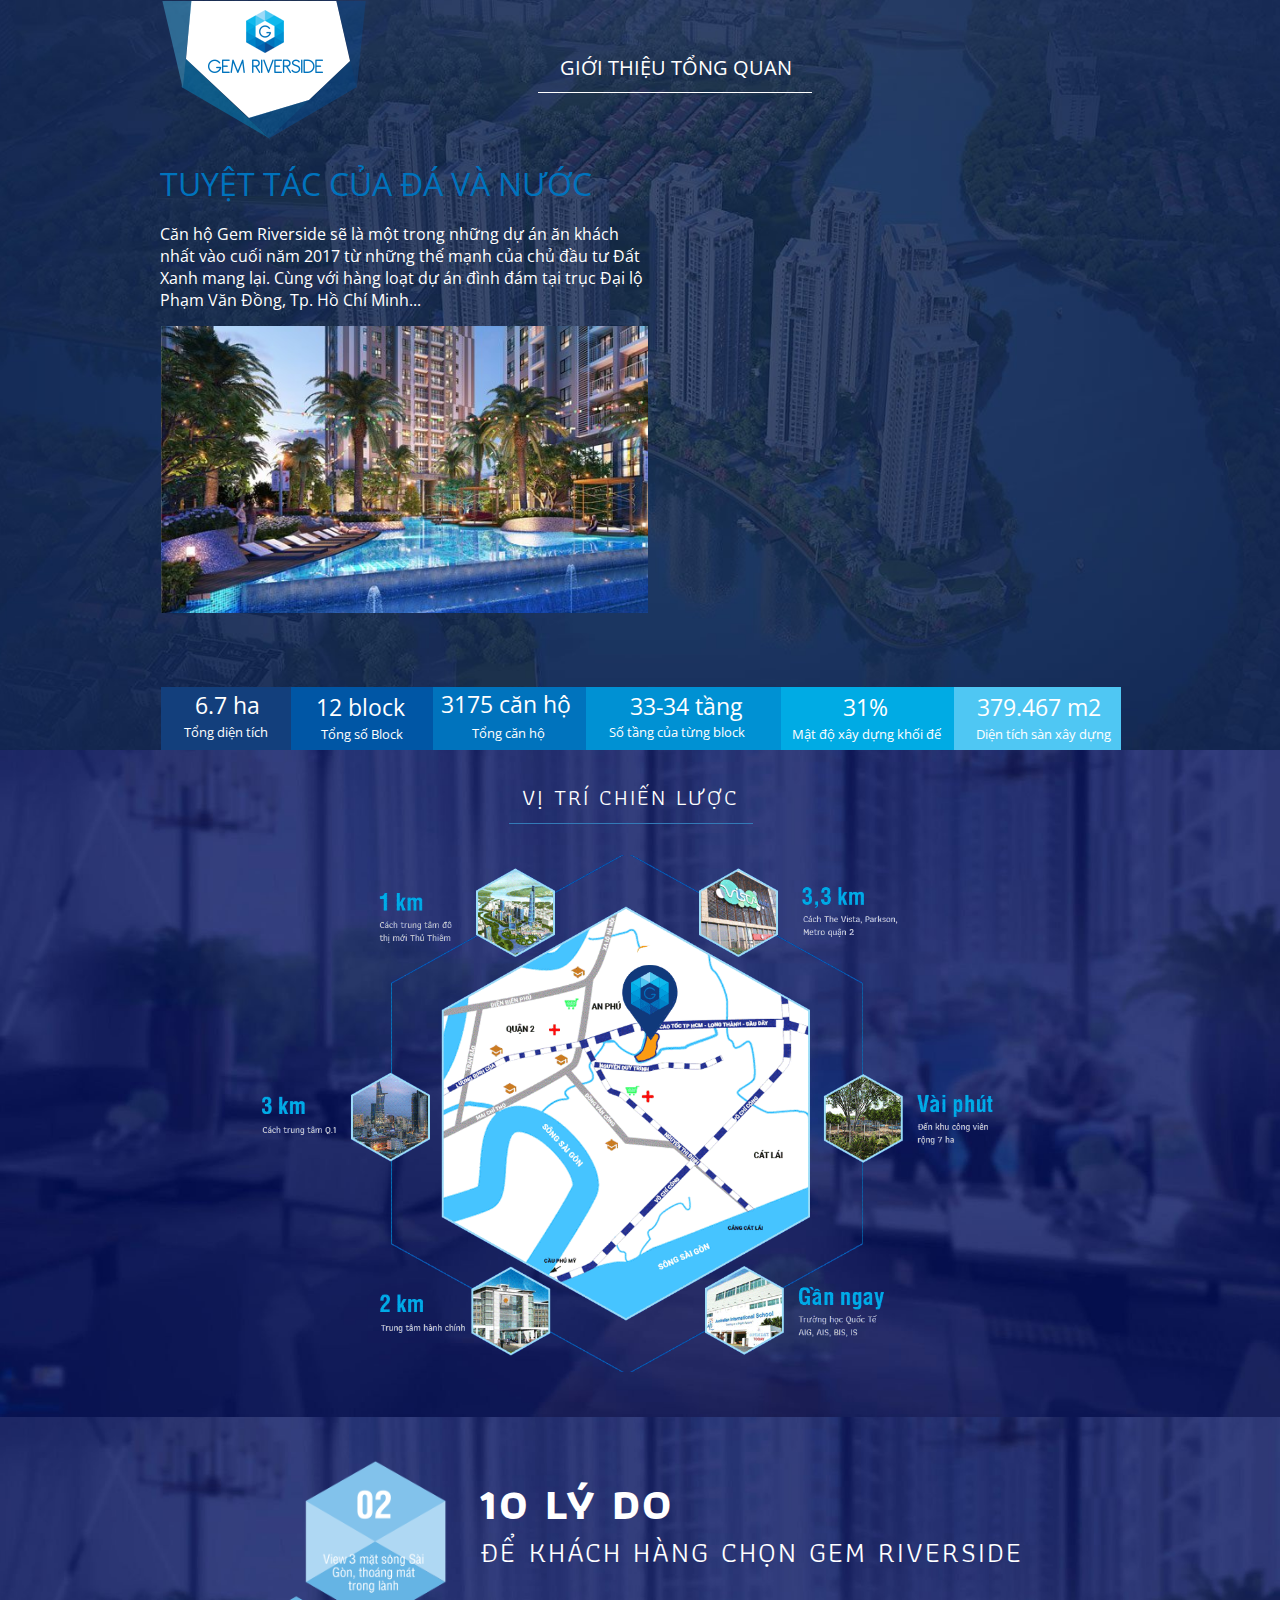
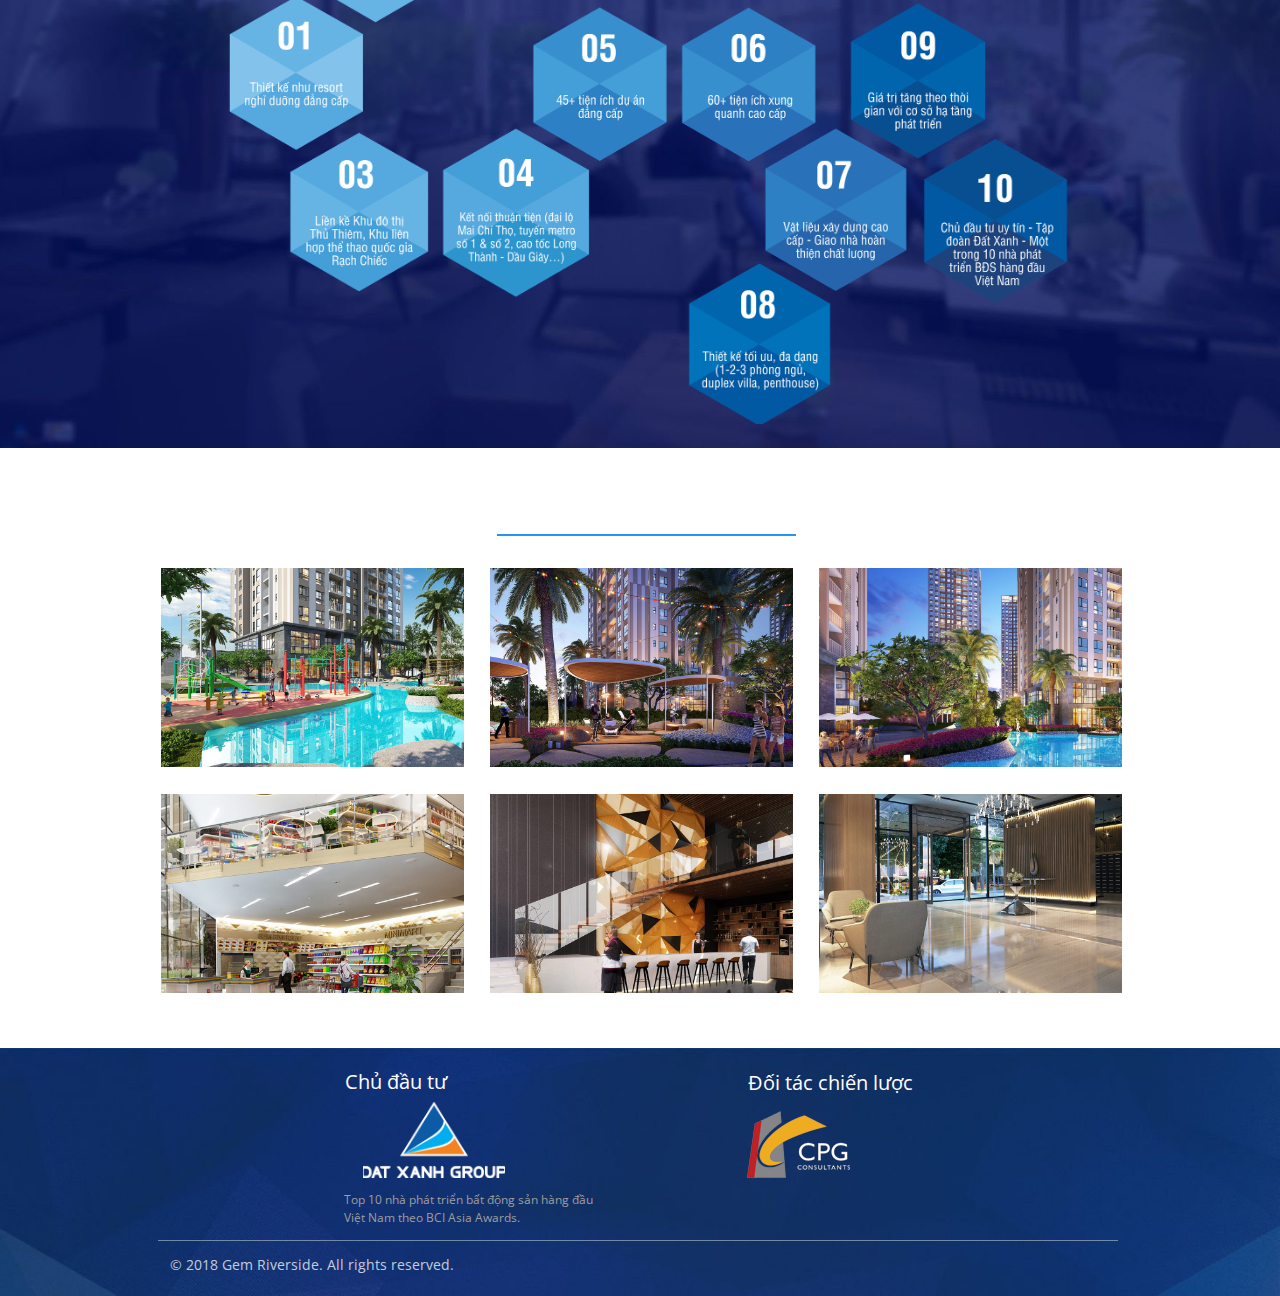
<file: public_html_DATXANH/index_LIVE.html>
<!DOCTYPE html>
<html>
<head lang="en">
    <meta charset="UTF-8">
    <title class="title-site" lp-id="5b76b1e5a2a5d632f9a143d4">Đất Xanh Group</title>
    <meta http-equiv="Cache-control" content="no-cache">
    <meta http-equiv="Expires" content="-1">
    <meta name="description" content="Căn Hộ Gem Riverside tọa lạc tại Phường An Phú Quận 2, 3 mặt giáp sông hứa hẹn mang tới không gian sống trong lành nhất cho gia đình của bạn.">
    <meta name="keywords" content="can ho gem riverside, gem riverside dat xanh, gem riverside quan 2,">
    <meta name="viewport" id="lp-viewport" content="width=device-width, initial-scale=1.0">
    <meta property="og:title" content="Đất Xanh Group"/>
    <meta property="og:type" content="website"/>
    <meta name="format-detection" content="telephone=no"/>
    <link rel="shortcut icon" type="image/png"
          href="images/favicon-1536746694.ico"/>
    <link type="text/css" rel="stylesheet" media="screen, print"
          href="https://fonts.googleapis.com/css?family=Open+Sans:300,400,600,700|Athiti:400,600,700&amp;subset=latin-ext,vietnamese">
    <link rel="stylesheet" type="text/css" href="animate.min.css">
    <link rel="stylesheet" type="text/css" href="style.css">
</head>
<body>
<div class="ladi-wraper-page">
    <div id="SECTION2" class="widget-section ladi-drop ui-droppable screenS" lp-type="widget_section" lp-widget="widget"
         lp-lang="SECTION" lp-display="block">
        <div class="container">
            <div id="IMAGE71" class="widget-element widget-snap ladi-drop" lp-type="image" lp-lang="IMAGE"
                 lp-display="block">
                <div class="widget-content">
                    <div class="lp-show-image"
                         alt="images/tuyet-tac-da-nuoc-1536311521.jpg"></div>
                    <div class="lp-show-image"></div>
                </div>
                <div class="ladi-widget-overlay"></div>
            </div>
            <div id="IMAGE72" class="widget-element widget-snap ladi-drop" lp-type="image" lp-lang="IMAGE"
                 lp-display="block">
                <div class="widget-content">
                    <div class="lp-show-image"
                         alt="images/logo-1536312072.png"></div>
                    <div class="lp-show-image"></div>
                </div>
                <div class="ladi-widget-overlay"></div>
            </div>
            <div id="GROUP73" class="widget-element widget-snap widget-group" lp-type="widget_group" lp-lang="GROUP"
                 lp-display="block">
                <div class="widget-content">
                    <div id="HEADLINE28" class="widget-element widget-snap" lp-type="textinline" lp-editor="true"
                         lp-lang="HEADLINE" lp-group="GROUP73" lp-display="block"><h1 class="widget-content"
                                                                                      lp-node="h1">GIỚI THIỆU TỔNG
                        QUAN</h1></div>
                    <div id="LINE66" class="widget-element widget-snap" lp-type="line" lp-lang="LINE" lp-group="GROUP73"
                         lp-display="block">
                        <div class="widget-content">
                            <div class="line"></div>
                        </div>
                    </div>
                </div>
            </div>
            <div id="GROUP181" class="widget-element widget-snap widget-group" lp-type="widget_group" lp-lang="GROUP"
                 lp-display="block">
                <div class="widget-content">
                    <div id="HEADLINE18" class="widget-element widget-snap" lp-type="textinline" lp-editor="true"
                         lp-lang="HEADLINE" lp-group="GROUP181" lp-display="block"><h5 class="widget-content"
                                                                                       lp-node="h5">Căn hộ Gem Riverside
                        sẽ là một trong những dự án ăn khách nhất vào cuối năm 2017 từ những thế mạnh của chủ đầu tư Đất
                        Xanh mang lại. Cùng với hàng loạt dự án đình đám tại trục Đại lộ Phạm Văn Đồng, Tp. Hồ Chí
                        Minh...<br color="" style="color: rgb(255, 255, 255);"></h5></div>
                    <div id="HEADLINE65" class="widget-element widget-snap" lp-type="textinline" lp-editor="true"
                         lp-lang="HEADLINE" lp-group="GROUP181" lp-display="block"><h1 class="widget-content"
                                                                                       lp-node="h1">TUYỆT TÁC CỦA ĐÁ VÀ
                        NƯỚC</h1></div>
                </div>
            </div>
            <div id="GROUP212" class="widget-element widget-snap widget-group" lp-type="widget_group" lp-lang="GROUP"
                 lp-display="block">
                <div class="widget-content">
                    <div id="BOX99" class="widget-element widget-snap ladi-drop" lp-type="box" lp-lang="BOX"
                         lp-group="GROUP212" lp-display="block">
                        <div class="widget-content"></div>
                        <div class="ladi-widget-overlay"></div>
                    </div>
                    <div id="BOX87" class="widget-element widget-snap ladi-drop" lp-type="box" lp-lang="BOX"
                         lp-group="GROUP212" lp-display="block">
                        <div class="widget-content">
                            <div id="HEADLINE88" class="widget-element widget-snap" lp-type="textinline"
                                 lp-editor="true" lp-lang="HEADLINE" lp-display="block"><h3 class="widget-content"
                                                                                            lp-node="h3">12 block<br
                                    color="" style="color: rgb(255, 255, 255);"></h3></div>
                        </div>
                        <div class="ladi-widget-overlay"></div>
                    </div>
                    <div id="BOX90" class="widget-element widget-snap ladi-drop" lp-type="box" lp-lang="BOX"
                         lp-group="GROUP212" lp-display="block">
                        <div class="widget-content">
                            <div id="HEADLINE91" class="widget-element widget-snap" lp-type="textinline"
                                 lp-editor="true" lp-lang="HEADLINE" lp-display="block"><h3 class="widget-content"
                                                                                            lp-node="h3">3175 căn hộ<br
                                    color="" style="color: rgb(255, 255, 255);"></h3></div>
                        </div>
                        <div class="ladi-widget-overlay"></div>
                    </div>
                    <div id="BOX93" class="widget-element widget-snap ladi-drop" lp-type="box" lp-lang="BOX"
                         lp-group="GROUP212" lp-display="block">
                        <div class="widget-content">
                            <div id="HEADLINE95" class="widget-element widget-snap" lp-type="textinline"
                                 lp-editor="true" lp-lang="HEADLINE" lp-display="block"><h3 class="widget-content"
                                                                                            lp-node="h3">Số tầng của
                                từng block<br color="" style="color: rgb(255, 255, 255);"></h3></div>
                            <div id="HEADLINE94" class="widget-element widget-snap" lp-type="textinline"
                                 lp-editor="true" lp-lang="HEADLINE" lp-display="block"><h3 class="widget-content"
                                                                                            lp-node="h3">33-34 tầng<br
                                    color="" style="color: rgb(255, 255, 255);"></h3></div>
                        </div>
                        <div class="ladi-widget-overlay"></div>
                    </div>
                    <div id="BOX96" class="widget-element widget-snap ladi-drop" lp-type="box" lp-lang="BOX"
                         lp-group="GROUP212" lp-display="block">
                        <div class="widget-content"></div>
                        <div class="ladi-widget-overlay"></div>
                    </div>
                    <div id="HEADLINE98" class="widget-element widget-snap" lp-type="textinline" lp-editor="true"
                         lp-lang="HEADLINE" lp-group="GROUP212" lp-display="block"><h3 class="widget-content"
                                                                                       lp-node="h3">Mật độ xây dựng khối
                        đế<br color="" style="color: rgb(255, 255, 255);"></h3></div>
                    <div id="HEADLINE101" class="widget-element widget-snap" lp-type="textinline" lp-editor="true"
                         lp-lang="HEADLINE" lp-group="GROUP212" lp-display="block"><h3 class="widget-content"
                                                                                       lp-node="h3">Diện tích sàn xây
                        dựng<br color="" style="color: rgb(255, 255, 255);"></h3></div>
                    <div id="HEADLINE89" class="widget-element widget-snap" lp-type="textinline" lp-editor="true"
                         lp-lang="HEADLINE" lp-group="GROUP212" lp-display="block"><h3 class="widget-content"
                                                                                       lp-node="h3">Tổng số Block<br
                            color="" style="color: rgb(255, 255, 255);"></h3></div>
                    <div id="HEADLINE92" class="widget-element widget-snap" lp-type="textinline" lp-editor="true"
                         lp-lang="HEADLINE" lp-group="GROUP212" lp-display="block"><h3 class="widget-content"
                                                                                       lp-node="h3">Tổng căn hộ<br
                            color="" style="color: rgb(255, 255, 255);"></h3></div>
                    <div id="HEADLINE97" class="widget-element widget-snap" lp-type="textinline" lp-editor="true"
                         lp-lang="HEADLINE" lp-group="GROUP212" lp-display="block"><h3 class="widget-content"
                                                                                       lp-node="h3">31%<br color=""
                                                                                                           style="color: rgb(255, 255, 255);">
                    </h3></div>
                    <div id="HEADLINE100" class="widget-element widget-snap" lp-type="textinline" lp-editor="true"
                         lp-lang="HEADLINE" lp-group="GROUP212" lp-display="block"><h3 class="widget-content"
                                                                                       lp-node="h3">379.467 m2<br
                            color="" style="color: rgb(255, 255, 255);"></h3></div>
                    <div id="BOX74" class="widget-element widget-snap ladi-drop" lp-type="box" lp-lang="BOX"
                         lp-group="GROUP212" lp-display="block">
                        <div class="widget-content">
                            <div id="HEADLINE86" class="widget-element widget-snap" lp-type="textinline"
                                 lp-editor="true" lp-lang="HEADLINE" lp-display="block"><h3 class="widget-content"
                                                                                            lp-node="h3">Tổng diện
                                tích<br color="" style="color: rgb(255, 255, 255);"></h3></div>
                            <div id="HEADLINE85" class="widget-element widget-snap" lp-type="textinline"
                                 lp-editor="true" lp-lang="HEADLINE" lp-display="block"><h3 class="widget-content"
                                                                                            lp-node="h3">6.7 ha<br
                                    color="" style="color: rgb(255, 255, 255);"></h3></div>
                        </div>
                        <div class="ladi-widget-overlay"></div>
                    </div>
                </div>
            </div>
                <iframe id="iframe" src="https://iframe.lapa.pub/?campaign_id=395&product_price=0&custom_html=1" name="iframe" width="100%" height="100%" frameborder="0" id="BOX199" class="widget-element widget-snap ladi-drop" lp-type="box" lp-lang="BOX" lp-display="block"></iframe>
        </div>
        <!--<div class="ladi-widget-overlay"></div>-->
    </div>
    <div id="SECTION102" class="widget-section ladi-drop ui-droppable screenS" lp-type="widget_section"
         lp-widget="widget" lp-lang="SECTION" lp-display="block">
        <div class="container">
            <div id="IMAGE109" class="widget-element widget-snap ladi-drop" lp-type="image" lp-lang="IMAGE"
                 lp-display="block">
                <div class="widget-content">
                    <div class="lp-show-image"
                         alt="images/gem-map-final-1536316572.gif"></div>
                    <div class="lp-show-image"></div>
                </div>
                <div class="ladi-widget-overlay"></div>
            </div>
            <div id="GROUP213" class="widget-element widget-snap widget-group" lp-type="widget_group" lp-lang="GROUP"
                 lp-display="block">
                <div class="widget-content">
                    <div id="HEADLINE104" class="widget-element widget-snap" lp-type="textinline" lp-editor="true"
                         lp-lang="HEADLINE" lp-group="GROUP213" lp-display="block"><h3 class="widget-content"
                                                                                       lp-node="h3">VỊ TRÍ CHIẾN
                        LƯỢC</h3></div>
                    <div id="LINE108" class="widget-element widget-snap" lp-type="line" lp-lang="LINE"
                         lp-group="GROUP213" lp-display="block">
                        <div class="widget-content">
                            <div class="line"></div>
                        </div>
                    </div>
                </div>
            </div>
        </div>
        <div class="ladi-widget-overlay"></div>
    </div>
    <div id="SECTION110" class="widget-section ladi-drop ui-droppable" lp-type="widget_section" lp-widget="widget"
         lp-lang="SECTION" lp-display="block">
        <div class="container">
            <div id="IMAGE114" class="widget-element widget-snap ladi-drop" lp-type="image" lp-lang="IMAGE"
                 lp-display="block">
                <div class="widget-content">
                    <div class="lp-show-image"
                         alt="images/ly-do-1536316733.png"></div>
                    <div class="lp-show-image"></div>
                    <div id="HEADLINE115" class="widget-element widget-snap" lp-type="textinline" lp-editor="true"
                         lp-lang="HEADLINE" lp-display="block"><h3 class="widget-content" lp-node="h3">ĐỂ KHÁCH HÀNG
                        CHỌN GEM RIVERSIDE</h3></div>
                    <div id="HEADLINE111" class="widget-element widget-snap" lp-type="textinline" lp-editor="true"
                         lp-lang="HEADLINE" lp-display="block"><h3 class="widget-content" lp-node="h3">10 LÝ DO</h3>
                    </div>
                </div>
                <div class="ladi-widget-overlay"></div>
            </div>
        </div>
        <div class="ladi-widget-overlay"></div>
    </div>
    <div id="SECTION138" class="widget-section ladi-drop ui-droppable" lp-type="widget_section" lp-widget="widget"
         lp-lang="SECTION" lp-display="block">
        <div class="container">
            <div id="GROUP148" class="widget-element widget-snap widget-group" lp-type="widget_group" lp-lang="GROUP"
                 lp-display="block">
                <div class="widget-content">
                    <div id="IMAGE139" class="widget-element widget-snap ladi-drop" lp-type="image" lp-lang="IMAGE"
                         lp-group="GROUP148" lp-display="block">
                        <div class="widget-content">
                            <div class="lp-show-image"
                                 alt="images/he-thong-khu-du-lich-nghi-duong-1536316998.jpg"></div>
                            <div class="lp-show-image"></div>
                        </div>
                        <div class="ladi-widget-overlay"></div>
                    </div>
                    <div id="IMAGE143" class="widget-element widget-snap ladi-drop" lp-type="image" lp-lang="IMAGE"
                         lp-group="GROUP148" lp-display="block">
                        <div class="widget-content">
                            <div class="lp-show-image"
                                 alt="images/duong-nguyen-hue-1536316998.jpg"></div>
                            <div class="lp-show-image"></div>
                        </div>
                        <div class="ladi-widget-overlay"></div>
                    </div>
                    <div id="IMAGE144" class="widget-element widget-snap ladi-drop" lp-type="image" lp-lang="IMAGE"
                         lp-group="GROUP148" lp-display="block">
                        <div class="widget-content">
                            <div class="lp-show-image"
                                 alt="images/he-thong-giao-duc-quoc-te-1536316998.jpg"></div>
                            <div class="lp-show-image"></div>
                        </div>
                        <div class="ladi-widget-overlay"></div>
                    </div>
                    <div id="IMAGE145" class="widget-element widget-snap ladi-drop" lp-type="image" lp-lang="IMAGE"
                         lp-group="GROUP148" lp-display="block">
                        <div class="widget-content">
                            <div class="lp-show-image"
                                 alt="images/trung-tam-mua-sam-1536316998.jpg"></div>
                            <div class="lp-show-image"></div>
                        </div>
                        <div class="ladi-widget-overlay"></div>
                    </div>
                    <div id="IMAGE146" class="widget-element widget-snap ladi-drop" lp-type="image" lp-lang="IMAGE"
                         lp-group="GROUP148" lp-display="block">
                        <div class="widget-content">
                            <div class="lp-show-image"
                                 alt="images/he-thong-rap-chieu-phim-1536316998.jpg"></div>
                            <div class="lp-show-image"></div>
                        </div>
                        <div class="ladi-widget-overlay"></div>
                    </div>
                    <div id="IMAGE147" class="widget-element widget-snap ladi-drop" lp-type="image" lp-lang="IMAGE"
                         lp-group="GROUP148" lp-display="block">
                        <div class="widget-content">
                            <div class="lp-show-image"
                                 alt="images/he-thong-sieu-thi-1536316998.jpg"></div>
                            <div class="lp-show-image"></div>
                        </div>
                        <div class="ladi-widget-overlay"></div>
                    </div>
                </div>
            </div>
            <div id="GROUP214" class="widget-element widget-snap widget-group" lp-type="widget_group" lp-lang="GROUP"
                 lp-display="block">
                <div class="widget-content">
                    <div id="LINE140" class="widget-element widget-snap" lp-type="line" lp-lang="LINE"
                         lp-group="GROUP214" lp-display="block">
                        <div class="widget-content">
                            <div class="line"></div>
                        </div>
                    </div>
                    <div id="HEADLINE141" class="widget-element widget-snap" lp-type="textinline" lp-editor="true"
                         lp-lang="HEADLINE" lp-group="GROUP214" lp-display="block"><h2 class="widget-content"
                                                                                       lp-node="h2">TIỆN ÍCH XUNG
                        QUANH</h2></div>
                </div>
            </div>
        </div>
        <div class="ladi-widget-overlay"></div>
    </div>
    <div id="SECTION179" class="widget-section ladi-drop ui-droppable" lp-type="widget_section" lp-widget="widget"
         lp-lang="SECTION" lp-display="block">
        <div class="container">
            <div id="GROUP180" class="widget-element widget-snap widget-group" lp-type="widget_group" lp-lang="GROUP"
                 lp-display="block">
                <div class="widget-content">
                    <div id="HEADLINE151" class="widget-element widget-snap" lp-type="textinline" lp-editor="true"
                         lp-lang="HEADLINE" lp-group="GROUP180" lp-display="block"><p class="widget-content"
                                                                                      lp-node="p">© 2018 Gem Riverside.
                        All rights reserved.</p></div>
                    <div id="GROUP165" class="widget-element widget-snap widget-group" lp-type="widget_group"
                         lp-lang="GROUP" lp-display="block" lp-group="GROUP180">
                        <div class="widget-content">
                            <div id="HEADLINE161" class="widget-element widget-snap" lp-type="textinline"
                                 lp-editor="true" lp-lang="HEADLINE" lp-group="GROUP165" lp-display="block"><p
                                    class="widget-content" lp-node="p">Chủ đầu tư</p></div>
                            <div id="HEADLINE163" class="widget-element widget-snap" lp-type="textinline"
                                 lp-editor="true" lp-lang="HEADLINE" lp-group="GROUP165" lp-display="block"><p
                                    class="widget-content" lp-node="p">Top 10 nhà phát triển bất động sản hàng đầu <br
                                    color="" style="color: rgb(158, 158, 158);">Việt Nam theo BCI Asia Awards.</p></div>
                            <div id="IMAGE164" class="widget-element widget-snap ladi-drop" lp-type="image"
                                 lp-lang="IMAGE" lp-group="GROUP165" lp-display="block">
                                <div class="widget-content">
                                    <div class="lp-show-image"
                                         alt="images/dx-logo-1536317632.png"></div>
                                    <div class="lp-show-image"></div>
                                </div>
                                <div class="ladi-widget-overlay"></div>
                            </div>
                        </div>
                    </div>
                    <div id="GROUP171" class="widget-element widget-snap widget-group" lp-type="widget_group"
                         lp-lang="GROUP" lp-display="block" lp-group="GROUP180">
                        <div class="widget-content">
                            <div id="IMAGE170" class="widget-element widget-snap ladi-drop" lp-type="image"
                                 lp-lang="IMAGE" lp-group="GROUP171" lp-display="block">
                                <div class="widget-content">
                                    <div class="lp-show-image"
                                         alt="images/cpg-logo-1536317720.png"></div>
                                    <div class="lp-show-image"></div>
                                </div>
                                <div class="ladi-widget-overlay"></div>
                            </div>
                            <div id="HEADLINE167" class="widget-element widget-snap" lp-type="textinline"
                                 lp-editor="true" lp-lang="HEADLINE" lp-group="GROUP171" lp-display="block"><p
                                    class="widget-content" lp-node="p">Đối tác chiến lược</p></div>
                        </div>
                    </div>
                </div>
            </div>
            <div id="LINE216" class="widget-element widget-snap" lp-type="line" lp-lang="LINE" lp-display="block">
                <div class="widget-content">
                    <div class="line"></div>
                </div>
            </div>
        </div>
        <div class="ladi-widget-overlay"></div>
    </div>
    <div class="horizontal-line ng-scope" ng-controller="guidehorizontalCtrl" style="display: none; height: 1500px;">
        <div class="horizontal-ticks"></div>
        <div class="rulers-background"></div>
        <div class="rulers-number">
            <div class="ladi-number">0</div>
            <div class="ladi-number">100</div>
            <div class="ladi-number">200</div>
            <div class="ladi-number">300</div>
            <div class="ladi-number">400</div>
            <div class="ladi-number">500</div>
            <div class="ladi-number">600</div>
            <div class="ladi-number">700</div>
            <div class="ladi-number">800</div>
            <div class="ladi-number">900</div>
            <div class="ladi-number">1000</div>
            <div class="ladi-number">1100</div>
            <div class="ladi-number">1200</div>
            <div class="ladi-number">1300</div>
            <div class="ladi-number">1400</div>
        </div>
        <div class="horizontal-guide-container" ng-mousedown="createGuide($event)">
            <div class="vertical-guide ui-draggable ui-draggable-handle">
                <div class="ruler-widget"></div>
                <div class="tooltip-presenter">
                    <div class="content-wrapper">
                        <div class="number">501px</div>
                        <div class="trash"><i class="ion-trash-a"></i></div>
                    </div>
                </div>
            </div>
            <div class="vertical-guide rule-desktop ui-draggable ui-draggable-handle" id="1536744889244"
                 style="top: 643.016px; left: 0px;">
                <div class="ruler-widget widget-snap" id="1536744889244rule"></div>
                <div class="tooltip-presenter">
                    <div class="content-wrapper">
                        <div class="number">501px</div>
                        <div class="trash"><i class="ion-trash-a"></i></div>
                    </div>
                </div>
            </div>
        </div>
    </div>
</div>
<script type="text/javascript" async src="style.js"></script>

<script>
    $("body").click(function(){
        $(".formHintBubble").hide();
    });
</script>
</body>
</html>
</file>
<file: public_html/css/common.css>
@charset "UTF-8";	
.modal-backdrop.in
{
	display: none;
	z-index: 0;
}
.show:after {
	content: "";
	height: 100%;
	width: 100%;
	position: absolute;
	top: 0;
	left: 0;
	background: rgba(0,0,0,0.5);
	z-index: 0;
}
.fl {
	float:left;
}
.fr {
	float:right;
}
.cf {
	*zoom: 1;
}
.cf:before,
.cf:after {
	content: " ";
	display: table;
}
.cf:after {
	clear: both;
}
.wrap01
{
	width: 1170px;
	margin: 0 auto;
}
.wrap02
{
	width: 1032px;
	margin: 0 auto;
}
.content
{
	max-width: 1920px;
	margin: 90px auto 0;
}
/* end reset*/
/*header*/
.headerArea {
	background: #fff;
	z-index: 5;
	position: fixed;
	left: 0;
	top: 0;
	width: 100%;
}
.headerArea .wrap01 {
	padding: 24px 0 21px;
}
.headerArea .headerLogo {
	width: 20%;
}
.headerArea .navArea {
	width: 65%;
}
.headerArea .navArea li {
	float: left;
	width: 20%;
}
.headerArea .navArea li a {
	padding: 3px 0;
	display: block;
}
.headerArea .navArea li:last-child a {
	padding: 13px 0;
}
.headerArea .navArea li.active a,
.headerArea .navArea li a:hover {
	text-decoration: none;
}
.headerArea .nav-tabs {
	border-bottom: none;
}
.headerArea .nav-tabs>li>a {
	margin-right: 0;
	line-height: 1.3;
	border: none;
	border-radius: 0;
	text-align: center;
}
.headerArea .nav-tabs>li>a:hover {
	border: none !important;
	color: #3798e8 !important;
	font-weight: 700 !important;
}
.headerArea .nav-tabs>li.active>a, 
.headerArea .nav-tabs>li.active>a:focus, 
.headerArea .nav-tabs>li.active>a:hover {
	color: #3798e8 !important;
	background-color: transparent !important;
	border: none !important;
	font-weight: 700 !important;
}
.headerArea .nav>li>a:focus,
.headerArea .nav>li>a:active {
	color: inherit !important;
	background-color: transparent !important;
}
.headerArea .nav>li>a:hover {
	color: #3798e8 !important;
	font-weight: 700 !important;
	background-color: transparent !important;
}
.mobileMenu,
.hotline a.sp {
	display: none;
}
.hotline {
	width: 15%;
	text-align: right;
	margin-top: 12px;
}
.hotline a {
	padding: 5px 6px 5px 21px;
	color: #52c6d4;
	background: url(../images/ico_phone.png) left top no-repeat;
}
/*end header */
/*content*/
.mainVisualInner {
	width: 100%;
	margin: 0 auto;
	background: url(../images/mainVisual_bg.jpg) center center no-repeat;
	padding: 204px 0 304px;
}
.mainVisualSP {
	display: none;
}
.mainVisualInner .image {
	text-align: right;
	margin-right: -36px;
}
.mainVisualInner .image img {
	border: 2px solid #ddd;
	width: 608px;
}
.section01 {
	padding: 57px 0 80px;
	background: url(../images/section01_bg.jpg) center center no-repeat;
}
.section01 .title {
    text-align: center;
    margin-bottom: 22px;
}
.section01 .slick-prev, 
.section01 .slick-next {
	width: 30px;
	height: 75px;
}
.section01 .slick-prev {
	left: 0;
}
.section01 .slick-next {
	right: 0;
}
.section01 .slick-initialized .slick-slide {
	display: block;
	padding: 0 113.5px;
}
.section01 .sp {
	display: none;
}
.section02 {
	padding: 81px 0 80px;
	background: url(../images/section02_bg.jpg) center center no-repeat;
}
.section02 .section02Outer {
	width: 970px;
	margin: 0 auto;
	background: url(../images/section02_video_bg.png) center center no-repeat;
}
.section02Inner {
	padding: 98px 60px 65px;
}
br.sp {
	display: none;
}
.section02 p {
	font-family: "Times New Roman", serif;
	text-transform: uppercase;
	text-align: center;
	font-size: 250%;
	font-weight: 700;
	letter-spacing: 2px;
}
.section02 p.text01 {
	font-weight: 400;
	color: #9c9cb6;
	margin-bottom: 20px;
}
.section02 p.text02 {
	color: #059de0;
	margin-bottom: 40px;
	letter-spacing: -0.5px;
}
.section02 p.text03 {
	font-size: 312.5%;
	color: #1cb8c5;
	margin-top: 45px;
	margin-bottom: 15px;
}
.section02 p.text04 {
	color: #1cb8c5;
}
.hideSP {
	display: none!important;
}
#section03 {
	background: url(../images/bg_section03.jpg) center top no-repeat;
  min-height: 1497px;
}
.section03Inner .title {
	padding: 76px 0 26px;
	text-align: center;
}
.section03Inner .rel {
	position: relative;
	height: 1301px;
}
.section03Inner .step01 {
	position: absolute;
	top: 0;
	left: 2px;
}
.section03Inner .step02 {
	position: absolute;
	top: 323px;
	right: -1px;
}
.section03Inner .step03 {
	position: absolute;
	top: 626px;
	left: 13px;
}
.section03Inner .notice {
	position: absolute;
	top: 1042px;
	left: -14px;
}
.section03Inner .point {
	position: absolute;
	top: 1230px;
  left: 222px;
}
#section04 {
	background: url(../images/bg_section04.jpg) center no-repeat;
}
.section04Inner {
	width: 970px;
	margin: 0 auto;
	padding-bottom: 70px;
}
.section04Inner .title {
	padding: 40px 0 39px 0;
  text-align: center;
}

.section04Inner .bannerList .box {
	background: #d7f8fd;
	max-width: 100%;
	text-align: center;
	display: block;
	padding: 41px 16px 44px;
}
.section04Inner .bannerList .box.tti {
	padding-left: 40px;
}
.section04Inner .bannerList .box .image {
	width: 35%;
	padding: 4px 0;
}
.section04Inner .bannerList .box .image img {
	max-width: 339px;
}
.section04Inner .bannerList .box .text {
	width: 65%;
	font-size: 125%;
	font-family: "Constantia";
}
.section04Inner .bannerList .box.tti .text {
	padding-right: 15px;
}
.section04Inner .bannerList .box.itt .text {
	padding-left: 15px;
}
.section04Inner .bannerList .box .text .txt {
	text-align: left;
	line-height: 1.5;
	letter-spacing: 0;
}
.section04Inner .bannerList .box .text .txt01 {
	color:#099bd7;
	margin-top: 24px;
	padding-right: 43px;
	text-align: right;
}
.red {
	color: #eb5483;
}
.bannerList .slick-prev, 
.bannerList .slick-next {
    width: 30px;
    height: 75px;
}
.bannerList .slick-prev:before {
	background: url(../images/ico_prev.png)left top no-repeat;
}
.bannerList .slick-prev {
	top: 147.5px;
	left: -100px;
}
.bannerList .slick-next {
	top: 147.5px;
	right: -100px;
}
.bannerList .slick-next:before {
	background: url(../images/ico_next.png) left top no-repeat;
}
.slick-slide img {
    width: 100%;
}
#section05 {
	padding-bottom: 60px;
	position: relative;
}
#section05 .sec05Top ul li {
	display: inline-block;
}
.sec05Top .sp50 {
	padding: 19px 32px 42px 83px;
}
.sec05Top .logo {
	padding-top: 83px;
}
.sec05Top .star {
	padding: 54px 0 0 59px;
}
.sec05Content .proShow {
	float: left;
	margin-top: 1px;
}
.sec05Content .proShow .coupon {
		margin-top: 10px;
}
.sliderFor {
	width: 201px;
	padding-right: 1px;
}
.sliderFor li {
	border: 1px solid #dbdbdb;
}
.sliderFor .slick-slide img {
	width: 198px;
	height: 239px;
}
.sec05Content .proShow .sliderNav li {
	height: 60px;
	overflow: hidden;
	padding: 0 2px;
	margin-top: 2px;
}
.sliderNav {
	width: 201px;
}
.sliderNav .slick-list {
	padding: 0!important;
}
.sliderNav .slick-track {
	width: auto !important;
	margin: 0 -1px 0 -2px;
}
.sliderNav.slick-initialized .slick-slide {
	float: none;
	display: inline-block;
	width: 33.333333% !important;
}
/*price*/
.sec05Content .price {
	float: left;
	border: 2px solid #dbdbdb;
	margin: 0 30px 0 9px;
	min-height: 440px;
}
.sec05Content .price .box {
	background: url(../images/bg_price.jpg) center repeat-x;
  width: 356px;
  padding: 20px 0 23px 0;
  border-bottom: 2px solid #dbdbdb;
}
.sec05Content .price .box .txt01,.txt02 {
	font-family: "Time New Roman";
}
.sec05Content .price .box .txt01 {
	color: #e02b5e;
  font-weight: bold;
  font-size: 237.5%;
  line-height: 1.185;
  padding-left: 82px;
  letter-spacing: 0;
}
.sec05Content .price .box .txt02 {
	font-size: 137.5%;
  line-height: 1.636;
  padding-left: 61px;
  letter-spacing: 0.4px;
	color: #323232;
}
.price .priceBox {
	padding: 32px 0 30px;
}
.price .priceBox .txt01,
.price .priceBox .txt02,
.price .priceBox .txt03 {
	font-family: "Time New Roman";
	text-align: center;
}
.price .priceBox .txt01 {
	font-size: 187.5%;
  font-weight: bold;
  line-height: 1.2;
  letter-spacing: 0.5px;
}
.price .priceBox .txt02 {
	background: url(../images/ico_down.png) center bottom no-repeat;
	font-size: 112.5%;
	padding: 0 0 72px;
	color: #ef7698;
	margin: 24px 0 29px;
	line-height: 1.2;
	letter-spacing: 0.4px;
}
.price .priceBox .txt03 {
	line-height: 0.9;
	font-weight: bold;
	font-size: 325%;
	color: #e02b5e;
	letter-spacing: 0.8px;
}
.sec05Content .contact {
	float: left;
	min-height: 440px;
	padding: 37px 18px 0;
	width: 570px;
	border: 2px solid #dbdbdb;
	box-sizing: border-box;
}
.contact .title {
	position: relative;
	font-size: 187.5%;
	font-weight: 700;
	text-transform: uppercase;
	text-align: center;
	color: #07a0e5;
}
.contact .title h2 {
	display: inline-block;
	padding: 0 50px;
	position: relative;
}
.contact .title h2:before,
.contact .title h2:after {
	content: "";
	height: 1px;
	width: 38px;
	background: #07a0e5;
	position: absolute;
	top: 16px;
}
.contact .title.line h2:before,
.contact .title.line h2:after {
	top: 34px;
}
.contact .title h2:before {
	left: 0;
}
.contact .title h2:after {
	right: 0;
}
.contact p {
	text-align: center;
  line-height: 1.5;
  font-size: 87.5%;
  margin-bottom: 25px;
  padding-top: 5px;
  letter-spacing: 0;
	color: #323232;
}
.half {
  float: left;
  width: 49%;
}
.half #input-name, #input-email, #input-phone, #amount, #input-message {
	height: 50px;
	width: 255px;
  margin: 2px 0 8px 0;
	border-radius: 25px;
	border: 1px solid #07a0e5;
	padding: 0 20px;
	font-size: 87.5%;
	color: #a0a0a0;
	font-style: italic;
}
.half #input-message {
	padding-top: 19px;
  padding-bottom: 6px;
  resize: none;
  overflow: hidden;
  height: auto;
  border-radius: 20px;
  margin-top: 1px;
}
@media all and (-ms-high-contrast: none), (-ms-high-contrast: active) {
   .half #input-message {
		padding-top: 12px;
		padding-bottom: 0;
	}
}
.half input::placeholder {
	color: #a0a0a0;
	opacity: 1;
}
.half :-ms-input-placeholder { 
  color: #a0a0a0;
	opacity: 1;
}
.half ::-ms-input-placeholder { 
  color: #a0a0a0;
	opacity: 1;
}
textarea::placeholder {
  color: #a0a0a0;
}
textarea:-ms-placeholder {
  color: #a0a0a0;
	opacity: 1
}
textarea::-ms-placeholder{
  color: #a0a0a0;
	opacity: 1
}
textarea:-moz-placeholder {
  color: #a0a0a0;
	opacity: 1
}
textarea::-moz-placeholder{
  color: #a0a0a0;
	opacity: 1
}
.contact .right { 
	width: 48%; 
}
.contact .left {
  margin-right: 3%; 
}
.btnContact
{
	clear: both;
  padding-top: 12px;
}
#input-submit {
	background: url(../images/btnContact.png) center no-repeat;
	height: 64px;
	width: 302px;
	border:0; 
	outline:0;
	float: none;
	cursor: pointer;
	margin: 0 auto;
  display: block;
	clear: both;
}
.modal-dialog {
	position: absolute;
	left: 50%;
	-o-transform: translateX(-50%);
	-moz-transform: translateX(-50%);
	-webkit-transform: translateX(-50%);
	transform: translateX(-50%);
	top: 40%;
	z-index: 1;
}
.alert-success {
	display: none;
	position: absolute;
	top: 0;
	width: 100%;
	padding: 50px;
	line-height: 1.5;
	color: #000;
	background: #fff;
	border: 1px solid #ccc;
	text-align: center;
}
.close {
		opacity: 1;
    transition: all 0.5s ease;
    position: absolute;
    background-color: #07a5e7;
    padding: 4.5px 7px;
    top: -7px;
		right: -16px;
    margin-left: -10px;
    margin-top: -9px;
    border-radius: 50%;
    border: 2px solid #fff;
    color: white;
    -webkit-box-shadow: -4px -2px 6px 0px rgba(0,0,0,0.1);
    -moz-box-shadow: -4px -2px 6px 0px rgba(0,0,0,0.1);
    box-shadow: -3px 1px 6px 0px rgba(0,0,0,0.1);
	}

.footer {
	background: #ffeff0;
	padding: 18px 0 21px;
}
.footer .copy {
	font-size: 87.5%;
	text-align: center;
	line-height: 1.2;
}
/*end price*/
/*end content*/
@media (max-width: 1200px) {
	.mainVisualInner .image {
    margin-right: 0;
	}
}
@media (max-width: 1169px) {
	.hidePC
	{
		display: none !important;
	}
	.hideSP {
		display: block !important;
	}
	.content {
		margin-top: 110.75px;
	}
	.wrap01, .wrap02 {
		width: 100%;
	}
	.mobileMenu,
	.hotline a.sp {
		display: block;
		position: relative;
	}
	.headerArea .navArea,
	.hotline a.pc {
		display: none;
	}
	.headerArea .wrap01 {
    padding: 0;
	}
	.headerArea .headerLogo {
    float: none;
		width: 100%;
    text-align: center;
		padding: 22px 0 23px;
		position: relative;
	}
	.headerLogo a {
		margin: 0;
		display: inline-block;
	}
	.headerLogo a img {
		width: 75%;
	}
	.hotline {
		position: relative;
		width: 100%;
		text-align: center;
		background: #52c6d4;
		margin-top: 0;
		padding: 4px 0 3px;
		font-size: 112.5%;
		float: none;
	}
	.hotline a.sp {
		display: inline-block;
		color: #fff;
		background: none;
		font-weight: 700;
	}
	.active_menu:after{
		content: "";
		position: fixed;
		background: #fddde0;
		top: 0;
		bottom: 0;
		left: 0;
		right: 0;
		z-index: 4;
	}
	.active_menu .topHeader:after{
		content: "";
		position: absolute;
		background: #fddde0;
		top: 0;
		bottom: 0;
		left: 0;
		right: 0;
		z-index: 4;
	}
	.mbMenu {
		position: absolute;
		top: -92px;
    right: 10px;
	}
	.mbMenu.active{
		position:fixed;
		top:15px;
		z-index:12;
	}
	.bar1, .bar2, .bar3 {
		width: 35px;
		height: 3px;
		margin-top: 7.5px;
		background-color: #333;
		border-radius: 1.5px;
		-o-transition: 0.4s;
		-moz-transition: 0.4s;
		-webkit-transition: 0.4s;
		transition: 0.4s;
	}
	.change.bar1 {
		-o-transform: rotate(-45deg) translate(-3px, 7px);
		-ms-transform: rotate(-45deg) translate(-3px, 7px);
		-moz-transform: rotate(-45deg) translate(-3px, 7px);
		-webkit-transform: rotate(-45deg) translate(-3px, 7px);
		transform: rotate(-45deg) translate(-3px, 7px);
		background-color: #333;
	}
	.change.bar2 {
		opacity: 0;
	}
	.change.bar3 {
		-o-transform: rotate(45deg) translate(-8px, -11px);
		-ms-transform: rotate(45deg) translate(-8px, -11px);
		-moz-transform: rotate(45deg) translate(-8px, -11px);
		-webkit-transform: rotate(45deg) translate(-8px, -11px);
		transform: rotate(45deg) translate(-8px, -11px);
		background-color: #333;
	}
	.dropMenu {
		position: relative; 
		width: 100%; 
		display: none;
		padding: 0 10px;
		clear: both;
		background: #fddde0;
		z-index: 12;
	}
	.menuList.nav-tabs>li {
		float: none;
		margin-bottom: 0;
	}
	.menuList.nav-tabs>li>a {
		padding: 20px 0;
		text-align: center;
		border-top: 1px solid #3d3d3d;
		font-size: 106.25%;
		color: #333;
	}
	.headerArea .menuList.nav-tabs>li>a:hover,
	.menuList.nav-tabs>li.active>a {
    border-top: 1px solid #3d3d3d !important;
		font-weight: 400 !important;
	}
	.headerArea .menuList.nav-tabs>li:first-child>a:hover,
	.menuList.nav-tabs>li:first-child.active>a {
    border-top: none !important;
	}
	.menuList li:first-child a {
		border-top: none;
	}
	.menuList li.active a,
	.menuList li a:hover {
		color: #fde57a;
	}
	.mainVisualInner {
		display: none;
	}
	.mainVisualSP {
		display: block;
		max-width: 750px;
		margin: 0 auto;
		padding-top: 33%;
		background: url(../images/mainVisual_bg_sp.jpg) center center no-repeat;
		background-size: 100% 100%;
	}
	.mainVisualSP li.image01 {
		padding: 5% 9.33%;
	}
	.mainVisualSP li.image02,
	.mainVisualSP li.image03 {
		padding-top: 5%;
	}
	.mainVisualSP li.image01 img {
		border: 1px solid #ddd;
	}
	.mainVisualSP .slick-next {
		width: 15px;
		height: 48px;
	}
	.mainVisualSP .slick-next {
		right: 10px;
		top: 48%;
	}
	.section01 {
    padding: 17px 0 30px;
    background-position: center top;
		background-size: auto 100%;
	}
	.section01 .title {
    width: 100%;
    padding: 0 10px;
    max-width: 750px;
    margin: 0 auto 16px;
	}
	.section01 .title img {
		width: 100%;
	}
	.section01 .slick-initialized .slick-slide {
    padding: 0;
	}
	.section01 .sec01List.pc {
		display: none !important;
	}
	.section01 .sec01List.sp {
		display: block;
		max-width: 750px;
		margin: 0 auto;
	}
	.section01 .sp img {
		width: 100%;
	}
	.section02 {
    padding: 20px 10px;
	}
	.section02 .section02Outer {
    width: 100%;
    max-width: 710px;
		max-height: 789px;
		background: url(../images/section02_video_bg_sp.png) center center no-repeat;
		background-size: 100% 100%;
	}
	.section02Inner {
    padding: 25px 14px 16px;
	}
	.section02Inner .video iframe {
		width: 100%;
    height: 100%;
    min-height: 185px;
	}
	br.sp {
		display: block;
	}
	br.pc {
		display: none;
	}
	.section02 p.text01 {
		font-size: 156.25%;
		margin-bottom: 10px;
	}
	.section02 p.text02 {
		font-size: 137.5%;
		margin-bottom: 16px;
    line-height: 1.1;
	}
	.section02 p.text03 {
		font-size: 156.25%;
		margin-top: 16px;
		margin-bottom: 8px;
		letter-spacing: 1px;
	}
	.section02 p.text04 {
		font-size: 125%;
		letter-spacing: 1px;
	}
	/*thanh*/
	#section03
	{
		min-height: auto!important;
	}
	.sec03InnerSp .title
	{
		display: block;
    max-width: 750px;
    margin: auto 0;
    padding: 28px 28px 15px 28px;
    width: 100%;
	}
	.sec03InnerSp .title img
	{
		width: 100%;
	}
	.sec03InnerSp .step
	{
	  width: 100%;
    padding: 0 10px;
    max-width: 750px;
    margin: 0 auto 2px;
	}
	
	.sec03InnerSp .step .step01
	{
		padding: 9px 14px 0 2px;
	}
	.sec03InnerSp .step .step02
	{
		padding: 12px 2px 0 0;
	}
	.sec03InnerSp .step .step03
	{
		padding: 9px 0 0 0;
	}
	.sec03InnerSp .step li img
	{
		width: 100%;
	}
	.sec03InnerSp .step .point
	{
		padding-right: 20px;
		position: relative;
    left: -5px;
    top: -3px;
		margin-left: -5px;
	}
	#section04 {
		background: #abe6ed;
		min-height: auto!important;
	}
	.section04Inner {
    padding-bottom: 30px;
	}
	.section04Inner .slick-initialized .slick-slide
	{
		margin: 0 7.5px;
	}
	#section04 .section04Inner .title
	{
		width: 100%;
    padding: 30px 10px 26px;
    max-width: 750px;
    margin: 0 auto;
	}
	#section04 .section04Inner .title img
	{
		width: 100%;
	}
	#section04 .bannerList
	{
		margin: 0 auto;
	}
	#section04 .section04Inner .bannerList .boxSp
	{
		background: #d7f8fd;
    max-width: 100%;
		padding: 12px;
	}
	
	#section04 .bannerList .boxSp .txt
	{
		padding-top: 15px;
	}
	#section04 .bannerList .txt01
	{
		width: 100%;
    text-align: right;
    padding: 16px 0 0;
    float: none;
	}
	.section04Inner .bannerList .box .image
	{
		width: 100%;
    text-align: center;
    padding: 0 28px 0 38px;
		float: none;
	}
	.section04Inner .bannerList .box.tti .text {
		padding-right: 0;
	}
	.section04Inner .bannerList .box.itt .text {
		padding-left: 0;
	}
	.bannerList .slick-slide img {
		margin: 0 auto;
	}
	.section04Inner .bannerList .box .text .txt01
	{
		margin-top: 0;
		padding-right: 0;
	}
	.section04Inner .bannerList .box 
	{
		margin-bottom: 0;
		padding: 16px;
		min-height: 400px;
		box-sizing: border-box;
	}
	.section04Inner .bannerList .box.tti {
		padding-left: 16px;
	}
	.section04Inner .bannerList .box .text
	{
		width: 100%;
    font-size: 75%;
    font-family: "Constantia";
    letter-spacing: 0;
    padding: 11px 0 0;
	}
	.section04Inner .bannerList .box .text .txt {
    text-align: left;
    line-height: 1.25;
    letter-spacing: 0;
}
	.boxSp .pro
	{
		margin: 0 auto;
		padding: 0 15px;
	}
	#section05
	{
		padding: 25px 10px 29px;
	}
	#section05 .sec05Top ul li
	{
		display: block;
	}
	.sec05Top .sp50
	{
		padding: 0;
    width: 44%;
    position: relative;
    left: -5px;
		z-index: 1;
	}
  .sec05Top .sp50 img
	{
		width: 100%;
		max-width: 313px;
	}
	.sec05Top .logo
	{
		width: 59%;
    padding-top: 0;
    position: absolute;
    top: 52px;
    right: 0;
		text-align: right;
		z-index: 0;
	}
	.sec05Top .logo img
	{
		width: 100%;
		max-width: 324px;
	}
	.sec05Top .star
	{
	  width: 12%;
    padding: 0;
    position: absolute;
    right: 0;
    top: 5px;
	}
	.sec05Top .star img
	{
		width: 100%;
	}
	.rel
	{
		position: relative;
	}
	.sec05Top 
	{
		margin-bottom: 24px;
	}
	.sec05Content .boxSp
	{
		width: 100%;
		display: inline-block;
	}
	.sec05Content .proShow
	{
		float: left;
		margin: 0;
		width: 35%;
		margin-right: 2%;
	}
	.sec05Content .proShow .coupon
	{
		width: 100%;
		margin-top: 7px!important;
		text-align: center;
	}
	.sec05Content .proShow .coupon img
	{
		width: 100%;
		max-width: 200px;
	}
	.sec05Content .proShow .sliderNav li
	{
		height: auto !important;
	}
	.sec05Content .price
	{
		width: 63%;
		float: left;
		margin: 0;
		min-height: unset;
		border: 1px solid #dbdbdb;
	}
	.sec05Content .price .box
	{
		width: 100%;
    padding: 0 0 19px 0;
		border-bottom: 1px solid #dbdbdb;
	}
	.sec05Content .price .box .txt01
	{
    font-size: 147.9%;
    padding: 11px 0 5px 0;
		text-align: center;
	}
	.sec05Content .price .box .txt02
	{
		font-size: 87.5%;
		padding-left: 18px;
		line-height: 1;
		text-align: center;
	}
	.price .priceBox {
    padding: 26px 0 25px;
	}
	.price .priceBox .txt01
	{
		font-size: 125%;
		line-height: 1;
	}
	.price .priceBox .txt02
	{
		font-size: 68.75%;
    margin: 10px 0 20px;
    background-size: 35px 29px;
    padding: 10px 0 30px;
	}
	.price .priceBox .txt03
	{
		font-size: 193.75%;
		letter-spacing: 0;
	}
	.sec05Content .contact
	{
		float: none;
		width: 100%;
	}
	.sliderFor
	{
		width: 100%;
		padding-right: 0;
	}
	.sliderFor .slick-slide 
	{
		width: 100%;
		padding-right: 1px;
	}
	.sliderFor .slick-slide img
	{
		width: 100%;
		height: auto;
	}
	.sliderNav
	{
		width: 100%;
	}
	.sliderNav img
	{
		width: 100%;
	}
	.sec05Content .contact
	{
		float: none;
		margin: 19px auto 0;
		padding: 23px 12px 24px;
		border: 1px solid #dbdbdb;
		min-height: unset;
	}
	.half #input-name, #input-email, #input-phone, #amount, #input-message
	{
		height: 31px;
    width: 100%;
    font-size: 75%;
    padding: 0 10px;
    border-radius: 12.5px;
    border: 1px solid #07a0e5;
    margin: 2px 0 4px 0;
	}
	.half #input-message
	{
		border-radius: 10px!important;
	}
	.contact .title h2 {
		padding: 0 33px;
	}
	.contact .title h2:before, 
	.contact .title h2:after {
    width: 24px;
    top: 12px;
	}
	.contact .title
	{
		font-size: 125%;
	}
	.contact p {
    text-align: center;
    line-height: 1;
    font-size: 75%;
    margin-bottom: 16px;
    padding-top: 3px;
    letter-spacing: 0;
  }
	.half #input-message {
    padding-top: 9px;
    padding-bottom: 4px;
  }
	.btnContact {
    padding-top: 10px;
	}
	#input-submit {
    min-height: 40px;
    height: auto;
		width: 100%;
		max-width: 59%;
    background-size: 100%;
    padding: 0;
	}
	.modal-dialog
	{
		width: 90%;
		margin: 0;
	}
	.alert-success
	{
		padding: 20px;
	}
	
	.footer {
    padding: 7px 0 11px;
	}
}
</file>
<file: public_html_DATXANH/style.css>
.popup.ladi-popup-form, .popup.ladi-popup-form .popup-title, body {
    font-family: "Open Sans", sans-serif
}

.closePop, .widget-element[lp-type=contact_form].bold-label label {
    font-weight: 700
}

*, a, abbr, acronym, address, applet, article, aside, audio, b, big, blockquote, body, canvas, caption, center, cite, code, dd, del, details, dfn, div, dl, dt, em, embed, fieldset, figcaption, figure, footer, form, h1, h2, h3, h4, h5, h6, header, hgroup, html, i, img, ins, kbd, label, legend, li, mark, menu, nav, object, ol, output, p, pre, q, ruby, s, samp, section, small, span, strike, strong, sub, summary, sup, table, tbody, td, tfoot, th, thead, time, tr, tt, u, ul, var, video {
    margin: 0;
    padding: 0;
    border: 0;
    outline: 0;
    vertical-align: baseline;
    background: 0 0;
    box-sizing: border-box;
    -webkit-font-smoothing: antialiased;
    -moz-osx-font-smoothing: grayscale
}

article, aside, details, figcaption, figure, footer, header, hgroup, main, nav, section, summary {
    display: block
}

ol, ul {
    list-style: none
}

blockquote, q {
    quotes: none
}

table {
    border-collapse: collapse;
    border-spacing: 0
}

a {
    cursor: pointer;
    text-decoration: none
}

body {
    font-size: 13px;
    line-height: 18px;
    background: #fafafa;
    color: #000
}

.widget-element {
    position: absolute;
    z-index: 1
}

.widget-element .widget-content {
    text-rendering: unset !important;
    width: 100%;
    height: 100%;
    word-break: break-word;
    overflow-wrap: break-word;
    word-wrap: break-word;
    display: inline-block;
    letter-spacing: 0
}

.widget-element i.widget-content {
    font-style: normal
}

.widget-element[lp-type=item_menu] .widget-content:first-child {
    display: table-cell;
    vertical-align: middle;
    text-align: center
}

.widget-element[lp-type=textinline] .widget-content {
    width: 100%;
    height: 100%;
    min-height: 35px;
    background: 0 0 !important
}

.widget-element[lp-type=textparagraph] .widget-content {
    width: 100%;
    height: 100%;
    min-height: 10px;
    background: 0 0 !important
}

.widget-element[lp-type=slider] {
    overflow: hidden
}

.widget-element[lp-type=item_slider] {
    top: 0
}

.widget-element[lp-type=group-tmp] {
    border: 1px dashed #00a52e
}

.widget-group .widget-content[lp-type=content-group] {
    width: 100%;
    height: 100%
}

.widget-section {
    width: 100% !important;
    height: 300px;
    margin: 0;
    padding: 0;
    float: left;
    position: relative;
    background: #fafafa
}

.widget-section[lp-popup=true] {
    width: 100%;
    height: 100vh !important;
    background: rgba(0, 0, 0, .5) !important;
    display: block;
    justify-content: center;
    align-items: center;
    z-index: 99999;
    position: fixed !important;
    top: 0 !important;
    left: 0 !important;
    border: 0 !important;
    overflow-x: hidden;
    overflow-y: scroll;
    right: 0;
    bottom: 0;
    behavior: "smooth"
}

.widget-section[lp-popup=true] .container {
    background: #fff;
    position: relative;
    margin: 0 auto 40px
}

.widget-element[lp-type=button] {
    cursor: pointer;
    border-radius: 0;
    display: table !important;
    text-align: center;
    font-size: 20px;
    height: 50px;
    width: 100%;
    position: absolute
}

.widget-element[lp-type=button] > .widget-content {
    display: table-cell;
    vertical-align: middle
}

.widget-element[lp-type=shape] > .widget-content {
    background: 0 0
}

.widget-element[lp-type=contact_form] .item {
    width: 100%;
    position: relative
}

.widget-element[lp-type=contact_form] label {
    margin: 8px 0;
    display: block;
    font-weight: 700;
    font-size: 13px
}

.widget-element[lp-type=contact_form] input {
    -webkit-appearance: none;
    -moz-appearance: none
}

.widget-element[lp-type=contact_form] input, select, textarea {
    width: 100%;
    color: #666;
    font-size: 13px;
    border: 1px solid #eee;
    padding: 8px 5px;
    font-family: "Open Sans", sans-serif
}

.widget-element[lp-type=contact_form] button {
    border: 0;
    cursor: pointer;
    background: #3d9be9;
    padding: 10px 15px;
    color: #fff;
    font-size: 17px;
    width: 100%
}

.widget-element[lp-type=contact_form].left-label .item {
    position: relative
}

.widget-element[lp-type=contact_form].left-label label {
    display: inline-block;
    margin-right: 10px;
    position: absolute;
    top: 0;
    max-width: 95px;
    overflow: hidden;
    line-height: 18px;
    height: 22px;
    padding: 4px
}

.widget-element[lp-type=contact_form].left-label input, .widget-element[lp-type=contact_form].left-label textarea {
    max-width: calc(100% - 120px);
    margin-left: 120px
}

.widget-element[lp-type=contact_form].left-label button {
    float: right;
    display: inline-block;
    width: auto
}

.widget-element[lp-type=contact_form].hide-label label {
    display: none
}

.widget-element[lp-type=contact_form].input-radius input, .widget-element[lp-type=contact_form].input-radius textarea {
    border-radius: 7px
}

.widget-element[lp-type=menu-header][lp-navigation=true] .menuMobile, .widget-element[lp-type=menu-header][lp-navigation=true] .menuMobile > div {
    width: 100%;
    height: 100%
}

@media (max-width: 959px) {
    .container {
        height: 100%;
        width: 375px;
        margin: 0 auto;
        padding: 0;
        position: relative
    }

    .widget-element[lp-type=menu-header][lp-navigation=true] {
        width: 50px;
        height: 50px
    }

    .widget-element[lp-type=menu-header][lp-navigation=true] .widget-element[lp-type=item_menu] {
        position: static;
        width: 100vw !important
    }

    .widget-element[lp-type=menu-header][lp-navigation=true] .widget-element[lp-type=item_menu] a {
        display: table-cell !important;
        vertical-align: middle
    }

    .widget-element[lp-type=menu-header] .menuMobile div {
        display: none
    }
}

@media (min-width: 768px) {
    .container {
        height: 100%;
        width: 960px;
        margin: 0 auto;
        padding: 0;
        position: relative
    }

    .widget-element[lp-type=menu-header] .menuMobile {
        display: none
    }
}

@media (min-width: 960px) {
    .container {
        height: 100%;
        width: 960px;
        margin: 0 auto;
        padding: 0;
        position: relative
    }

    .widget-element[lp-type=menu-header] .menuMobile {
        display: none
    }
}

.widget-element[lp-type=menu-header] {
    z-index: 999
}

.widget-element[lp-type=image] {
    width: 150px;
    height: 150px
}

.widget-element[lp-type=image] img {
    width: 100%;
    height: 100%
}

.widget-element[lp-type=slide_show] .widget-content {
    position: relative;
    margin: 0 auto 60px;
    padding: 0;
    width: 100%;
    height: 100%
}

.widget-element[lp-type=slide_show] .item_slide {
    width: 100%;
    height: 100%;
    margin: 0;
    padding: 0;
    float: left
}

.widget-element[lp-type=slide_show] .item_slide li {
    width: 100%;
    height: 100%;
    float: left;
    display: none;
    position: absolute
}

.widget-element[lp-type=slide_show] .item_slide li:first-child {
    display: block
}

.widget-element[lp-type=slide_show] .item_slide .desc {
    position: absolute;
    left: 0;
    bottom: 0;
    background: rgba(80, 80, 80, .75);
    width: 100%;
    height: 50px;
    overflow: hidden;
    overflow-y: scroll;
    padding: 5px 10px;
    color: #fff;
    display: none
}

.lp-popup-pub, .widget-element[lp-type=facebook_messages] > .widget-content, .widget-element[lp-type=image] > .widget-content {
    overflow: hidden !important
}

.widget-element[lp-type=slide_show] .item_slide .desc span {
    color: #FFF;
    display: block;
    font-size: .85em;
    padding: 10px
}

.widget-element[lp-type=slide_show] .item_slide li .main-slide {
    width: 100%;
    max-width: 960px;
    height: 100%;
    margin: 0 auto;
    position: relative
}

.widget-element[lp-type=slide_show] .item_slide li img {
    width: 100%;
    height: 100%;
    object-fit: cover;
    position: absolute
}

.widget-element[lp-type=slide_show] .control_slide i, .widget-element[lp-type=slide_show] .control_slide svg {
    font-size: 32px;
    line-height: 32px;
    width: 32px;
    height: 32px
}

.widget-element[lp-type=slide_show] .control_slide .control_left, .widget-element[lp-type=slide_show] .control_slide .control_right {
    width: 32px;
    height: 32px;
    position: absolute;
    top: 50%;
    margin-top: -16px;
    outline: 0;
    z-index: 9999;
    color: #eee;
    background: rgba(0, 0, 0, .2);
    border-radius: 50%;
    text-align: center;
    cursor: pointer
}

.widget-element[lp-type=slide_show] .control_slide .control_left {
    left: 10px
}

.widget-element[lp-type=slide_show] .control_slide .control_right {
    right: 10px
}

.widget-element[lp-type=slide_show] .control_slide .control_left:hover, .widget-element[lp-type=slide_show] .control_slide .control_right:hover {
    background: rgba(0, 0, 0, .4)
}

.widget-element[lp-type=slide_show] .pager {
    position: absolute;
    bottom: -30px;
    width: 100%;
    text-align: center;
    display: none
}

.widget-element[lp-type=slide_show] .pager .pager-item {
    display: inline-block
}

.widget-element[lp-type=slide_show] .pager a {
    text-indent: -9999px;
    display: block;
    width: 10px;
    height: 10px;
    margin: 0 5px;
    outline: 0;
    border-radius: 5px;
    background: #666
}

.widget-element[lp-type=slide_show] .pager a.active, .widget-element[lp-type=slide_show] .pager a:hover {
    background: #000
}

.widget-element[lp-type=slide_show].pager-white .pager a {
    background: #fff
}

.widget-element[lp-type=slide_show].pager-white .pager a.active, .widget-element[lp-type=slide_show].pager-white .pager a:hover {
    background: #eee
}

.widget-element[lp-type=slide_show].hide-caption .desc, .widget-element[lp-type=slide_show].hide-direction .control_slide, .widget-element[lp-type=slide_show].hide-pager .pager {
    display: none
}

.widget-element[lp-type=slide_show].no-border .widget-content {
    box-shadow: none;
    border: 0
}

.screen-overlay {
    background: rgba(0, 0, 0, .8);
    position: absolute;
    top: 0;
    left: 0;
    width: 100%;
    height: 100%;
    z-index: 150 !important;
    display: block
}

span.formHintBubble:after {
    height: 0;
    width: 0;
    position: absolute;
    margin-left: -15px;
    bottom: 0;
    z-index: 9;
    border-color: #323232 transparent #32323200;
    border-style: solid;
    border-width: 7px;
    content: "";
    margin-bottom: -14px;
    left: 25px
}

div[lp-type=countdown] .widget-content > div {
    width: 25%;
    height: 100%;
    float: left;
    display: table
}

div[lp-type=countdown] .widget-content > div > span {
    display: table-cell;
    vertical-align: middle;
    text-align: center
}

div[lp-type=linevertical] .widget-content .linevertical {
    height: 100%
}

div[lp-type=line] .widget-content .line {
    width: 100%;
    height: 1px
}

.important, .important .widget-content {
    width: 100% !important;
    height: 100% !important
}

.important {
    top: 0 !important;
    left: 0 !important;
    transform: rotate(0) !important;
    mozTransform: rotate(0) !important;
    msTransform: rotate(0) !important;
    webkitTransform: rotate(0) !important;
    oTransform: rotate(0) !important
}

.lp-overlay-popup, .lp-popup-pub {
    width: 100%;
    height: 100%;
    position: fixed;
    left: 0;
    top: 0
}

.lp-popup-pub {
    z-index: 999999999;
    overflow-y: scroll
}

.lp-overlay-popup {
    z-index: 99999999;
    background: rgba(0, 0, 0, .5)
}

.lp-popup-pub .container {
    background: #fff
}

.lp-popup-pub .widget-section {
    margin: 50px auto;
    background: rgba(0, 0, 0, 0) !important;
    background-image: url() !important
}

.closePop {
    background: url(./images/icon.png) no-repeat;
    background-position-y: -76px;
    cursor: pointer;
    top: 10px !important;
    right: 10px !important;
    position: fixed;
    z-index: 99999998;
    width: 18px;
    height: 18px;
    color: transparent
}

.widget-element[lp-type=menu-header] .widget-content li[lp-item-show=hide] {
    display: none
}

.widget-element[lp-type=image] img {
    object-fit: cover
}

.popup.ladi-popup-form {
    position: fixed;
    top: 0;
    right: 0;
    bottom: 0;
    left: 0;
    z-index: 1050;
    background-color: rgba(0, 0, 0, .5)
}

.popup.ladi-popup-form .popup-header {
    position: relative;
    background: #009FE3;
    padding: 15px 20px
}

.popup.ladi-popup-form .popup-dialog {
    border-radius: 8px !important;
    width: 600px;
    min-height: 200px;
    min-width: 600px;
    max-width: 1400px;
    overflow: hidden;
    position: absolute;
    top: 25%;
    left: 0;
    right: 0;
    margin: 0 auto;
    background: #fff
}

.popup.ladi-popup-form .popup-title {
    margin: 0;
    color: #fff
}

.popup.ladi-popup-form button {
    cursor: pointer;
    position: absolute;
    top: 10px;
    right: 20px;
    color: #fff;
    background: 0 0;
    border: 0;
    font-size: 25px
}

.popup.ladi-popup-form .popup-content {
    padding: 30px 20px;
    color: rgba(6, 21, 40, .8);
    text-align: center
}

.popup.ladi-popup-form .popup-content p, h1, h2, h3, h4, h5, h6 {
    padding: 0;
    margin: 0;
    font-size: 20px
}

@media (max-width: 767px) {
    .popup.ladi-popup-form .popup-dialog {
        width: 300px;
        min-width: 300px
    }
}

.control-slider-left, .control-slider-right {
    position: absolute;
    z-index: 9999;
    top: calc(50% - 15px);
    width: 18px;
    height: 38px;
    cursor: pointer
}

.control-slider-left {
    background: url(./images/icon.png);
    left: 30px
}

.control-slider-left svg, .control-slider-right svg {
    margin-top: 2px;
    fill: rgba(0, 0, 0, .3);
    display: none
}

.control-slider-right {
    background: url(./images/icon.png) no-repeat;
    right: 30px;
    background-position-y: -38px
}

.widget-element[lp-type=listop] ol.widget-content {
    counter-reset: linum;
    list-style: none;
    padding: 0
}

.widget-element[lp-type=listop] ol.widget-content > li:last-child {
    margin-bottom: 0 !important
}

.widget-element[lp-type=listop] ol.widget-content > li {
    counter-increment: linum;
    word-wrap: break-word
}

.widget-element[lp-type=listop] ol.widget-content > li::before {
    float: left;
    clear: left;
    contain: content;
    background-repeat: no-repeat;
    background-size: 100% 100%;
    position: relative;
    left: 0;
    top: 0;
    padding: 0 !important
}

.widget-element[lp-type=image] > .widget-content {
    overflow: hidden
}

.widget-element[lp-type=videoyoutube] .widget-content {
    position: absolute;
    top: 0;
    left: 0;
    vertical-align: middle
}

.widget-element[lp-type=videoyoutube] .widget-content embed {
    position: absolute;
    top: 0;
    left: 0
}

.widget-element[lp-type=facebook_messages] .lp-close-fb-mes {
    position: absolute;
    z-index: 99999;
    top: 0;
    right: 0;
    width: 30px;
    height: 30px;
    background: #29487d;
    cursor: pointer;
    text-align: center;
    padding: 5px;
    font-size: 16px;
    font-weight: 700;
    color: #fff;
    line-height: 20px
}

.widget-element[lp-type=facebook_messages] .lp-open-fb-mes svg {
    width: 30px;
    height: 30px;
    float: left;
    margin-right: 10px
}

.widget-element[lp-type=facebook_messages] .lp-open-fb-mes {
    display: none;
    cursor: pointer;
    font-size: 16px;
    z-index: 99999;
    position: absolute;
    bottom: 0;
    left: 0;
    width: 100%;
    height: 45px;
    padding: 5px 10px;
    color: #fff;
    background: #29487d;
    line-height: 30px
}

.widget-element[lp-type=facebook_comment] .widget-content:first-child {
    overflow: auto;
    -webkit-overflow-scrolling: touch
}

;
.widget-element input,

;
.widget-element textarea,

;
body input,

;
body textarea {
    font-family: "Open Sans", sans-serif !important
}

;
input::-webkit-input-placeholder {
    font-family: "Open Sans", sans-serif
}

input:-moz-placeholder {
    font-family: "Open Sans", sans-serif
}

input::-moz-placeholder {
    font-family: "Open Sans", sans-serif
}

input::-ms-input-placeholder {
    font-family: "Open Sans", sans-serif
}

textarea::-webkit-input-placeholder {
    font-family: "Open Sans", sans-serif
}

textarea:-moz-placeholder {
    font-family: "Open Sans", sans-serif
}

textarea::-moz-placeholder {
    font-family: "Open Sans", sans-serif
}

textarea::-ms-input-placeholder {
    font-family: "Open Sans", sans-serif
}

.fb-comments iframe {
    overflow: inherit !important
}

.widget-element[lp-type=item_form] .widget-content {
    font-family: "Open Sans", sans-serif
}

@media (max-width: 767px) {
    .container {
        width: 375px;
        margin: 0 auto
    }

    .widget-element[lp-type=slider] .widget-element[lp-type=item_slider] {
        display: none
    }

    .widget-element[lp-type=slider] .widget-element[lp-type=item_slider]:nth-child(3) {
        display: block
    }

    .widget-element[lp-type=item_slider] {
        top: 0 !important;
        left: auto !important;
        position: relative !important;
        float: left !important;
        display: inline-block !important
    }
}

@media (max-width: 375px) {
    .container {
        width: 375px;
        margin: 0 auto
    }
}

.formHintBubble {
    opacity: .9;
    right: 0;
    bottom: -35px;
    z-index: 999;
    padding: 0 5px;
    border-radius: 10px;
    height: 35px;
    position: absolute;
    background: #323232;
    color: #fff;
    text-align: center;
    line-height: 35px
}

.hide-background-image, .hide-background-image .container:first-child, .hide-background-image .widget-content:first-child, .hide-background-image .widget-content:first-child > .lp-show-image {
    background-image: none !important
}

.iframeTks {
    display: none !important
}

.widget-element[lp-type=slider] .wrap-child {
    position: absolute;
    top: 0;
    width: 20000%;
    height: 100%;
    left: 0
}

.wrap-child .widget-item-child[lp-type=item_slider] {
    position: relative !important;
    left: auto !important;
    display: inline-block !important
}

.ladi-widget-overlay {
    position: absolute;
    top: 0;
    left: 0;
    width: 100%;
    height: 100%
}

.widget-element[lp-type=customhtml] .ladi-widget-overlay, .widget-element[lp-type=googlemap] .ladi-widget-overlay, .widget-element[lp-type=videoyoutube] .ladi-widget-overlay, .widget-element[lp-type=facebook_messages] .ladi-widget-overlay {
    display: none !important
}

@media (max-width: 860px) and (min-width: 767px) {
    .ladi-wraper-page {
        display: inline;
        font-size: 13px !important;
    }
}

body {
    width: 100%;
    margin: 0 auto;
    overflow-x: hidden
}

.ladi-wraper-page {
    width: 100%;
    height: 100%;
    overflow: hidden;
    font-size: 13px !important;
}

.lp-strikeThrough {
    text-decoration-line: line-through;
    -webkit-text-decoration-line: line-through;
    -moz-text-decoration-line: line-through
}

.lp-underline {
    text-decoration-line: underline;
    -webkit-text-decoration-line: underline;
    -moz-text-decoration-line: underline
}

.widget-section[lp-popup=true] {
    -webkit-overflow-scrolling: touch
}

.widget-section[lp-popup=true]::-webkit-scrollbar {
    width: 0;
    background-color: rgba(0, 0, 0, 0);
    -webkit-border-radius: 100px
}

.widget-section[lp-popup=true]::-ms-scrollbar {
    width: 0;
    background-color: rgba(0, 0, 0, 0);
    -webkit-border-radius: 100px
}

.widget-section[lp-popup=true]::-moz-scrollbar {
    width: 0;
    background-color: rgba(0, 0, 0, 0);
    -webkit-border-radius: 100px
}

.hide-background-image .widget-content:first-child > img {
    display: none;
    visibility: hidden
}

.widget-section[lp-popup=true] .container .overlay-container-popup {
    width: 100%;
    height: 100%
}

.ntladipage, .nttime {
    display: inline-block
}

.ladi-notify {
    margin: 10px;
    padding: 5px;
    box-shadow: 0 0 1px rgba(64, 64, 64, .3), 0 8px 50px rgba(64, 64, 64, .05);
    border-radius: 40px;
    position: fixed;
    opacity: 0;
    color: rgba(64, 64, 64, 1);
    background: rgba(250, 250, 250, .9);
    z-index: 9999;
    line-height: 17px;
    transition: top .5s ease-in-out, bottom .5s ease-in-out, opacity .5s ease-in-out
}

.ntimage img {
    float: left;
    margin-right: 13px;
    border-radius: 50%;
    width: 53px
}

.nttitle {
    font-size: 13px;
    font-weight: 700
}

.ntcontent {
    font-size: 12px
}

.nttime {
    line-height: 1em;
    font-size: 11px
}

.ntladipage {
    font-size: 10px;
    margin-left: 2px;
    position: relative;
    padding: 0 5px;
    cursor: pointer;
    opacity: .6
}

.ntladipage svg {
    vertical-align: middle
}

.ntladipage a {
    text-decoration: none;
    color: rgba(64, 64, 64, 1)
}

@media (min-width: 768px) {
    #SECTION2 {
        width: 100%;
        height: 749.9375px;
    }

    #SECTION2 .container {
    }

    #SECTION2 {
    }

    #SECTION102 {
        width: 100%;
        height: 667.0833740234375px;
    }

    #SECTION102 .container {
    }

    #SECTION102 {
    }

    #SECTION110 {
        width: 100%;
        height: 631.0833740234375px;
    }

    #SECTION110 .container {
    }

    #SECTION110 {
    }

    #SECTION138 {
        width: 100%;
        height: 599.9306030273438px;
    }

    #SECTION138 .container {
    }

    #SECTION138 {
    }

    #SECTION179 {
        width: 100%;
        height: 247.9375px;
    }

    #SECTION179 .container {
    }

    #SECTION179 {
    }

    #IMAGE71 .widget-content:first-child .lp-show-image:first-child {
        width: 100%;
        height: 100%;
        background-position: center center;
        background-size: cover;
        background-image: url("./images/tuyet-tac-da-nuoc-1536311521.jpg");
    }

    #IMAGE71 {
        top: 325.994px;
        left: 1.01279px;
        width: 487.3437805175781px;
        height: 287.03125px;
    }

    #IMAGE72 .widget-content:first-child .lp-show-image:first-child {
        width: 100%;
        height: 100%;
        background-position: center center;
        background-size: cover;
        background-image: url("./images/logo-1536312072.png");
    }

    #IMAGE72 {
        top: 0.949386px;
        left: 2.03128px;
        width: 203.99307250976562px;
        height: 137.98611450195312px;
    }

    #GROUP73 {
        top: 54.765625px;
        left: 376.78125px;
        width: 274.140625px;
        height: 50.328125px;
    }

    #HEADLINE28 {
        top: 0px;
        left: 22.9375px;
        padding: 0px;
        width: 232.25px;
        height: 25.33333396911621px;
    }

    #HEADLINE28 > .widget-content {
        font-size: 20px;
        text-align: left;
    }

    #LINE66 {
        top: 25.328125px;
        left: 1px;
        width: 274.1458435058594px;
        height: 25px;
    }

    #GROUP181 {
        top: 164.64584350585938px;
        left: -1px;
        width: 492px;
        height: 143.35417938232422px;
    }

    #HEADLINE18 {
        top: 58.020843505859375px;
        left: 1px;
        padding: 0px;
        width: 492px;
        height: 85.33333587646484px;
    }

    #HEADLINE18 > .widget-content {
        font-size: 16px;
        text-align: left;
    }

    #HEADLINE65 {
        top: 0px;
        left: 1px;
        padding: 0px;
        width: 449.0208435058594px;
        height: 37.333335876464844px;
    }

    #HEADLINE65 > .widget-content {
        font-size: 32px;
        text-align: left;
    }

    #GROUP212 {
        top: 687.046875px;
        left: 0px;
        width: 959.984375px;
        height: 62.890625px;
    }

    #BOX99 {
        top: 0.046875px;
        left: 794.0625px;
        width: 166.92709350585938px;
        height: 62.84375px;
    }

    #BOX87 {
        top: 0.140625px;
        left: 130.984375px;
        width: 141.9965362548828px;
        height: 62.75px;
    }

    #HEADLINE88 {
        top: 6.0242919921875px;
        left: 24.947906494140625px;
        padding: 0px;
        width: 98.99305725097656px;
        height: 28.88888931274414px;
    }

    #HEADLINE88 > .widget-content {
        font-size: 23px;
        text-align: left;
    }

    #BOX90 {
        top: 0px;
        left: 273.0625px;
        width: 153px;
        height: 62.890625px;
    }

    #HEADLINE91 {
        top: 3.046875px;
        left: 8px;
        padding: 0px;
        width: 141.0069580078125px;
        height: 28.88888931274414px;
    }

    #HEADLINE91 > .widget-content {
        font-size: 23px;
        text-align: left;
    }

    #BOX93 {
        top: 0px;
        left: 426.0625px;
        width: 195.00001525878906px;
        height: 62.890625px;
    }

    #HEADLINE95 {
        top: 36.0069580078125px;
        left: 22.96875px;
        padding: 0px;
        width: 146.0069580078125px;
        height: 18.88888931274414px;
    }

    #HEADLINE95 > .widget-content {
        font-size: 13px;
        text-align: left;
    }

    #HEADLINE94 {
        top: 5.02084px;
        left: 43.9688px;
        padding: 0px;
        width: 118.90625762939453px;
        height: 28.88888931274414px;
    }

    #HEADLINE94 > .widget-content {
        font-size: 23px;
        text-align: left;
    }

    #BOX96 {
        top: 0px;
        left: 621.0625px;
        width: 173.00347900390625px;
        height: 62.890625px;
    }

    #HEADLINE98 {
        top: 38.4375px;
        left: 632px;
        padding: 0px;
        width: 156.0069580078125px;
        height: 18.88888931274414px;
    }

    #HEADLINE98 > .widget-content {
        font-size: 13px;
        text-align: left;
    }

    #HEADLINE101 {
        top: 37.984375px;
        left: 815.9375px;
        padding: 0px;
        width: 145px;
        height: 18.88888931274414px;
    }

    #HEADLINE101 > .widget-content {
        font-size: 13px;
        text-align: left;
    }

    #HEADLINE89 {
        top: 38.0625px;
        left: 160.875px;
        padding: 0px;
        width: 90.01736450195312px;
        height: 18.88888931274414px;
    }

    #HEADLINE89 > .widget-content {
        font-size: 13px;
        text-align: left;
    }

    #HEADLINE92 {
        top: 36.796875px;
        left: 311.90625px;
        padding: 0px;
        width: 77.0138931274414px;
        height: 18.88888931274414px;
    }

    #HEADLINE92 > .widget-content {
        font-size: 13px;
        text-align: left;
    }

    #HEADLINE97 {
        top: 5.75px;
        left: 682.90625px;
        padding: 0px;
        width: 55.000003814697266px;
        height: 28.88888931274414px;
    }

    #HEADLINE97 > .widget-content {
        font-size: 23px;
        text-align: left;
    }

    #HEADLINE100 {
        top: 5.9375px;
        left: 816.96875px;
        padding: 0px;
        width: 133.02084350585938px;
        height: 28.88888931274414px;
    }

    #HEADLINE100 > .widget-content {
        font-size: 23px;
        text-align: left;
    }

    #BOX74 {
        top: 0.046875px;
        left: 1px;
        width: 130px;
        height: 62.84375px;
    }

    #HEADLINE86 {
        top: 36.024322509765625px;
        left: 22.96875px;
        padding: 0px;
        width: 93.00347900390625px;
        height: 18.88888931274414px;
    }

    #HEADLINE86 > .widget-content {
        font-size: 13px;
        text-align: left;
    }

    #HEADLINE85 {
        top: 4.0069300000000005px;
        left: 33.90625px;
        padding: 0px;
        width: 74.01042175292969px;
        height: 28.88888931274414px;
    }

    #HEADLINE85 > .widget-content {
        font-size: 23px;
        text-align: left;
    }

    #BOX199 {
        top: 180.012px;
        left: 544.138px;
        width: 391px;
        height: 425px;
    }

    #HEADLINE200 {
        top: 44px;
        left: 31px;
        padding: 0px;
        width: 331px;
        height: 22px;
    }

    #HEADLINE200 > .widget-content {
        font-size: 18px;
        text-align: center;
    }

    #GROUP201 {
        top: 106px;
        left: 43px;
        width: 300px;
        height: 256px;
    }

    #FORM202 {
        top: 0px;
        left: 1px;
        width: 300px;
        height: 187.90625px;
    }

    #FORM202 > .widget-content {
        font-size: 16px;
    }

    #ITEM_FORM203 {
        top: 0px;
        left: 0px;
        width: 300px;
        height: 52.484375px;
    }

    #ITEM_FORM203 > .widget-content {
        font-size: 16px;
    }

    #ITEM_FORM204 {
        top: 68.213px;
        left: 0px;
        width: 300px;
        height: 52.484375px;
    }

    #ITEM_FORM204 > .widget-content {
        font-size: 16px;
    }

    #ITEM_FORM205 {
        top: 135.426px;
        left: 0px;
        width: 300px;
        height: 52.484375px;
    }

    #ITEM_FORM205 > .widget-content {
        font-size: 16px;
    }

    #BUTTON206 {
        top: 209px;
        left: 21.625px;
        padding: 0px;
        width: 258.66668701171875px;
        height: 46.66666793823242px;
    }

    #BUTTON206 > .widget-content {
        font-size: 17px;
        text-align: center;
    }

    #IMAGE109 .widget-content:first-child .lp-show-image:first-child {
        width: 100%;
        height: 100%;
        background-position: center center;
        background-size: cover;
        background-image: url("./images/gem-map-final-1536316572.gif");
    }

    #IMAGE109 {
        top: 104.644px;
        left: 100px;
        width: 736.99658203125px;
        height: 516.99658203125px;
    }

    #GROUP213 {
        top: 32.5625px;
        left: 347px;
        width: 245.0625px;
        height: 53.5625px;
    }

    #HEADLINE104 {
        top: 0px;
        left: 1px;
        padding: 0px;
        width: 244.06251525878906px;
        height: 28.88888931274414px;
    }

    #HEADLINE104 > .widget-content {
        font-size: 23px;
        text-align: center;
    }

    #LINE108 {
        top: 28.5625px;
        left: 2.0625px;
        width: 244.0104217529297px;
        height: 25px;
    }

    #IMAGE114 .widget-content:first-child .lp-show-image:first-child {
        width: 100%;
        height: 100%;
        background-position: center center;
        background-size: cover;
        background-image: url("./images/ly-do-1536316733.png");
    }

    #IMAGE114 {
        top: 43.101px;
        left: 67.6807px;
        width: 840.6597900390625px;
        height: 564.0104370117188px;
    }

    #HEADLINE115 {
        top: 74.89581298828125px;
        left: 225.97222900390625px;
        padding: 0px;
        width: 596.0069580078125px;
        height: 34.4444465637207px;
    }

    #HEADLINE115 > .widget-content {
        font-size: 29px;
        text-align: center;
    }

    #HEADLINE111 {
        top: 19.3055419921875px;
        left: 226.97918701171875px;
        padding: 0px;
        width: 243.33334350585938px;
        height: 50.000003814697266px;
    }

    #HEADLINE111 > .widget-content {
        font-size: 44px;
        text-align: center;
    }

    #GROUP148 {
        top: 119.95833778381348px;
        left: -0.020843505859375px;
        width: 960.9583435058594px;
        height: 425.00001525878906px;
    }

    #IMAGE139 .widget-content:first-child .lp-show-image:first-child {
        width: 100%;
        height: 100%;
        background-position: center center;
        background-size: cover;
        background-image: url("./images/he-thong-khu-du-lich-nghi-duong-1536316998.jpg");
    }

    #IMAGE139 {
        top: 0px;
        left: 1px;
        width: 303px;
        height: 199px;
    }

    #IMAGE143 .widget-content:first-child .lp-show-image:first-child {
        width: 100%;
        height: 100%;
        background-position: center center;
        background-size: cover;
        background-image: url("./images/duong-nguyen-hue-1536316998.jpg");
    }

    #IMAGE143 {
        top: 0px;
        left: 329.9583435058594px;
        width: 303px;
        height: 199px;
    }

    #IMAGE144 .widget-content:first-child .lp-show-image:first-child {
        width: 100%;
        height: 100%;
        background-position: center center;
        background-size: cover;
        background-image: url("./images/he-thong-giao-duc-quoc-te-1536316998.jpg");
    }

    #IMAGE144 {
        top: 0px;
        left: 658.9583435058594px;
        width: 303px;
        height: 199px;
    }

    #IMAGE145 .widget-content:first-child .lp-show-image:first-child {
        width: 100%;
        height: 100%;
        background-position: center center;
        background-size: cover;
        background-image: url("./images/trung-tam-mua-sam-1536316998.jpg");
    }

    #IMAGE145 {
        top: 226.00001525878906px;
        left: 658.9583435058594px;
        width: 303px;
        height: 199px;
    }

    #IMAGE146 .widget-content:first-child .lp-show-image:first-child {
        width: 100%;
        height: 100%;
        background-position: center center;
        background-size: cover;
        background-image: url("./images/he-thong-rap-chieu-phim-1536316998.jpg");
    }

    #IMAGE146 {
        top: 226.00001525878906px;
        left: 329.9583435058594px;
        width: 303px;
        height: 199px;
    }

    #IMAGE147 .widget-content:first-child .lp-show-image:first-child {
        width: 100%;
        height: 100%;
        background-position: center center;
        background-size: cover;
        background-image: url("./images/he-thong-sieu-thi-1536316998.jpg");
    }

    #IMAGE147 {
        top: 226.00001525878906px;
        left: 1px;
        width: 303px;
        height: 199px;
    }

    #GROUP214 {
        top: 30.20833396911621px;
        left: 300px;
        width: 363.47918701171875px;
        height: 105.72917175292969px;
    }

    #LINE140 {
        top: 44.750003814697266px;
        left: 36.97918701171875px;
        width: 299.01043701171875px;
        height: 60.989585876464844px;
    }

    #HEADLINE141 {
        top: 0px;
        left: 1px;
        padding: 0px;
        width: 363.4895935058594px;
        height: 33.333335876464844px;
    }

    #HEADLINE141 > .widget-content {
        font-size: 30px;
        text-align: center;
    }

    #GROUP180 {
        top: 20.75px;
        left: 8.875px;
        width: 785.6249847412109px;
        height: 204.7708339691162px;
    }

    #HEADLINE151 {
        top: 187px;
        left: 1px;
        padding: 0px;
        width: 303.9583435058594px;
        height: 17.77777862548828px;
    }

    #HEADLINE151 > .widget-content {
        font-size: 14px;
        text-align: left;
    }

    #GROUP165 {
        top: 0px;
        left: 174.1875px;
        width: 331.7708435058594px;
        height: 157.41666793823242px;
    }

    #HEADLINE161 {
        top: 0px;
        left: 1.75px;
        padding: 0px;
        width: 119.53125762939453px;
        height: 25.555557250976562px;
    }

    #HEADLINE161 > .widget-content {
        font-size: 20px;
        text-align: left;
    }

    #HEADLINE163 {
        top: 121.875px;
        left: 1px;
        padding: 0px;
        width: 331.7882080078125px;
        height: 35.55555725097656px;
    }

    #HEADLINE163 > .widget-content {
        font-size: 12px;
        text-align: left;
    }

    #IMAGE164 .widget-content:first-child .lp-show-image:first-child {
        width: 100%;
        height: 100%;
        background-position: center center;
        background-size: cover;
        background-image: url("./images/dx-logo-1536317632.png");
    }

    #IMAGE164 {
        top: 33.6458740234375px;
        left: 20.25px;
        width: 141.77084350585938px;
        height: 75.3125px;
    }

    #GROUP171 {
        top: 1.1875px;
        left: 577.1458129882812px;
        width: 209.4791717529297px;
        height: 107.77085876464844px;
    }

    #IMAGE170 .widget-content:first-child .lp-show-image:first-child {
        width: 100%;
        height: 100%;
        background-position: center center;
        background-size: cover;
        background-image: url("./images/cpg-logo-1536317720.png");
    }

    #IMAGE170 {
        top: 40.79168701171875px;
        left: 1px;
        width: 102.98611450195312px;
        height: 66.99652862548828px;
    }

    #HEADLINE167 {
        top: 0px;
        left: 1.5px;
        padding: 0px;
        width: 208.99307250976562px;
        height: 25.555557250976562px;
    }

    #HEADLINE167 > .widget-content {
        font-size: 20px;
        text-align: left;
    }

    #LINE216 {
        top: 180.146px;
        left: -1.99982px;
        width: 960px;
        height: 25px;
    }
}

#SECTION2 {
    display: block;
    background-image: url("./images/about-bg-1536313374.jpg");
    background-color: rgba(225, 16, 90, 1);
    background-origin: content-box;
    background-size: cover;
    background-attachment: scroll;
    background-position: top center;
    background-repeat: repeat;
}

#SECTION2 > .ladi-widget-overlay {
    background-color: rgba(0, 0, 0, 0);
}

#SECTION102 {
    display: block;
    background-image: url("./images/position-out-bg-1536316499.jpg");
    background-color: rgba(255, 255, 255, 0);
    background-origin: content-box;
    background-size: cover;
    background-attachment: scroll;
    background-position: top center;
    background-repeat: no-repeat;
}

#SECTION102 > .ladi-widget-overlay {
    background-color: rgba(191, 93, 4, 0);
}

#SECTION110 {
    display: block;
    background-image: url("./images/position-out-bg-1536316499.jpg");
    background-color: rgba(255, 255, 255, 0);
    background-origin: content-box;
    background-size: cover;
    background-attachment: scroll;
    background-position: top center;
    background-repeat: no-repeat;
}

#SECTION110 > .ladi-widget-overlay {
    background-color: rgba(191, 93, 4, 0);
}

#SECTION138 {
    display: block;
    background-image: url("./images/position-out-bg-1536316499.jpg");
    background-color: rgba(255, 255, 255, 1);
    background-size: cover;
    background-attachment: fixed;
    background-position: top left;
    background-repeat: no-repeat;
}

#SECTION138 > .ladi-widget-overlay {
    background-color: rgba(255, 255, 255, 0);
}

#SECTION179 {
    display: block;
    background-image: url("./images/news-f-bg-1536317554.jpg");
    background-color: rgba(255, 255, 255, 0);
    background-origin: content-box;
    background-size: cover;
    background-attachment: scroll;
    background-position: top center;
    background-repeat: no-repeat;
}

#SECTION179 > .ladi-widget-overlay {
    background-color: rgba(255, 255, 255, 0);
}

#IMAGE71 {
    display: block;
}

#IMAGE71 > .widget-content {
    background-color: rgba(255, 255, 255, 0);
    color: rgba(0, 0, 0, 1);
}

#IMAGE71 > .ladi-widget-overlay {
    background-color: rgba(255, 255, 255, 0)
}

#IMAGE72 {
    display: block;
}

#IMAGE72 > .widget-content {
    background-color: rgba(255, 255, 255, 0);
    color: rgba(0, 0, 0, 1);
}

#IMAGE72 > .ladi-widget-overlay {
    background-color: rgba(255, 255, 255, 0)
}

#GROUP73 {
    display: block;
}

#GROUP73 > .widget-content {
    background-color: rgba(255, 255, 255, 0);
    color: rgba(0, 0, 0, 1);
}

#HEADLINE28 {
    display: block;
}

#HEADLINE28 > .widget-content {
    font-family: 'Open Sans';
    text-rendering: optimizeLegibility;
    -webkit-font-smoothing: antialiased;
    color: rgba(255, 255, 255, 1);
    font-weight: 400;
    line-height: 26px;
}

#LINE66 {
    display: block;
}

#LINE66 > .widget-content .line {
    border-top-width: 1px;
    border-left-width: 0px;
    border-right-width: 0px;
    border-bottom-width: 0px;
    border-style: solid;
    border-color: rgba(255, 255, 255, 1);
    margin-top: 12px;
}

#LINE66 > .widget-content {
    background-color: rgba(255, 255, 255, 0);
    color: rgba(0, 0, 0, 1);
}

#GROUP181 {
    display: block;
}

#GROUP181 > .widget-content {
    background-color: rgba(255, 255, 255, 0);
    color: rgba(0, 0, 0, 1);
}

#HEADLINE18 {
    display: block;
}

#HEADLINE18 > .widget-content {
    font-family: 'Open Sans';
    text-rendering: optimizeLegibility;
    -webkit-font-smoothing: antialiased;
    color: rgba(255, 255, 255, 1);
    font-weight: 400;
    line-height: 22px;
}

#HEADLINE65 {
    display: block;
}

#HEADLINE65 > .widget-content {
    font-family: 'Open Sans';
    text-rendering: optimizeLegibility;
    -webkit-font-smoothing: antialiased;
    color: rgba(0, 115, 189, 1);
    font-weight: 400;
    line-height: 38px;
}

#GROUP212 {
    display: block;
}

#GROUP212 > .widget-content {
    background-color: rgba(255, 255, 255, 0);
    color: rgba(0, 0, 0, 1);
}

#BOX99 {
    display: block;
}

#BOX99 > .widget-content {
    background-color: rgba(79, 199, 243, 1);
    color: rgba(0, 0, 0, 1);
}

#BOX87 {
    display: block;
}

#BOX87 > .widget-content {
    background-color: rgba(0, 86, 165, 1);
    color: rgba(0, 0, 0, 1);
}

#HEADLINE88 {
    display: block;
}

#HEADLINE88 > .widget-content {
    font-family: "Open Sans", sans-serif;
    text-rendering: optimizeLegibility;
    -webkit-font-smoothing: antialiased;
    color: rgba(255, 255, 255, 1);
    font-weight: 400;
    line-height: 29px;
}

#BOX90 {
    display: block;
}

#BOX90 > .widget-content {
    background-color: rgba(0, 115, 189, 1);
    color: rgba(0, 0, 0, 1);
}

#HEADLINE91 {
    display: block;
}

#HEADLINE91 > .widget-content {
    font-family: "Open Sans", sans-serif;
    text-rendering: optimizeLegibility;
    -webkit-font-smoothing: antialiased;
    color: rgba(255, 255, 255, 1);
    font-weight: 400;
    line-height: 29px;
}

#BOX93 {
    display: block;
}

#BOX93 > .widget-content {
    background-color: rgba(0, 145, 211, 1);
    color: rgba(0, 0, 0, 1);
}

#HEADLINE95 {
    display: block;
}

#HEADLINE95 > .widget-content {
    font-family: "Open Sans", sans-serif;
    text-rendering: optimizeLegibility;
    -webkit-font-smoothing: antialiased;
    color: rgba(255, 255, 255, 1);
    font-weight: 400;
    line-height: 19px;
}

#HEADLINE94 {
    display: block;
}

#HEADLINE94 > .widget-content {
    font-family: "Open Sans", sans-serif;
    text-rendering: optimizeLegibility;
    -webkit-font-smoothing: antialiased;
    color: rgba(255, 255, 255, 1);
    font-weight: 400;
    line-height: 29px;
}

#BOX96 {
    display: block;
}

#BOX96 > .widget-content {
    background-color: rgba(0, 171, 228, 1);
    color: rgba(0, 0, 0, 1);
}

#HEADLINE98 {
    display: block;
}

#HEADLINE98 > .widget-content {
    font-family: "Open Sans", sans-serif;
    text-rendering: optimizeLegibility;
    -webkit-font-smoothing: antialiased;
    color: rgba(255, 255, 255, 1);
    font-weight: 400;
    line-height: 19px;
}

#HEADLINE101 {
    display: block;
}

#HEADLINE101 > .widget-content {
    font-family: "Open Sans", sans-serif;
    text-rendering: optimizeLegibility;
    -webkit-font-smoothing: antialiased;
    color: rgba(255, 255, 255, 1);
    font-weight: 400;
    line-height: 19px;
}

#HEADLINE89 {
    display: block;
}

#HEADLINE89 > .widget-content {
    font-family: "Open Sans", sans-serif;
    text-rendering: optimizeLegibility;
    -webkit-font-smoothing: antialiased;
    color: rgba(255, 255, 255, 1);
    font-weight: 400;
    line-height: 19px;
}

#HEADLINE92 {
    display: block;
}

#HEADLINE92 > .widget-content {
    font-family: "Open Sans", sans-serif;
    text-rendering: optimizeLegibility;
    -webkit-font-smoothing: antialiased;
    color: rgba(255, 255, 255, 1);
    font-weight: 400;
    line-height: 19px;
}

#HEADLINE97 {
    display: block;
}

#HEADLINE97 > .widget-content {
    font-family: "Open Sans", sans-serif;
    text-rendering: optimizeLegibility;
    -webkit-font-smoothing: antialiased;
    color: rgba(255, 255, 255, 1);
    font-weight: 400;
    line-height: 29px;
}

#HEADLINE100 {
    display: block;
}

#HEADLINE100 > .widget-content {
    font-family: "Open Sans", sans-serif;
    text-rendering: optimizeLegibility;
    -webkit-font-smoothing: antialiased;
    color: rgba(255, 255, 255, 1);
    font-weight: 400;
    line-height: 29px;
}

#BOX74 {
    display: block;
}

#BOX74 > .widget-content {
    background-color: rgba(19, 63, 124, 1);
    color: rgba(0, 0, 0, 1);
}

#HEADLINE86 {
    display: block;
}

#HEADLINE86 > .widget-content {
    font-family: "Open Sans", sans-serif;
    text-rendering: optimizeLegibility;
    -webkit-font-smoothing: antialiased;
    color: rgba(255, 255, 255, 1);
    font-weight: 400;
    line-height: 19px;
}

#HEADLINE85 {
    display: block;
}

#HEADLINE85 > .widget-content {
    font-family: "Open Sans", sans-serif;
    text-rendering: optimizeLegibility;
    -webkit-font-smoothing: antialiased;
    color: rgba(255, 255, 255, 1);
    font-weight: 400;
    line-height: 29px;
}

#BOX199 {
    display: block;
}

#BOX199 > .widget-content {
    background-color: rgba(240, 240, 240, 1);
    color: rgba(0, 0, 0, 1);
}

#BOX199 > .widget-content {
    border-width: 10px;
    border-style: solid;
    border-color: rgb(22, 119, 203);
}

#BOX199 > .ladi-widget-overlay {
    border-width: 10px;
    border-style: solid;
    border-color: rgb(22, 119, 203);
}

#HEADLINE200 {
    display: block;
}

#HEADLINE200 > .widget-content {
    font-family: 'Open Sans';
    text-rendering: optimizeLegibility;
    -webkit-font-smoothing: antialiased;
    color: rgba(46, 46, 46, 1);
    font-weight: 700;
    line-height: 22px;
}

#GROUP201 {
    display: block;
}

#GROUP201 > .widget-content {
    background-color: rgba(255, 255, 255, 0);
    color: rgba(0, 0, 0, 1);
}

#FORM202 {
    display: block;
}

#FORM202 > .widget-content {
    background-color: rgba(255, 255, 255, 0);
    color: rgba(0, 0, 0, 1);
}

#FORM202 .widget-content::-webkit-input-placeholder {
    color: rgba(148, 148, 148, 1)
}

#FORM202 .widget-content:-moz-placeholder {
    color: rgba(148, 148, 148, 1)
}

#FORM202 .widget-content::-moz-placeholder {
    color: rgba(148, 148, 148, 1)
}

#FORM202 .widget-content:-ms-input-placeholder {
    color: rgba(148, 148, 148, 1)
}

#FORM202 select.widget-content option:first-child {
    color: rgba(148, 148, 148, 1)
}

#FORM202 select.widget-content {
    color: rgba(148, 148, 148, 1)
}

#ITEM_FORM203 {
    display: block;
}

#ITEM_FORM203 > .widget-content {
    background-color: rgba(255, 255, 255, 1);
    color: rgba(0, 0, 0, 1);
}

#ITEM_FORM203 > .widget-content {
    border-radius: 3px;
    border-width: 1px;
    border-style: solid;
    border-color: rgba(184, 184, 184, 1);
}

#ITEM_FORM203 > .ladi-widget-overlay {
    border-radius: 3px;
    border-width: 1px;
    border-style: solid;
    border-color: rgba(184, 184, 184, 1);
}

#ITEM_FORM203 .widget-content::-webkit-input-placeholder {
    color: rgba(148, 148, 148, 1)
}

#ITEM_FORM203 .widget-content:-moz-placeholder {
    color: rgba(148, 148, 148, 1)
}

#ITEM_FORM203 .widget-content::-moz-placeholder {
    color: rgba(148, 148, 148, 1)
}

#ITEM_FORM203 .widget-content:-ms-input-placeholder {
    color: rgba(148, 148, 148, 1)
}

#ITEM_FORM203 select.widget-content option:first-child {
    color: rgba(148, 148, 148, 1)
}

#ITEM_FORM203 select.widget-content {
    color: rgba(148, 148, 148, 1)
}

#ITEM_FORM204 {
    display: block;
}

#ITEM_FORM204 > .widget-content {
    background-color: rgba(255, 255, 255, 1);
    color: rgba(0, 0, 0, 1);
}

#ITEM_FORM204 > .widget-content {
    border-radius: 3px;
    border-width: 1px;
    border-style: solid;
    border-color: rgba(184, 184, 184, 1);
}

#ITEM_FORM204 > .ladi-widget-overlay {
    border-radius: 3px;
    border-width: 1px;
    border-style: solid;
    border-color: rgba(184, 184, 184, 1);
}

#ITEM_FORM204 .widget-content::-webkit-input-placeholder {
    color: rgba(148, 148, 148, 1)
}

#ITEM_FORM204 .widget-content:-moz-placeholder {
    color: rgba(148, 148, 148, 1)
}

#ITEM_FORM204 .widget-content::-moz-placeholder {
    color: rgba(148, 148, 148, 1)
}

#ITEM_FORM204 .widget-content:-ms-input-placeholder {
    color: rgba(148, 148, 148, 1)
}

#ITEM_FORM204 select.widget-content option:first-child {
    color: rgba(148, 148, 148, 1)
}

#ITEM_FORM204 select.widget-content {
    color: rgba(148, 148, 148, 1)
}

#ITEM_FORM205 {
    display: block;
}

#ITEM_FORM205 > .widget-content {
    background-color: rgba(255, 255, 255, 1);
    color: rgba(0, 0, 0, 1);
}

#ITEM_FORM205 > .widget-content {
    border-radius: 3px;
    border-width: 1px;
    border-style: solid;
    border-color: rgba(184, 184, 184, 1);
}

#ITEM_FORM205 > .ladi-widget-overlay {
    border-radius: 3px;
    border-width: 1px;
    border-style: solid;
    border-color: rgba(184, 184, 184, 1);
}

#ITEM_FORM205 .widget-content::-webkit-input-placeholder {
    color: rgba(148, 148, 148, 1)
}

#ITEM_FORM205 .widget-content:-moz-placeholder {
    color: rgba(148, 148, 148, 1)
}

#ITEM_FORM205 .widget-content::-moz-placeholder {
    color: rgba(148, 148, 148, 1)
}

#ITEM_FORM205 .widget-content:-ms-input-placeholder {
    color: rgba(148, 148, 148, 1)
}

#ITEM_FORM205 select.widget-content option:first-child {
    color: rgba(148, 148, 148, 1)
}

#ITEM_FORM205 select.widget-content {
    color: rgba(148, 148, 148, 1)
}

#BUTTON206 {
    display: table;
}

#BUTTON206 > .widget-content {
    background-color: rgba(22, 119, 203, 1);
    font-family: 'Open Sans';
    text-rendering: optimizeLegibility;
    -webkit-font-smoothing: antialiased;
    color: #ffffff;
    font-weight: 700;
    line-height: 23px;
}

#BUTTON206 > .widget-content {
    border-radius: 5px;
}

#BUTTON206 > .ladi-widget-overlay {
    border-radius: 5px;
}

#IMAGE109 {
    display: block;
}

#IMAGE109 > .widget-content {
    background-color: rgba(255, 255, 255, 0);
    color: rgba(0, 0, 0, 1);
}

#IMAGE109 > .ladi-widget-overlay {
    background-color: rgba(255, 255, 255, 0)
}

#GROUP213 {
    display: block;
}

#GROUP213 > .widget-content {
    background-color: rgba(255, 255, 255, 0);
    color: rgba(0, 0, 0, 1);
}

#HEADLINE104 {
    display: block;
}

#HEADLINE104 > .widget-content {
    font-family: 'Athiti', sans-serif;
    text-rendering: optimizeLegibility;
    -webkit-font-smoothing: antialiased;
    color: rgba(255, 255, 255, 1);
    font-weight: 400;
    line-height: 29px;
    letter-spacing: 2px;
}

#LINE108 {
    display: block;
}

#LINE108 > .widget-content .line {
    border-top-width: 1px;
    border-left-width: 0px;
    border-right-width: 0px;
    border-bottom-width: 0px;
    border-style: solid;
    border-color: rgba(51, 122, 183, 1);
    margin-top: 12px;
}

#LINE108 > .widget-content {
    background-color: rgba(255, 255, 255, 0);
    color: rgba(0, 0, 0, 1);
}

#IMAGE114 {
    display: block;
}

#IMAGE114 > .widget-content {
    background-color: rgba(255, 255, 255, 0);
    color: rgba(0, 0, 0, 1);
}

#IMAGE114 > .ladi-widget-overlay {
    background-color: rgba(255, 255, 255, 0)
}

#HEADLINE115 {
    display: block;
}

#HEADLINE115 > .widget-content {
    font-family: 'Athiti', sans-serif;
    text-rendering: optimizeLegibility;
    -webkit-font-smoothing: antialiased;
    color: rgba(255, 255, 255, 1);
    font-weight: 400;
    line-height: 35px;
    letter-spacing: 2px;
}

#HEADLINE111 {
    display: block;
}

#HEADLINE111 > .widget-content {
    font-family: 'Athiti', sans-serif;
    text-rendering: optimizeLegibility;
    -webkit-font-smoothing: antialiased;
    color: rgba(255, 255, 255, 1);
    font-weight: 700;
    line-height: 50px;
    letter-spacing: 2px;
}

#GROUP148 {
    display: block;
}

#GROUP148 > .widget-content {
    background-color: rgba(255, 255, 255, 0);
    color: rgba(0, 0, 0, 1);
}

#IMAGE139 {
    display: block;
}

#IMAGE139 > .widget-content {
    background-color: rgba(255, 255, 255, 0);
    color: rgba(0, 0, 0, 1);
}

#IMAGE139 > .ladi-widget-overlay {
    background-color: rgba(255, 255, 255, 0)
}

#IMAGE143 {
    display: block;
}

#IMAGE143 > .widget-content {
    background-color: rgba(255, 255, 255, 0);
    color: rgba(0, 0, 0, 1);
}

#IMAGE143 > .ladi-widget-overlay {
    background-color: rgba(255, 255, 255, 0)
}

#IMAGE144 {
    display: block;
}

#IMAGE144 > .widget-content {
    background-color: rgba(255, 255, 255, 0);
    color: rgba(0, 0, 0, 1);
}

#IMAGE144 > .ladi-widget-overlay {
    background-color: rgba(255, 255, 255, 0)
}

#IMAGE145 {
    display: block;
}

#IMAGE145 > .widget-content {
    background-color: rgba(255, 255, 255, 0);
    color: rgba(0, 0, 0, 1);
}

#IMAGE145 > .ladi-widget-overlay {
    background-color: rgba(255, 255, 255, 0)
}

#IMAGE146 {
    display: block;
}

#IMAGE146 > .widget-content {
    background-color: rgba(255, 255, 255, 0);
    color: rgba(0, 0, 0, 1);
}

#IMAGE146 > .ladi-widget-overlay {
    background-color: rgba(255, 255, 255, 0)
}

#IMAGE147 {
    display: block;
}

#IMAGE147 > .widget-content {
    background-color: rgba(255, 255, 255, 0);
    color: rgba(0, 0, 0, 1);
}

#IMAGE147 > .ladi-widget-overlay {
    background-color: rgba(255, 255, 255, 0)
}

#GROUP214 {
    display: block;
}

#GROUP214 > .widget-content {
    background-color: rgba(255, 255, 255, 0);
    color: rgba(0, 0, 0, 1);
}

#LINE140 {
    display: block;
}

#LINE140 > .widget-content .line {
    border-top-width: 2px;
    border-left-width: 0px;
    border-right-width: 0px;
    border-bottom-width: 0px;
    border-style: solid;
    border-color: rgba(33, 150, 243, 1);
    margin-top: 11px;
}

#LINE140 > .widget-content {
    background-color: rgba(255, 255, 255, 0);
    opacity: 1;
    font-family: 'Open Sans', sans-serif;
    text-rendering: optimizeLegibility;
    -webkit-font-smoothing: antialiased;
    color: rgba(0, 0, 0, 1);
}

#HEADLINE141 {
    display: block;
}

#HEADLINE141 > .widget-content {
    opacity: 1;
    font-family: 'Open Sans';
    text-rendering: optimizeLegibility;
    -webkit-font-smoothing: antialiased;
    color: rgba(255, 255, 255, 1);
    font-weight: 300;
    line-height: 34px;
}

#GROUP180 {
    display: block;
}

#GROUP180 > .widget-content {
    background-color: rgba(255, 255, 255, 0);
    color: rgba(0, 0, 0, 1);
}

#HEADLINE151 {
    display: block;
}

#HEADLINE151 > .widget-content {
    opacity: 1;
    font-family: 'Open Sans';
    text-rendering: optimizeLegibility;
    -webkit-font-smoothing: antialiased;
    color: rgba(255, 255, 255, 0.76);
    font-weight: 400;
    line-height: 18px;
}

#GROUP165 {
    display: block;
}

#GROUP165 > .widget-content {
    background-color: rgba(255, 255, 255, 0);
    color: rgba(0, 0, 0, 1);
}

#HEADLINE161 {
    display: block;
}

#HEADLINE161 > .widget-content {
    opacity: 1;
    font-family: 'Open Sans';
    text-rendering: optimizeLegibility;
    -webkit-font-smoothing: antialiased;
    color: rgba(255, 255, 255, 1);
    font-weight: 400;
    line-height: 26px;
}

#HEADLINE163 {
    display: block;
}

#HEADLINE163 > .widget-content {
    opacity: 1;
    font-family: 'Open Sans';
    text-rendering: optimizeLegibility;
    -webkit-font-smoothing: antialiased;
    color: rgba(158, 158, 158, 1);
    font-weight: 400;
    line-height: 18px;
}

#IMAGE164 {
    display: block;
}

#IMAGE164 > .widget-content {
    background-color: rgba(255, 255, 255, 0);
    color: rgba(0, 0, 0, 1);
}

#IMAGE164 > .ladi-widget-overlay {
    background-color: rgba(255, 255, 255, 0)
}

#GROUP171 {
    display: block;
}

#GROUP171 > .widget-content {
    background-color: rgba(255, 255, 255, 0);
    color: rgba(0, 0, 0, 1);
}

#IMAGE170 {
    display: block;
}

#IMAGE170 > .widget-content {
    background-color: rgba(255, 255, 255, 0);
    color: rgba(0, 0, 0, 1);
}

#IMAGE170 > .ladi-widget-overlay {
    background-color: rgba(255, 255, 255, 0)
}

#HEADLINE167 {
    display: block;
}

#HEADLINE167 > .widget-content {
    opacity: 1;
    font-family: 'Open Sans';
    text-rendering: optimizeLegibility;
    -webkit-font-smoothing: antialiased;
    color: rgba(255, 255, 255, 1);
    font-weight: 400;
    line-height: 26px;
}

#LINE216 {
    display: block;
}

#LINE216 > .widget-content .line {
    border-top-width: 1px;
    border-left-width: 0px;
    border-right-width: 0px;
    border-bottom-width: 0px;
    border-style: solid;
    border-color: rgba(255, 255, 255, 0.42);
    margin-top: 12px;
}

#LINE216 > .widget-content {
    background-color: rgba(255, 255, 255, 0);
    color: rgba(0, 0, 0, 1);
}

@media (max-width: 767px) {
    body {
        position: relative;
    }

    .body-fixed {
        position: fixed;
        width: 100%;
    }

    #SECTION2 {
        display: block;
        background-image: url("./images/about-bg-1536313374.jpg");
        background-color: rgba(225, 16, 90, 1);
        background-origin: content-box;
        background-size: cover;
        background-attachment: scroll;
        background-position: top center;
        background-repeat: repeat;
    }

    #SECTION2 > .ladi-widget-overlay {
        background-color: rgba(0, 0, 0, 0);
    }

    #SECTION2 {
        width: 100%;
        height: 956.625px;
    }

    #SECTION2 .container {
    }

    #SECTION2 {
        background-image: url("./images/about-bg-1536313374.jpg");
        background-origin: content-box;
        background-size: cover;
        background-attachment: scroll;
        background-position: top center;
        background-repeat: repeat;
    }

    #SECTION102 {
        display: block;
        background-image: url("./images/position-out-bg-1536316499.jpg");
        background-color: rgba(255, 255, 255, 0);
        background-origin: content-box;
        background-size: cover;
        background-attachment: scroll;
        background-position: top center;
        background-repeat: no-repeat;
    }

    #SECTION102 > .ladi-widget-overlay {
        background-color: rgba(191, 93, 4, 0);
    }

    #SECTION102 {
        width: 100%;
        height: 338.0417175292969px;
    }

    #SECTION102 .container {
    }

    #SECTION102 {
        background-image: url("./images/position-out-bg-1536316499.jpg");
        background-origin: content-box;
        background-size: cover;
        background-attachment: scroll;
        background-position: top center;
        background-repeat: no-repeat;
    }

    #SECTION110 {
        display: block;
        background-image: url("./images/position-out-bg-1536316499.jpg");
        background-color: rgba(255, 255, 255, 0);
        background-origin: content-box;
        background-size: cover;
        background-attachment: scroll;
        background-position: top center;
        background-repeat: no-repeat;
    }

    #SECTION110 > .ladi-widget-overlay {
        background-color: rgba(191, 93, 4, 0);
    }

    #SECTION110 {
        width: 100%;
        height: 329.6875px;
    }

    #SECTION110 .container {
    }

    #SECTION110 {
        background-image: url("./images/position-out-bg-1536316499.jpg");
        background-origin: content-box;
        background-size: cover;
        background-attachment: scroll;
        background-position: top center;
        background-repeat: no-repeat;
    }

    #SECTION138 {
        display: block;
        background-image: url("./images/position-out-bg-1536316499.jpg");
        background-color: rgba(255, 255, 255, 1);
        background-size: cover;
        background-attachment: fixed;
        background-position: top left;
        background-repeat: no-repeat;
    }

    #SECTION138 > .ladi-widget-overlay {
        background-color: rgba(255, 255, 255, 0);
    }

    #SECTION138 {
        width: 100%;
        height: 1350.5833740234375px;
    }

    #SECTION138 .container {
    }

    #SECTION138 {
        background-image: url("./images/position-out-bg-1536316499.jpg");
        background-size: cover;
        background-attachment: fixed;
        background-position: center top;
        background-repeat: no-repeat;
    }

    #SECTION179 {
        display: block;
        background-image: url("./images/news-f-bg-1536317554.jpg");
        background-color: rgba(255, 255, 255, 0);
        background-origin: content-box;
        background-size: auto 100%;
        background-attachment: scroll;
        background-position: top center;
        background-repeat: no-repeat;
    }

    #SECTION179 > .ladi-widget-overlay {
        background-color: rgba(255, 255, 255, 0);
    }

    #SECTION179 {
        width: 100%;
        height: 314.72918701171875px;
    }

    #SECTION179 .container {
    }

    #SECTION179 {
        background-image: url("./images/news-f-bg-1536317554.jpg");
        background-origin: content-box;
        /*background-size: auto 100%;*/
        background-attachment: scroll;
        background-position: top center;
        background-repeat: no-repeat;
        background-size: cover;
    }

    #IMAGE71 .widget-content:first-child .lp-show-image:first-child {
        width: 100%;
        height: 100%;
        background-position: center center;
        background-size: cover;
        background-image: url("./images/tuyet-tac-da-nuoc-1536311521.jpg");
    }

    #IMAGE71 {
        top: 274.625px;
        left: 2.99988px;
        width: 374.828125px;
        height: 188.4375px;
    }

    #IMAGE72 .widget-content:first-child .lp-show-image:first-child {
        width: 100%;
        height: 100%;
        background-position: center center;
        background-size: cover;
        background-image: url("./images/logo-1536312072.png");
    }

    #IMAGE72 {
        top: -5px;
        left: 116.51px;
        width: 160.78125px;
        height: 108px;
    }

    #GROUP73 {
        top: 113.958px;
        left: 57.25px;
        width: 258.015625px;
        height: 53.3125px;
    }

    #HEADLINE28 {
        top: 0px;
        left: 13.875px;
        padding: 0px;
        width: 232.25px;
        height: 25.328125px;
    }

    #HEADLINE28 > .widget-content {
        font-size: 18px;
        text-align: center;
    }

    #LINE66 {
        top: 28.3125px;
        left: 1px;
        width: 258.015625px;
        height: 25px;
    }

    #GROUP181 {
        top: 163.265625px;
        left: 8.75px;
        width: 355px;
        height: 102.3125px;
    }

    #HEADLINE18 {
        top: 38.3125px;
        left: 1px;
        padding: 0px;
        width: 355px;
        height: 64px;
    }

    #HEADLINE18 > .widget-content {
        font-size: 12px;
        text-align: center;
        line-height: 17px;
    }

    #HEADLINE65 {
        top: 0px;
        left: 1px;
        padding: 0px;
        width: 355px;
        height: 38.65625px;
    }

    #HEADLINE65 > .widget-content {
        font-size: 24px;
        text-align: center;
        line-height: 39px;
    }

    #GROUP212 {
        display: block !important;
        top: 468.625px;
        left: 0px;
        width: 375px;
        height: 104px;
    }

    #BOX99 {
        top: 54px;
        left: 251.5px;
        width: 124px;
        height: 50px;
    }

    #BOX87 {
        top: 0px;
        left: 1px;
        width: 122px;
        height: 54px;
    }

    #HEADLINE88 {
        top: 3.89929px;
        left: 15.9791px;
        padding: 0px;
        width: 76px;
        height: 29px;
    }

    #HEADLINE88 > .widget-content {
        font-size: 18px;
        text-align: left;
    }

    #BOX90 {
        display: block !important;
        top: 54px;
        left: 124.46875px;
        width: 126px;
        height: 50px;
    }

    #HEADLINE91 {
        top: 3.06946px;
        left: 8.5035px;
        padding: 0px;
        width: 116px;
        height: 29px;
    }

    #HEADLINE91 > .widget-content {
        font-size: 18px;
        text-align: left;
    }

    #BOX93 {
        top: 1.015625px;
        left: 234.46875px;
        width: 141.53125px;
        height: 52.984375px;
    }

    #HEADLINE95 {
        top: 27.9914px;
        left: 19px;
        padding: 0px;
        width: 120px;
        height: 19px;
    }

    #HEADLINE95 > .widget-content {
        font-size: 11px;
        text-align: left;
    }

    #HEADLINE94 {
        top: 5.00522px;
        left: 31.9688px;
        padding: 0px;
        width: 97px;
        height: 29px;
    }

    #HEADLINE94 > .widget-content {
        font-size: 18px;
        text-align: left;
    }

    #BOX96 {
        top: 54px;
        left: 1px;
        width: 123px;
        height: 50px;
    }

    #HEADLINE98 {
        top: 80.234375px;
        left: 9.640625px;
        padding: 0px;
        width: 112px;
        height: 19px;
    }

    #HEADLINE98 > .widget-content {
        font-size: 9px;
        text-align: left;
    }

    #HEADLINE101 {
        top: 83px;
        left: 255.4375px;
        padding: 0px;
        width: 119px;
        height: 19px;
    }

    #HEADLINE101 > .widget-content {
        font-size: 11px;
        text-align: left;
    }

    #HEADLINE89 {
        display: block !important;
        top: 26.015625px;
        left: 18.9375px;
        padding: 0px;
        width: 77px;
        height: 19px;
    }

    #HEADLINE89 > .widget-content {
        font-size: 11px;
        text-align: left;
    }

    #HEADLINE92 {
        top: 80px;
        left: 153.46875px;
        padding: 0px;
        width: 71px;
        height: 19px;
    }

    #HEADLINE92 > .widget-content {
        font-size: 11px;
        text-align: left;
    }

    #HEADLINE97 {
        top: 54px;
        left: 47.96875px;
        padding: 0px;
        width: 40.21875px;
        height: 29px;
    }

    #HEADLINE97 > .widget-content {
        font-size: 18px;
        text-align: left;
    }

    #HEADLINE100 {
        top: 57.0625px;
        left: 263.96875px;
        padding: 0px;
        width: 105px;
        height: 29px;
    }

    #HEADLINE100 > .widget-content {
        font-size: 18px;
        text-align: left;
    }

    #BOX74 {
        top: 0px;
        left: 123px;
        width: 111px;
        height: 54px;
    }

    #HEADLINE86 {
        top: 26.0243px;
        left: 23.7813px;
        padding: 0px;
        width: 75px;
        height: 19px;
    }

    #HEADLINE86 > .widget-content {
        font-size: 11px;
        text-align: left;
    }

    #HEADLINE85 {
        top: 3.88193px;
        left: 32.7813px;
        padding: 0px;
        width: 54px;
        height: 29px;
    }

    #HEADLINE85 > .widget-content {
        font-size: 18px;
        text-align: left;
    }

    #BOX199 {
        top: 596.625px;
        left: 36.4692px;
        width: 300px;
        height: 342px;
    }

    #HEADLINE200 {
        top: 30px;
        left: 10.5px;
        padding: 0px;
        width: 281px;
        height: 20px;
    }

    #HEADLINE200 > .widget-content {
        font-size: 17px;
        text-align: center;
        line-height: 21px;
    }

    #GROUP201 {
        top: 63.3125px;
        left: 18.3125px;
        width: 259.96875px;
        height: 248px;
    }

    #FORM202 {
        top: 0px;
        left: 1px;
        width: 259.96875px;
        height: 177.421875px;
    }

    #FORM202 > .widget-content {
        font-size: 16px;
    }

    #ITEM_FORM203 {
        top: 0px;
        left: 0px;
        width: 259.96875px;
        height: 52.46875px;
    }

    #ITEM_FORM203 > .widget-content {
        font-size: 16px;
    }

    #ITEM_FORM204 {
        top: 62.4792px;
        left: 0px;
        width: 259.96875px;
        height: 52.46875px;
    }

    #ITEM_FORM204 > .widget-content {
        font-size: 16px;
    }

    #ITEM_FORM205 {
        top: 124.958px;
        left: 0px;
        width: 259.96875px;
        height: 52.46875px;
    }

    #ITEM_FORM205 > .widget-content {
        font-size: 16px;
    }

    #BUTTON206 {
        top: 204px;
        left: 29.96875px;
        padding: 0px;
        width: 200px;
        height: 44px;
    }

    #BUTTON206 > .widget-content {
        font-size: 16px;
        text-align: center;
        line-height: 22px;
    }

    #IMAGE109 .widget-content:first-child .lp-show-image:first-child {
        width: 100%;
        height: 100%;
        background-position: center center;
        background-size: cover;
        background-image: url("./images/gem-map-final-1536316572.gif");
    }

    #IMAGE109 {
        top: 72.5416px;
        left: 12.977px;
        width: 355px;
        height: 235px;
    }

    #GROUP213 {
        top: 15px;
        left: 64.4375px;
        width: 244.53125px;
        height: 45.5625px;
    }

    #HEADLINE104 {
        top: 0px;
        left: 1px;
        padding: 0px;
        width: 244.0625px;
        height: 28px;
    }

    #HEADLINE104 > .widget-content {
        font-size: 20px;
        text-align: center;
        line-height: 28px;
    }

    #LINE108 {
        top: 20.5625px;
        left: 1.53125px;
        width: 244px;
        height: 25px;
    }

    #IMAGE114 .widget-content:first-child .lp-show-image:first-child {
        width: 100%;
        height: 100%;
        background-position: center center;
        background-size: cover;
        background-image: url("./images/ly-do-1536316733.png");
    }

    #IMAGE114 {
        top: 52.823px;
        left: 11.0002px;
        width: 355px;
        height: 246px;
    }

    #HEADLINE115 {
        top: -1.00007px;
        left: 115px;
        padding: 0px;
        width: 163px;
        height: 56px;
    }

    #HEADLINE115 > .widget-content {
        font-size: 12px;
        text-align: center;
        line-height: 28px;
    }

    #HEADLINE111 {
        top: -35px;
        left: 120.99px;
        padding: 0px;
        width: 149.1875px;
        height: 28px;
    }

    #HEADLINE111 > .widget-content {
        font-size: 24px;
        text-align: center;
        line-height: 28px;
    }

    #GROUP148 {
        top: 82.7292px;
        left: 40.7292px;
        width: 302.96875px;
        height: 1243.84375px;
    }

    #IMAGE139 .widget-content:first-child .lp-show-image:first-child {
        width: 100%;
        height: 100%;
        background-position: center center;
        background-size: cover;
        background-image: url("./images/he-thong-khu-du-lich-nghi-duong-1536316998.jpg");
    }

    #IMAGE139 {
        top: 0px;
        left: 1px;
        width: 302.96875px;
        height: 198.96875px;
    }

    #IMAGE143 .widget-content:first-child .lp-show-image:first-child {
        width: 100%;
        height: 100%;
        background-position: center center;
        background-size: cover;
        background-image: url("./images/duong-nguyen-hue-1536316998.jpg");
    }

    #IMAGE143 {
        top: 208.979px;
        left: 1px;
        width: 302.96875px;
        height: 198.96875px;
    }

    #IMAGE144 .widget-content:first-child .lp-show-image:first-child {
        width: 100%;
        height: 100%;
        background-position: center center;
        background-size: cover;
        background-image: url("./images/he-thong-giao-duc-quoc-te-1536316998.jpg");
    }

    #IMAGE144 {
        top: 417.938px;
        left: 1px;
        width: 302.96875px;
        height: 198.96875px;
    }

    #IMAGE145 .widget-content:first-child .lp-show-image:first-child {
        width: 100%;
        height: 100%;
        background-position: center center;
        background-size: cover;
        background-image: url("./images/trung-tam-mua-sam-1536316998.jpg");
    }

    #IMAGE145 {
        top: 626.917px;
        left: 1px;
        width: 302.96875px;
        height: 198.96875px;
    }

    #IMAGE146 .widget-content:first-child .lp-show-image:first-child {
        width: 100%;
        height: 100%;
        background-position: center center;
        background-size: cover;
        background-image: url("./images/he-thong-rap-chieu-phim-1536316998.jpg");
    }

    #IMAGE146 {
        top: 835.896px;
        left: 1px;
        width: 302.96875px;
        height: 198.96875px;
    }

    #IMAGE147 .widget-content:first-child .lp-show-image:first-child {
        width: 100%;
        height: 100%;
        background-position: center center;
        background-size: cover;
        background-image: url("./images/he-thong-sieu-thi-1536316998.jpg");
    }

    #IMAGE147 {
        top: 1044.88px;
        left: 1px;
        width: 302.96875px;
        height: 198.96875px;
    }

    #GROUP214 {
        top: 16px;
        left: 37px;
        width: 299px;
        height: 95.71875px;
    }

    #LINE140 {
        top: 34.75px;
        left: 1px;
        width: 299px;
        height: 60.96875px;
    }

    #HEADLINE141 {
        top: 0px;
        left: 25.7292px;
        padding: 0px;
        width: 259px;
        height: 32px;
    }

    #HEADLINE141 > .widget-content {
        font-size: 20px;
        text-align: center;
        line-height: 33px;
    }

    #GROUP180 {
        top: 14.6875px;
        left: 14.1875px;
        width: 346.625px;
        height: 248.765625px;
    }

    #HEADLINE151 {
        top: 231.438px;
        left: 27.5px;
        padding: 0px;
        width: 303.953125px;
        height: 17.328125px;
    }

    #HEADLINE151 > .widget-content {
        font-size: 14px;
        text-align: center;
    }

    #GROUP165 {
        top: 0px;
        left: 1px;
        width: 175px;
        height: 186.453125px;
    }

    #HEADLINE161 {
        top: 0px;
        left: 20px;
        padding: 0px;
        width: 119.515625px;
        height: 25.328125px;
    }

    #HEADLINE161 > .widget-content {
        font-size: 18px;
        text-align: center;
    }

    #HEADLINE163 {
        top: 117.125px;
        left: 1px;
        padding: 0px;
        width: 175px;
        height: 69.328125px;
    }

    #HEADLINE163 > .widget-content {
        font-size: 12px;
        text-align: center;
    }

    #IMAGE164 .widget-content:first-child .lp-show-image:first-child {
        width: 100%;
        height: 100%;
        background-position: center center;
        background-size: cover;
        background-image: url("./images/dx-logo-1536317632.png");
    }

    #IMAGE164 {
        top: 32.1875px;
        left: 7.72919px;
        width: 133.265625px;
        height: 70px;
    }

    #GROUP171 {
        top: 0px;
        left: 197.625px;
        width: 150px;
        height: 102.21875px;
    }

    #IMAGE170 .widget-content:first-child .lp-show-image:first-child {
        width: 100%;
        height: 100%;
        background-position: center center;
        background-size: cover;
        background-image: url("./images/cpg-logo-1536317720.png");
    }

    #IMAGE170 {
        top: 35.25px;
        left: 5.125px;
        width: 102.96875px;
        height: 66.96875px;
    }

    #HEADLINE167 {
        top: 0px;
        left: 1px;
        padding: 0px;
        width: 150px;
        height: 25.328125px;
    }

    #HEADLINE167 > .widget-content {
        font-size: 17px;
        text-align: center;
    }

    #LINE216 {
        top: 214.729px;
        left: 14.6148px;
        width: 355px;
        height: 25px;
    }
}
</file>
<file: public_html_NUTRIBABY/style.css>
.popup.ladi-popup-form, .popup.ladi-popup-form .popup-title, body {
    font-family: "Open Sans", sans-serif
}

.closePop, .widget-element[lp-type=contact_form].bold-label label {
    font-weight: 700
}

*, a, abbr, acronym, address, applet, article, aside, audio, b, big, blockquote, body, canvas, caption, center, cite, code, dd, del, details, dfn, div, dl, dt, em, embed, fieldset, figcaption, figure, footer, form, h1, h2, h3, h4, h5, h6, header, hgroup, html, i, img, ins, kbd, label, legend, li, mark, menu, nav, object, ol, output, p, pre, q, ruby, s, samp, section, small, span, strike, strong, sub, summary, sup, table, tbody, td, tfoot, th, thead, time, tr, tt, u, ul, var, video {
    margin: 0;
    padding: 0;
    border: 0;
    outline: 0;
    vertical-align: baseline;
    background: 0 0;
    box-sizing: border-box;
    -webkit-font-smoothing: antialiased;
    -moz-osx-font-smoothing: grayscale
}

article, aside, details, figcaption, figure, footer, header, hgroup, main, nav, section, summary {
    display: block
}

ol, ul {
    list-style: none
}

blockquote, q {
    quotes: none
}

table {
    border-collapse: collapse;
    border-spacing: 0
}

a {
    cursor: pointer;
    text-decoration: none
}

body {
    font-size: 13px;
    line-height: 18px;
    background: #fafafa;
    color: #000
}

.widget-element {
    position: absolute;
    z-index: 1
}

.widget-element .widget-content {
    text-rendering: unset !important;
    width: 100%;
    height: 100%;
    word-break: break-word;
    overflow-wrap: break-word;
    word-wrap: break-word;
    display: inline-block;
    letter-spacing: 0
}

.widget-element i.widget-content {
    font-style: normal
}

.widget-element[lp-type=item_menu] .widget-content:first-child {
    display: table-cell;
    vertical-align: middle;
    text-align: center
}

.widget-element[lp-type=textinline] .widget-content {
    width: 100%;
    height: 100%;
    min-height: 35px;
    background: 0 0 !important
}

.widget-element[lp-type=textparagraph] .widget-content {
    width: 100%;
    height: 100%;
    min-height: 10px;
    background: 0 0 !important
}

.widget-element[lp-type=slider] {
    overflow: hidden
}

.widget-element[lp-type=item_slider] {
    top: 0
}

.widget-element[lp-type=group-tmp] {
    border: 1px dashed #00a52e
}

.widget-group .widget-content[lp-type=content-group] {
    width: 100%;
    height: 100%
}

.widget-section {
    width: 100% !important;
    height: 300px;
    margin: 0;
    padding: 0;
    float: left;
    position: relative;
    background: #fafafa
}

.widget-section[lp-popup=true] {
    width: 100%;
    height: 100vh !important;
    background: rgba(0, 0, 0, .5) !important;
    display: block;
    justify-content: center;
    align-items: center;
    z-index: 99999;
    position: fixed !important;
    top: 0 !important;
    left: 0 !important;
    border: 0 !important;
    overflow-x: hidden;
    overflow-y: scroll;
    right: 0;
    bottom: 0;
    behavior: "smooth"
}

.widget-section[lp-popup=true] .container {
    background: #fff;
    position: relative;
    margin: 0 auto 40px
}

.widget-element[lp-type=button] {
    cursor: pointer;
    border-radius: 0;
    display: table !important;
    text-align: center;
    font-size: 20px;
    height: 50px;
    width: 100%;
    position: absolute
}

.widget-element[lp-type=button] > .widget-content {
    display: table-cell;
    vertical-align: middle
}

.widget-element[lp-type=shape] > .widget-content {
    background: 0 0
}

.widget-element[lp-type=contact_form] .item {
    width: 100%;
    position: relative
}

.widget-element[lp-type=contact_form] label {
    margin: 8px 0;
    display: block;
    font-weight: 700;
    font-size: 13px
}

.widget-element[lp-type=contact_form] input {
    -webkit-appearance: none;
    -moz-appearance: none
}

.widget-element[lp-type=contact_form] input, select, textarea {
    width: 100%;
    color: #666;
    font-size: 13px;
    border: 1px solid #eee;
    padding: 8px 5px;
    font-family: "Open Sans", sans-serif
}

.widget-element[lp-type=contact_form] button {
    border: 0;
    cursor: pointer;
    background: #3d9be9;
    padding: 10px 15px;
    color: #fff;
    font-size: 17px;
    width: 100%
}

.widget-element[lp-type=contact_form].left-label .item {
    position: relative
}

.widget-element[lp-type=contact_form].left-label label {
    display: inline-block;
    margin-right: 10px;
    position: absolute;
    top: 0;
    max-width: 95px;
    overflow: hidden;
    line-height: 18px;
    height: 22px;
    padding: 4px
}

.widget-element[lp-type=contact_form].left-label input, .widget-element[lp-type=contact_form].left-label textarea {
    max-width: calc(100% - 120px);
    margin-left: 120px
}

.widget-element[lp-type=contact_form].left-label button {
    float: right;
    display: inline-block;
    width: auto
}

.widget-element[lp-type=contact_form].hide-label label {
    display: none
}

.widget-element[lp-type=contact_form].input-radius input, .widget-element[lp-type=contact_form].input-radius textarea {
    border-radius: 7px
}

.widget-element[lp-type=menu-header][lp-navigation=true] .menuMobile, .widget-element[lp-type=menu-header][lp-navigation=true] .menuMobile > div {
    width: 100%;
    height: 100%
}

@media (max-width: 959px) {
    .container {
        height: 100%;
        width: 375px;
        margin: 0 auto;
        padding: 0;
        position: relative
    }

    .widget-element[lp-type=menu-header][lp-navigation=true] {
        width: 50px;
        height: 50px
    }

    .widget-element[lp-type=menu-header][lp-navigation=true] .widget-element[lp-type=item_menu] {
        position: static;
        width: 100vw !important
    }

    .widget-element[lp-type=menu-header][lp-navigation=true] .widget-element[lp-type=item_menu] a {
        display: table-cell !important;
        vertical-align: middle
    }

    .widget-element[lp-type=menu-header] .menuMobile div {
        display: none
    }
}

@media (min-width: 768px) {
    .container {
        height: 100%;
        width: 960px;
        margin: 0 auto;
        padding: 0;
        position: relative
    }

    .widget-element[lp-type=menu-header] .menuMobile {
        display: none
    }
}

@media (min-width: 960px) {
    .container {
        height: 100%;
        width: 960px;
        margin: 0 auto;
        padding: 0;
        position: relative
    }

    .widget-element[lp-type=menu-header] .menuMobile {
        display: none
    }
}

.widget-element[lp-type=menu-header] {
    z-index: 999
}

.widget-element[lp-type=image] {
    width: 150px;
    height: 150px
}

.widget-element[lp-type=image] img {
    width: 100%;
    height: 100%
}

.widget-element[lp-type=slide_show] .widget-content {
    position: relative;
    margin: 0 auto 60px;
    padding: 0;
    width: 100%;
    height: 100%
}

.widget-element[lp-type=slide_show] .item_slide {
    width: 100%;
    height: 100%;
    margin: 0;
    padding: 0;
    float: left
}

.widget-element[lp-type=slide_show] .item_slide li {
    width: 100%;
    height: 100%;
    float: left;
    display: none;
    position: absolute
}

.widget-element[lp-type=slide_show] .item_slide li:first-child {
    display: block
}

.widget-element[lp-type=slide_show] .item_slide .desc {
    position: absolute;
    left: 0;
    bottom: 0;
    background: rgba(80, 80, 80, .75);
    width: 100%;
    height: 50px;
    overflow: hidden;
    overflow-y: scroll;
    padding: 5px 10px;
    color: #fff;
    display: none
}

.lp-popup-pub, .widget-element[lp-type=facebook_messages] > .widget-content, .widget-element[lp-type=image] > .widget-content {
    overflow: hidden !important
}

.widget-element[lp-type=slide_show] .item_slide .desc span {
    color: #FFF;
    display: block;
    font-size: .85em;
    padding: 10px
}

.widget-element[lp-type=slide_show] .item_slide li .main-slide {
    width: 100%;
    max-width: 960px;
    height: 100%;
    margin: 0 auto;
    position: relative
}

.widget-element[lp-type=slide_show] .item_slide li img {
    width: 100%;
    height: 100%;
    object-fit: cover;
    position: absolute
}

.widget-element[lp-type=slide_show] .control_slide i, .widget-element[lp-type=slide_show] .control_slide svg {
    font-size: 32px;
    line-height: 32px;
    width: 32px;
    height: 32px
}

.widget-element[lp-type=slide_show] .control_slide .control_left, .widget-element[lp-type=slide_show] .control_slide .control_right {
    width: 32px;
    height: 32px;
    position: absolute;
    top: 50%;
    margin-top: -16px;
    outline: 0;
    z-index: 9999;
    color: #eee;
    background: rgba(0, 0, 0, .2);
    border-radius: 50%;
    text-align: center;
    cursor: pointer
}

.widget-element[lp-type=slide_show] .control_slide .control_left {
    left: 10px
}

.widget-element[lp-type=slide_show] .control_slide .control_right {
    right: 10px
}

.widget-element[lp-type=slide_show] .control_slide .control_left:hover, .widget-element[lp-type=slide_show] .control_slide .control_right:hover {
    background: rgba(0, 0, 0, .4)
}

.widget-element[lp-type=slide_show] .pager {
    position: absolute;
    bottom: -30px;
    width: 100%;
    text-align: center;
    display: none
}

.widget-element[lp-type=slide_show] .pager .pager-item {
    display: inline-block
}

.widget-element[lp-type=slide_show] .pager a {
    text-indent: -9999px;
    display: block;
    width: 10px;
    height: 10px;
    margin: 0 5px;
    outline: 0;
    border-radius: 5px;
    background: #666
}

.widget-element[lp-type=slide_show] .pager a.active, .widget-element[lp-type=slide_show] .pager a:hover {
    background: #000
}

.widget-element[lp-type=slide_show].pager-white .pager a {
    background: #fff
}

.widget-element[lp-type=slide_show].pager-white .pager a.active, .widget-element[lp-type=slide_show].pager-white .pager a:hover {
    background: #eee
}

.widget-element[lp-type=slide_show].hide-caption .desc, .widget-element[lp-type=slide_show].hide-direction .control_slide, .widget-element[lp-type=slide_show].hide-pager .pager {
    display: none
}

.widget-element[lp-type=slide_show].no-border .widget-content {
    box-shadow: none;
    border: 0
}

.screen-overlay {
    background: rgba(0, 0, 0, .8);
    position: absolute;
    top: 0;
    left: 0;
    width: 100%;
    height: 100%;
    z-index: 150 !important;
    display: block
}

span.formHintBubble:after {
    height: 0;
    width: 0;
    position: absolute;
    margin-left: -15px;
    bottom: 0;
    z-index: 9;
    border-color: #323232 transparent #32323200;
    border-style: solid;
    border-width: 7px;
    content: "";
    margin-bottom: -14px;
    left: 25px
}

div[lp-type=countdown] .widget-content > div {
    width: 25%;
    height: 100%;
    float: left;
    display: table
}

div[lp-type=countdown] .widget-content > div > span {
    display: table-cell;
    vertical-align: middle;
    text-align: center
}

div[lp-type=linevertical] .widget-content .linevertical {
    height: 100%
}

div[lp-type=line] .widget-content .line {
    width: 100%;
    height: 1px
}

.important, .important .widget-content {
    width: 100% !important;
    height: 100% !important
}

.important {
    top: 0 !important;
    left: 0 !important;
    transform: rotate(0) !important;
    mozTransform: rotate(0) !important;
    msTransform: rotate(0) !important;
    webkitTransform: rotate(0) !important;
    oTransform: rotate(0) !important
}

.lp-overlay-popup, .lp-popup-pub {
    width: 100%;
    height: 100%;
    position: fixed;
    left: 0;
    top: 0
}

.lp-popup-pub {
    z-index: 999999999;
    overflow-y: scroll
}

.lp-overlay-popup {
    z-index: 99999999;
    background: rgba(0, 0, 0, .5)
}

.lp-popup-pub .container {
    background: #fff
}

.lp-popup-pub .widget-section {
    margin: 50px auto;
    background: rgba(0, 0, 0, 0) !important;
    background-image: url() !important
}

.closePop {
    background: url(./images/icon.png) no-repeat;
    background-position-y: -76px;
    cursor: pointer;
    top: 10px !important;
    right: 10px !important;
    position: fixed;
    z-index: 99999998;
    width: 18px;
    height: 18px;
    color: transparent
}

.widget-element[lp-type=menu-header] .widget-content li[lp-item-show=hide] {
    display: none
}

.widget-element[lp-type=image] img {
    object-fit: cover
}

.popup.ladi-popup-form {
    position: fixed;
    top: 0;
    right: 0;
    bottom: 0;
    left: 0;
    z-index: 1050;
    background-color: rgba(0, 0, 0, .5)
}

.popup.ladi-popup-form .popup-header {
    position: relative;
    background: #009FE3;
    padding: 15px 20px
}

.popup.ladi-popup-form .popup-dialog {
    border-radius: 8px !important;
    width: 600px;
    min-height: 200px;
    min-width: 600px;
    max-width: 1400px;
    overflow: hidden;
    position: absolute;
    top: 25%;
    left: 0;
    right: 0;
    margin: 0 auto;
    background: #fff
}

.popup.ladi-popup-form .popup-title {
    margin: 0;
    color: #fff
}

.popup.ladi-popup-form button {
    cursor: pointer;
    position: absolute;
    top: 10px;
    right: 20px;
    color: #fff;
    background: 0 0;
    border: 0;
    font-size: 25px
}

.popup.ladi-popup-form .popup-content {
    padding: 30px 20px;
    color: rgba(6, 21, 40, .8);
    text-align: center
}

.popup.ladi-popup-form .popup-content p, h1, h2, h3, h4, h5, h6 {
    padding: 0;
    margin: 0;
    font-size: 20px
}

@media (max-width: 767px) {
    .popup.ladi-popup-form .popup-dialog {
        width: 300px;
        min-width: 300px
    }
}

.control-slider-left, .control-slider-right {
    position: absolute;
    z-index: 9999;
    top: calc(50% - 15px);
    width: 18px;
    height: 38px;
    cursor: pointer
}

.control-slider-left {
    background: url(./images/icon.png);
    left: 30px
}

.control-slider-left svg, .control-slider-right svg {
    margin-top: 2px;
    fill: rgba(0, 0, 0, .3);
    display: none
}

.control-slider-right {
    background: url(./images/icon.png) no-repeat;
    right: 30px;
    background-position-y: -38px
}

.widget-element[lp-type=listop] ol.widget-content {
    counter-reset: linum;
    list-style: none;
    padding: 0
}

.widget-element[lp-type=listop] ol.widget-content > li:last-child {
    margin-bottom: 0 !important
}

.widget-element[lp-type=listop] ol.widget-content > li {
    counter-increment: linum;
    word-wrap: break-word
}

.widget-element[lp-type=listop] ol.widget-content > li::before {
    float: left;
    clear: left;
    contain: content;
    background-repeat: no-repeat;
    background-size: 100% 100%;
    position: relative;
    left: 0;
    top: 0;
    padding: 0 !important
}

.widget-element[lp-type=image] > .widget-content {
    overflow: hidden
}

.widget-element[lp-type=videoyoutube] .widget-content {
    position: absolute;
    top: 0;
    left: 0;
    vertical-align: middle
}

.widget-element[lp-type=videoyoutube] .widget-content embed {
    position: absolute;
    top: 0;
    left: 0
}

.widget-element[lp-type=facebook_messages] .lp-close-fb-mes {
    position: absolute;
    z-index: 99999;
    top: 0;
    right: 0;
    width: 30px;
    height: 30px;
    background: #29487d;
    cursor: pointer;
    text-align: center;
    padding: 5px;
    font-size: 16px;
    font-weight: 700;
    color: #fff;
    line-height: 20px
}

.widget-element[lp-type=facebook_messages] .lp-open-fb-mes svg {
    width: 30px;
    height: 30px;
    float: left;
    margin-right: 10px
}

.widget-element[lp-type=facebook_messages] .lp-open-fb-mes {
    display: none;
    cursor: pointer;
    font-size: 16px;
    z-index: 99999;
    position: absolute;
    bottom: 0;
    left: 0;
    width: 100%;
    height: 45px;
    padding: 5px 10px;
    color: #fff;
    background: #29487d;
    line-height: 30px
}

.widget-element[lp-type=facebook_comment] .widget-content:first-child {
    overflow: auto;
    -webkit-overflow-scrolling: touch
}

.widget-element input, .widget-element textarea, body input, body textarea {
    font-family: "Open Sans", sans-serif !important
}

;
input::-webkit-input-placeholder {
    font-family: "Open Sans", sans-serif
}

input:-moz-placeholder {
    font-family: "Open Sans", sans-serif
}

input::-moz-placeholder {
    font-family: "Open Sans", sans-serif
}

input::-ms-input-placeholder {
    font-family: "Open Sans", sans-serif
}

textarea::-webkit-input-placeholder {
    font-family: "Open Sans", sans-serif
}

textarea:-moz-placeholder {
    font-family: "Open Sans", sans-serif
}

textarea::-moz-placeholder {
    font-family: "Open Sans", sans-serif
}

textarea::-ms-input-placeholder {
    font-family: "Open Sans", sans-serif
}

.fb-comments iframe {
    overflow: inherit !important
}

.widget-element[lp-type=item_form] .widget-content {
    font-family: "Open Sans", sans-serif
}

@media (max-width: 767px) {
    .container {
        width: 375px;
        margin: 0 auto
    }

    .widget-element[lp-type=slider] .widget-element[lp-type=item_slider] {
        display: none
    }

    .widget-element[lp-type=slider] .widget-element[lp-type=item_slider]:nth-child(3) {
        display: block
    }

    .widget-element[lp-type=item_slider] {
        top: 0 !important;
        left: auto !important;
        position: relative !important;
        float: left !important;
        display: inline-block !important
    }
}

@media (max-width: 375px) {
    .container {
        width: 375px;
        margin: 0 auto
    }
}

.formHintBubble {
    opacity: .9;
    right: 0;
    bottom: -35px;
    z-index: 999;
    padding: 0 5px;
    border-radius: 10px;
    height: 35px;
    position: absolute;
    background: #323232;
    color: #fff;
    text-align: center;
    line-height: 35px
}

.hide-background-image, .hide-background-image .container:first-child, .hide-background-image .widget-content:first-child, .hide-background-image .widget-content:first-child > .lp-show-image {
    background-image: none !important
}

.iframeTks {
    display: none !important
}

.widget-element[lp-type=slider] .wrap-child {
    position: absolute;
    top: 0;
    width: 20000%;
    height: 100%;
    left: 0
}

.wrap-child .widget-item-child[lp-type=item_slider] {
    position: relative !important;
    left: auto !important;
    display: inline-block !important
}

.ladi-widget-overlay {
    position: absolute;
    top: 0;
    left: 0;
    width: 100%;
    height: 100%
}

.widget-element[lp-type=customhtml] .ladi-widget-overlay, .widget-element[lp-type=googlemap] .ladi-widget-overlay, .widget-element[lp-type=videoyoutube] .ladi-widget-overlay, .widget-element[lp-type=facebook_messages] .ladi-widget-overlay {
    display: none !important
}

@media (max-width: 860px) and (min-width: 767px) {
    .ladi-wraper-page {
        display: inline;
        font-size: 13px !important;
    }
}

body {
    width: 100%;
    margin: 0 auto;
    overflow-x: hidden
}

.ladi-wraper-page {
    width: 100%;
    height: 100%;
    overflow: hidden;
    font-size: 13px !important;
}

.lp-strikeThrough {
    text-decoration-line: line-through;
    -webkit-text-decoration-line: line-through;
    -moz-text-decoration-line: line-through
}

.lp-underline {
    text-decoration-line: underline;
    -webkit-text-decoration-line: underline;
    -moz-text-decoration-line: underline
}

.widget-section[lp-popup=true] {
    -webkit-overflow-scrolling: touch
}

.widget-section[lp-popup=true]::-webkit-scrollbar {
    width: 0;
    background-color: rgba(0, 0, 0, 0);
    -webkit-border-radius: 100px
}

.widget-section[lp-popup=true]::-ms-scrollbar {
    width: 0;
    background-color: rgba(0, 0, 0, 0);
    -webkit-border-radius: 100px
}

.widget-section[lp-popup=true]::-moz-scrollbar {
    width: 0;
    background-color: rgba(0, 0, 0, 0);
    -webkit-border-radius: 100px
}

.hide-background-image .widget-content:first-child > img {
    display: none;
    visibility: hidden
}

.widget-section[lp-popup=true] .container .overlay-container-popup {
    width: 100%;
    height: 100%
}

.ntladipage, .nttime {
    display: inline-block
}

.ladi-notify {
    margin: 10px;
    padding: 5px;
    box-shadow: 0 0 1px rgba(64, 64, 64, .3), 0 8px 50px rgba(64, 64, 64, .05);
    border-radius: 40px;
    position: fixed;
    opacity: 0;
    color: rgba(64, 64, 64, 1);
    background: rgba(250, 250, 250, .9);
    z-index: 9999;
    line-height: 17px;
    transition: top .5s ease-in-out, bottom .5s ease-in-out, opacity .5s ease-in-out
}

.ntimage img {
    float: left;
    margin-right: 13px;
    border-radius: 50%;
    width: 53px
}

.nttitle {
    font-size: 13px;
    font-weight: 700
}

.ntcontent {
    font-size: 12px
}

.nttime {
    line-height: 1em;
    font-size: 11px
}

.ntladipage {
    font-size: 10px;
    margin-left: 2px;
    position: relative;
    padding: 0 5px;
    cursor: pointer;
    opacity: .6
}

.ntladipage svg {
    vertical-align: middle
}

.ntladipage a {
    text-decoration: none;
    color: rgba(64, 64, 64, 1)
}

@media (min-width: 768px) {
    #SECTION381 {
        width: 100%;
        height: 681px;
    }

    #SECTION381 .container {
    }

    #SECTION381 {
    }

    #SECTION942 {
        width: 100%;
        height: 436px;
    }

    #SECTION942 .container {
    }

    #SECTION942 {
    }

    #SECTION949 {
        width: 100%;
        height: 478px;
    }

    #SECTION949 .container {
    }

    #SECTION949 {
    }

    #SECTION909 {
        width: 100%;
        height: 462px;
    }

    #SECTION909 .container {
    }

    #SECTION909 {
    }

    #SECTION963 {
        width: 100%;
        height: 620px;
    }

    #SECTION963 .container {
    }

    #SECTION963 {
    }

    #SECTION1002 {
        width: 100%;
        height: 680px;
    }

    #SECTION1002 .container {
    }

    #SECTION1002 {
    }

    #SECTION1045 {
        width: 100%;
        height: 481px;
    }

    #SECTION1045 .container {
    }

    #SECTION1045 {
    }

    #SECTION1057 {
        width: 100%;
        height: 673.9583740234375px;
    }

    #SECTION1057 .container {
    }

    #SECTION1057 {
    }

    #SECTION1187 {
        width: 100%;
        height: 866.8923950195312px;
    }

    #SECTION1187 .container {
    }

    #SECTION1187 {
    }

    #SECTION891 {
        width: 100%;
        height: 421.5px;
    }

    #SECTION891 .container {
    }

    #SECTION891 {
    }

    #SECTION1090 {
        width: 100%;
        height: 444px;
    }

    #SECTION1090 .container {
    }

    #SECTION1090 {
    }

    #SECTION1120 {
        width: 100%;
        height: 250px;
    }

    #SECTION1120 .container {
    }

    #SECTION1120 {
    }

    #IMAGE382 .widget-content:first-child .lp-show-image:first-child {
        width: 100%;
        height: 100%;
        background-position: center center;
        background-size: cover;
        background-image: url("./images/khung-box.png");
    }

    #IMAGE382 {
        top: -46px;
        left: -2px;
        width: 619.359375px;
        height: 583px;
    }

    #HEADLINE383 {
        top: 160px;
        left: 63px;
        padding: 0px;
        width: 326px;
        height: 44px;
    }

    #HEADLINE383 > .widget-content {
        font-size: 36px;
        text-align: left;
    }

    #IMAGE504 .widget-content:first-child .lp-show-image:first-child {
        width: 100%;
        height: 100%;
        background-position: center center;
        background-size: cover;
        background-image: url("./images/logo2-1535188741.png");
    }

    #IMAGE504 {
        top: 144.625px;
        left: 55px;
        width: 328px;
        height: 85px;
    }

    #HEADLINE385 {
        top: 229.625px;
        left: 55.5px;
        padding: 0px;
        width: 342px;
        height: 28px;
    }

    #HEADLINE385 > .widget-content {
        font-size: 22px;
        text-align: left;
    }

    #HEADLINE508 {
        top: 268.625px;
        left: 55.6875px;
        padding: 0px;
        width: 427px;
        height: 108px;
    }

    #HEADLINE508 > .widget-content {
        font-size: 16px;
        text-align: left;
    }

    #IMAGE506 .widget-content:first-child .lp-show-image:first-child {
        width: 100%;
        height: 100%;
        background-position: center center;
        background-size: cover;
        background-image: url("./images/nutri-baby-01-1535188993.png");
    }

    #IMAGE506 {
        top: 362px;
        left: 235px;
        width: 141.78125px;
        height: 122px;
    }

    #IMAGE505 .widget-content:first-child .lp-show-image:first-child {
        width: 100%;
        height: 100%;
        background-position: center center;
        background-size: cover;
        background-image: url("./images/3d_nutri-baby-plus-1535188939.png");
    }

    #IMAGE505 {
        top: 351px;
        left: 355.25px;
        width: 133.0625px;
        height: 107px;
    }

    #BUTTON860 {
        top: 406px;
        left: 98px;
        padding: 0px;
        width: 120px;
        height: 40px;
    }

    #BUTTON860 > .widget-content {
        font-size: 14px;
        text-align: center;
    }

    #BOX943 {
        top: 0px;
        left: -4px;
        width: 474.546875px;
        height: 389px;
    }

    #BUTTON1143 {
        top: 386px;
        left: 489.375px;
        padding: 0px;
        width: 120px;
        height: 40px;
    }

    #BUTTON1143 > .widget-content {
        font-size: 14px;
        text-align: center;
    }

    #HEADLINE1152 {
        top: 349px;
        left: -31px;
        padding: 0px;
        width: 456px;
        height: 56px;
    }

    #HEADLINE1152 > .widget-content {
        font-size: 22px;
        text-align: center;
    }

    #GROUP1223 {
        top: 33px;
        left: 481.375px;
        width: 450.8125px;
        height: 331px;
    }

    #HEADLINE945 {
        top: 48px;
        left: 9.8125px;
        padding: 0px;
        width: 442px;
        height: 50px;
    }

    #HEADLINE945 > .widget-content {
        font-size: 19px;
        text-align: left;
    }

    #GROUP946 {
        top: 108.5px;
        left: 1px;
        width: 283px;
        height: 222.5px;
    }

    #PARAGRAPH947 {
        top: 0px;
        left: 6px;
        padding: 0px;
        width: 260px;
        height: 52px;
    }

    #PARAGRAPH947 > .widget-content {
        font-size: 20px;
        text-align: left;
    }

    #LISTOP948 {
        top: 42.5px;
        left: 1px;
        width: 283px;
        height: 180px;
    }

    #LISTOP948 > .widget-content {
        font-size: 18px;
        text-align: left;
    }

    #LISTOP948 > ol.widget-content li::before {
        content: counter(linum, decimal);
        width: 20px;
        height: 20px;
        font-size: 10px;
        color: rgba(255, 255, 255, 1);
        margin-right: 5px;
        content: url('data:image/svg+xml;utf8,<svg fill="rgba(255,255,255,1)" xmlns="http://www.w3.org/2000/svg"  width="100%" height="100%" viewBox="0 0 24 24"> <path d="M20,12A8,8 0 0,1 12,20A8,8 0 0,1 4,12A8,8 0 0,1 12,4C12.76,4 13.5,4.11 14.2,4.31L15.77,2.74C14.61,2.26 13.34,2 12,2A10,10 0 0,0 2,12A10,10 0 0,0 12,22A10,10 0 0,0 22,12M7.91,10.08L6.5,11.5L11,16L21,6L19.59,4.58L11,13.17L7.91,10.08Z"/> </svg>');
        background-repeat: no-repeat;
        position: relative;
        top: 0px;
        left: 0;
    }

    #LISTOP948 > ol.widget-content li {
        margin-bottom: 15px;
    }

    #LISTOP948 > ol.widget-content li:last-child {
        margin-bottom: 0px;
    }

    #HEADLINE944 {
        top: 0px;
        left: 9.8125px;
        padding: 0px;
        width: 203px;
        height: 42px;
    }

    #HEADLINE944 > .widget-content {
        font-size: 36px;
        text-align: left;
    }

    #BOX950 {
        top: 103px;
        left: -5.0207px;
        width: 307px;
        height: 329px;
    }

    #HEADLINE951 {
        top: 201px;
        left: 37px;
        padding: 0px;
        width: 237px;
        height: 20px;
    }

    #HEADLINE951 > .widget-content {
        font-size: 16px;
        text-align: center;
    }

    #PARAGRAPH952 {
        top: 244px;
        left: 19.25px;
        padding: 0px;
        width: 258px;
        height: 60px;
    }

    #PARAGRAPH952 > .widget-content {
        font-size: 14px;
        text-align: center;
    }

    #IMAGE953 .widget-content:first-child .lp-show-image:first-child {
        width: 100%;
        height: 100%;
        background-position: center center;
        background-size: cover;
        background-image: url("./images/1200px-l-lysin_-_l-lysine.svg-1536138169.png");
    }

    #IMAGE953 {
        top: 0px;
        left: 0px;
        width: 306px;
        height: 180px;
    }

    #HEADLINE954 {
        top: 33px;
        left: 204px;
        padding: 0px;
        width: 585px;
        height: 34px;
    }

    #HEADLINE954 > .widget-content {
        font-size: 30px;
        text-align: center;
    }

    #BOX955 {
        top: 107px;
        left: 334px;
        width: 307px;
        height: 329px;
    }

    #HEADLINE956 {
        top: 201px;
        left: 37px;
        padding: 0px;
        width: 237px;
        height: 20px;
    }

    #HEADLINE956 > .widget-content {
        font-size: 16px;
        text-align: center;
    }

    #IMAGE957 .widget-content:first-child .lp-show-image:first-child {
        width: 100%;
        height: 100%;
        background-position: center center;
        background-size: cover;
        background-image: url("./images/uong-nuoc-rau-diep-ca-giam-can-1536138245.jpg");
    }

    #IMAGE957 {
        top: 0px;
        left: 0px;
        width: 306px;
        height: 180px;
    }

    #PARAGRAPH958 {
        top: 244px;
        left: 24.5px;
        padding: 0px;
        width: 258px;
        height: 60px;
    }

    #PARAGRAPH958 > .widget-content {
        font-size: 14px;
        text-align: center;
    }

    #BOX959 {
        top: 104px;
        left: 653px;
        width: 307px;
        height: 329px;
    }

    #IMAGE960 .widget-content:first-child .lp-show-image:first-child {
        width: 100%;
        height: 100%;
        background-position: center center;
        background-size: cover;
        background-image: url("./images/hoang-ky-sinh-1536138280.jpg");
    }

    #IMAGE960 {
        top: 0px;
        left: 0px;
        width: 306px;
        height: 180px;
    }

    #HEADLINE961 {
        top: 190px;
        left: 48px;
        padding: 0px;
        width: 215px;
        height: 40px;
    }

    #HEADLINE961 > .widget-content {
        font-size: 16px;
        text-align: center;
    }

    #PARAGRAPH962 {
        top: 244px;
        left: 25px;
        padding: 0px;
        width: 258px;
        height: 60px;
    }

    #PARAGRAPH962 > .widget-content {
        font-size: 14px;
        text-align: center;
    }

    #BOX910 {
        top: 7px;
        left: 483.688px;
        width: 474.546875px;
        height: 389px;
    }

    #BUTTON1147 {
        top: 397px;
        left: 46px;
        padding: 0px;
        width: 120px;
        height: 40px;
    }

    #BUTTON1147 > .widget-content {
        font-size: 14px;
        text-align: center;
    }

    #HEADLINE1149 {
        top: 346px;
        left: 413.234px;
        padding: 0px;
        width: 456px;
        height: 56px;
    }

    #HEADLINE1149 > .widget-content {
        font-size: 22px;
        text-align: center;
    }

    #GROUP1225 {
        top: 25px;
        left: 42.1875px;
        width: 442.1875px;
        height: 344px;
    }

    #HEADLINE911 {
        top: 0px;
        left: 0px;
        padding: 0px;
        width: 283.8125px;
        height: 42px;
    }

    #HEADLINE911 > .widget-content {
        font-size: 36px;
        text-align: left;
    }

    #HEADLINE923 {
        top: 52px;
        left: 0.1875px;
        padding: 0px;
        width: 442px;
        height: 50px;
    }

    #HEADLINE923 > .widget-content {
        font-size: 19px;
        text-align: left;
    }

    #GROUP926 {
        top: 121.5px;
        left: 1.1875px;
        width: 375px;
        height: 222.5px;
    }

    #PARAGRAPH912 {
        top: 0px;
        left: 6px;
        padding: 0px;
        width: 260px;
        height: 26px;
    }

    #PARAGRAPH912 > .widget-content {
        font-size: 20px;
        text-align: left;
    }

    #LISTOP925 {
        top: 42.5px;
        left: 1px;
        width: 375px;
        height: 180px;
    }

    #LISTOP925 > .widget-content {
        font-size: 18px;
        text-align: left;
    }

    #LISTOP925 > ol.widget-content li::before {
        content: counter(linum, decimal);
        width: 20px;
        height: 20px;
        font-size: 10px;
        color: rgba(255, 255, 255, 1);
        margin-right: 5px;
        content: url('data:image/svg+xml;utf8,<svg fill="rgba(255,255,255,1)" xmlns="http://www.w3.org/2000/svg"  width="100%" height="100%" viewBox="0 0 24 24"> <path d="M20,12A8,8 0 0,1 12,20A8,8 0 0,1 4,12A8,8 0 0,1 12,4C12.76,4 13.5,4.11 14.2,4.31L15.77,2.74C14.61,2.26 13.34,2 12,2A10,10 0 0,0 2,12A10,10 0 0,0 12,22A10,10 0 0,0 22,12M7.91,10.08L6.5,11.5L11,16L21,6L19.59,4.58L11,13.17L7.91,10.08Z"/> </svg>');
        background-repeat: no-repeat;
        position: relative;
        top: 0px;
        left: 0;
    }

    #LISTOP925 > ol.widget-content li {
        margin-bottom: 15px;
    }

    #LISTOP925 > ol.widget-content li:last-child {
        margin-bottom: 0px;
    }

    #HEADLINE964 {
        top: 32px;
        left: 195px;
        padding: 0px;
        width: 627px;
        height: 34px;
    }

    #HEADLINE964 > .widget-content {
        font-size: 30px;
        text-align: center;
    }

    #BOX966 {
        top: 91px;
        left: -5px;
        width: 463px;
        height: 223px;
    }

    #IMAGE970 .widget-content:first-child .lp-show-image:first-child {
        width: 100%;
        height: 100%;
        background-position: center center;
        background-size: cover;
        background-image: url("./images/foto-ilustrasi-005_anak_oktober-2016_intisari.com_-1536138943.jpg");
    }

    #IMAGE970 {
        top: -1px;
        left: 1px;
        width: 208px;
        height: 221px;
    }

    #PARAGRAPH969 {
        top: 82px;
        left: 242px;
        padding: 0px;
        width: 197px;
        height: 88px;
    }

    #PARAGRAPH969 > .widget-content {
        font-size: 16px;
        text-align: left;
    }

    #HEADLINE967 {
        top: 46px;
        left: 245px;
        padding: 0px;
        width: 176px;
        height: 28px;
    }

    #HEADLINE967 > .widget-content {
        font-size: 24px;
        text-align: left;
    }

    #BOX990 {
        top: 93px;
        left: 493.002px;
        width: 463px;
        height: 223px;
    }

    #IMAGE991 .widget-content:first-child .lp-show-image:first-child {
        width: 100%;
        height: 100%;
        background-position: center center;
        background-size: cover;
        background-image: url("./images/happy-kid_original-1536138981.jpg");
    }

    #IMAGE991 {
        top: -1px;
        left: 1px;
        width: 208px;
        height: 221px;
    }

    #BOX994 {
        top: 333px;
        left: -1px;
        width: 463px;
        height: 223px;
    }

    #IMAGE995 .widget-content:first-child .lp-show-image:first-child {
        width: 100%;
        height: 100%;
        background-position: center center;
        background-size: cover;
        background-image: url("./images/strong_kid-1536139134.jpg");
    }

    #IMAGE995 {
        top: -1px;
        left: 1px;
        width: 208px;
        height: 221px;
    }

    #PARAGRAPH996 {
        top: 82px;
        left: 242px;
        padding: 0px;
        width: 210px;
        height: 110px;
    }

    #PARAGRAPH996 > .widget-content {
        font-size: 16px;
        text-align: left;
    }

    #HEADLINE997 {
        top: 46px;
        left: 245px;
        padding: 0px;
        width: 176px;
        height: 28px;
    }

    #HEADLINE997 > .widget-content {
        font-size: 24px;
        text-align: left;
    }

    #BOX998 {
        top: 335px;
        left: 499px;
        width: 463px;
        height: 223px;
    }

    #IMAGE999 .widget-content:first-child .lp-show-image:first-child {
        width: 100%;
        height: 100%;
        background-position: center center;
        background-size: cover;
        background-image: url("./images/albany-1536139099.jpg");
    }

    #IMAGE999 {
        top: -1px;
        left: 1px;
        width: 208px;
        height: 221px;
    }

    #PARAGRAPH1000 {
        top: 82px;
        left: 242px;
        padding: 0px;
        width: 197px;
        height: 88px;
    }

    #PARAGRAPH1000 > .widget-content {
        font-size: 16px;
        text-align: left;
    }

    #HEADLINE1001 {
        top: 46px;
        left: 245px;
        padding: 0px;
        width: 176px;
        height: 28px;
    }

    #HEADLINE1001 > .widget-content {
        font-size: 24px;
        text-align: left;
    }

    #PARAGRAPH992 {
        top: 187px;
        left: 734px;
        padding: 0px;
        width: 219px;
        height: 110px;
    }

    #PARAGRAPH992 > .widget-content {
        font-size: 16px;
        text-align: left;
    }

    #HEADLINE993 {
        top: 148px;
        left: 733px;
        padding: 0px;
        width: 176px;
        height: 28px;
    }

    #HEADLINE993 > .widget-content {
        font-size: 24px;
        text-align: left;
    }

    #HEADLINE1003 {
        top: 52px;
        left: 519px;
        padding: 0px;
        width: 215px;
        height: 40px;
    }

    #HEADLINE1003 > .widget-content {
        font-size: 34px;
        text-align: left;
    }

    #PARAGRAPH1004 {
        top: 108px;
        left: 522px;
        padding: 0px;
        width: 440px;
        height: 54px;
    }

    #PARAGRAPH1004 > .widget-content {
        font-size: 21px;
        text-align: left;
    }

    #IMAGE1005 .widget-content:first-child .lp-show-image:first-child {
        width: 100%;
        height: 100%;
        background-position: center center;
        background-size: cover;
        background-image: url("./images/arcoiris-nino-1536139747.png");
    }

    #IMAGE1005 {
        top: 76px;
        left: 0px;
        width: 465px;
        height: 500px;
    }

    #GROUP1023 {
        top: 560px;
        left: 517.953125px;
        width: 440px;
        height: 71px;
    }

    #BOX1024 {
        top: 2.96875px;
        left: 87px;
        width: 354px;
        height: 62px;
    }

    #HEADLINE1025 {
        top: 10px;
        left: 24px;
        padding: 0px;
        width: 318.888916015625px;
        height: 40px;
    }

    #HEADLINE1025 > .widget-content {
        font-size: 14px;
        text-align: left;
    }

    #BOX1026 {
        top: 0px;
        left: 1px;
        width: 71.796875px;
        height: 71px;
    }

    #HEADLINE1027 {
        top: 20px;
        left: 15px;
        padding: 0px;
        width: 42px;
        height: 34px;
    }

    #HEADLINE1027 > .widget-content {
        font-size: 30px;
        text-align: center;
    }

    #GROUP1226 {
        top: 191px;
        left: 518px;
        width: 440px;
        height: 71px;
    }

    #BOX1006 {
        top: 0px;
        left: 1px;
        width: 71.796875px;
        height: 71px;
    }

    #HEADLINE1007 {
        top: 20px;
        left: 14px;
        padding: 0px;
        width: 42px;
        height: 34px;
    }

    #HEADLINE1007 > .widget-content {
        font-size: 30px;
        text-align: center;
    }

    #BOX1008 {
        top: 3px;
        left: 87px;
        width: 354px;
        height: 62px;
    }

    #HEADLINE1009 {
        top: 10px;
        left: 24px;
        padding: 0px;
        width: 319px;
        height: 40px;
    }

    #HEADLINE1009 > .widget-content {
        font-size: 14px;
        text-align: left;
    }

    #GROUP1022 {
        top: 465.97918701171875px;
        left: 517.9583129882812px;
        width: 440px;
        height: 71px;
    }

    #BOX1018 {
        top: 2.9375px;
        left: 87px;
        width: 354px;
        height: 62px;
    }

    #HEADLINE1019 {
        top: 10px;
        left: 24px;
        padding: 0px;
        width: 319px;
        height: 40px;
    }

    #HEADLINE1019 > .widget-content {
        font-size: 14px;
        text-align: left;
    }

    #BOX1020 {
        top: 0px;
        left: 1px;
        width: 71.796875px;
        height: 71px;
    }

    #HEADLINE1021 {
        top: 20px;
        left: 15px;
        padding: 0px;
        width: 42px;
        height: 34px;
    }

    #HEADLINE1021 > .widget-content {
        font-size: 30px;
        text-align: center;
    }

    #GROUP1229 {
        top: 373px;
        left: 518px;
        width: 440px;
        height: 71px;
    }

    #BOX1014 {
        top: 0px;
        left: 1px;
        width: 71.796875px;
        height: 71px;
    }

    #HEADLINE1015 {
        top: 20px;
        left: 15px;
        padding: 0px;
        width: 42px;
        height: 34px;
    }

    #HEADLINE1015 > .widget-content {
        font-size: 30px;
        text-align: center;
    }

    #BOX1016 {
        top: 3px;
        left: 87px;
        width: 354px;
        height: 62px;
    }

    #HEADLINE1017 {
        top: 10px;
        left: 24px;
        padding: 0px;
        width: 279px;
        height: 40px;
    }

    #HEADLINE1017 > .widget-content {
        font-size: 14px;
        text-align: left;
    }

    #GROUP1230 {
        top: 279px;
        left: 521px;
        width: 440px;
        height: 71px;
    }

    #BOX1231 {
        top: 0px;
        left: 1px;
        width: 71.796875px;
        height: 71px;
    }

    #HEADLINE1232 {
        top: 20px;
        left: 15px;
        padding: 0px;
        width: 41.333335876464844px;
        height: 33.333335876464844px;
    }

    #HEADLINE1232 > .widget-content {
        font-size: 30px;
        text-align: center;
    }

    #BOX1233 {
        top: 3px;
        left: 87px;
        width: 354px;
        height: 62px;
    }

    #HEADLINE1234 {
        top: 10px;
        left: 24px;
        padding: 0px;
        width: 278.66668701171875px;
        height: 40px;
    }

    #HEADLINE1234 > .widget-content {
        font-size: 14px;
        text-align: left;
    }

    #HEADLINE1046 {
        top: 29px;
        left: 187px;
        padding: 0px;
        width: 610px;
        height: 42px;
    }

    #HEADLINE1046 > .widget-content {
        font-size: 36px;
        text-align: center;
    }

    #YOUTUBE1055 {
        top: 112px;
        left: 495px;
        width: 466px;
        height: 295px;
    }

    #YOUTUBE1056 {
        top: 111px;
        left: -2px;
        width: 466px;
        height: 295px;
    }

    #HEADLINE1058 {
        top: 80px;
        left: 274px;
        padding: 0px;
        width: 414px;
        height: 40px;
    }

    #HEADLINE1058 > .widget-content {
        font-size: 36px;
        text-align: center;
    }

    #PARAGRAPH1059 {
        top: 130px;
        left: 87.0001px;
        padding: 0px;
        width: 778px;
        height: 28px;
    }

    #PARAGRAPH1059 > .widget-content {
        font-size: 22px;
        text-align: center;
    }

    #SHAPE1060 {
        top: 30px;
        left: 461px;
        width: 44px;
        height: 44px;
    }

    #GROUP1087 {
        top: 181.0625px;
        left: -3.083343505859375px;
        width: 964.0000305175781px;
        height: 470.8333435058594px;
    }

    #GROUP1061 {
        top: 0px;
        left: 1px;
        width: 960.5416564941406px;
        height: 430.41668701171875px;
    }

    #IMAGE1062 .widget-content:first-child .lp-show-image:first-child {
        width: 100%;
        height: 100%;
        background-position: center center;
        background-size: cover;
        background-image: url("./images/k4-1507575483-1536217979.jpg");
    }

    #IMAGE1062 {
        top: 0px;
        left: 1px;
        width: 224px;
        height: 243.00347900390625px;
    }

    #GROUP1063 {
        top: 269.97918701171875px;
        left: 4.020843505859375px;
        width: 226px;
        height: 160.4375px;
    }

    #HEADLINE1064 {
        top: 0px;
        left: 1px;
        padding: 0px;
        width: 206px;
        height: 20px;
    }

    #HEADLINE1064 > .widget-content {
        font-size: 16px;
        text-align: left;
    }

    #PARAGRAPH1065 {
        top: 65.4375px;
        left: 1px;
        padding: 0px;
        width: 226px;
        height: 95px;
    }

    #PARAGRAPH1065 > .widget-content {
        font-size: 13px;
        text-align: left;
    }

    #LINE1067 {
        top: 34.4375px;
        left: 1px;
        width: 79px;
        height: 25px;
    }

    #IMAGE1153 .widget-content:first-child .lp-show-image:first-child {
        width: 100%;
        height: 100%;
        background-position: center center;
        background-size: cover;
        background-image: url("./images/me-be-kitty-minh-khanh-tiet-lo-bi-quyet-cham-con_-4--1536311674.jpg");
    }

    #IMAGE1153 {
        top: 0px;
        left: 243.35415649414062px;
        width: 224px;
        height: 243.00347900390625px;
    }

    #IMAGE1154 .widget-content:first-child .lp-show-image:first-child {
        width: 100%;
        height: 100%;
        background-position: center center;
        background-size: cover;
        background-image: url("./images/me-con-chao-xuan-79036-1-1536218632.jpeg");
    }

    #IMAGE1154 {
        top: 0px;
        left: 491.4375305175781px;
        width: 224px;
        height: 243.00347900390625px;
    }

    #IMAGE1155 .widget-content:first-child .lp-show-image:first-child {
        width: 100%;
        height: 100%;
        background-position: center center;
        background-size: cover;
        background-image: url("./images/me-va-be-1536311730.jpg");
    }

    #IMAGE1155 {
        top: 0px;
        left: 737.5416564941406px;
        width: 224px;
        height: 243.00347900390625px;
    }

    #GROUP1074 {
        top: 261.375px;
        left: 492.0000305175781px;
        width: 226px;
        height: 209.45834350585938px;
    }

    #HEADLINE1075 {
        top: 0px;
        left: 6px;
        padding: 0px;
        width: 206px;
        height: 40px;
    }

    #HEADLINE1075 > .widget-content {
        font-size: 16px;
        text-align: left;
    }

    #PARAGRAPH1076 {
        top: 76.45834350585938px;
        left: 1px;
        padding: 0px;
        width: 226px;
        height: 133px;
    }

    #PARAGRAPH1076 > .widget-content {
        font-size: 13px;
        text-align: left;
    }

    #LINE1077 {
        top: 42.5px;
        left: 6px;
        width: 79px;
        height: 25px;
    }

    #GROUP1068 {
        top: 261.375px;
        left: 247.75003051757812px;
        width: 226px;
        height: 171.47918701171875px;
    }

    #HEADLINE1069 {
        top: 0px;
        left: 2.9375px;
        padding: 0px;
        width: 206px;
        height: 40px;
    }

    #HEADLINE1069 > .widget-content {
        font-size: 16px;
        text-align: left;
    }

    #PARAGRAPH1070 {
        top: 76.47918701171875px;
        left: 1px;
        padding: 0px;
        width: 226px;
        height: 95px;
    }

    #PARAGRAPH1070 > .widget-content {
        font-size: 13px;
        text-align: left;
    }

    #LINE1071 {
        top: 42.5px;
        left: 2.9375px;
        width: 79px;
        height: 25px;
    }

    #GROUP1081 {
        top: 261.10418701171875px;
        left: 739.0000305175781px;
        width: 226px;
        height: 170.4375px;
    }

    #HEADLINE1082 {
        top: 0px;
        left: 1px;
        padding: 0px;
        width: 206px;
        height: 40px;
    }

    #HEADLINE1082 > .widget-content {
        font-size: 16px;
        text-align: left;
    }

    #PARAGRAPH1083 {
        top: 75.4375px;
        left: 1px;
        padding: 0px;
        width: 226px;
        height: 95px;
    }

    #PARAGRAPH1083 > .widget-content {
        font-size: 13px;
        text-align: left;
    }

    #LINE1084 {
        top: 42.5px;
        left: 1px;
        width: 79px;
        height: 25px;
    }

    #BOX1202 {
        top: 301.424px;
        left: -0.277779px;
        width: 960.9896240234375px;
        height: 149.0104217529297px;
    }

    #HEADLINE1203 {
        top: 25px;
        left: 78px;
        padding: 0px;
        width: 500.0000305175781px;
        height: 23.33333396911621px;
    }

    #HEADLINE1203 > .widget-content {
        font-size: 18px;
        text-align: left;
    }

    #SHAPE1204 {
        top: 24px;
        left: 43px;
        width: 24px;
        height: 24px;
    }

    #LINE1205 {
        top: 49px;
        left: 78px;
        width: 813px;
        height: 25px;
    }

    #PARAGRAPH1206 {
        top: 73.9931px;
        left: 77.9861px;
        padding: 0px;
        width: 819.7916870117188px;
        height: 46.66666793823242px;
    }

    #PARAGRAPH1206 > .widget-content {
        font-size: 14px;
        text-align: left;
    }

    #BOX1207 {
        top: 264.424px;
        left: 1.54511px;
        width: 960.9896240234375px;
        height: 182.98611450195312px;
    }

    #HEADLINE1208 {
        top: 25px;
        left: 78px;
        padding: 0px;
        width: 500.0000305175781px;
        height: 23.33333396911621px;
    }

    #HEADLINE1208 > .widget-content {
        font-size: 18px;
        text-align: left;
    }

    #SHAPE1209 {
        top: 24px;
        left: 43px;
        width: 24px;
        height: 24px;
    }

    #LINE1210 {
        top: 49px;
        left: 78px;
        width: 813px;
        height: 25px;
    }

    #PARAGRAPH1211 {
        top: 73.9931px;
        left: 77.9861px;
        padding: 0px;
        width: 818.888916015625px;
        height: 93.33333587646484px;
    }

    #PARAGRAPH1211 > .widget-content {
        font-size: 14px;
        text-align: left;
    }

    #BOX1212 {
        top: 468.434px;
        left: -0.503547px;
        width: 960.9896240234375px;
        height: 149.0104217529297px;
    }

    #HEADLINE1213 {
        top: 25px;
        left: 78px;
        padding: 0px;
        width: 500.0000305175781px;
        height: 23.33333396911621px;
    }

    #HEADLINE1213 > .widget-content {
        font-size: 18px;
        text-align: left;
    }

    #SHAPE1214 {
        top: 24px;
        left: 43px;
        width: 24px;
        height: 24px;
    }

    #LINE1215 {
        top: 49px;
        left: 78px;
        width: 813px;
        height: 25px;
    }

    #PARAGRAPH1216 {
        top: 73.9931px;
        left: 77.9861px;
        padding: 0px;
        width: 818.888916015625px;
        height: 46.66666793823242px;
    }

    #PARAGRAPH1216 > .widget-content {
        font-size: 14px;
        text-align: left;
    }

    #BOX1217 {
        top: 640.145px;
        left: 1.19782px;
        width: 960.9896240234375px;
        height: 177.01390075683594px;
    }

    #HEADLINE1218 {
        top: 25px;
        left: 78px;
        padding: 0px;
        width: 500.0000305175781px;
        height: 23.33333396911621px;
    }

    #HEADLINE1218 > .widget-content {
        font-size: 18px;
        text-align: left;
    }

    #SHAPE1219 {
        top: 24px;
        left: 43px;
        width: 24px;
        height: 24px;
    }

    #LINE1220 {
        top: 49px;
        left: 78px;
        width: 813px;
        height: 25px;
    }

    #PARAGRAPH1221 {
        top: 73.9931px;
        left: 77.9861px;
        padding: 0px;
        width: 818.888916015625px;
        height: 93.33333587646484px;
    }

    #PARAGRAPH1221 > .widget-content {
        font-size: 14px;
        text-align: left;
    }

    #HEADLINE1188 {
        top: 31px;
        left: 16.1042px;
        padding: 0px;
        width: 925px;
        height: 41.111114501953125px;
    }

    #HEADLINE1188 > .widget-content {
        font-size: 36px;
        text-align: center;
    }

    #BOX1190 {
        top: 94.417px;
        left: -6.48351px;
        width: 960.9896240234375px;
        height: 149.0104217529297px;
    }

    #HEADLINE1191 {
        top: 25px;
        left: 78px;
        padding: 0px;
        width: 500.0000305175781px;
        height: 23.33333396911621px;
    }

    #HEADLINE1191 > .widget-content {
        font-size: 18px;
        text-align: left;
    }

    #SHAPE1192 {
        top: 24px;
        left: 43px;
        width: 24px;
        height: 24px;
    }

    #LINE1194 {
        top: 49px;
        left: 78px;
        width: 813px;
        height: 25px;
    }

    #PARAGRAPH1193 {
        top: 73.99307250976562px;
        left: 77.98611450195312px;
        padding: 0px;
        width: 819.7916870117188px;
        height: 46.66666793823242px;
    }

    #PARAGRAPH1193 > .widget-content {
        font-size: 14px;
        text-align: left;
    }

    #IMAGE1088 .widget-content:first-child .lp-show-image:first-child {
        width: 100%;
        height: 100%;
        background-position: center center;
        background-size: cover;
        background-image: url("./images/chungnhan-1536140588.png");
    }

    #IMAGE1088 {
        top: 0.451385px;
        left: 543.875px;
        width: 349.4444580078125px;
        height: 336.0069580078125px;
    }

    #PARAGRAPH1089 {
        top: 350.525px;
        left: 596.879px;
        padding: 0px;
        width: 281px;
        height: 60.000003814697266px;
    }

    #PARAGRAPH1089 > .widget-content {
        font-size: 14px;
        text-align: center;
    }

    #IMAGE1136 .widget-content:first-child .lp-show-image:first-child {
        width: 100%;
        height: 100%;
        background-position: center center;
        background-size: cover;
        background-image: url("./images/vesinh-1536211646.jpg");
    }

    #IMAGE1136 {
        top: 123.953px;
        left: 18.25px;
        width: 199.6875px;
        height: 288px;
    }

    #IMAGE1137 .widget-content:first-child .lp-show-image:first-child {
        width: 100%;
        height: 100%;
        background-position: center center;
        background-size: cover;
        background-image: url("./images/xac-nhan-cong-bo-ve-sinh-attt-nutribaby-plus-1-1536212099.jpg");
    }

    #IMAGE1137 {
        top: 124.703px;
        left: 237.25px;
        width: 202.53125px;
        height: 286.25px;
    }

    #PARAGRAPH892 {
        top: 71.5278px;
        left: 24.7396px;
        padding: 0px;
        width: 521.875px;
        height: 40px;
    }

    #PARAGRAPH892 > .widget-content {
        font-size: 14px;
        text-align: left;
    }

    #SHAPE895 {
        top: 19px;
        left: 16.4361px;
        width: 41.046875px;
        height: 39px;
    }

    #PARAGRAPH896 {
        top: 17.9531px;
        left: 64.3093px;
        padding: 0px;
        width: 419px;
        height: 38.66666793823242px;
    }

    #PARAGRAPH896 > .widget-content {
        font-size: 33px;
        text-align: left;
    }

    #HEADLINE1091 {
        top: 18px;
        left: 312.938px;
        padding: 0px;
        width: 345px;
        height: 40px;
    }

    #HEADLINE1091 > .widget-content {
        font-size: 35px;
        text-align: left;
    }

    #HEADLINE1095 {
        top: 85.2431px;
        left: 316.223px;
        padding: 0px;
        width: 359px;
        height: 80px;
    }

    #HEADLINE1095 > .widget-content {
        font-size: 21px;
        text-align: left;
    }

    #FORM1097 {
        top: 180.486px;
        left: 318.993px;
        width: 630.9722290039062px;
        height: 206.0069580078125px;
    }

    #ITEM_FORM1098 {
        top: 0px;
        left: 1px;
        width: 308.578125px;
        height: 44px;
    }

    #ITEM_FORM1099 {
        top: 60px;
        left: 1px;
        width: 309.5625px;
        height: 44px;
    }

    #ITEM_FORM1100 {
        top: 0.01563px;
        left: 322.408px;
        width: 308.578125px;
        height: 44px;
    }

    #ITEM_FORM1102 {
        top: 60.0156px;
        left: 322px;
        width: 308.96875px;
        height: 44.015625px;
    }

    #ITEM_FORM1104 {
        top: 116.031px;
        left: 0px;
        width: 309.5625px;
        height: 44.015625px;
    }

    #ITEM_FORM1138 {
        top: 170.031px;
        left: 0px;
        width: 309.5625px;
        height: 36px;
    }

    #BUTTON1101 {
        top: 342.015375px;
        left: 644.968px;
        padding: 0px;
        width: 306px;
        height: 44px;
    }

    #BUTTON1101 > .widget-content {
        font-size: 22px;
        text-align: center;
    }

    #IMAGE1096 .widget-content:first-child .lp-show-image:first-child {
        width: 100%;
        height: 100%;
        background-position: center center;
        background-size: cover;
        background-image: url("./images/nutri-baby-01-1536137139.png");
    }

    #IMAGE1096 {
        top: 7.5px;
        left: -20.0781px;
        width: 316.234375px;
        height: 228px;
    }

    #IMAGE1105 .widget-content:first-child .lp-show-image:first-child {
        width: 100%;
        height: 100%;
        background-position: center center;
        background-size: cover;
        background-image: url("./images/3d_nutri-baby-plus-1536138351.png");
    }

    #IMAGE1105 {
        top: 203px;
        left: -8.2344px;
        width: 304.15625px;
        height: 219px;
    }

    #HEADLINE1140 {
        top: 294.5px;
        left: 642.766px;
        padding: 0px;
        width: 319px;
        height: 36px;
    }

    #HEADLINE1140 > .widget-content {
        font-size: 14px;
        text-align: left;
    }

    #LINE1094 {
        top: 56px;
        left: 324.012px;
        width: 373px;
        height: 25px;
    }

    #HEADLINE1121 {
        top: 175px;
        left: 0px;
        padding: 0px;
        width: 494px;
        height: 36px;
    }

    #HEADLINE1121 > .widget-content {
        font-size: 14px;
        text-align: left;
    }

    #LINE1122 {
        top: 144.125px;
        left: -7.0625px;
        width: 960px;
        height: 25px;
    }

    #HEADLINE1132 {
        top: 85px;
        left: 0px;
        padding: 0px;
        width: 397px;
        height: 44px;
    }

    #HEADLINE1132 > .widget-content {
        font-size: 14px;
        text-align: left;
    }

    #IMAGE1134 .widget-content:first-child .lp-show-image:first-child {
        width: 100%;
        height: 100%;
        background-position: center center;
        background-size: cover;
        background-image: url("./images/logo-1536141190.png");
    }

    #IMAGE1134 {
        top: 10px;
        left: 4px;
        width: 113px;
        height: 93px;
    }

}

#SECTION381 {
    display: block;
    background-image: url("./images/mebau.jpg");
    background-color: rgba(255, 255, 255, 0);
    background-origin: content-box;
    background-size: cover;
    background-attachment: scroll;
    background-position: top left;
    background-repeat: repeat;
}

#SECTION381 > .ladi-widget-overlay {
    background-color: rgba(255, 255, 255, 0);
}

#SECTION942 {
    display: block;
    background-color: rgba(255, 152, 0, 1);
}

#SECTION949 {
    display: block;
    background-color: rgba(245, 245, 245, 1);
}

#SECTION909 {
    display: block;
    background-color: rgba(233, 30, 99, 1);
}

#SECTION963 {
    display: block;
    background-color: rgba(245, 245, 245, 1);
}

#SECTION1002 {
    display: block;
    background-color: rgba(255, 255, 255, 1);
}

#SECTION1045 {
    display: block;
    background-image: url("./images/orange_juice_by_leagle-1536140094.jpg");
    background-color: #r5, 255, 255, 0);
    background-position: top left;
    background-repeat: repeat;
}

#SECTION1045 > .ladi-widget-overlay {
    background-color: rgba(0, 0, 0, 0);
}

#SECTION1057 {
    display: block;
    background-color: rgba(255, 255, 255, 1);
}

#SECTION1187 {
    display: block;
    background-image: url("./images/11-1.jpg");
    background-color: rgba(23, 23, 23, 1);
    background-origin: content-box;
    background-size: cover;
    background-attachment: scroll;
    background-position: top left;
    background-repeat: no-repeat;
}

#SECTION1187 > .ladi-widget-overlay {
    background-color: rgba(233, 30, 99, 0.81);
}

#SECTION891 {
    display: block;
    background-color: rgba(255, 255, 255, 1);
}

#SECTION1090 {
    display: block;
    background-image: url("./images/e08b0027-b81e-4370-b4bd-4db1e46acd39.jpg");
    background-color: rgba(255, 255, 255, 0);
    background-origin: content-box;
    background-size: cover;
    background-attachment: scroll;
    background-position: top left;
    background-repeat: no-repeat;
}

#SECTION1090 > .ladi-widget-overlay {
    background-color: rgba(255, 255, 255, 0.54);
}

#SECTION1120 {
    display: block;
    background-color: rgba(31, 33, 41, 1);
}

#IMAGE382 {
    display: block;
}

#IMAGE382 > .widget-content {
    background-color: rgba(255, 255, 255, 0);
    color: rgba(0, 0, 0, 1);
}

#IMAGE382 > .ladi-widget-overlay {
    background-color: rgba(255, 255, 255, 0)
}

#HEADLINE383 {
    display: block;
}

#HEADLINE383 > .widget-content {
    font-family: 'Montserrat', sans-serif;
    text-rendering: optimizeLegibility;
    -webkit-font-smoothing: antialiased;
    color: rgba(9, 21, 128, 1);
    font-weight: 600;
    line-height: 44px;
}

#IMAGE504 {
    display: block;
}

#IMAGE504 > .widget-content {
    background-color: rgba(255, 255, 255, 0);
    color: rgba(0, 0, 0, 1);
}

#IMAGE504 > .ladi-widget-overlay {
    background-color: rgba(255, 255, 255, 0)
}

#HEADLINE385 {
    display: block;
}

#HEADLINE385 > .widget-content {
    font-family: 'Open Sans';
    text-rendering: optimizeLegibility;
    -webkit-font-smoothing: antialiased;
    color: rgba(84, 84, 84, 1);
    font-weight: 700;
    line-height: 28px;
}

#HEADLINE508 {
    display: block;
}

#HEADLINE508 > .widget-content {
    font-family: "Open Sans", sans-serif;
    text-rendering: optimizeLegibility;
    -webkit-font-smoothing: antialiased;
    color: rgba(0, 0, 0, 0.84);
    font-weight: 400;
    line-height: 18px;
}

#IMAGE506 {
    display: block;
}

#IMAGE506 > .widget-content {
    background-color: rgba(255, 255, 255, 0);
    color: rgba(0, 0, 0, 1);
}

#IMAGE506 > .ladi-widget-overlay {
    background-color: rgba(255, 255, 255, 0)
}

#IMAGE505 {
    display: block;
}

#IMAGE505 > .widget-content {
    background-color: rgba(255, 255, 255, 0);
    color: rgba(0, 0, 0, 1);
}

#IMAGE505 > .ladi-widget-overlay {
    background-color: rgba(255, 255, 255, 0)
}

#BUTTON860 {
    display: table;
}

#BUTTON860 > .widget-content {
    background-color: rgba(255, 87, 34, 1);
    color: rgba(255, 255, 255, 1);
    line-height: 40px;
}

#BUTTON860 > .widget-content {
    border-radius: 5px;
}

#BUTTON860 > .ladi-widget-overlay {
    border-radius: 5px;
}

#BOX943 {
    display: block;
}

#BOX943 > .widget-content {
    background-image: url("./images/nutri-baby-01-1536137139.png");
    background-origin: content-box;
    background-size: cover;
    background-attachment: scroll;
    background-position: top center;
    background-repeat: no-repeat;
    background-color: rgba(255, 252, 252, 0);
    color: rgba(0, 0, 0, 1);
    background-origin: content-box;
    background-size: cover;
    background-attachment: scroll;
    background-position: top center;
    background-repeat: no-repeat;
}

#BOX943 > .ladi-widget-overlay {
    background-color: rgba(255, 255, 255, 0);
}

#BUTTON1143 {
    display: table;
}

#BUTTON1143 > .widget-content {
    background-color: rgba(255, 87, 34, 1);
    color: rgba(255, 255, 255, 1);
    line-height: 40px;
}

#BUTTON1143 > .widget-content {
    border-radius: 5px;
}

#BUTTON1143 > .ladi-widget-overlay {
    border-radius: 5px;
}

#HEADLINE1152 {
    display: block;
}

#HEADLINE1152 > .widget-content {
    font-family: 'Open Sans';
    text-rendering: optimizeLegibility;
    -webkit-font-smoothing: antialiased;
    color: rgba(255, 255, 255, 1);
    font-weight: 700;
    line-height: 28px;
}

#GROUP1223 {
    display: block;
}

#GROUP1223 > .widget-content {
    background-color: rgba(255, 255, 255, 0);
    color: rgba(0, 0, 0, 1);
}

#HEADLINE945 {
    display: block;
}

#HEADLINE945 > .widget-content {
    font-family: 'Open Sans';
    text-rendering: optimizeLegibility;
    -webkit-font-smoothing: antialiased;
    color: rgba(255, 255, 255, 1);
    font-weight: 700;
    line-height: 25px;
}

#GROUP946 {
    display: block;
}

#GROUP946 > .widget-content {
    background-color: rgba(255, 255, 255, 0);
    color: rgba(0, 0, 0, 1);
}

#PARAGRAPH947 {
    display: block;
}

#PARAGRAPH947 > .widget-content {
    background-color: rgba(255, 255, 255, 0);
    font-family: 'Roboto', sans-serif;
    text-rendering: optimizeLegibility;
    -webkit-font-smoothing: antialiased;
    color: rgba(255, 255, 255, 1);
    font-weight: 700;
    font-style: italic;
    line-height: 26px;
}

#LISTOP948 {
    display: block;
}

#LISTOP948 > .widget-content {
    background-color: rgba(255, 255, 255, 0);
    color: rgba(255, 255, 255, 1);
    line-height: 24px;
}

#HEADLINE944 {
    display: block;
}

#HEADLINE944 > .widget-content {
    font-family: 'Open Sans';
    text-rendering: optimizeLegibility;
    -webkit-font-smoothing: antialiased;
    color: rgba(255, 255, 255, 1);
    font-weight: 700;
    line-height: 42px;
}

#BOX950 {
    display: block;
}

#BOX950 > .widget-content {
    background-color: rgba(255, 255, 255, 1);
    font-family: 'Open Sans', sans-serif;
    text-rendering: optimizeLegibility;
    -webkit-font-smoothing: antialiased;
    color: rgba(0, 0, 0, 1);
    box-shadow: 0px 2px 0px rgba(224, 224, 224, 1);
}

#HEADLINE951 {
    display: block;
}

#HEADLINE951 > .widget-content {
    font-family: 'Open Sans';
    text-rendering: optimizeLegibility;
    -webkit-font-smoothing: antialiased;
    color: rgba(255, 87, 34, 1);
    font-weight: 700;
    line-height: 20px;
}

#PARAGRAPH952 {
    display: block;
}

#PARAGRAPH952 > .widget-content {
    background-color: rgba(255, 255, 255, 0);
    font-family: 'Roboto', sans-serif;
    text-rendering: optimizeLegibility;
    -webkit-font-smoothing: antialiased;
    color: rgba(97, 97, 97, 1);
    font-weight: 400;
    line-height: 20px;
}

#IMAGE953 {
    display: block;
}

#IMAGE953 > .widget-content {
    background-color: rgba(255, 255, 255, 0);
    color: rgba(0, 0, 0, 1);
}

#IMAGE953 > .ladi-widget-overlay {
    background-color: rgba(255, 255, 255, 0)
}

#HEADLINE954 {
    display: block;
}

#HEADLINE954 > .widget-content {
    opacity: 1;
    font-family: 'Roboto', sans-serif;
    text-rendering: optimizeLegibility;
    -webkit-font-smoothing: antialiased;
    color: rgba(33, 33, 33, 0.56);
    font-weight: 700;
    line-height: 34px;
}

#BOX955 {
    display: block;
}

#BOX955 > .widget-content {
    background-color: rgba(255, 255, 255, 1);
    font-family: 'Open Sans', sans-serif;
    text-rendering: optimizeLegibility;
    -webkit-font-smoothing: antialiased;
    color: rgba(0, 0, 0, 1);
    box-shadow: 0px 2px 0px rgba(224, 224, 224, 1);
}

#HEADLINE956 {
    display: block;
}

#HEADLINE956 > .widget-content {
    font-family: 'Open Sans';
    text-rendering: optimizeLegibility;
    -webkit-font-smoothing: antialiased;
    color: rgba(255, 87, 34, 1);
    font-weight: 700;
    line-height: 20px;
}

#IMAGE957 {
    display: block;
}

#IMAGE957 > .widget-content {
    background-color: rgba(255, 255, 255, 0);
    color: rgba(0, 0, 0, 1);
}

#IMAGE957 > .ladi-widget-overlay {
    background-color: rgba(255, 255, 255, 0)
}

#PARAGRAPH958 {
    display: block;
}

#PARAGRAPH958 > .widget-content {
    background-color: rgba(255, 255, 255, 0);
    font-family: 'Roboto', sans-serif;
    text-rendering: optimizeLegibility;
    -webkit-font-smoothing: antialiased;
    color: rgba(97, 97, 97, 1);
    font-weight: 400;
    line-height: 20px;
}

#BOX959 {
    display: block;
}

#BOX959 > .widget-content {
    background-color: rgba(255, 255, 255, 1);
    font-family: 'Open Sans', sans-serif;
    text-rendering: optimizeLegibility;
    -webkit-font-smoothing: antialiased;
    color: rgba(0, 0, 0, 1);
    box-shadow: 0px 2px 0px rgba(224, 224, 224, 1);
}

#IMAGE960 {
    display: block;
}

#IMAGE960 > .widget-content {
    background-color: rgba(255, 255, 255, 0);
    color: rgba(0, 0, 0, 1);
}

#IMAGE960 > .ladi-widget-overlay {
    background-color: rgba(255, 255, 255, 0)
}

#HEADLINE961 {
    display: block;
}

#HEADLINE961 > .widget-content {
    font-family: 'Open Sans';
    text-rendering: optimizeLegibility;
    -webkit-font-smoothing: antialiased;
    color: rgba(255, 87, 34, 1);
    font-weight: 700;
    line-height: 20px;
}

#PARAGRAPH962 {
    display: block;
}

#PARAGRAPH962 > .widget-content {
    background-color: rgba(255, 255, 255, 0);
    font-family: 'Roboto', sans-serif;
    text-rendering: optimizeLegibility;
    -webkit-font-smoothing: antialiased;
    color: rgba(97, 97, 97, 1);
    font-weight: 400;
    line-height: 20px;
}

#BOX910 {
    display: block;
}

#BOX910 > .widget-content {
    background-image: url("./images/3d_nutri-baby-plus-1536138351.png");
    background-origin: content-box;
    background-size: cover;
    background-attachment: scroll;
    background-position: top center;
    background-repeat: no-repeat;
    background-color: rgba(255, 252, 252, 0);
    color: rgba(0, 0, 0, 1);
    background-origin: content-box;
    background-size: cover;
    background-attachment: scroll;
    background-position: top center;
    background-repeat: no-repeat;
}

#BOX910 > .ladi-widget-overlay {
    background-color: rgba(255, 255, 255, 0);
}

#BUTTON1147 {
    display: table;
}

#BUTTON1147 > .widget-content {
    background-color: rgba(255, 64, 129, 1);
    color: rgba(255, 255, 255, 1);
    line-height: 40px;
}

#BUTTON1147 > .widget-content {
    border-radius: 5px;
}

#BUTTON1147 > .ladi-widget-overlay {
    border-radius: 5px;
}

#HEADLINE1149 {
    display: block;
}

#HEADLINE1149 > .widget-content {
    font-family: 'Open Sans';
    text-rendering: optimizeLegibility;
    -webkit-font-smoothing: antialiased;
    color: rgba(255, 255, 255, 1);
    font-weight: 700;
    line-height: 28px;
}

#GROUP1225 {
    display: block;
}

#GROUP1225 > .widget-content {
    background-color: rgba(255, 255, 255, 0);
    color: rgba(0, 0, 0, 1);
}

#HEADLINE911 {
    display: block;
}

#HEADLINE911 > .widget-content {
    font-family: 'Open Sans';
    text-rendering: optimizeLegibility;
    -webkit-font-smoothing: antialiased;
    color: rgba(255, 255, 255, 1);
    font-weight: 700;
    line-height: 42px;
}

#HEADLINE923 {
    display: block;
}

#HEADLINE923 > .widget-content {
    font-family: 'Open Sans';
    text-rendering: optimizeLegibility;
    -webkit-font-smoothing: antialiased;
    color: rgba(255, 255, 255, 1);
    font-weight: 700;
    line-height: 25px;
}

#GROUP926 {
    display: block;
}

#GROUP926 > .widget-content {
    background-color: rgba(255, 255, 255, 0);
    color: rgba(0, 0, 0, 1);
}

#PARAGRAPH912 {
    display: block;
}

#PARAGRAPH912 > .widget-content {
    background-color: rgba(255, 255, 255, 0);
    font-family: 'Roboto', sans-serif;
    text-rendering: optimizeLegibility;
    -webkit-font-smoothing: antialiased;
    color: rgba(255, 255, 255, 1);
    font-weight: 700;
    font-style: italic;
    line-height: 26px;
}

#LISTOP925 {
    display: block;
}

#LISTOP925 > .widget-content {
    background-color: rgba(255, 255, 255, 0);
    color: rgba(255, 255, 255, 1);
    line-height: 24px;
}

#HEADLINE964 {
    display: block;
}

#HEADLINE964 > .widget-content {
    opacity: 1;
    font-family: 'Roboto', sans-serif;
    text-rendering: optimizeLegibility;
    -webkit-font-smoothing: antialiased;
    color: rgba(33, 33, 33, 0.56);
    font-weight: 700;
    line-height: 34px;
}

#BOX966 {
    display: block;
}

#BOX966 > .widget-content {
    background-color: rgba(255, 255, 255, 1);
    font-family: 'Open Sans', sans-serif;
    text-rendering: optimizeLegibility;
    -webkit-font-smoothing: antialiased;
    color: rgba(0, 0, 0, 1);
}

#IMAGE970 {
    display: block;
}

#IMAGE970 > .widget-content {
    background-color: rgba(255, 255, 255, 0);
    color: rgba(0, 0, 0, 1);
}

#IMAGE970 > .ladi-widget-overlay {
    background-color: rgba(255, 255, 255, 0)
}

#PARAGRAPH969 {
    display: block;
}

#PARAGRAPH969 > .widget-content {
    background-color: rgba(255, 255, 255, 0);
    font-family: 'Open Sans', sans-serif;
    text-rendering: optimizeLegibility;
    -webkit-font-smoothing: antialiased;
    color: rgba(97, 97, 97, 1);
    line-height: 22px;
}

#HEADLINE967 {
    display: block;
}

#HEADLINE967 > .widget-content {
    font-family: 'Open Sans', sans-serif;
    text-rendering: optimizeLegibility;
    -webkit-font-smoothing: antialiased;
    color: rgba(233, 30, 99, 1);
    font-weight: 700;
    line-height: 28px;
}

#BOX990 {
    display: block;
}

#BOX990 > .widget-content {
    background-color: rgba(255, 255, 255, 1);
    font-family: 'Open Sans', sans-serif;
    text-rendering: optimizeLegibility;
    -webkit-font-smoothing: antialiased;
    color: rgba(0, 0, 0, 1);
}

#IMAGE991 {
    display: block;
}

#IMAGE991 > .widget-content {
    background-color: rgba(255, 255, 255, 0);
    color: rgba(0, 0, 0, 1);
}

#IMAGE991 > .ladi-widget-overlay {
    background-color: rgba(255, 255, 255, 0)
}

#BOX994 {
    display: block;
}

#BOX994 > .widget-content {
    background-color: rgba(255, 255, 255, 1);
    font-family: 'Open Sans', sans-serif;
    text-rendering: optimizeLegibility;
    -webkit-font-smoothing: antialiased;
    color: rgba(0, 0, 0, 1);
}

#IMAGE995 {
    display: block;
}

#IMAGE995 > .widget-content {
    background-color: rgba(255, 255, 255, 0);
    color: rgba(0, 0, 0, 1);
}

#IMAGE995 > .ladi-widget-overlay {
    background-color: rgba(255, 255, 255, 0)
}

#PARAGRAPH996 {
    display: block;
}

#PARAGRAPH996 > .widget-content {
    background-color: rgba(255, 255, 255, 0);
    font-family: 'Open Sans', sans-serif;
    text-rendering: optimizeLegibility;
    -webkit-font-smoothing: antialiased;
    color: rgba(97, 97, 97, 1);
    line-height: 22px;
}

#HEADLINE997 {
    display: block;
}

#HEADLINE997 > .widget-content {
    font-family: 'Open Sans', sans-serif;
    text-rendering: optimizeLegibility;
    -webkit-font-smoothing: antialiased;
    color: rgba(233, 30, 99, 1);
    font-weight: 700;
    line-height: 28px;
}

#BOX998 {
    display: block;
}

#BOX998 > .widget-content {
    background-color: rgba(255, 255, 255, 1);
    font-family: 'Open Sans', sans-serif;
    text-rendering: optimizeLegibility;
    -webkit-font-smoothing: antialiased;
    color: rgba(0, 0, 0, 1);
}

#IMAGE999 {
    display: block;
}

#IMAGE999 > .widget-content {
    background-color: rgba(255, 255, 255, 0);
    color: rgba(0, 0, 0, 1);
}

#IMAGE999 > .ladi-widget-overlay {
    background-color: rgba(255, 255, 255, 0)
}

#PARAGRAPH1000 {
    display: block;
}

#PARAGRAPH1000 > .widget-content {
    background-color: rgba(255, 255, 255, 0);
    font-family: 'Open Sans', sans-serif;
    text-rendering: optimizeLegibility;
    -webkit-font-smoothing: antialiased;
    color: rgba(97, 97, 97, 1);
    line-height: 22px;
}

#HEADLINE1001 {
    display: block;
}

#HEADLINE1001 > .widget-content {
    font-family: 'Open Sans', sans-serif;
    text-rendering: optimizeLegibility;
    -webkit-font-smoothing: antialiased;
    color: rgba(233, 30, 99, 1);
    font-weight: 700;
    line-height: 28px;
}

#PARAGRAPH992 {
    display: block;
}

#PARAGRAPH992 > .widget-content {
    background-color: rgba(255, 255, 255, 0);
    font-family: 'Open Sans', sans-serif;
    text-rendering: optimizeLegibility;
    -webkit-font-smoothing: antialiased;
    color: rgba(97, 97, 97, 1);
    line-height: 22px;
}

#HEADLINE993 {
    display: block;
}

#HEADLINE993 > .widget-content {
    font-family: 'Open Sans', sans-serif;
    text-rendering: optimizeLegibility;
    -webkit-font-smoothing: antialiased;
    color: rgba(233, 30, 99, 1);
    font-weight: 700;
    line-height: 28px;
}

#HEADLINE1003 {
    display: block;
}

#HEADLINE1003 > .widget-content {
    opacity: 1;
    font-family: 'Montserrat', sans-serif;
    text-rendering: optimizeLegibility;
    -webkit-font-smoothing: antialiased;
    color: rgba(255, 87, 34, 1);
    font-weight: 700;
    line-height: 40px;
}

#PARAGRAPH1004 {
    display: block;
}

#PARAGRAPH1004 > .widget-content {
    background-color: rgba(255, 255, 255, 0);
    opacity: 1;
    font-family: 'Roboto', sans-serif;
    text-rendering: optimizeLegibility;
    -webkit-font-smoothing: antialiased;
    color: rgba(0, 0, 0, 1);
    font-weight: 400;
    line-height: 27px;
}

#IMAGE1005 {
    display: block;
}

#IMAGE1005 > .widget-content {
    background-color: rgba(255, 255, 255, 0);
    color: rgba(0, 0, 0, 1);
}

#IMAGE1005 > .ladi-widget-overlay {
    background-color: rgba(0, 0, 0, 0)
}

#GROUP1023 {
    display: block;
}

#GROUP1023 > .widget-content {
    background-color: rgba(255, 255, 255, 0);
    color: rgba(0, 0, 0, 1);
}

#BOX1024 {
    display: block;
}

#BOX1024 > .widget-content {
    background-color: rgba(255, 87, 34, 1);
    color: rgba(0, 0, 0, 1);
}

#BOX1024 > .widget-content {
    border-radius: 4px;
}

#BOX1024 > .ladi-widget-overlay {
    border-radius: 4px;
}

#HEADLINE1025 {
    display: block;
}

#HEADLINE1025 > .widget-content {
    font-family: 'Roboto', sans-serif;
    text-rendering: optimizeLegibility;
    -webkit-font-smoothing: antialiased;
    color: rgba(255, 255, 255, 1);
    font-weight: 400;
    line-height: 20px;
}

#BOX1026 {
    display: block;
}

#BOX1026 > .widget-content {
    background-color: rgba(203, 147, 1, 0);
    color: rgba(0, 0, 0, 1);
}

#BOX1026 > .widget-content {
    border-radius: 330px;
    border-width: 2px;
    border-style: solid;
    border-color: rgba(38, 38, 38, 1);
}

#BOX1026 > .ladi-widget-overlay {
    border-radius: 330px;
    border-width: 2px;
    border-style: solid;
    border-color: rgba(38, 38, 38, 1);
}

#HEADLINE1027 {
    display: block;
}

#HEADLINE1027 > .widget-content {
    opacity: 1;
    font-family: 'Montserrat', sans-serif;
    text-rendering: optimizeLegibility;
    -webkit-font-smoothing: antialiased;
    color: rgba(0, 0, 0, 1);
    font-weight: 400;
    line-height: 34px;
}

#GROUP1226 {
    display: block;
}

#GROUP1226 > .widget-content {
    background-color: rgba(255, 255, 255, 0);
    color: rgba(0, 0, 0, 1);
}

#BOX1006 {
    display: block;
}

#BOX1006 > .widget-content {
    background-color: rgba(203, 147, 1, 0);
    color: rgba(0, 0, 0, 1);
}

#BOX1006 > .widget-content {
    border-radius: 330px;
    border-width: 2px;
    border-style: solid;
    border-color: rgba(38, 38, 38, 1);
}

#BOX1006 > .ladi-widget-overlay {
    border-radius: 330px;
    border-width: 2px;
    border-style: solid;
    border-color: rgba(38, 38, 38, 1);
}

#HEADLINE1007 {
    display: block;
}

#HEADLINE1007 > .widget-content {
    opacity: 1;
    font-family: 'Montserrat', sans-serif;
    text-rendering: optimizeLegibility;
    -webkit-font-smoothing: antialiased;
    color: rgba(0, 0, 0, 1);
    font-weight: 400;
    line-height: 34px;
}

#BOX1008 {
    display: block;
}

#BOX1008 > .widget-content {
    background-color: rgba(255, 87, 34, 1);
    color: rgba(0, 0, 0, 1);
}

#BOX1008 > .widget-content {
    border-radius: 4px;
}

#BOX1008 > .ladi-widget-overlay {
    border-radius: 4px;
}

#HEADLINE1009 {
    display: block;
}

#HEADLINE1009 > .widget-content {
    font-family: 'Roboto', sans-serif;
    text-rendering: optimizeLegibility;
    -webkit-font-smoothing: antialiased;
    color: rgba(255, 255, 255, 1);
    font-weight: 400;
    line-height: 20px;
}

#GROUP1022 {
    display: block;
}

#GROUP1022 > .widget-content {
    background-color: rgba(255, 255, 255, 0);
    color: rgba(0, 0, 0, 1);
}

#BOX1018 {
    display: block;
}

#BOX1018 > .widget-content {
    background-color: rgba(233, 30, 99, 1);
    color: rgba(0, 0, 0, 1);
}

#BOX1018 > .widget-content {
    border-radius: 4px;
}

#BOX1018 > .ladi-widget-overlay {
    border-radius: 4px;
}

#HEADLINE1019 {
    display: block;
}

#HEADLINE1019 > .widget-content {
    font-family: 'Roboto', sans-serif;
    text-rendering: optimizeLegibility;
    -webkit-font-smoothing: antialiased;
    color: rgba(255, 255, 255, 1);
    font-weight: 400;
    line-height: 20px;
}

#BOX1020 {
    display: block;
}

#BOX1020 > .widget-content {
    background-color: rgba(203, 147, 1, 0);
    color: rgba(0, 0, 0, 1);
}

#BOX1020 > .widget-content {
    border-radius: 330px;
    border-width: 2px;
    border-style: solid;
    border-color: rgba(38, 38, 38, 1);
}

#BOX1020 > .ladi-widget-overlay {
    border-radius: 330px;
    border-width: 2px;
    border-style: solid;
    border-color: rgba(38, 38, 38, 1);
}

#HEADLINE1021 {
    display: block;
}

#HEADLINE1021 > .widget-content {
    opacity: 1;
    font-family: 'Montserrat', sans-serif;
    text-rendering: optimizeLegibility;
    -webkit-font-smoothing: antialiased;
    color: rgba(0, 0, 0, 1);
    font-weight: 400;
    line-height: 34px;
}

#GROUP1229 {
    display: block;
}

#GROUP1229 > .widget-content {
    background-color: rgba(255, 255, 255, 0);
    color: rgba(0, 0, 0, 1);
}

#BOX1014 {
    display: block;
}

#BOX1014 > .widget-content {
    background-color: rgba(203, 147, 1, 0);
    color: rgba(0, 0, 0, 1);
}

#BOX1014 > .widget-content {
    border-radius: 330px;
    border-width: 2px;
    border-style: solid;
    border-color: rgba(38, 38, 38, 1);
}

#BOX1014 > .ladi-widget-overlay {
    border-radius: 330px;
    border-width: 2px;
    border-style: solid;
    border-color: rgba(38, 38, 38, 1);
}

#HEADLINE1015 {
    display: block;
}

#HEADLINE1015 > .widget-content {
    opacity: 1;
    font-family: 'Montserrat', sans-serif;
    text-rendering: optimizeLegibility;
    -webkit-font-smoothing: antialiased;
    color: rgba(0, 0, 0, 1);
    font-weight: 400;
    line-height: 34px;
}

#BOX1016 {
    display: block;
}

#BOX1016 > .widget-content {
    background-color: rgba(255, 87, 34, 1);
    color: rgba(0, 0, 0, 1);
}

#BOX1016 > .widget-content {
    border-radius: 4px;
}

#BOX1016 > .ladi-widget-overlay {
    border-radius: 4px;
}

#HEADLINE1017 {
    display: block;
}

#HEADLINE1017 > .widget-content {
    font-family: 'Roboto', sans-serif;
    text-rendering: optimizeLegibility;
    -webkit-font-smoothing: antialiased;
    color: rgba(255, 255, 255, 1);
    font-weight: 400;
    line-height: 20px;
}

#GROUP1230 {
    display: block;
}

#GROUP1230 > .widget-content {
    background-color: rgba(255, 255, 255, 0);
    color: rgba(0, 0, 0, 1);
}

#BOX1231 {
    display: block;
}

#BOX1231 > .widget-content {
    background-color: rgba(203, 147, 1, 0);
    color: rgba(0, 0, 0, 1);
}

#BOX1231 > .widget-content {
    border-radius: 330px;
    border-width: 2px;
    border-style: solid;
    border-color: rgba(38, 38, 38, 1);
}

#BOX1231 > .ladi-widget-overlay {
    border-radius: 330px;
    border-width: 2px;
    border-style: solid;
    border-color: rgba(38, 38, 38, 1);
}

#HEADLINE1232 {
    display: block;
}

#HEADLINE1232 > .widget-content {
    opacity: 1;
    font-family: 'Montserrat', sans-serif;
    text-rendering: optimizeLegibility;
    -webkit-font-smoothing: antialiased;
    color: rgba(0, 0, 0, 1);
    font-weight: 400;
    line-height: 34px;
}

#BOX1233 {
    display: block;
}

#BOX1233 > .widget-content {
    background-color: rgba(233, 30, 99, 1);
    color: rgba(0, 0, 0, 1);
}

#BOX1233 > .widget-content {
    border-radius: 4px;
}

#BOX1233 > .ladi-widget-overlay {
    border-radius: 4px;
}

#HEADLINE1234 {
    display: block;
}

#HEADLINE1234 > .widget-content {
    font-family: 'Roboto', sans-serif;
    text-rendering: optimizeLegibility;
    -webkit-font-smoothing: antialiased;
    color: rgba(255, 255, 255, 1);
    font-weight: 400;
    line-height: 20px;
}

#HEADLINE1046 {
    display: block;
}

#HEADLINE1046 > .widget-content {
    opacity: 1;
    font-family: 'Roboto', sans-serif;
    text-rendering: optimizeLegibility;
    -webkit-font-smoothing: antialiased;
    color: rgba(255, 255, 255, 1);
    font-weight: 700;
    text-decoration: underline;
    -webkit-text-decoration-line: underline;
    line-height: 42px;
}

#YOUTUBE1055 {
    display: block;
}

#YOUTUBE1055 > .widget-content {
    background-color: rgba(255, 255, 255, 0);
    color: rgba(0, 0, 0, 1);
    box-shadow: 0px 12px 14px rgba(217, 217, 217, 1);
}

#YOUTUBE1055 > .widget-content {
    border-radius: 10px;
}

#YOUTUBE1055 > .ladi-widget-overlay {
    border-radius: 10px;
}

#YOUTUBE1056 {
    display: block;
}

#YOUTUBE1056 > .widget-content {
    background-color: rgba(255, 255, 255, 0);
    color: rgba(0, 0, 0, 1);
    box-shadow: 0px 12px 14px rgba(217, 217, 217, 1);
}

#YOUTUBE1056 > .widget-content {
    border-radius: 10px;
}

#YOUTUBE1056 > .ladi-widget-overlay {
    border-radius: 10px;
}

#HEADLINE1058 {
    display: block;
}

#HEADLINE1058 > .widget-content {
    font-family: 'Lobster';
    text-rendering: optimizeLegibility;
    -webkit-font-smoothing: antialiased;
    color: rgba(255, 105, 132, 1);
    font-weight: 400;
    line-height: 40px;
}

#PARAGRAPH1059 {
    display: block;
}

#PARAGRAPH1059 > .widget-content {
    background-color: rgba(255, 255, 255, 0);
    font-family: 'Open Sans';
    text-rendering: optimizeLegibility;
    -webkit-font-smoothing: antialiased;
    color: rgba(33, 33, 33, 0.56);
    font-weight: 700;
    line-height: 28px;
}

#SHAPE1060 {
    display: block;
}

#SHAPE1060 > .widget-content {
    background-color: rgba(255, 255, 255, 0);
    color: rgba(245, 110, 110, 1);
}

#SHAPE1060 > .widget-content svg {
    fill: rgba(245, 110, 110, 1);
}

#GROUP1087 {
    display: block;
}

#GROUP1087 > .widget-content {
    background-color: rgba(255, 255, 255, 0);
    color: rgba(0, 0, 0, 1);
}

#GROUP1061 {
    display: block;
}

#GROUP1061 > .widget-content {
    background-color: rgba(255, 255, 255, 0);
    color: rgba(0, 0, 0, 1);
}

#IMAGE1062 {
    display: block;
}

#IMAGE1062 > .widget-content {
    background-color: rgba(255, 255, 255, 0);
    color: rgba(0, 0, 0, 1);
}

#IMAGE1062 > .ladi-widget-overlay {
    background-color: rgba(255, 255, 255, 0)
}

#GROUP1063 {
    display: block;
}

#GROUP1063 > .widget-content {
    background-color: rgba(255, 255, 255, 0);
    color: rgba(0, 0, 0, 1);
}

#HEADLINE1064 {
    display: block;
}

#HEADLINE1064 > .widget-content {
    font-family: 'Lobster';
    text-rendering: optimizeLegibility;
    -webkit-font-smoothing: antialiased;
    color: rgba(255, 105, 132, 1);
    font-weight: 400;
    line-height: 20px;
}

#PARAGRAPH1065 {
    display: block;
}

#PARAGRAPH1065 > .widget-content {
    background-color: rgba(255, 255, 255, 0);
    font-family: 'Open Sans', sans-serif;
    text-rendering: optimizeLegibility;
    -webkit-font-smoothing: antialiased;
    color: rgba(97, 97, 97, 1);
    line-height: 19px;
}

#LINE1067 {
    display: block;
}

#LINE1067 > .widget-content .line {
    border-top-width: 1px;
    border-left-width: 0px;
    border-right-width: 0px;
    border-bottom-width: 0px;
    border-style: solid;
    border-color: rgba(255, 105, 132, 1);
    margin-top: 12px;
}

#LINE1067 > .widget-content {
    background-color: rgba(255, 255, 255, 0);
    color: rgba(0, 0, 0, 1);
}

#IMAGE1153 {
    display: block;
}

#IMAGE1153 > .widget-content {
    background-color: rgba(255, 255, 255, 0);
    color: rgba(0, 0, 0, 1);
}

#IMAGE1153 > .ladi-widget-overlay {
    background-color: rgba(255, 255, 255, 0)
}

#IMAGE1154 {
    display: block;
}

#IMAGE1154 > .widget-content {
    background-color: rgba(255, 255, 255, 0);
    color: rgba(0, 0, 0, 1);
}

#IMAGE1154 > .ladi-widget-overlay {
    background-color: rgba(255, 255, 255, 0)
}

#IMAGE1155 {
    display: block;
}

#IMAGE1155 > .widget-content {
    background-color: rgba(255, 255, 255, 0);
    color: rgba(0, 0, 0, 1);
}

#IMAGE1155 > .ladi-widget-overlay {
    background-color: rgba(255, 255, 255, 0)
}

#GROUP1074 {
    display: block;
}

#GROUP1074 > .widget-content {
    background-color: rgba(255, 255, 255, 0);
    color: rgba(0, 0, 0, 1);
}

#HEADLINE1075 {
    display: block;
}

#HEADLINE1075 > .widget-content {
    font-family: 'Lobster';
    text-rendering: optimizeLegibility;
    -webkit-font-smoothing: antialiased;
    color: rgba(255, 105, 132, 1);
    font-weight: 400;
    line-height: 20px;
}

#PARAGRAPH1076 {
    display: block;
}

#PARAGRAPH1076 > .widget-content {
    background-color: rgba(255, 255, 255, 0);
    font-family: 'Open Sans', sans-serif;
    text-rendering: optimizeLegibility;
    -webkit-font-smoothing: antialiased;
    color: rgba(97, 97, 97, 1);
    font-style: italic;
    line-height: 19px;
}

#LINE1077 {
    display: block;
}

#LINE1077 > .widget-content .line {
    border-top-width: 1px;
    border-left-width: 0px;
    border-right-width: 0px;
    border-bottom-width: 0px;
    border-style: solid;
    border-color: rgba(255, 105, 132, 1);
    margin-top: 12px;
}

#LINE1077 > .widget-content {
    background-color: rgba(255, 255, 255, 0);
    color: rgba(0, 0, 0, 1);
}

#GROUP1068 {
    display: block;
}

#GROUP1068 > .widget-content {
    background-color: rgba(255, 255, 255, 0);
    color: rgba(0, 0, 0, 1);
}

#HEADLINE1069 {
    display: block;
}

#HEADLINE1069 > .widget-content {
    font-family: 'Lobster';
    text-rendering: optimizeLegibility;
    -webkit-font-smoothing: antialiased;
    color: rgba(255, 105, 132, 1);
    font-weight: 400;
    line-height: 20px;
}

#PARAGRAPH1070 {
    display: block;
}

#PARAGRAPH1070 > .widget-content {
    background-color: rgba(255, 255, 255, 0);
    font-family: 'Open Sans', sans-serif;
    text-rendering: optimizeLegibility;
    -webkit-font-smoothing: antialiased;
    color: rgba(97, 97, 97, 1);
    font-style: italic;
    line-height: 19px;
}

#LINE1071 {
    display: block;
}

#LINE1071 > .widget-content .line {
    border-top-width: 1px;
    border-left-width: 0px;
    border-right-width: 0px;
    border-bottom-width: 0px;
    border-style: solid;
    border-color: rgba(255, 105, 132, 1);
    margin-top: 12px;
}

#LINE1071 > .widget-content {
    background-color: rgba(255, 255, 255, 0);
    color: rgba(0, 0, 0, 1);
}

#GROUP1081 {
    display: block;
}

#GROUP1081 > .widget-content {
    background-color: rgba(255, 255, 255, 0);
    color: rgba(0, 0, 0, 1);
}

#HEADLINE1082 {
    display: block;
}

#HEADLINE1082 > .widget-content {
    font-family: 'Lobster';
    text-rendering: optimizeLegibility;
    -webkit-font-smoothing: antialiased;
    color: rgba(255, 105, 132, 1);
    font-weight: 400;
    line-height: 20px;
}

#PARAGRAPH1083 {
    display: block;
}

#PARAGRAPH1083 > .widget-content {
    background-color: rgba(255, 255, 255, 0);
    font-family: 'Open Sans', sans-serif;
    text-rendering: optimizeLegibility;
    -webkit-font-smoothing: antialiased;
    color: rgba(97, 97, 97, 1);
    font-style: italic;
    line-height: 19px;
}

#LINE1084 {
    display: block;
}

#LINE1084 > .widget-content .line {
    border-top-width: 1px;
    border-left-width: 0px;
    border-right-width: 0px;
    border-bottom-width: 0px;
    border-style: solid;
    border-color: rgba(255, 105, 132, 1);
    margin-top: 12px;
}

#LINE1084 > .widget-content {
    background-color: rgba(255, 255, 255, 0);
    color: rgba(0, 0, 0, 1);
}

#BOX1202 {
    display: block;
}

#BOX1202 > .widget-content {
    background-color: rgba(255, 255, 255, 1);
    color: rgba(0, 0, 0, 1);
}

#BOX1202 > .widget-content {
    border-radius: 7px;
}

#BOX1202 > .ladi-widget-overlay {
    border-radius: 7px;
}

#HEADLINE1203 {
    display: block;
}

#HEADLINE1203 > .widget-content {
    font-family: 'Montserrat', sans-serif;
    text-rendering: optimizeLegibility;
    -webkit-font-smoothing: antialiased;
    color: rgba(25, 25, 25, 1);
    font-weight: 700;
    line-height: 24px;
}

#SHAPE1204 {
    display: block;
}

#SHAPE1204 > .widget-content {
    background-color: rgba(255, 255, 255, 0);
    font-family: 'Open Sans', sans-serif;
    text-rendering: optimizeLegibility;
    -webkit-font-smoothing: antialiased;
    color: rgba(5, 5, 5, 1);
}

#SHAPE1204 > .widget-content svg {
    fill: rgba(5, 5, 5, 1);
}

#LINE1205 {
    display: block;
}

#LINE1205 > .widget-content .line {
    border-top-width: 1px;
    border-left-width: 0px;
    border-right-width: 0px;
    border-bottom-width: 0px;
    border-style: dashed;
    border-color: rgba(64, 64, 64, 1);
    margin-top: 12px;
}

#LINE1205 > .widget-content {
    background-color: rgba(255, 255, 255, 0);
    color: rgba(0, 0, 0, 1);
}

#PARAGRAPH1206 {
    display: block;
}

#PARAGRAPH1206 > .widget-content {
    background-color: rgba(255, 255, 255, 0);
    font-family: 'Roboto', sans-serif;
    text-rendering: optimizeLegibility;
    -webkit-font-smoothing: antialiased;
    color: rgba(64, 64, 64, 1);
    font-weight: 400;
    line-height: 24px;
}

#BOX1207 {
    display: block;
}

#BOX1207 > .widget-content {
    background-color: rgba(255, 255, 255, 1);
    color: rgba(0, 0, 0, 1);
}

#BOX1207 > .widget-content {
    border-radius: 7px;
}

#BOX1207 > .ladi-widget-overlay {
    border-radius: 7px;
}

#HEADLINE1208 {
    display: block;
}

#HEADLINE1208 > .widget-content {
    font-family: 'Montserrat', sans-serif;
    text-rendering: optimizeLegibility;
    -webkit-font-smoothing: antialiased;
    color: rgba(255, 87, 34, 1);
    font-weight: 700;
    line-height: 24px;
}

#SHAPE1209 {
    display: block;
}

#SHAPE1209 > .widget-content {
    background-color: rgba(255, 255, 255, 0);
    font-family: 'Open Sans', sans-serif;
    text-rendering: optimizeLegibility;
    -webkit-font-smoothing: antialiased;
    color: rgba(5, 5, 5, 1);
}

#SHAPE1209 > .widget-content svg {
    fill: rgba(5, 5, 5, 1);
}

#LINE1210 {
    display: block;
}

#LINE1210 > .widget-content .line {
    border-top-width: 1px;
    border-left-width: 0px;
    border-right-width: 0px;
    border-bottom-width: 0px;
    border-style: dashed;
    border-color: rgba(64, 64, 64, 1);
    margin-top: 12px;
}

#LINE1210 > .widget-content {
    background-color: rgba(255, 255, 255, 0);
    color: rgba(0, 0, 0, 1);
}

#PARAGRAPH1211 {
    display: block;
}

#PARAGRAPH1211 > .widget-content {
    background-color: rgba(255, 255, 255, 0);
    font-family: 'Roboto', sans-serif;
    text-rendering: optimizeLegibility;
    -webkit-font-smoothing: antialiased;
    color: rgba(64, 64, 64, 1);
    font-weight: 400;
    line-height: 24px;
}

#BOX1212 {
    display: block;
}

#BOX1212 > .widget-content {
    background-color: rgba(255, 255, 255, 1);
    color: rgba(0, 0, 0, 1);
}

#BOX1212 > .widget-content {
    border-radius: 7px;
}

#BOX1212 > .ladi-widget-overlay {
    border-radius: 7px;
}

#HEADLINE1213 {
    display: block;
}

#HEADLINE1213 > .widget-content {
    font-family: 'Montserrat', sans-serif;
    text-rendering: optimizeLegibility;
    -webkit-font-smoothing: antialiased;
    color: rgba(233, 30, 99, 1);
    font-weight: 700;
    line-height: 24px;
}

#SHAPE1214 {
    display: block;
}

#SHAPE1214 > .widget-content {
    background-color: rgba(255, 255, 255, 0);
    font-family: 'Open Sans', sans-serif;
    text-rendering: optimizeLegibility;
    -webkit-font-smoothing: antialiased;
    color: rgba(5, 5, 5, 1);
}

#SHAPE1214 > .widget-content svg {
    fill: rgba(5, 5, 5, 1);
}

#LINE1215 {
    display: block;
}

#LINE1215 > .widget-content .line {
    border-top-width: 1px;
    border-left-width: 0px;
    border-right-width: 0px;
    border-bottom-width: 0px;
    border-style: dashed;
    border-color: rgba(64, 64, 64, 1);
    margin-top: 12px;
}

#LINE1215 > .widget-content {
    background-color: rgba(255, 255, 255, 0);
    color: rgba(0, 0, 0, 1);
}

#PARAGRAPH1216 {
    display: block;
}

#PARAGRAPH1216 > .widget-content {
    background-color: rgba(255, 255, 255, 0);
    font-family: 'Roboto', sans-serif;
    text-rendering: optimizeLegibility;
    -webkit-font-smoothing: antialiased;
    color: rgba(64, 64, 64, 1);
    font-weight: 400;
    line-height: 24px;
}

#BOX1217 {
    display: block;
}

#BOX1217 > .widget-content {
    background-color: rgba(255, 255, 255, 1);
    color: rgba(0, 0, 0, 1);
}

#BOX1217 > .widget-content {
    border-radius: 7px;
}

#BOX1217 > .ladi-widget-overlay {
    border-radius: 7px;
}

#HEADLINE1218 {
    display: block;
}

#HEADLINE1218 > .widget-content {
    font-family: 'Montserrat', sans-serif;
    text-rendering: optimizeLegibility;
    -webkit-font-smoothing: antialiased;
    color: rgba(233, 30, 99, 1);
    font-weight: 700;
    line-height: 24px;
}

#SHAPE1219 {
    display: block;
}

#SHAPE1219 > .widget-content {
    background-color: rgba(255, 255, 255, 0);
    font-family: 'Open Sans', sans-serif;
    text-rendering: optimizeLegibility;
    -webkit-font-smoothing: antialiased;
    color: rgba(5, 5, 5, 1);
}

#SHAPE1219 > .widget-content svg {
    fill: rgba(5, 5, 5, 1);
}

#LINE1220 {
    display: block;
}

#LINE1220 > .widget-content .line {
    border-top-width: 1px;
    border-left-width: 0px;
    border-right-width: 0px;
    border-bottom-width: 0px;
    border-style: dashed;
    border-color: rgba(64, 64, 64, 1);
    margin-top: 12px;
}

#LINE1220 > .widget-content {
    background-color: rgba(255, 255, 255, 0);
    color: rgba(0, 0, 0, 1);
}

#PARAGRAPH1221 {
    display: block;
}

#PARAGRAPH1221 > .widget-content {
    background-color: rgba(255, 255, 255, 0);
    font-family: 'Roboto', sans-serif;
    text-rendering: optimizeLegibility;
    -webkit-font-smoothing: antialiased;
    color: rgba(64, 64, 64, 1);
    font-weight: 400;
    line-height: 24px;
}

#HEADLINE1188 {
    display: block;
}

#HEADLINE1188 > .widget-content {
    font-family: 'Montserrat', sans-serif;
    text-rendering: optimizeLegibility;
    -webkit-font-smoothing: antialiased;
    color: rgba(255, 255, 255, 1);
    font-weight: 700;
    line-height: 42px;
}

#BOX1190 {
    display: block;
}

#BOX1190 > .widget-content {
    background-color: rgba(255, 255, 255, 1);
    color: rgba(0, 0, 0, 1);
}

#BOX1190 > .widget-content {
    border-radius: 7px;
}

#BOX1190 > .ladi-widget-overlay {
    border-radius: 7px;
}

#HEADLINE1191 {
    display: block;
}

#HEADLINE1191 > .widget-content {
    font-family: 'Montserrat', sans-serif;
    text-rendering: optimizeLegibility;
    -webkit-font-smoothing: antialiased;
    color: rgba(255, 87, 34, 1);
    font-weight: 700;
    line-height: 24px;
}

#SHAPE1192 {
    display: block;
}

#SHAPE1192 > .widget-content {
    background-color: rgba(255, 255, 255, 0);
    font-family: 'Open Sans', sans-serif;
    text-rendering: optimizeLegibility;
    -webkit-font-smoothing: antialiased;
    color: rgba(5, 5, 5, 1);
}

#SHAPE1192 > .widget-content svg {
    fill: rgba(5, 5, 5, 1);
}

#LINE1194 {
    display: block;
}

#LINE1194 > .widget-content .line {
    border-top-width: 1px;
    border-left-width: 0px;
    border-right-width: 0px;
    border-bottom-width: 0px;
    border-style: dashed;
    border-color: rgba(64, 64, 64, 1);
    margin-top: 12px;
}

#LINE1194 > .widget-content {
    background-color: rgba(255, 255, 255, 0);
    color: rgba(0, 0, 0, 1);
}

#PARAGRAPH1193 {
    display: block;
}

#PARAGRAPH1193 > .widget-content {
    background-color: rgba(255, 255, 255, 0);
    font-family: 'Roboto', sans-serif;
    text-rendering: optimizeLegibility;
    -webkit-font-smoothing: antialiased;
    color: rgba(64, 64, 64, 1);
    font-weight: 400;
    line-height: 24px;
}

#IMAGE1088 {
    display: block;
}

#IMAGE1088 > .widget-content {
    background-color: rgba(255, 255, 255, 0);
    color: rgba(0, 0, 0, 1);
}

#IMAGE1088 > .ladi-widget-overlay {
    background-color: rgba(255, 255, 255, 0)
}

#PARAGRAPH1089 {
    display: block;
}

#PARAGRAPH1089 > .widget-content {
    background-color: rgba(255, 255, 255, 0);
    font-family: 'Open Sans';
    text-rendering: optimizeLegibility;
    -webkit-font-smoothing: antialiased;
    color: rgba(97, 97, 97, 1);
    font-weight: 700;
    line-height: 20px;
}

#IMAGE1136 {
    display: block;
}

#IMAGE1136 > .widget-content {
    background-color: rgba(255, 255, 255, 0);
    color: rgba(0, 0, 0, 1);
}

#IMAGE1136 > .ladi-widget-overlay {
    background-color: rgba(255, 255, 255, 0)
}

#IMAGE1137 {
    display: block;
}

#IMAGE1137 > .widget-content {
    background-color: rgba(255, 255, 255, 0);
    color: rgba(0, 0, 0, 1);
}

#IMAGE1137 > .ladi-widget-overlay {
    background-color: rgba(255, 255, 255, 0)
}

#PARAGRAPH892 {
    display: block;
}

#PARAGRAPH892 > .widget-content {
    background-color: rgba(255, 255, 255, 0);
    font-family: 'Open Sans';
    text-rendering: optimizeLegibility;
    -webkit-font-smoothing: antialiased;
    color: rgba(97, 97, 97, 1);
    font-weight: 400;
    line-height: 20px;
}

#SHAPE895 {
    display: block;
}

#SHAPE895 > .widget-content {
    background-color: rgba(255, 255, 255, 0);
    font-family: 'Open Sans', sans-serif;
    text-rendering: optimizeLegibility;
    -webkit-font-smoothing: antialiased;
    color: rgba(255, 87, 34, 1);
}

#SHAPE895 > .widget-content svg {
    fill: rgba(255, 87, 34, 1);
}

#PARAGRAPH896 {
    display: block;
}

#PARAGRAPH896 > .widget-content {
    background-color: rgba(255, 255, 255, 0);
    font-family: 'Open Sans';
    text-rendering: optimizeLegibility;
    -webkit-font-smoothing: antialiased;
    color: rgba(255, 87, 34, 1);
    font-weight: 700;
    text-decoration: underline;
    -webkit-text-decoration-line: underline;
    line-height: 39px;
}

#HEADLINE1091 {
    display: block;
}

#HEADLINE1091 > .widget-content {
    font-family: 'Open Sans';
    text-rendering: optimizeLegibility;
    -webkit-font-smoothing: antialiased;
    color: rgba(33, 33, 33, 0.56);
    font-weight: 700;
    line-height: 41px;
}

#HEADLINE1095 {
    display: block;
}

#HEADLINE1095 > .widget-content {
    color: rgba(255, 87, 34, 1);
    font-weight: 700;
    line-height: 27px;
}

#FORM1097 {
    display: block;
}

#FORM1097 > .widget-content {
    background-color: rgba(255, 255, 255, 0);
    color: rgba(0, 0, 0, 1);
}

#FORM1097 .widget-content::-webkit-input-placeholder {
    color: rgba(112, 112, 112, 1)
}

#FORM1097 .widget-content:-moz-placeholder {
    color: rgba(112, 112, 112, 1)
}

#FORM1097 .widget-content::-moz-placeholder {
    color: rgba(112, 112, 112, 1)
}

#FORM1097 .widget-content:-ms-input-placeholder {
    color: rgba(112, 112, 112, 1)
}

#FORM1097 select.widget-content option:first-child {
    color: rgba(112, 112, 112, 1)
}

#FORM1097 select.widget-content {
    color: rgba(112, 112, 112, 1)
}

#ITEM_FORM1098 {
    display: block;
}

#ITEM_FORM1098 > .widget-content {
    background-color: rgba(255, 255, 255, 1);
    color: rgba(69, 69, 69, 1);
}

#ITEM_FORM1098 > .widget-content {
    border-width: 1px;
    border-style: solid;
    border-color: rgba(201, 201, 201, 1);
}

#ITEM_FORM1098 > .ladi-widget-overlay {
    border-width: 1px;
    border-style: solid;
    border-color: rgba(201, 201, 201, 1);
}

#ITEM_FORM1098 .widget-content::-webkit-input-placeholder {
    color: rgba(112, 112, 112, 1)
}

#ITEM_FORM1098 .widget-content:-moz-placeholder {
    color: rgba(112, 112, 112, 1)
}

#ITEM_FORM1098 .widget-content::-moz-placeholder {
    color: rgba(112, 112, 112, 1)
}

#ITEM_FORM1098 .widget-content:-ms-input-placeholder {
    color: rgba(112, 112, 112, 1)
}

#ITEM_FORM1098 select.widget-content option:first-child {
    color: rgba(112, 112, 112, 1)
}

#ITEM_FORM1098 select.widget-content {
    color: rgba(112, 112, 112, 1)
}

#ITEM_FORM1099 {
    display: block;
}

#ITEM_FORM1099 > .widget-content {
    background-color: rgba(255, 255, 255, 1);
    color: rgba(69, 69, 69, 1);
}

#ITEM_FORM1099 > .widget-content {
    border-width: 1px;
    border-style: solid;
    border-color: rgba(201, 201, 201, 1);
}

#ITEM_FORM1099 > .ladi-widget-overlay {
    border-width: 1px;
    border-style: solid;
    border-color: rgba(201, 201, 201, 1);
}

#ITEM_FORM1099 .widget-content::-webkit-input-placeholder {
    color: rgba(112, 112, 112, 1)
}

#ITEM_FORM1099 .widget-content:-moz-placeholder {
    color: rgba(112, 112, 112, 1)
}

#ITEM_FORM1099 .widget-content::-moz-placeholder {
    color: rgba(112, 112, 112, 1)
}

#ITEM_FORM1099 .widget-content:-ms-input-placeholder {
    color: rgba(112, 112, 112, 1)
}

#ITEM_FORM1099 select.widget-content option:first-child {
    color: rgba(112, 112, 112, 1)
}

#ITEM_FORM1099 select.widget-content {
    color: rgba(112, 112, 112, 1)
}

#ITEM_FORM1100 {
    display: block;
}

#ITEM_FORM1100 > .widget-content {
    background-color: rgba(255, 255, 255, 1);
    color: rgba(69, 69, 69, 1);
}

#ITEM_FORM1100 > .widget-content {
    border-width: 1px;
    border-style: solid;
    border-color: rgba(201, 201, 201, 1);
}

#ITEM_FORM1100 > .ladi-widget-overlay {
    border-width: 1px;
    border-style: solid;
    border-color: rgba(201, 201, 201, 1);
}

#ITEM_FORM1100 .widget-content::-webkit-input-placeholder {
    color: rgba(112, 112, 112, 1)
}

#ITEM_FORM1100 .widget-content:-moz-placeholder {
    color: rgba(112, 112, 112, 1)
}

#ITEM_FORM1100 .widget-content::-moz-placeholder {
    color: rgba(112, 112, 112, 1)
}

#ITEM_FORM1100 .widget-content:-ms-input-placeholder {
    color: rgba(112, 112, 112, 1)
}

#ITEM_FORM1100 select.widget-content option:first-child {
    color: rgba(112, 112, 112, 1)
}

#ITEM_FORM1100 select.widget-content {
    color: rgba(112, 112, 112, 1)
}

#ITEM_FORM1102 {
    display: block;
}

#ITEM_FORM1102 > .widget-content {
    background-color: rgba(255, 255, 255, 1);
    color: rgba(69, 69, 69, 1);
}

#ITEM_FORM1102 > .widget-content {
    border-width: 1px;
    border-style: solid;
    border-color: rgba(201, 201, 201, 1);
}

#ITEM_FORM1102 > .ladi-widget-overlay {
    border-width: 1px;
    border-style: solid;
    border-color: rgba(201, 201, 201, 1);
}

#ITEM_FORM1102 .widget-content::-webkit-input-placeholder {
    color: rgba(112, 112, 112, 1)
}

#ITEM_FORM1102 .widget-content:-moz-placeholder {
    color: rgba(112, 112, 112, 1)
}

#ITEM_FORM1102 .widget-content::-moz-placeholder {
    color: rgba(112, 112, 112, 1)
}

#ITEM_FORM1102 .widget-content:-ms-input-placeholder {
    color: rgba(112, 112, 112, 1)
}

#ITEM_FORM1102 select.widget-content option:first-child {
    color: rgba(112, 112, 112, 1)
}

#ITEM_FORM1102 select.widget-content {
    color: rgba(112, 112, 112, 1)
}

#ITEM_FORM1104 {
    display: block;
}

#ITEM_FORM1104 > .widget-content {
    background-color: rgba(255, 255, 255, 1);
}

#ITEM_FORM1104 > .widget-content {
    border-width: 1px;
    border-style: solid;
    border-color: rgba(201, 201, 201, 1);
}

#ITEM_FORM1104 > .ladi-widget-overlay {
    border-width: 1px;
    border-style: solid;
    border-color: rgba(201, 201, 201, 1);
}

#ITEM_FORM1104 .widget-content::-webkit-input-placeholder {
    color: rgba(112, 112, 112, 1)
}

#ITEM_FORM1104 .widget-content:-moz-placeholder {
    color: rgba(112, 112, 112, 1)
}

#ITEM_FORM1104 .widget-content::-moz-placeholder {
    color: rgba(112, 112, 112, 1)
}

#ITEM_FORM1104 .widget-content:-ms-input-placeholder {
    color: rgba(112, 112, 112, 1)
}

#ITEM_FORM1104 select.widget-content option:first-child {
    color: rgba(112, 112, 112, 1)
}

#ITEM_FORM1104 select.widget-content {
    color: rgba(112, 112, 112, 1)
}

#ITEM_FORM1104 select.widget-content option {
    color: rgba(69, 69, 69, 1)
}

#ITEM_FORM1138 {
    display: block;
}

#ITEM_FORM1138 > .widget-content {
    background-color: rgba(255, 255, 255, 1);
    color: rgba(69, 69, 69, 1);
}

#ITEM_FORM1138 > .widget-content {
    border-width: 1px;
    border-style: solid;
    border-color: rgba(201, 201, 201, 1);
}

#ITEM_FORM1138 > .ladi-widget-overlay {
    border-width: 1px;
    border-style: solid;
    border-color: rgba(201, 201, 201, 1);
}

#ITEM_FORM1138 .widget-content::-webkit-input-placeholder {
    color: rgba(112, 112, 112, 1)
}

#ITEM_FORM1138 .widget-content:-moz-placeholder {
    color: rgba(112, 112, 112, 1)
}

#ITEM_FORM1138 .widget-content::-moz-placeholder {
    color: rgba(112, 112, 112, 1)
}

#ITEM_FORM1138 .widget-content:-ms-input-placeholder {
    color: rgba(112, 112, 112, 1)
}

#ITEM_FORM1138 select.widget-content option:first-child {
    color: rgba(112, 112, 112, 1)
}

#ITEM_FORM1138 select.widget-content {
    color: rgba(112, 112, 112, 1)
}

#BUTTON1101 {
    display: table;
}

#BUTTON1101 > .widget-content {
    background-color: rgba(255, 87, 34, 1);
    color: #ffffff;
    line-height: 28px;
}

#BUTTON1101 > .widget-content {
    border-radius: 0px;
}

#BUTTON1101 > .ladi-widget-overlay {
    border-radius: 0px;
}

#IMAGE1096 {
    display: block;
}

#IMAGE1096 > .widget-content {
    background-color: rgba(255, 255, 255, 0);
    color: rgba(0, 0, 0, 1);
}

#IMAGE1096 > .ladi-widget-overlay {
    background-color: rgba(255, 255, 255, 0)
}

#IMAGE1105 {
    display: block;
}

#IMAGE1105 > .widget-content {
    background-color: rgba(255, 255, 255, 0);
    color: rgba(0, 0, 0, 1);
}

#IMAGE1105 > .ladi-widget-overlay {
    background-color: rgba(255, 255, 255, 0)
}

#HEADLINE1140 {
    display: block;
}

#HEADLINE1140 > .widget-content {
    font-family: 'Open Sans';
    text-rendering: optimizeLegibility;
    -webkit-font-smoothing: antialiased;
    color: rgba(59, 59, 59, 1);
    font-weight: 300;
    line-height: 18px;
}

#LINE1094 {
    display: block;
}

#LINE1094 > .widget-content .line {
    border-top-width: 1px;
    border-left-width: 0px;
    border-right-width: 0px;
    border-bottom-width: 0px;
    border-style: solid;
    border-color: rgba(212, 212, 212, 1);
    margin-top: 12px;
}

#LINE1094 > .widget-content {
    background-color: rgba(255, 255, 255, 0);
    color: rgba(0, 0, 0, 1);
}

#HEADLINE1121 {
    display: block;
}

#HEADLINE1121 > .widget-content {
    opacity: 1;
    font-family: 'Open Sans';
    text-rendering: optimizeLegibility;
    -webkit-font-smoothing: antialiased;
    color: rgba(255, 255, 255, 0.6);
    font-weight: 400;
    line-height: 18px;
}

#LINE1122 {
    display: block;
}

#LINE1122 > .widget-content .line {
    border-top-width: 1px;
    border-left-width: 0px;
    border-right-width: 0px;
    border-bottom-width: 0px;
    border-style: solid;
    border-color: rgba(255, 255, 255, 0.18);
    margin-top: 12px;
}

#LINE1122 > .widget-content {
    background-color: rgba(255, 255, 255, 0);
    opacity: 1;
    font-family: 'Open Sans', sans-serif;
    text-rendering: optimizeLegibility;
    -webkit-font-smoothing: antialiased;
    color: rgba(0, 0, 0, 1);
}

#HEADLINE1132 {
    display: block;
}

#HEADLINE1132 > .widget-content {
    opacity: 1;
    font-family: 'Open Sans';
    text-rendering: optimizeLegibility;
    -webkit-font-smoothing: antialiased;
    color: rgba(217, 217, 217, 1);
    font-weight: 400;
    line-height: 22px;
}

#IMAGE1134 {
    display: block;
}

#IMAGE1134 > .widget-content {
    background-color: rgba(255, 255, 255, 0);
    color: rgba(0, 0, 0, 1);
}

#IMAGE1134 > .ladi-widget-overlay {
    background-color: rgba(255, 255, 255, 0)
}

@media (max-width: 767px) {
    body {
        position: relative;
    }

    .body-fixed {
        position: fixed;
        width: 100%;
    }

    #SECTION381 {
        display: block;
        background-image: url("./images/mebau.jpg");
        background-color: rgba(255, 255, 255, 0);
        background-origin: content-box;
        background-size: cover;
        background-attachment: scroll;
        background-position: top left;
        background-repeat: repeat;
    }

    #SECTION381 > .ladi-widget-overlay {
        background-color: rgba(255, 255, 255, 0);
    }

    #SECTION381 {
        width: 100%;
        height: 419.625px;
    }

    #SECTION381 .container {
    }

    #SECTION381 {
        background-image: url("./images/mebau.jpg");
        background-origin: content-box;
        background-size: cover;
        background-attachment: scroll;
        background-position: top left;
        background-repeat: repeat;
    }

    #SECTION942 {
        display: block;
        background-color: rgba(255, 152, 0, 1);
    }

    #SECTION942 {
        width: 100%;
        height: 671.765625px;
    }

    #SECTION942 .container {
    }

    #SECTION942 {
        background-image: none;
    }

    #SECTION949 {
        display: block;
        background-color: rgba(245, 245, 245, 1);
    }

    #SECTION949 {
        width: 100%;
        height: 1123.5417175292969px;
    }

    #SECTION949 .container {
    }

    #SECTION949 {
        background-image: none;
    }

    #SECTION909 {
        display: block;
        background-color: rgba(233, 30, 99, 1);
    }

    #SECTION909 {
        width: 100%;
        height: 636.765625px;
    }

    #SECTION909 .container {
    }

    #SECTION909 {
        background-image: none;
    }

    #SECTION963 {
        display: block;
        background-color: rgba(245, 245, 245, 1);
    }

    #SECTION963 {
        width: 100%;
        height: 1748.6668395996094px;
    }

    #SECTION963 .container {
    }

    #SECTION963 {
        background-image: none;
    }

    #SECTION1002 {
        display: block;
        background-color: rgba(255, 255, 255, 1);
    }

    #SECTION1002 {
        width: 100%;
        height: 1255.3958740234375px;
    }

    #SECTION1002 .container {
    }

    #SECTION1002 {
        background-image: none;
    }

    #SECTION1045 {
        display: block;
        background-image: url("./images/orange_juice_by_leagle-1536140094.jpg");
        background-color: #r5, 255, 255, 0);
        background-position: top left;
        background-repeat: repeat;
    }

    #SECTION1045 > .ladi-widget-overlay {
        background-color: rgba(0, 0, 0, 0);
    }

    #SECTION1045 {
        width: 100%;
        height: 497.09375px;
    }

    #SECTION1045 .container {
    }

    #SECTION1045 {
        background-image: url("./images/orange_juice_by_leagle-1536140094.jpg");
        background-position: top left;
        background-repeat: repeat;
    }

    #SECTION1057 {
        display: block;
        background-color: rgba(255, 255, 255, 1);
    }

    #SECTION1057 {
        width: 100%;
        height: 1993.7083740234375px;
    }

    #SECTION1057 .container {
    }

    #SECTION1057 {
        background-image: none;
    }

    #SECTION1187 {
        display: block;
        background-image: url("./images/11-1.jpg");
        background-color: rgba(23, 23, 23, 1);
        background-origin: content-box;
        background-size: cover;
        background-attachment: scroll;
        background-position: top left;
        background-repeat: no-repeat;
    }

    #SECTION1187 > .ladi-widget-overlay {
        background-color: rgba(233, 30, 99, 0.81);
    }

    #SECTION1187 {
        width: 100%;
        height: 1356.479248046875px;
    }

    #SECTION1187 .container {
    }

    #SECTION1187 {
        background-image: linear-gradient(rgba(233, 30, 99, 0.81), rgba(233, 30, 99, 0.81)), url("./images/11-1.jpg");
        background-image: -o-linear-gradient(rgba(233, 30, 99, 0.81), rgba(233, 30, 99, 0.81)), url("./images/11-1.jpg");
        background-image: -ms-linear-gradient(rgba(233, 30, 99, 0.81), rgba(233, 30, 99, 0.81)), url("./images/11-1.jpg");
        background-image: -moz-linear-gradient(rgba(233, 30, 99, 0.81), rgba(233, 30, 99, 0.81)), url("./images/11-1.jpg");
        background-image: -webkit-linear-gradient(rgba(233, 30, 99, 0.81), rgba(233, 30, 99, 0.81)), url("./images/11-1.jpg");
        background-origin: content-box;
        background-size: cover;
        background-attachment: scroll;
        background-position: top left;
        background-repeat: no-repeat;
    }

    #SECTION891 {
        display: block;
        background-color: rgba(255, 255, 255, 1);
    }

    #SECTION891 {
        width: 100%;
        height: 793.7500190734863px;
    }

    #SECTION891 .container {
    }

    #SECTION891 {
        background-image: none;
    }

    #SECTION1090 {
        display: block;
        background-image: url("./images/e08b0027-b81e-4370-b4bd-4db1e46acd39.jpg");
        background-color: rgba(255, 255, 255, 0);
        background-origin: content-box;
        background-size: cover;
        background-attachment: scroll;
        background-position: top left;
        background-repeat: no-repeat;
    }

    #SECTION1090 > .ladi-widget-overlay {
        background-color: rgba(255, 255, 255, 0.54);
    }

    #SECTION1090 {
        width: 100%;
        height: 817.1875px;
    }

    #SECTION1090 .container {
    }

    #SECTION1090 {
        background-image: linear-gradient(rgba(255, 255, 255, 0.54), rgba(255, 255, 255, 0.54)), url("./images/e08b0027-b81e-4370-b4bd-4db1e46acd39.jpg");
        background-image: -o-linear-gradient(rgba(255, 255, 255, 0.54), rgba(255, 255, 255, 0.54)), url("./images/e08b0027-b81e-4370-b4bd-4db1e46acd39.jpg");
        background-image: -ms-linear-gradient(rgba(255, 255, 255, 0.54), rgba(255, 255, 255, 0.54)), url("./images/e08b0027-b81e-4370-b4bd-4db1e46acd39.jpg");
        background-image: -moz-linear-gradient(rgba(255, 255, 255, 0.54), rgba(255, 255, 255, 0.54)), url("./images/e08b0027-b81e-4370-b4bd-4db1e46acd39.jpg");
        background-image: -webkit-linear-gradient(rgba(255, 255, 255, 0.54), rgba(255, 255, 255, 0.54)), url("./images/e08b0027-b81e-4370-b4bd-4db1e46acd39.jpg");
        background-origin: content-box;
        background-size: cover;
        background-attachment: scroll;
        background-position: top left;
        background-repeat: no-repeat;
    }

    #SECTION1120 {
        display: block;
        background-color: rgba(31, 33, 41, 1);
    }

    #SECTION1120 {
        width: 100%;
        height: 255.29166793823242px;
    }

    #SECTION1120 .container {
    }

    #SECTION1120 {
        background-image: none;
    }

    #IMAGE382 .widget-content:first-child .lp-show-image:first-child {
        width: 100%;
        height: 100%;
        background-position: center center;
        background-size: cover;
        background-image: url("./images/khung-box.png");
    }

    #IMAGE382 {
        top: 6px;
        left: 10.4685px;
        width: 352.09375px;
        height: 330px;
    }

    #HEADLINE383 {
        top: 99px;
        left: 15.2292px;
        padding: 0px;
        width: 325.953125px;
        height: 60px;
    }

    #HEADLINE383 > .widget-content {
        font-size: 24px;
        text-align: left;
        line-height: 30px;
    }

    #IMAGE504 .widget-content:first-child .lp-show-image:first-child {
        width: 100%;
        height: 100%;
        background-position: center center;
        background-size: cover;
        background-image: url("./images/logo2-1535188741.png");
    }

    #IMAGE504 {
        top: 89px;
        left: 38.9271px;
        width: 149.40625px;
        height: 33px;
    }

    #HEADLINE385 {
        top: 123px;
        left: 13.2188px;
        padding: 0px;
        width: 249px;
        height: 20px;
    }

    #HEADLINE385 > .widget-content {
        font-size: 17px;
        text-align: left;
        line-height: 20px;
    }

    #HEADLINE508 {
        top: 149px;
        left: 16px;
        padding: 0px;
        width: 267px;
        height: 102px;
    }

    #HEADLINE508 > .widget-content {
        font-size: 11px;
        text-align: left;
        line-height: 17px;
    }

    #IMAGE506 .widget-content:first-child .lp-show-image:first-child {
        width: 100%;
        height: 100%;
        background-position: center center;
        background-size: cover;
        background-image: url("./images/nutri-baby-01-1535188993.png");
    }

    #IMAGE506 {
        top: 233.521px;
        left: 71.333px;
        width: 120.296875px;
        height: 103px;
    }

    #IMAGE505 .widget-content:first-child .lp-show-image:first-child {
        width: 100%;
        height: 100%;
        background-position: center center;
        background-size: cover;
        background-image: url("./images/3d_nutri-baby-plus-1535188939.png");
    }

    #IMAGE505 {
        top: 243px;
        left: 193.698px;
        width: 123.4375px;
        height: 98px;
    }

    #BUTTON860 {
        top: 339.958px;
        left: 123.229px;
        padding: 0px;
        width: 120px;
        height: 40px;
    }

    #BUTTON860 > .widget-content {
        font-size: 14px;
        text-align: center;
    }

    #BOX943 {
        top: 1px;
        left: 73px;
        width: 230.8125px;
        height: 197px;
    }

    #BOX943 > .widget-content {
        background-image: linear-gradient(rgba(255, 255, 255, 0), rgba(255, 255, 255, 0)), url("./images/nutri-baby-01-1536137139.png");
        background-image: -o-linear-gradient(rgba(255, 255, 255, 0), rgba(255, 255, 255, 0)), url("./images/nutri-baby-01-1536137139.png");
        background-image: -ms-linear-gradient(rgba(255, 255, 255, 0), rgba(255, 255, 255, 0)), url("./images/nutri-baby-01-1536137139.png");
        background-image: -moz-linear-gradient(rgba(255, 255, 255, 0), rgba(255, 255, 255, 0)), url("./images/nutri-baby-01-1536137139.png");
        background-image: -webkit-linear-gradient(rgba(255, 255, 255, 0), rgba(255, 255, 255, 0)), url("./images/nutri-baby-01-1536137139.png");
        background-origin: content-box;
        background-size: cover;
        background-attachment: scroll;
        background-position: top center;
        background-repeat: no-repeat;
    }

    #BUTTON1143 {
        top: 599.771px;
        left: 127.349px;
        padding: 0px;
        width: 120px;
        height: 40px;
    }

    #BUTTON1143 > .widget-content {
        font-size: 14px;
        text-align: center;
    }

    #HEADLINE1152 {
        top: 529.771px;
        left: 72.8491px;
        padding: 0px;
        width: 241px;
        height: 56px;
    }

    #HEADLINE1152 > .widget-content {
        font-size: 17px;
        text-align: center;
    }

    #GROUP1223 {
        top: 183.9375px;
        left: 14.84375px;
        width: 341px;
        height: 329.8125px;
    }

    #HEADLINE945 {
        top: 49.3125px;
        left: 1px;
        padding: 0px;
        width: 341px;
        height: 50px;
    }

    #HEADLINE945 > .widget-content {
        font-size: 15px;
        text-align: center;
    }

    #GROUP946 {
        top: 115.3125px;
        left: 37px;
        width: 283px;
        height: 214.5px;
    }

    #PARAGRAPH947 {
        top: 0px;
        left: 8px;
        padding: 0px;
        width: 260px;
        height: 26px;
    }

    #PARAGRAPH947 > .widget-content {
        font-size: 16px;
        text-align: center;
    }

    #LISTOP948 {
        top: 34.5px;
        left: 1px;
        width: 283px;
        height: 180px;
    }

    #LISTOP948 > .widget-content {
        font-size: 16px;
        text-align: left;
    }

    #LISTOP948 > ol.widget-content li::before {
        content: counter(linum, decimal);
        width: 24px;
        height: 24px;
        top: 0;
        font-size: 12px;
        color: rgba(255, 255, 255, 1);
        margin-right: 8px;
        content: url('data:image/svg+xml;utf8,<svg fill="rgba(255,255,255,1)" xmlns="http://www.w3.org/2000/svg"  width="100%" height="100%" viewBox="0 0 24 24"> <path d="M20,12A8,8 0 0,1 12,20A8,8 0 0,1 4,12A8,8 0 0,1 12,4C12.76,4 13.5,4.11 14.2,4.31L15.77,2.74C14.61,2.26 13.34,2 12,2A10,10 0 0,0 2,12A10,10 0 0,0 12,22A10,10 0 0,0 22,12M7.91,10.08L6.5,11.5L11,16L21,6L19.59,4.58L11,13.17L7.91,10.08Z"/> </svg>');
        background-repeat: no-repeat;
        position: relative;
        top: 0px;
        left: 0;
    }

    #LISTOP948 > ol.widget-content li {
        margin-bottom: 15px;
    }

    #LISTOP948 > ol.widget-content li:last-child {
        margin-bottom: 0px;
    }

    #HEADLINE944 {
        top: 0px;
        left: 97.5px;
        padding: 0px;
        width: 162px;
        height: 42px;
    }

    #HEADLINE944 > .widget-content {
        font-size: 25px;
        text-align: center;
    }

    #BOX950 {
        top: 96.6667px;
        left: 34.0104px;
        width: 306.96875px;
        height: 328.953125px;
    }

    #HEADLINE951 {
        top: 201px;
        left: 37px;
        padding: 0px;
        width: 237px;
        height: 20px;
    }

    #HEADLINE951 > .widget-content {
        font-size: 16px;
        text-align: center;
    }

    #PARAGRAPH952 {
        top: 244px;
        left: 19.25px;
        padding: 0px;
        width: 258px;
        height: 60px;
    }

    #PARAGRAPH952 > .widget-content {
        font-size: 14px;
        text-align: center;
    }

    #IMAGE953 .widget-content:first-child .lp-show-image:first-child {
        width: 100%;
        height: 100%;
        background-position: center center;
        background-size: cover;
        background-image: url("./images/1200px-l-lysin_-_l-lysine.svg-1536138169.png");
    }

    #IMAGE953 {
        top: 0px;
        left: 0px;
        width: 306px;
        height: 180px;
    }

    #HEADLINE954 {
        top: 18px;
        left: 54.8542px;
        padding: 0px;
        width: 267px;
        height: 64px;
    }

    #HEADLINE954 > .widget-content {
        font-size: 23px;
        text-align: center;
        line-height: 33px;
    }

    #BOX955 {
        top: 774.583px;
        left: 34.0104px;
        width: 306.96875px;
        height: 328.953125px;
    }

    #HEADLINE956 {
        top: 201px;
        left: 37px;
        padding: 0px;
        width: 237px;
        height: 20px;
    }

    #HEADLINE956 > .widget-content {
        font-size: 16px;
        text-align: center;
    }

    #IMAGE957 .widget-content:first-child .lp-show-image:first-child {
        width: 100%;
        height: 100%;
        background-position: center center;
        background-size: cover;
        background-image: url("./images/uong-nuoc-rau-diep-ca-giam-can-1536138245.jpg");
    }

    #IMAGE957 {
        top: 0px;
        left: 0px;
        width: 306px;
        height: 180px;
    }

    #PARAGRAPH958 {
        top: 244px;
        left: 24.5px;
        padding: 0px;
        width: 258px;
        height: 60px;
    }

    #PARAGRAPH958 > .widget-content {
        font-size: 14px;
        text-align: center;
    }

    #BOX959 {
        top: 435.625px;
        left: 34.0104px;
        width: 306.96875px;
        height: 328.953125px;
    }

    #IMAGE960 .widget-content:first-child .lp-show-image:first-child {
        width: 100%;
        height: 100%;
        background-position: center center;
        background-size: cover;
        background-image: url("./images/hoang-ky-sinh-1536138280.jpg");
    }

    #IMAGE960 {
        top: 0px;
        left: 0px;
        width: 306px;
        height: 180px;
    }

    #HEADLINE961 {
        top: 190px;
        left: 48px;
        padding: 0px;
        width: 215px;
        height: 40px;
    }

    #HEADLINE961 > .widget-content {
        font-size: 16px;
        text-align: center;
    }

    #PARAGRAPH962 {
        top: 244px;
        left: 25px;
        padding: 0px;
        width: 258px;
        height: 60px;
    }

    #PARAGRAPH962 > .widget-content {
        font-size: 14px;
        text-align: center;
    }

    #BOX910 {
        top: -1px;
        left: 87.8328px;
        width: 213.796875px;
        height: 180px;
    }

    #BOX910 > .widget-content {
        background-image: linear-gradient(rgba(255, 255, 255, 0), rgba(255, 255, 255, 0)), url("./images/3d_nutri-baby-plus-1536138351.png");
        background-image: -o-linear-gradient(rgba(255, 255, 255, 0), rgba(255, 255, 255, 0)), url("./images/3d_nutri-baby-plus-1536138351.png");
        background-image: -ms-linear-gradient(rgba(255, 255, 255, 0), rgba(255, 255, 255, 0)), url("./images/3d_nutri-baby-plus-1536138351.png");
        background-image: -moz-linear-gradient(rgba(255, 255, 255, 0), rgba(255, 255, 255, 0)), url("./images/3d_nutri-baby-plus-1536138351.png");
        background-image: -webkit-linear-gradient(rgba(255, 255, 255, 0), rgba(255, 255, 255, 0)), url("./images/3d_nutri-baby-plus-1536138351.png");
        background-origin: content-box;
        background-size: cover;
        background-attachment: scroll;
        background-position: top center;
        background-repeat: no-repeat;
    }

    #BUTTON1147 {
        top: 580.771px;
        left: 125.5px;
        padding: 0px;
        width: 120px;
        height: 40px;
    }

    #BUTTON1147 > .widget-content {
        font-size: 14px;
        text-align: center;
    }

    #HEADLINE1149 {
        top: 506.75px;
        left: 61px;
        padding: 0px;
        width: 252px;
        height: 56px;
    }

    #HEADLINE1149 > .widget-content {
        font-size: 17px;
        text-align: center;
    }

    #GROUP1225 {
        top: 162.938px;
        left: 11px;
        width: 355px;
        height: 326.8125px;
    }

    #HEADLINE911 {
        top: 0px;
        left: 30.5625px;
        padding: 0px;
        width: 283.8125px;
        height: 42px;
    }

    #HEADLINE911 > .widget-content {
        font-size: 25px;
        text-align: center;
    }

    #HEADLINE923 {
        top: 49.3125px;
        left: 1px;
        padding: 0px;
        width: 355px;
        height: 50px;
    }

    #HEADLINE923 > .widget-content {
        font-size: 15px;
        text-align: center;
    }

    #GROUP926 {
        top: 114.3125px;
        left: 1px;
        width: 345px;
        height: 212.5px;
    }

    #PARAGRAPH912 {
        top: 0px;
        left: 14px;
        padding: 0px;
        width: 260px;
        height: 26px;
    }

    #PARAGRAPH912 > .widget-content {
        font-size: 16px;
        text-align: center;
    }

    #LISTOP925 {
        top: 32.5px;
        left: 1px;
        width: 345px;
        height: 180px;
    }

    #LISTOP925 > .widget-content {
        font-size: 16px;
        text-align: left;
    }

    #LISTOP925 > ol.widget-content li::before {
        content: counter(linum, decimal);
        width: 24px;
        height: 24px;
        top: 0;
        font-size: 12px;
        color: rgba(255, 255, 255, 1);
        margin-right: 8px;
        content: url('data:image/svg+xml;utf8,<svg fill="rgba(255,255,255,1)" xmlns="http://www.w3.org/2000/svg"  width="100%" height="100%" viewBox="0 0 24 24"> <path d="M20,12A8,8 0 0,1 12,20A8,8 0 0,1 4,12A8,8 0 0,1 12,4C12.76,4 13.5,4.11 14.2,4.31L15.77,2.74C14.61,2.26 13.34,2 12,2A10,10 0 0,0 2,12A10,10 0 0,0 12,22A10,10 0 0,0 22,12M7.91,10.08L6.5,11.5L11,16L21,6L19.59,4.58L11,13.17L7.91,10.08Z"/> </svg>');
        background-repeat: no-repeat;
        position: relative;
        top: 0px;
        left: 0;
    }

    #LISTOP925 > ol.widget-content li {
        margin-bottom: 15px;
    }

    #LISTOP925 > ol.widget-content li:last-child {
        margin-bottom: 0px;
    }

    #HEADLINE964 {
        top: 20px;
        left: 10px;
        padding: 0px;
        width: 355px;
        height: 66px;
    }

    #HEADLINE964 > .widget-content {
        font-size: 22px;
        text-align: center;
        line-height: 33px;
    }

    #BOX966 {
        top: 102.667px;
        left: 12.0208px;
        width: 355px;
        height: 408.953125px;
    }

    #IMAGE970 .widget-content:first-child .lp-show-image:first-child {
        width: 100%;
        height: 100%;
        background-position: center center;
        background-size: cover;
        background-image: url("./images/foto-ilustrasi-005_anak_oktober-2016_intisari.com_-1536138943.jpg");
    }

    #IMAGE970 {
        top: 20px;
        left: 73.5208px;
        width: 207.953125px;
        height: 220.953125px;
    }

    #PARAGRAPH969 {
        top: 288.958px;
        left: 79.0104px;
        padding: 0px;
        width: 196.96875px;
        height: 85.328125px;
    }

    #PARAGRAPH969 > .widget-content {
        font-size: 16px;
        text-align: center;
    }

    #HEADLINE967 {
        top: 250.958px;
        left: 89.5208px;
        padding: 0px;
        width: 175.953125px;
        height: 28px;
    }

    #HEADLINE967 > .widget-content {
        font-size: 24px;
        text-align: center;
    }

    #BOX990 {
        top: 515.625px;
        left: 10px;
        width: 355px;
        height: 250.953125px;
    }

    #IMAGE991 .widget-content:first-child .lp-show-image:first-child {
        width: 100%;
        height: 100%;
        background-position: center center;
        background-size: cover;
        background-image: url("./images/happy-kid_original-1536138981.jpg");
    }

    #IMAGE991 {
        top: 20px;
        left: 73.5208px;
        width: 207.953125px;
        height: 220.953125px;
    }

    #BOX994 {
        top: 931.25px;
        left: 10px;
        width: 355px;
        height: 404.265625px;
    }

    #IMAGE995 .widget-content:first-child .lp-show-image:first-child {
        width: 100%;
        height: 100%;
        background-position: center center;
        background-size: cover;
        background-image: url("./images/strong_kid-1536139134.jpg");
    }

    #IMAGE995 {
        top: 20px;
        left: 73.5208px;
        width: 207.953125px;
        height: 220.953125px;
    }

    #PARAGRAPH996 {
        top: 288.958px;
        left: 72.5px;
        padding: 0px;
        width: 210px;
        height: 106.65625px;
    }

    #PARAGRAPH996 > .widget-content {
        font-size: 16px;
        text-align: center;
    }

    #HEADLINE997 {
        top: 250.958px;
        left: 89.5208px;
        padding: 0px;
        width: 175.953125px;
        height: 28px;
    }

    #HEADLINE997 > .widget-content {
        font-size: 24px;
        text-align: center;
    }

    #BOX998 {
        top: 1345.52px;
        left: 10px;
        width: 355px;
        height: 383.140625px;
    }

    #IMAGE999 .widget-content:first-child .lp-show-image:first-child {
        width: 100%;
        height: 100%;
        background-position: center center;
        background-size: cover;
        background-image: url("./images/albany-1536139099.jpg");
    }

    #IMAGE999 {
        top: 20px;
        left: 73.5208px;
        width: 207.953125px;
        height: 220.953125px;
    }

    #PARAGRAPH1000 {
        top: 288.958px;
        left: 79.0104px;
        padding: 0px;
        width: 196.96875px;
        height: 85.328125px;
    }

    #PARAGRAPH1000 > .widget-content {
        font-size: 16px;
        text-align: center;
    }

    #HEADLINE1001 {
        top: 250.958px;
        left: 89.5208px;
        padding: 0px;
        width: 175.953125px;
        height: 28px;
    }

    #HEADLINE1001 > .widget-content {
        font-size: 24px;
        text-align: center;
    }

    #PARAGRAPH992 {
        top: 814.583px;
        left: 78.0208px;
        padding: 0px;
        width: 218.953125px;
        height: 106.65625px;
    }

    #PARAGRAPH992 > .widget-content {
        font-size: 16px;
        text-align: center;
    }

    #HEADLINE993 {
        top: 776.583px;
        left: 99.5208px;
        padding: 0px;
        width: 175.953125px;
        height: 28px;
    }

    #HEADLINE993 > .widget-content {
        font-size: 24px;
        text-align: center;
    }

    #HEADLINE1003 {
        top: 20px;
        left: 80px;
        padding: 0px;
        width: 215px;
        height: 40px;
    }

    #HEADLINE1003 > .widget-content {
        font-size: 34px;
        text-align: center;
    }

    #PARAGRAPH1004 {
        top: 356.229px;
        left: 7px;
        padding: 0px;
        width: 355px;
        height: 53.328125px;
    }

    #PARAGRAPH1004 > .widget-content {
        font-size: 19px;
        text-align: center;
    }

    #IMAGE1005 .widget-content:first-child .lp-show-image:first-child {
        width: 100%;
        height: 100%;
        background-position: center center;
        background-size: cover;
        background-image: url("./images/arcoiris-nino-1536139747.png");
    }

    #IMAGE1005 {
        top: 58.2918px;
        left: 46px;
        width: 279.125px;
        height: 325px;
    }

    #GROUP1023 {
        top: 1076.46px;
        left: 10.5px;
        width: 353.953125px;
        height: 142.90625px;
    }

    #BOX1024 {
        top: 80.9375px;
        left: 1px;
        width: 353.953125px;
        height: 61.96875px;
    }

    #HEADLINE1025 {
        top: 10px;
        left: 24px;
        padding: 0px;
        width: 318.875px;
        height: 40px;
    }

    #HEADLINE1025 > .widget-content {
        font-size: 14px;
        text-align: left;
    }

    #BOX1026 {
        top: 0px;
        left: 142.063px;
        width: 71.765625px;
        height: 70.953125px;
    }

    #HEADLINE1027 {
        top: 20px;
        left: 15px;
        padding: 0px;
        width: 42px;
        height: 34px;
    }

    #HEADLINE1027 > .widget-content {
        font-size: 30px;
        text-align: center;
    }

    #GROUP1226 {
        top: 442.542px;
        left: 11.5625px;
        width: 354px;
        height: 141px;
    }

    #BOX1006 {
        top: 0px;
        left: 142.063px;
        width: 71.78125px;
        height: 71px;
    }

    #HEADLINE1007 {
        top: 20px;
        left: 14px;
        padding: 0px;
        width: 42px;
        height: 34px;
    }

    #HEADLINE1007 > .widget-content {
        font-size: 30px;
        text-align: center;
    }

    #BOX1008 {
        top: 79px;
        left: 1px;
        width: 354px;
        height: 62px;
    }

    #HEADLINE1009 {
        top: 10px;
        left: 24px;
        padding: 0px;
        width: 319px;
        height: 40px;
    }

    #HEADLINE1009 > .widget-content {
        font-size: 14px;
        text-align: left;
    }

    #GROUP1022 {
        top: 919.542px;
        left: 8.56515px;
        width: 353.953125px;
        height: 142.90625px;
    }

    #BOX1018 {
        top: 80.9375px;
        left: 1px;
        width: 353.953125px;
        height: 61.96875px;
    }

    #HEADLINE1019 {
        top: 10px;
        left: 24px;
        padding: 0px;
        width: 319px;
        height: 40px;
    }

    #HEADLINE1019 > .widget-content {
        font-size: 14px;
        text-align: left;
    }

    #BOX1020 {
        top: 0px;
        left: 142.063px;
        width: 71.765625px;
        height: 70.953125px;
    }

    #HEADLINE1021 {
        top: 20px;
        left: 15px;
        padding: 0px;
        width: 42px;
        height: 34px;
    }

    #HEADLINE1021 > .widget-content {
        font-size: 30px;
        text-align: center;
    }

    #GROUP1229 {
        top: 759px;
        left: 11.583px;
        width: 354px;
        height: 150px;
    }

    #BOX1014 {
        top: 0px;
        left: 141.979px;
        width: 71.78125px;
        height: 71px;
    }

    #HEADLINE1015 {
        top: 20px;
        left: 15px;
        padding: 0px;
        width: 42px;
        height: 34px;
    }

    #HEADLINE1015 > .widget-content {
        font-size: 30px;
        text-align: center;
    }

    #BOX1016 {
        top: 88px;
        left: 1px;
        width: 354px;
        height: 62px;
    }

    #HEADLINE1017 {
        top: 10px;
        left: 24px;
        padding: 0px;
        width: 279px;
        height: 40px;
    }

    #HEADLINE1017 > .widget-content {
        font-size: 14px;
        text-align: left;
    }

    #GROUP1230 {
        top: 598px;
        left: 13.5px;
        width: 354px;
        height: 141.3125px;
    }

    #BOX1231 {
        top: 0px;
        left: 141.063px;
        width: 71.78125px;
        height: 71px;
    }

    #HEADLINE1232 {
        top: 20px;
        left: 15px;
        padding: 0px;
        width: 41.328125px;
        height: 33.328125px;
    }

    #HEADLINE1232 > .widget-content {
        font-size: 30px;
        text-align: center;
    }

    #BOX1233 {
        top: 79.3125px;
        left: 1px;
        width: 354px;
        height: 62px;
    }

    #HEADLINE1234 {
        top: 10px;
        left: 24px;
        padding: 0px;
        width: 278.65625px;
        height: 40px;
    }

    #HEADLINE1234 > .widget-content {
        font-size: 14px;
        text-align: left;
    }

    #HEADLINE1046 {
        top: 20px;
        left: 10px;
        padding: 0px;
        width: 355px;
        height: 82.65625px;
    }

    #HEADLINE1046 > .widget-content {
        font-size: 26px;
        text-align: center;
    }

    #YOUTUBE1055 {
        top: 299.875px;
        left: 10px;
        width: 355px;
        height: 177.22222222222223px;
    }

    #YOUTUBE1056 {
        display: block !important;
        top: 111.667px;
        left: 11px;
        width: 355px;
        height: 177.22222222222223px;
    }

    #HEADLINE1058 {
        top: 66.9583px;
        left: 39px;
        padding: 0px;
        width: 302px;
        height: 38.65625px;
    }

    #HEADLINE1058 > .widget-content {
        font-size: 34px;
        text-align: center;
        line-height: 39px;
    }

    #PARAGRAPH1059 {
        top: 114.958px;
        left: 10px;
        padding: 0px;
        width: 355px;
        height: 56px;
    }

    #PARAGRAPH1059 > .widget-content {
        font-size: 18px;
        text-align: center;
    }

    #SHAPE1060 {
        top: 12px;
        left: 169.521px;
        width: 43.953125px;
        height: 43.953125px;
    }

    #GROUP1087 {
        top: 203.188px;
        left: 69.4375px;
        width: 230px;
        height: 1757.953125px;
    }

    #GROUP1061 {
        top: 0px;
        left: 1.04169px;
        width: 228.953125px;
        height: 1574.59375px;
    }

    #IMAGE1062 .widget-content:first-child .lp-show-image:first-child {
        width: 100%;
        height: 100%;
        background-position: center center;
        background-size: cover;
        background-image: url("./images/k4-1507575483-1536217979.jpg");
    }

    #IMAGE1062 {
        top: 0px;
        left: 5px;
        width: 223.953125px;
        height: 220px;
    }

    #GROUP1063 {
        top: 233.563px;
        left: 4px;
        width: 225.953125px;
        height: 162.765625px;
    }

    #HEADLINE1064 {
        top: 0px;
        left: 2px;
        padding: 0px;
        width: 206px;
        height: 20px;
    }

    #HEADLINE1064 > .widget-content {
        font-size: 16px;
        text-align: left;
    }

    #PARAGRAPH1065 {
        top: 69.4375px;
        left: 1px;
        padding: 0px;
        width: 225.953125px;
        height: 93.328125px;
    }

    #PARAGRAPH1065 > .widget-content {
        font-size: 13px;
        text-align: left;
    }

    #LINE1067 {
        top: 34.4375px;
        left: 2px;
        width: 79px;
        height: 25px;
    }

    #IMAGE1153 .widget-content:first-child .lp-show-image:first-child {
        width: 100%;
        height: 100%;
        background-position: center center;
        background-size: cover;
        background-image: url("./images/me-be-kitty-minh-khanh-tiet-lo-bi-quyet-cham-con_-4--1536311674.jpg");
    }

    #IMAGE1153 {
        top: 411.667px;
        left: 1px;
        width: 223.953125px;
        height: 242.96875px;
    }

    #IMAGE1154 .widget-content:first-child .lp-show-image:first-child {
        width: 100%;
        height: 100%;
        background-position: center center;
        background-size: cover;
        background-image: url("./images/me-con-chao-xuan-79036-1-1536218632.jpeg");
    }

    #IMAGE1154 {
        top: 855.646px;
        left: 5px;
        width: 223.953125px;
        height: 242.96875px;
    }

    #IMAGE1155 .widget-content:first-child .lp-show-image:first-child {
        width: 100%;
        height: 100%;
        background-position: center center;
        background-size: cover;
        background-image: url("./images/me-va-be-1536311730.jpg");
    }

    #IMAGE1155 {
        top: 1331.63px;
        left: 1.97919px;
        width: 223.953125px;
        height: 242.96875px;
    }

    #GROUP1074 {
        top: 1110.52px;
        left: 5px;
        width: 226px;
        height: 209.4375px;
    }

    #HEADLINE1075 {
        top: 0px;
        left: 6px;
        padding: 0px;
        width: 206px;
        height: 40px;
    }

    #HEADLINE1075 > .widget-content {
        font-size: 16px;
        text-align: left;
    }

    #PARAGRAPH1076 {
        top: 76.4375px;
        left: 1px;
        padding: 0px;
        width: 226px;
        height: 133px;
    }

    #PARAGRAPH1076 > .widget-content {
        font-size: 13px;
        text-align: left;
    }

    #LINE1077 {
        top: 42.5px;
        left: 6px;
        width: 79px;
        height: 25px;
    }

    #GROUP1068 {
        top: 668.5px;
        left: 1px;
        width: 226px;
        height: 171.46875px;
    }

    #HEADLINE1069 {
        top: 0px;
        left: 2.9375px;
        padding: 0px;
        width: 206px;
        height: 40px;
    }

    #HEADLINE1069 > .widget-content {
        font-size: 16px;
        text-align: left;
    }

    #PARAGRAPH1070 {
        top: 76.4792px;
        left: 1px;
        padding: 0px;
        width: 226px;
        height: 95px;
    }

    #PARAGRAPH1070 > .widget-content {
        font-size: 13px;
        text-align: left;
    }

    #LINE1071 {
        top: 42.5px;
        left: 2.9375px;
        width: 79px;
        height: 25px;
    }

    #GROUP1081 {
        top: 1587.13px;
        left: 1px;
        width: 225.953125px;
        height: 170.828125px;
    }

    #HEADLINE1082 {
        top: 0px;
        left: 2px;
        padding: 0px;
        width: 206px;
        height: 40px;
    }

    #HEADLINE1082 > .widget-content {
        font-size: 16px;
        text-align: left;
    }

    #PARAGRAPH1083 {
        top: 77.5px;
        left: 1px;
        padding: 0px;
        width: 225.953125px;
        height: 93.328125px;
    }

    #PARAGRAPH1083 > .widget-content {
        font-size: 13px;
        text-align: left;
    }

    #LINE1084 {
        top: 42.5px;
        left: 2px;
        width: 79px;
        height: 25px;
    }

    #BOX1202 {
        top: 544.271px;
        left: 8.02076px;
        width: 355px;
        height: 208px;
    }

    #HEADLINE1203 {
        top: 53.9792px;
        left: 0px;
        padding: 0px;
        width: 355px;
        height: 24px;
    }

    #HEADLINE1203 > .widget-content {
        font-size: 14px;
        text-align: center;
    }

    #SHAPE1204 {
        top: 20px;
        left: 165.51px;
        width: 23.96875px;
        height: 23.96875px;
    }

    #LINE1205 {
        top: 83.9792px;
        left: -2.01045px;
        width: 355px;
        height: 25px;
    }

    #PARAGRAPH1206 {
        top: 110.979px;
        left: -2px;
        padding: 0px;
        width: 355px;
        height: 80px;
    }

    #PARAGRAPH1206 > .widget-content {
        font-size: 14px;
        text-align: center;
        line-height: 20px;
    }

    #BOX1207 {
        top: 291.979px;
        left: 9.02078px;
        width: 355px;
        height: 238px;
    }

    #HEADLINE1208 {
        top: 53.9792px;
        left: 0px;
        padding: 0px;
        width: 355px;
        height: 24px;
    }

    #HEADLINE1208 > .widget-content {
        font-size: 14px;
        text-align: center;
    }

    #SHAPE1209 {
        top: 20px;
        left: 165.51px;
        width: 23.96875px;
        height: 23.96875px;
    }

    #LINE1210 {
        top: 76.9792px;
        left: -1px;
        width: 355px;
        height: 25px;
    }

    #PARAGRAPH1211 {
        top: 106px;
        left: 7.51035px;
        padding: 0px;
        width: 344px;
        height: 120px;
    }

    #PARAGRAPH1211 > .widget-content {
        font-size: 14px;
        text-align: center;
        line-height: 20px;
    }

    #BOX1212 {
        top: 768.56px;
        left: 8px;
        width: 355px;
        height: 212.28125px;
    }

    #HEADLINE1213 {
        top: 53.9792px;
        left: 0px;
        padding: 0px;
        width: 355px;
        height: 24px;
    }

    #HEADLINE1213 > .widget-content {
        font-size: 14px;
        text-align: center;
    }

    #SHAPE1214 {
        top: 20px;
        left: 165.51px;
        width: 23.96875px;
        height: 23.96875px;
    }

    #LINE1215 {
        top: 87.9792px;
        left: 0px;
        width: 355px;
        height: 25px;
    }

    #PARAGRAPH1216 {
        top: 122.979px;
        left: 0px;
        padding: 0px;
        width: 355px;
        height: 80px;
    }

    #PARAGRAPH1216 > .widget-content {
        font-size: 14px;
        text-align: center;
        line-height: 20px;
    }

    #BOX1217 {
        top: 1006.85px;
        left: 12.0207px;
        width: 355px;
        height: 315.640625px;
    }

    #HEADLINE1218 {
        top: 53.9792px;
        left: 0px;
        padding: 0px;
        width: 355px;
        height: 48px;
    }

    #HEADLINE1218 > .widget-content {
        font-size: 14px;
        text-align: center;
    }

    #SHAPE1219 {
        top: 20px;
        left: 165.51px;
        width: 23.96875px;
        height: 23.96875px;
    }

    #LINE1220 {
        top: 104px;
        left: 0.979177px;
        width: 355px;
        height: 25px;
    }

    #PARAGRAPH1221 {
        top: 137.979px;
        left: -1px;
        padding: 0px;
        width: 355px;
        height: 160px;
    }

    #PARAGRAPH1221 > .widget-content {
        font-size: 14px;
        text-align: center;
        line-height: 20px;
    }

    #HEADLINE1188 {
        top: 20px;
        left: 10px;
        padding: 0px;
        width: 355px;
        height: 32px;
    }

    #HEADLINE1188 > .widget-content {
        font-size: 24px;
        text-align: center;
        line-height: 32px;
    }

    #BOX1190 {
        top: 69px;
        left: 10.0104px;
        width: 355px;
        height: 205px;
    }

    #HEADLINE1191 {
        top: 51.9792px;
        left: 0.5px;
        padding: 0px;
        width: 355px;
        height: 24px;
    }

    #HEADLINE1191 > .widget-content {
        font-size: 14px;
        text-align: center;
    }

    #SHAPE1192 {
        top: 20px;
        left: 165.51px;
        width: 23.96875px;
        height: 23.96875px;
    }

    #LINE1194 {
        top: 73.9792px;
        left: 0px;
        width: 355px;
        height: 25px;
    }

    #PARAGRAPH1193 {
        top: 98px;
        left: 0.989584px;
        padding: 0px;
        width: 355px;
        height: 80px;
    }

    #PARAGRAPH1193 > .widget-content {
        font-size: 14px;
        text-align: center;
        line-height: 20px;
    }

    #IMAGE1088 .widget-content:first-child .lp-show-image:first-child {
        width: 100%;
        height: 100%;
        background-position: center center;
        background-size: cover;
        background-image: url("./images/chungnhan-1536140588.png");
    }

    #IMAGE1088 {
        top: 93.6042px;
        left: 55.5216px;
        width: 261.9375px;
        height: 261px;
    }

    #PARAGRAPH1089 {
        top: 375.55px;
        left: 45.9885px;
        padding: 0px;
        width: 280.96875px;
        height: 60px;
    }

    #PARAGRAPH1089 > .widget-content {
        font-size: 13px;
        text-align: center;
    }

    #IMAGE1136 .widget-content:first-child .lp-show-image:first-child {
        width: 100%;
        height: 100%;
        background-position: center center;
        background-size: cover;
        background-image: url("./images/vesinh-1536211646.jpg");
    }

    #IMAGE1136 {
        top: 542.602px;
        left: 21.091px;
        width: 146.828125px;
        height: 211.96875px;
    }

    #IMAGE1137 .widget-content:first-child .lp-show-image:first-child {
        width: 100%;
        height: 100%;
        background-position: center center;
        background-size: cover;
        background-image: url("./images/xac-nhan-cong-bo-ve-sinh-attt-nutribaby-plus-1-1536212099.jpg");
    }

    #IMAGE1137 {
        top: 543.564px;
        left: 206.897px;
        width: 155.203125px;
        height: 212.203125px;
    }

    #PARAGRAPH892 {
        top: 462.603px;
        left: 9.0208px;
        padding: 0px;
        width: 355px;
        height: 60px;
    }

    #PARAGRAPH892 > .widget-content {
        font-size: 14px;
        text-align: center;
    }

    #SHAPE895 {
        top: 8.6244px;
        left: 170.453px;
        width: 41.015625px;
        height: 38.953125px;
    }

    #PARAGRAPH896 {
        top: 54.9531px;
        left: 12.01px;
        padding: 0px;
        width: 355px;
        height: 38.65625px;
    }

    #PARAGRAPH896 > .widget-content {
        font-size: 21px;
        text-align: center;
    }

    #HEADLINE1091 {
        top: 20.2292px;
        left: 35px;
        padding: 0px;
        width: 297px;
        height: 40px;
    }

    #HEADLINE1091 > .widget-content {
        font-size: 30px;
        text-align: center;
    }

    #HEADLINE1095 {
        top: 72.2431px;
        left: 8.00006px;
        padding: 0px;
        width: 359px;
        height: 80px;
    }

    #HEADLINE1095 > .widget-content {
        font-size: 18px;
        text-align: center;
    }

    #FORM1097 {
        top: 329.781px;
        left: 10.0208px;
        width: 355px;
        height: 335.828125px;
    }

    #ITEM_FORM1098 {
        top: 20px;
        left: 23.2292px;
        width: 308.53125px;
        height: 43.953125px;
    }

    #ITEM_FORM1099 {
        top: 127.917px;
        left: 22.7396px;
        width: 309.515625px;
        height: 43.953125px;
    }

    #ITEM_FORM1100 {
        top: 73.9583px;
        left: 23.2292px;
        width: 308.53125px;
        height: 43.953125px;
    }

    #ITEM_FORM1102 {
        top: 181.875px;
        left: 23.0313px;
        width: 308.9375px;
        height: 43.96875px;
    }

    #ITEM_FORM1104 {
        top: 235.854px;
        left: 22.7396px;
        width: 309.515625px;
        height: 43.96875px;
    }

    #ITEM_FORM1138 {
        top: 289.833px;
        left: 22.7396px;
        width: 309.515625px;
        height: 35.953125px;
    }

    #BUTTON1101 {
        top: 726.24px;
        left: 67.5208px;
        padding: 0px;
        width: 242px;
        height: 44px;
    }

    #BUTTON1101 > .widget-content {
        font-size: 21px;
        text-align: center;
    }

    #IMAGE1096 .widget-content:first-child .lp-show-image:first-child {
        width: 100%;
        height: 100%;
        background-position: center center;
        background-size: cover;
        background-image: url("./images/nutri-baby-01-1536137139.png");
    }

    #IMAGE1096 {
        top: 163px;
        left: 5.7263px;
        width: 198.15625px;
        height: 179px;
    }

    #IMAGE1105 .widget-content:first-child .lp-show-image:first-child {
        width: 100%;
        height: 100%;
        background-position: center center;
        background-size: cover;
        background-image: url("./images/3d_nutri-baby-plus-1536138351.png");
    }

    #IMAGE1105 {
        top: 183.604px;
        left: 170.375px;
        width: 201.578125px;
        height: 144px;
    }

    #HEADLINE1140 {
        top: 669.56px;
        left: 33.0208px;
        padding: 0px;
        width: 318.953125px;
        height: 34.65625px;
    }

    #HEADLINE1140 > .widget-content {
        font-size: 14px;
        text-align: center;
    }

    #LINE1094 {
        top: 399.771px;
        left: 37.5px;
        width: 300px;
        height: 25px;
    }

    #HEADLINE1121 {
        top: 200.625px;
        left: 10px;
        padding: 0px;
        width: 355px;
        height: 34.65625px;
    }

    #HEADLINE1121 > .widget-content {
        font-size: 14px;
        text-align: center;
    }

    #LINE1122 {
        top: 156.625px;
        left: 40.5018px;
        width: 300px;
        height: 25px;
    }

    #HEADLINE1132 {
        top: 113.958px;
        left: 24.0001px;
        padding: 0px;
        width: 328px;
        height: 42.65625px;
    }

    #HEADLINE1132 > .widget-content {
        font-size: 15px;
        text-align: center;
    }

    #IMAGE1134 .widget-content:first-child .lp-show-image:first-child {
        width: 100%;
        height: 100%;
        background-position: center center;
        background-size: cover;
        background-image: url("./images/logo-1536141190.png");
    }

    #IMAGE1134 {
        top: 29.9584px;
        left: 150.667px;
        width: 91.65625px;
        height: 82.953125px;
    }
}
</file>
